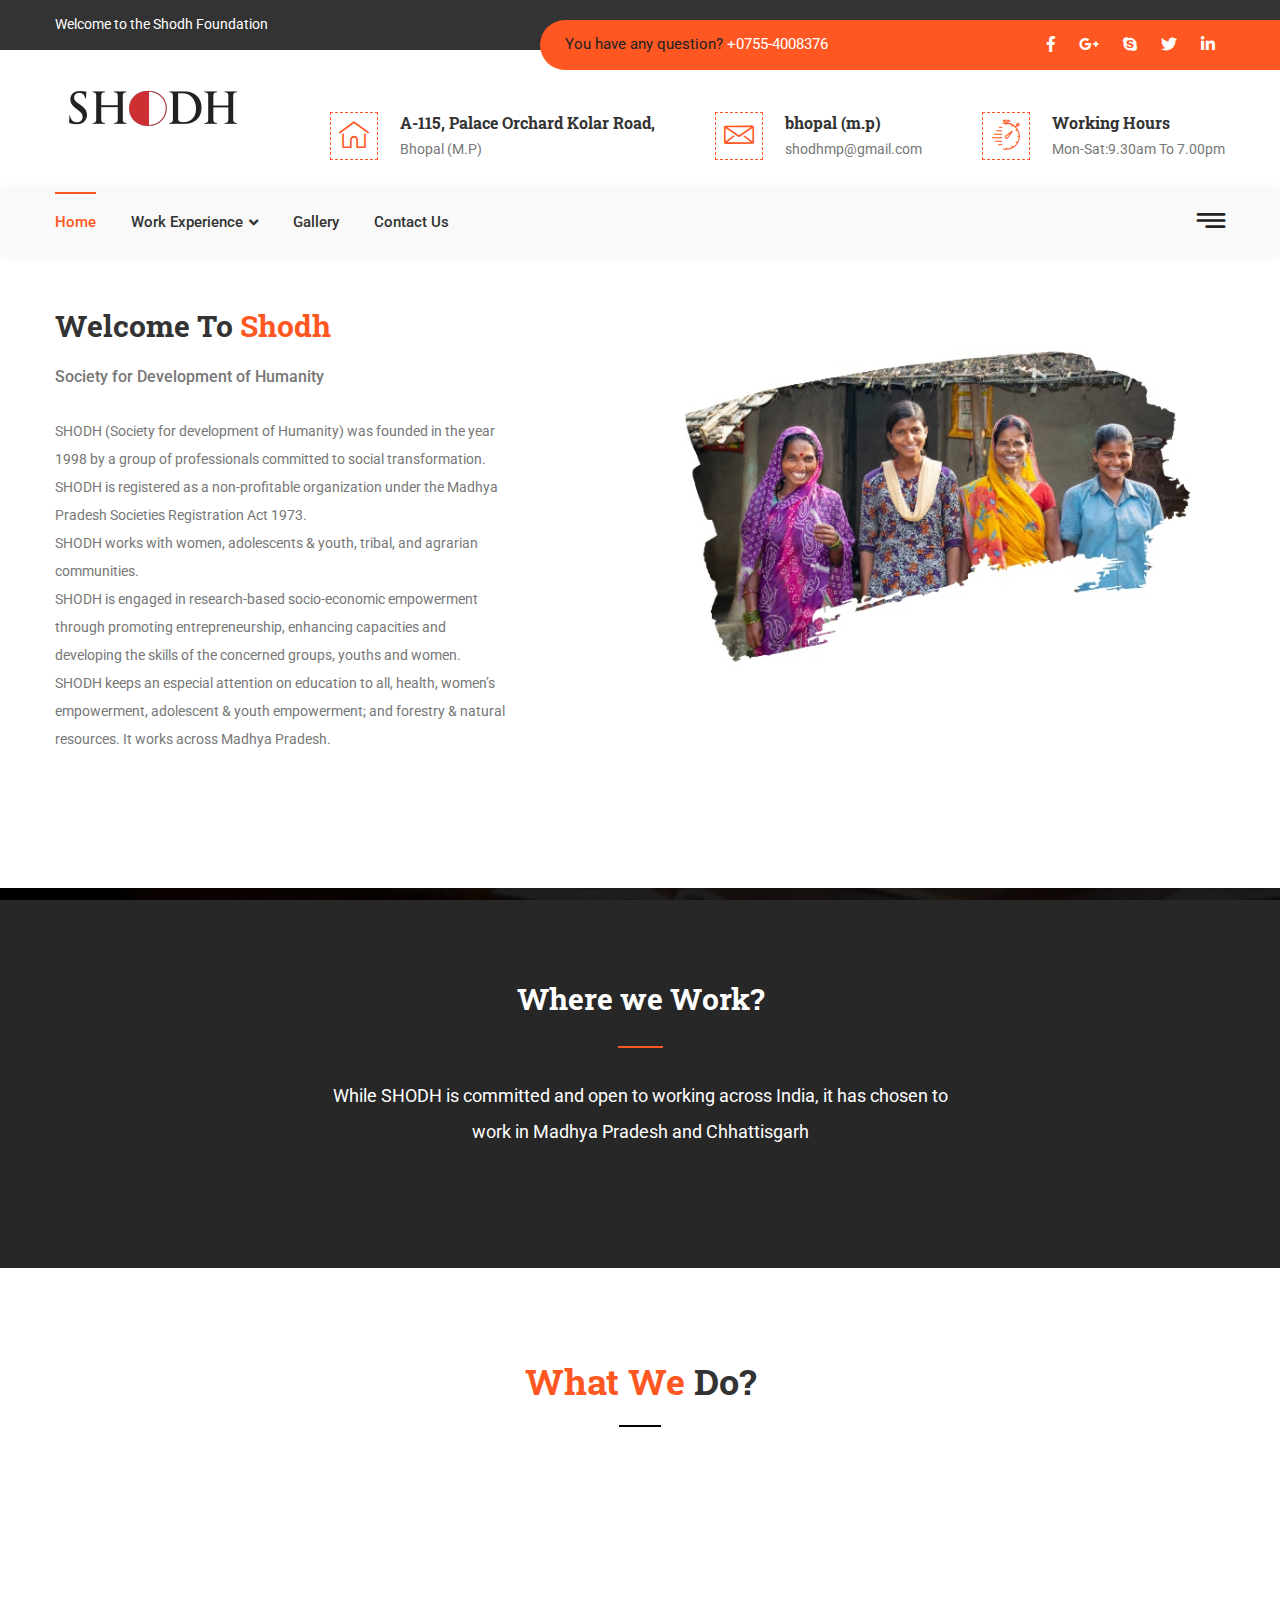
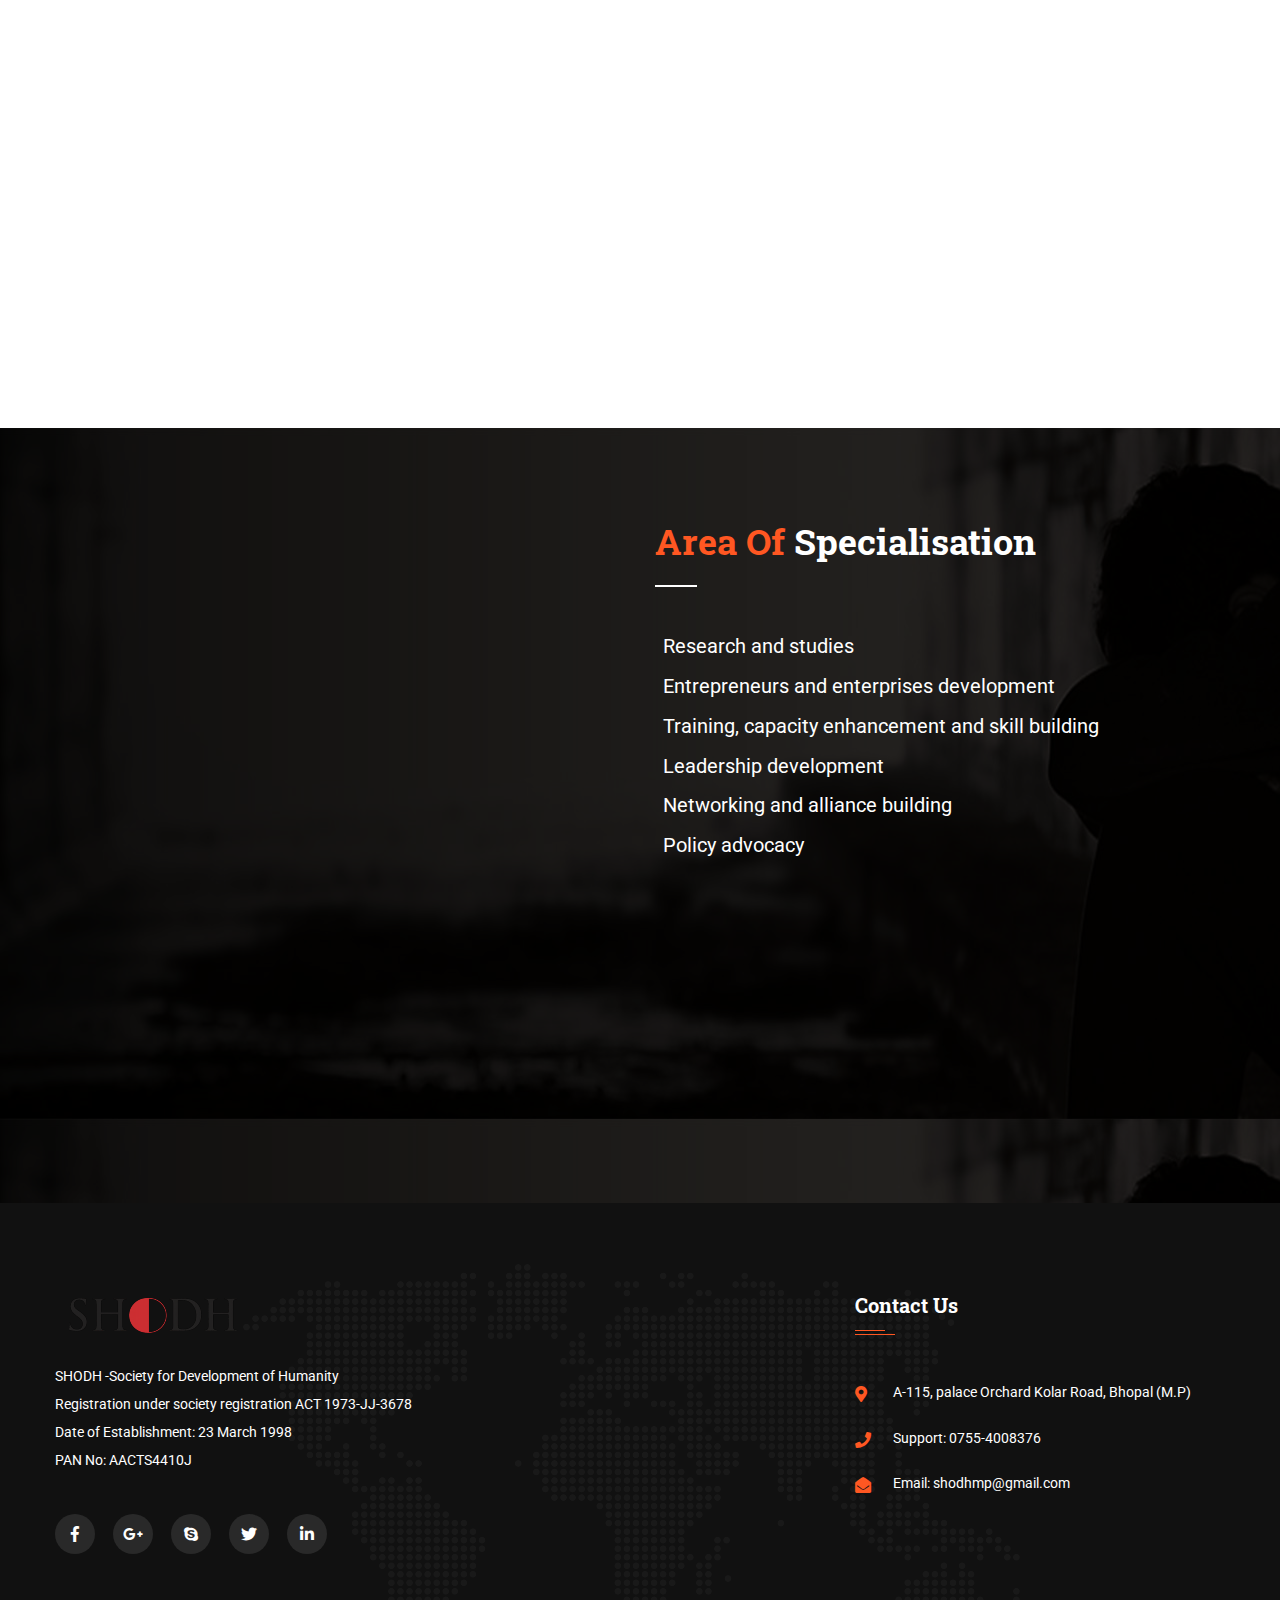
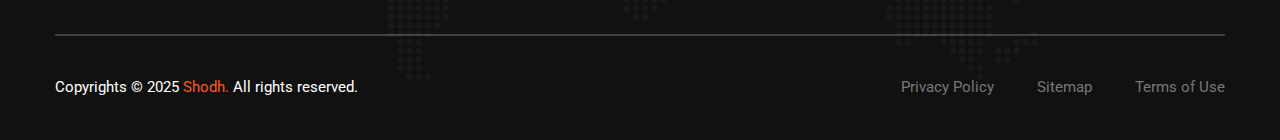
<file: index.html>
<!DOCTYPE html>
<html>

<head>
    <meta charset="utf-8">
    <title>Shodh</title>
    <!-- Stylesheets -->
    <link href="css/bootstrap.css" rel="stylesheet">
    <link href="css/style.css" rel="stylesheet">
    <link href="css/slick.css" rel="stylesheet">
    <link href="css/responsive.css" rel="stylesheet">
    <!--Color Switcher Mockup-->
    <link href="css/color-switcher-design.css" rel="stylesheet">
    <!--Color Themes-->
    <link id="theme-color-file" href="css/color-themes/default-theme.css" rel="stylesheet">

    <link rel="shortcut icon" href="images/favicon.png" type="image/x-icon">
    <link rel="icon" href="images/favicon.png" type="image/x-icon">

    <!-- Responsive -->
    <meta http-equiv="X-UA-Compatible" content="IE=edge">
    <meta name="viewport" content="width=device-width, initial-scale=1.0, maximum-scale=1.0, user-scalable=0">

</head>

<body class="hidden-bar-wrapper">

    <div class="page-wrapper">

        <!-- Preloader -->
        <div class="preloader"></div>

        <!-- Main Header-->
        <header class="main-header">

            <!--Header Top-->
            <div class="header-top">
                <div class="auto-container">
                    <div class="row clearfix">
                        <!--Top Left-->
                        <div class="top-left col-lg-5 col-md-12 col-sm-12">
                            <ul>
                                <li>Welcome to the Shodh Foundation</li>
                            </ul>
                        </div>

                        <!--Top Right-->
                        <div class="top-right col-lg-7 col-md-12 col-sm-12">
                            <div class="question">You have any question? <a href="tel:+0755-4008376">+0755-4008376</a>
                            </div>
                            Social Box
                            <ul class="social-box">
                                <li><a href="#"><span class="fab fa-facebook-f"></span></a></li>
                                <li><a href="#"><span class="fab fa-google-plus-g"></span></a></li>
                                <li><a href="#"><span class="fab fa-skype"></span></a></li>
                                <li><a href="#"><span class="fab fa-twitter"></span></a></li>
                                <li><a href="#"><span class="fab fa-linkedin-in"></span></a></li>
                            </ul>
                        </div>

                    </div>
                </div>
            </div>

            <!--Header-Upper-->
            <div class="header-upper d-none d-md-block">
                <div class="auto-container">
                    <div class="clearfix">

                        <div class="pull-left logo-box">
                            <div class="logo"><a href="index.html"><img src="images/logo-1.png" alt="" title=""></a>
                            </div>
                        </div>

                        <div class="pull-right upper-right">
                            <div class="info-outer clearfix">

                                <!--Info Box-->
                                <div class="upper-column info-box">
                                    <div class="icon-box"><span class="flaticon-home-1"></span></div>
                                    <ul>
                                        <li><span>A-115, palace Orchard Kolar Road,</span> <br>Bhopal (M.P)</li>
                                    </ul>
                                </div>

                                <!--Info Box-->
                                <div class="upper-column info-box">
                                    <div class="icon-box"><span class="flaticon-envelope"></span></div>
                                    <ul>
                                        <li class="text-lowercase"><span>Bhopal (M.P)</span> <br> shodhmp@gmail.com</li>
                                    </ul>
                                </div>

                                <!--Info Box-->
                                <div class="upper-column info-box">
                                    <div class="icon-box"><span class="flaticon-stopwatch"></span></div>
                                    <ul>
                                        <li><span>Working Hours</span> <br> Mon-Sat:9.30am to 7.00pm</li>
                                    </ul>
                                </div>

                            </div>

                        </div>

                    </div>

                </div>
            </div>
            <!--End Header Upper-->

            <!--Header Lower-->
            <div class="header-lower">
                <div class="auto-container">
                    <div class="nav-outer clearfix">
                        <!-- Main Menu -->
                        <nav class="main-menu navbar-expand-md">
                            <div class="navbar-header">
                                <!-- Toggle Button -->
                                <button class="navbar-toggler" type="button" data-toggle="collapse"
                                    data-target="#navbarSupportedContent" aria-controls="navbarSupportedContent"
                                    aria-expanded="false" aria-label="Toggle navigation">
                                    <span class="icon-bar"></span>
                                    <span class="icon-bar"></span>
                                    <span class="icon-bar"></span>
                                </button>
                            </div>

                            <div class="navbar-collapse collapse clearfix" id="navbarSupportedContent">
                                <ul class="navigation clearfix">
                                    <li class="current"><a href="index.html">Home</a></li>
                                    <li class="dropdown"><a href="#">Work Experience</a>
                                        <ul>
                                            <li><a href="ongoing-actions.html">Ongoing Actions</a></li>
                                            <li><a href="nabard.html">Association with NABARD</a></li>
                                            <li><a href="training.html">Training (Capacity enhancement)</a></li>
                                            <li><a href="planning-survey-study.html">Planning, Survey & Study</a></li>
                                            <li><a href="evaluation.html">Evaluation </a></li>
                                            <li><a href="project-execution.html">Project Execution</a></li>
                                            <li><a href="representation.html">Representation</a></li>
                                        </ul>
                                    </li>
									<li><a href="gallery.html">Gallery</a></li>
                                    <li><a href="contact.html">Contact us</a></li>
                                </ul>
                            </div>
                        </nav>

                        <!-- Main Menu End-->
                        <div class="outer-box clearfix">
                            <!--Search Btn-->
                            <!-- <div href="#modal-popup-2" class="navsearch-button xs-modal-popup"><i
                                    class="icon flaticon-magnifying-glass-1"></i></div> -->

                            <!-- Main Menu End-->
                            <div class="nav-box">
                                <div class="nav-btn nav-toggler navSidebar-button"><span
                                        class="icon flaticon-menu-1"></span></div>
                            </div>
                        </div>
                    </div>
                </div>
            </div>
            <!--End Header Lower-->

            <!--Sticky Header-->
            <div class="sticky-header">
                <div class="auto-container clearfix">
                    <!--Logo-->
                    <div class="logo pull-left">
                        <a href="index.html" class="img-responsive"><img src="images/logo-1.png" alt="" title=""></a>
                    </div>

                    <!--Right Col-->
                    <div class="right-col pull-right">
                        <!-- Main Menu -->
                        <nav class="main-menu navbar-expand-md">
                            <button class="navbar-toggler" type="button" data-toggle="collapse"
                                data-target="#navbarSupportedContent1" aria-controls="navbarSupportedContent1"
                                aria-expanded="false" aria-label="Toggle navigation">
                                <span class="icon-bar"></span>
                                <span class="icon-bar"></span>
                                <span class="icon-bar"></span>
                            </button>

                            <div class="navbar-collapse collapse clearfix" id="navbarSupportedContent1">
                                <ul class="navigation clearfix">
                                    <li class="current"><a href="index.html">Home</a></li>
                                    <li class="dropdown"><a href="#">Work Experience</a>
                                        <ul>
                                            <li><a href="ongoing-actions.html">Ongoing Actions</a></li>
                                            <li><a href="nabard.html">Association with NABARD</a></li>
                                            <li><a href="training.html">Training (Capacity enhancement)</a></li>
                                            <li><a href="planning-survey-study.html">Planning, Survey & Study</a></li>
                                            <li><a href="evaluation.html">Evaluation </a></li>
                                            <li><a href="project-execution.html">Project Execution</a></li>
                                            <li><a href="representation.html">Representation</a></li>
                                        </ul>
                                    </li>
									<li><a href="gallery.html">Gallery</a></li>
                                    <li><a href="contact.html">Contact us</a></li>
                                </ul>
                            </div>
                        </nav><!-- Main Menu End-->
                    </div>

                </div>
            </div>
            <!--End Sticky Header-->

        </header>
        <!--End Main Header -->

        <!-- Welcome Section -->
        <section class="welcome-section">
            <div class="auto-container">
                <div class="row clearfix">

                    <!-- Content Column -->
                    <div class="content-column col-lg-6 col-md-12 col-sm-12">
                        <div class="inner-columnss">
                            <h2>Welcome To <span class="theme_color">Shodh</span></h2>
                            <div class="bold-text">Society for Development of Humanity</div>
                            <div class="text">
                                SHODH (Society for development of Humanity) was founded in the year 1998 by a group of
                                professionals committed to social transformation.
                                <br />SHODH is registered as a non-profitable organization under the Madhya Pradesh
                                Societies Registration Act 1973.
                                <br />SHODH works with women, adolescents & youth, tribal, and agrarian communities.
                                <br />SHODH is engaged in research-based socio-economic empowerment through promoting
                                entrepreneurship, enhancing capacities and developing the skills of the concerned
                                groups, youths and women.
                                <br />SHODH keeps an especial attention on education to all, health, women’s
                                empowerment, adolescent & youth empowerment; and forestry & natural resources. It works
                                across Madhya Pradesh.
                            </div>
                            <!-- <a href="about.html" class="theme-btn btn-style-three">Join Us Now</a> -->
                        </div>
                    </div>

                    <!-- Video Column -->
                    <div class="video-column col-lg-6 col-md-12 col-sm-12">
                        <div class="inner-column">

                            <!--Video Box-->
                            <div class="video-box wow fadeInRight" data-wow-delay="0ms" data-wow-duration="1500ms">
                                <figure class="video-image">
                                    <img src="images/gallery/women3.jpg" alt="">
                                </figure>
                                <!-- <a href="https://www.youtube.com/watch?v=kxPCFljwJws" class="lightbox-image overlay-box"><span class="flaticon-play-button"><i class="ripple"></i></span></a> -->
                            </div>

                        </div>
                    </div>

                </div>
            </div>
        </section>
        <!-- End Welcome Section -->

        <!-- Call To Action Section -->
        <section class="call-to-action-section-two" style="background-image: url(images/background/3.jpg)">
            <div class="auto-container">
                <h2>Where we Work?</h2>
                <div class="text">
                    While SHODH is committed and open to working across India, it has chosen to work in
                    Madhya Pradesh and Chhattisgarh
                </div>
                <!-- <a href="donate.html" class="theme-btn btn-style-five">Donate Us Now</a> -->
            </div>
        </section>
        <!-- Call To Action Section -->

        <!-- Services Section -->
        <section class="services-section-two style-two">
            <div class="auto-container">
                <!-- Sec Title -->
                <div class="sec-title centered">
                    <h2><span class="theme_color">What we </span> do?</h2>
                    <!-- <div class="text">While SHODH is committed and open to working across India, <br>it has chosen to
                        work in Madhya Pradesh and Chhattisgarh: </div> -->
                </div>
                <div class="row clearfix">

                    <!-- Service Block Two -->
                    <div class="service-block-two col-lg-6 col-md-12 col-sm-12">
                        <div class="inner-box wow fadeInLeft" data-wow-delay="0ms" data-wow-duration="1500ms">
                            <div class="icon-box">
                                <span class="icon flaticon-money-bag"></span>
                            </div>
                            <h3><a href="causes-single.html">Promote</a></h3>
                            <div class="text">Promote the social entrepreneurship and establish the enterprises through
                                handholding support </div>
                        </div>
                    </div>

                    <!-- Service Block Two -->
                    <div class="service-block-two col-lg-6 col-md-12 col-sm-12">
                        <div class="inner-box wow fadeInRight" data-wow-delay="0ms" data-wow-duration="1500ms">
                            <div class="icon-box">
                                <span class="icon flaticon-donation-2"></span>
                            </div>
                            <h3><a href="causes-single.html">Service</a></h3>
                            <div class="text">Provide services and access to education, health, livelihood, agriculture
                            </div>
                        </div>
                    </div>

                    <!-- Service Block Two -->
                    <div class="service-block-two col-lg-6 col-md-12 col-sm-12">
                        <div class="inner-box wow fadeInLeft" data-wow-delay="300ms" data-wow-duration="1500ms">
                            <div class="icon-box">
                                <span class="icon flaticon-house-1"></span>
                            </div>
                            <h3><a href="causes-single.html">Training & Capacity</a></h3>
                            <div class="text">Training and capacity building of PRIs, SHGs, Farmers, Youth, Children and
                                Women</div>
                        </div>
                    </div>

                    <!-- Service Block Two -->
                    <div class="service-block-two col-lg-6 col-md-12 col-sm-12">
                        <div class="inner-box wow fadeInRight" data-wow-delay="300ms" data-wow-duration="1500ms">
                            <div class="icon-box">
                                <span class="icon flaticon-world"></span>
                            </div>
                            <h3><a href="causes-single.html">Collectivisation and Leadershipr</a></h3>
                            <div class="text">Collectivisation and Leadership development of women, adolescents, youth,
                                farmers and children </div>
                        </div>
                    </div>

                    <div class="service-block-two col-lg-6 col-md-12 col-sm-12">
                        <div class="inner-box wow fadeInRight" data-wow-delay="0ms" data-wow-duration="1500ms">
                            <div class="icon-box">
                                <span class="icon flaticon-donation-2"></span>
                            </div>
                            <h3><a href="causes-single.html">Leadership</a></h3>
                            <div class="text">Leadership building among adolescents, youths, women and PRI members
                            </div>
                        </div>
                    </div>

                    <div class="service-block-two col-lg-6 col-md-12 col-sm-12">
                        <div class="inner-box wow fadeInLeft" data-wow-delay="300ms" data-wow-duration="1500ms">
                            <div class="icon-box">
                                <span class="icon flaticon-house-1"></span>
                            </div>
                            <h3><a href="causes-single.html">Government Bodies</a></h3>
                            <div class="text">Advocacy with diverse stakeholders including strategic engagement with
                                government bodies</div>
                        </div>
                    </div>

                </div>
            </div>
        </section>

        <section class="popular-causes-section" style="background-image:url(images/background/5.jpg);">
            <div class="auto-container">
                <div class="row clearfix">
                    <!-- Image Column -->

                    <div class="image-column col-lg-6 col-md-12 col-sm-12">
                        <div class="inner-column wow fadeInLeft" data-wow-delay="0ms" data-wow-duration="1500ms">
                            <div class="image">
                                <img src="images/gallery/farmer2.jpg" alt="" />
                            </div>
                        </div>
                    </div>

                    <!-- Content Column -->

                    <div class="content-column col-lg-6 col-md-12 col-sm-12">
                        <div class="inner-column">

                            <!-- Sec Title -->
                            <div class="sec-title light">
                                <h2><span class="theme_color">Area of</span> specialisation </h2>
                            </div>

                            <div style="font-size: 20px; color: white;">
                                <ol>
                                    <li style="padding: 8px;">Research and studies</li>
                                    <li style="padding: 8px;">Entrepreneurs and enterprises development</li>
                                    <li style="padding: 8px;">Training, capacity enhancement and skill building</li>
                                    <li style="padding: 8px;">Leadership development</li>
                                    <li style="padding: 8px;">Networking and alliance building</li>
                                    <li style="padding: 8px;">Policy advocacy</li>
                                </ol>
                            </div>

                            <!-- <div class="btns-box">
                                <a href="donate.html" class="theme-btn btn-style-five">Donate Now</a>
                                <a href="about.html" class="theme-btn btn-style-two">More Detail</a>
                            </div> -->
                        </div>
                    </div>
                </div>
            </div>
        </section>

        <!--Main Footer-->
        <footer class="main-footer" style="background-image:url(images/background/map-pattern.png)">
            <div class="auto-container">
                <!--Widgets Section-->
                <div class="widgets-section">
                    <div class="row clearfix">

                        <!--Footer Column-->
                        <div class="footer-column col-lg-4 col-md-6 col-sm-12">
                            <div class="footer-widget logo-widget">
                                <div class="logo">
                                    <a href="index.html"><img src="images/logo-1.png" alt="" /></a>
                                </div>
                                <div class="text">SHODH -Society for Development of Humanity<br />
                                    Registration under society registration ACT 1973-JJ-3678<br />
                                    Date of Establishment: 23 March 1998<br />
                                    PAN No: AACTS4410J
                                </div>
                                <!--Social Box-->
                                <ul class="social-box">
                                    <li><a href="#"><span class="fab fa-facebook-f"></span></a></li>
                                    <li><a href="#"><span class="fab fa-google-plus-g"></span></a></li>
                                    <li><a href="#"><span class="fab fa-skype"></span></a></li>
                                    <li><a href="#"><span class="fab fa-twitter"></span></a></li>
                                    <li><a href="#"><span class="fab fa-linkedin-in"></span></a></li>
                                </ul>
                            </div>
                        </div>

                        <!--Footer Column-->
                        <div class="footer-column col-lg-4 col-md-6 col-sm-12">
                            <!-- <div class="footer-widget news-widget">
                                <h2>Recent Posts</h2>

                                <article class="post">
                                    <figure class="post-thumb"><a href="blog-single.html"><img
                                                src="images/resource/news-thumb-1.jpg" alt=""></a></figure>
                                    <div class="text"><a href="blog-single.html">Feeding for the poor people help these
                                            life.</a></div>
                                    <div class="post-info">12 Dec, 2023</div>
                                </article>

                                <article class="post">
                                    <figure class="post-thumb"><a href="blog-single.html"><img
                                                src="images/resource/news-thumb-2.jpg" alt=""></a></figure>
                                    <div class="text"><a href="blog-single.html">Take care of children for the greate
                                            serving</a></div>
                                    <div class="post-info">12 Dec, 2023</div>
                                </article>

                            </div> -->
                        </div>

                        <!--Footer Column-->
                        <div class="footer-column col-lg-4 col-md-6 col-sm-12">
                            <div class="footer-widget info-widget">
                                <h2>Contact Us</h2>
                                <ul class="list-style-one">
                                    <li><span class="icon fas fa-map-marker-alt"></span> A-115, palace Orchard Kolar
                                        Road, Bhopal (M.P)</li>
                                    <li><span class="icon fas fa-phone"></span>Support: <a href="tel:+0755-4008376">
                                            0755-4008376</a></li>
                                    <li><span class="icon fas fa-envelope-open"></span>Email: <a
                                            href="mailto:shodhmp@gmail.com">shodhmp@gmail.com</a></li>
                                </ul>
                                <!--Emailed Form-->
                                <!-- <div class="emailed-form">
                                    <form method="post" action="/index.html">
                                        <div class="form-group">
                                            <input type="email" name="email" value="" placeholder="Enter Email"
                                                required>
                                            <button type="submit" class="theme-btn">submit</button>
                                        </div>
                                    </form>
                                </div> -->
                            </div>
                        </div>

                    </div>
                </div>

                <!-- Footer Bottom -->
                <div class="footer-bottom">
                    <div class="clearfix">
                        <div class="pull-left">
                            <div class="copyright">Copyrights © 2025 <a href="index.html">Shodh.</a> All rights
                                reserved.</div>
                        </div>
                        <div class="pull-right">
                            <ul class="footer-nav">
                                <li><a href="#">Privacy Policy</a></li>
                                <li><a href="#">Sitemap</a></li>
                                <li><a href="#">Terms of Use</a></li>
                            </ul>
                        </div>
                    </div>
                </div>

            </div>
        </footer>

    </div>
    <!--End pagewrapper-->

    <!--Scroll to top-->
    <div class="scroll-to-top scroll-to-target" data-target="html"><span class="fa fa-arrow-up"></span></div>

    <!-- Color Palate / Color Switcher -->

    <!-- <div class="color-palate">
        <div class="color-trigger">
            <i class="fa fa-paint-brush"></i>
        </div>
        <div class="color-palate-head">
            <h6>Choose Your Color</h6>
        </div>
        <div class="various-color clearfix">
            <div class="colors-list">
                <span class="palate default-color active" data-theme-file="css/color-themes/default-theme.css"></span>
                <span class="palate green-color" data-theme-file="css/color-themes/green-theme.css"></span>
                <span class="palate blue-color" data-theme-file="css/color-themes/blue-theme.css"></span>
                <span class="palate orange-color" data-theme-file="css/color-themes/orange-theme.css"></span>
                <span class="palate purple-color" data-theme-file="css/color-themes/purple-theme.css"></span>
                <span class="palate teal-color" data-theme-file="css/color-themes/teal-theme.css"></span>
                <span class="palate brown-color" data-theme-file="css/color-themes/brown-theme.css"></span>
                <span class="palate yellow-color" data-theme-file="css/color-themes/yellow-color.css"></span>
            </div>
        </div>

        <ul class="box-version option-box">
            <li class="box">Boxed</li>
            <li>Full width</li>
        </ul>
        <ul class="rtl-version option-box">
            <li class="rtl">RTL Version</li>
            <li>LTR Version</li>
        </ul>

        <a href="#" class="purchase-btn">Purchase now $17</a>

        <div class="palate-foo">
            <span>You will find much more options for colors and styling in admin panel. This color picker is used only
                for demonstation purposes.</span>
        </div>

    </div> -->

    <!-- sidebar cart item -->
    <div class="xs-sidebar-group info-group">
        <div class="xs-overlay xs-bg-black"></div>
        <div class="xs-sidebar-widget">
            <div class="sidebar-widget-container">
                <div class="widget-heading">
                    <a href="#" class="close-side-widget">
                        X
                    </a>
                </div>
                <div class="sidebar-textwidget">

                    <!-- Sidebar Info Content -->
                    <div class="sidebar-info-contents">
                        <div class="content-inner">
                            <div class="logo">
                                <a href="index.html"><img src="images/logo-1.png" alt="" /></a>
                            </div>
                            <div class="content-box">
                                <h2>About Us</h2>
                                <p class="text">SHODH (Society for development of Humanity) was founded in the year 1998
                                    by a group of professionals committed to social transformation..</p>
                                <!-- <a href="#" class="theme-btn btn-style-three"><i>Consultation</i></a> -->
                            </div>
                            <div class="contact-info">
                                <h2>Contact Info</h2>
                                <ul class="list-style-one">
                                    <li><span class="icon flaticon-map-1"></span> A-115, palace Orchard Kolar Road,
                                        Bhopal (M.P)</li>
                                    <li><span class="icon flaticon-telephone"></span>0755-4008376</li>
                                    <li><span class="icon flaticon-message-1"></span>shodhmp@gmail.com</li>
                                    <li><span class="icon flaticon-timetable"></span>Week Days: 09.00 to 18.00 Sunday:
                                        Closed</li>
                                </ul>
                            </div>
                            <!-- Social Box -->
                            <ul class="social-box">
                                <li class="facebook"><a href="#" class="fab fa-facebook-f"></a></li>
                                <li class="twitter"><a href="#" class="fab fa-twitter"></a></li>
                                <li class="linkedin"><a href="#" class="fab fa-linkedin-in"></a></li>
                                <li class="instagram"><a href="#" class="fab fa-instagram"></a></li>
                                <li class="youtube"><a href="#" class="fab fa-youtube"></a></li>
                            </ul>
                        </div>
                    </div>

                </div>
            </div>
        </div>
    </div>
    <!-- END sidebar widget item -->

    <!-- xs modal -->
    <div class="zoom-anim-dialog mfp-hide modal-searchPanel" id="modal-popup-2">
        <div class="xs-search-panel">
            <form action="#" method="POST" class="xs-search-group">
                <input type="search" class="form-control" name="search" id="search" placeholder="Search">
                <button type="submit" class="search-button"><i class="icon icon-search"></i></button>
            </form>
        </div>
    </div><!-- End xs modal -->
    <!-- end language switcher strart -->
    <script src="js/jquery.js"></script>
    <script src="js/popper.min.js"></script>
    <script src="js/bootstrap.min.js"></script>
    <script src="js/jquery.mCustomScrollbar.concat.min.js"></script>
    <script src="js/jquery.fancybox.js"></script>
    <script src="js/appear.js"></script>
    <script src="js/owl.js"></script>
    <script src="js/wow.js"></script>
    <script src="js/nav-tool.js"></script>
    <script src="js/jquery.magnific-popup.min.js"></script>
    <script src="js/main.js"></script>
    <script src="js/slick.js"></script>
    <script src="js/jquery-ui.js"></script>
    <script src="js/script.js"></script>
    <script src="js/color-settings.js"></script>

</body>


</html>
</file>
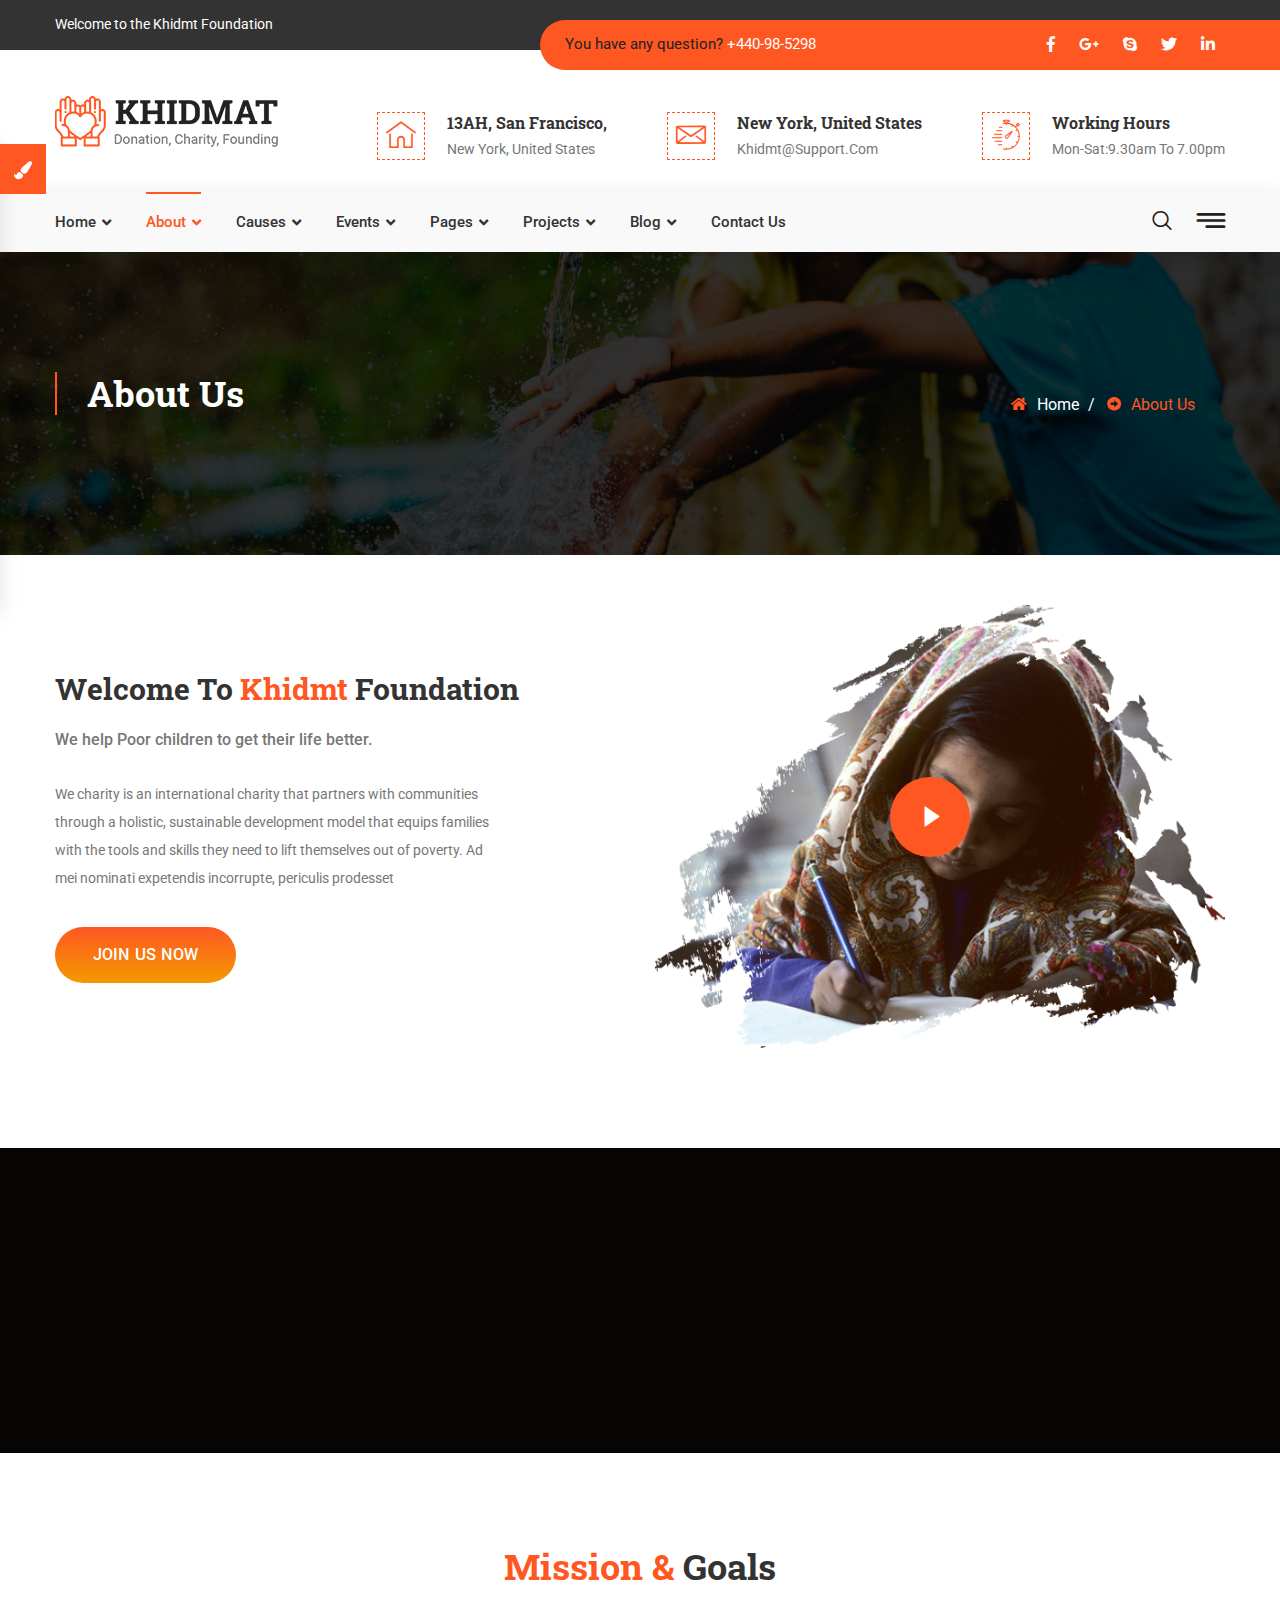
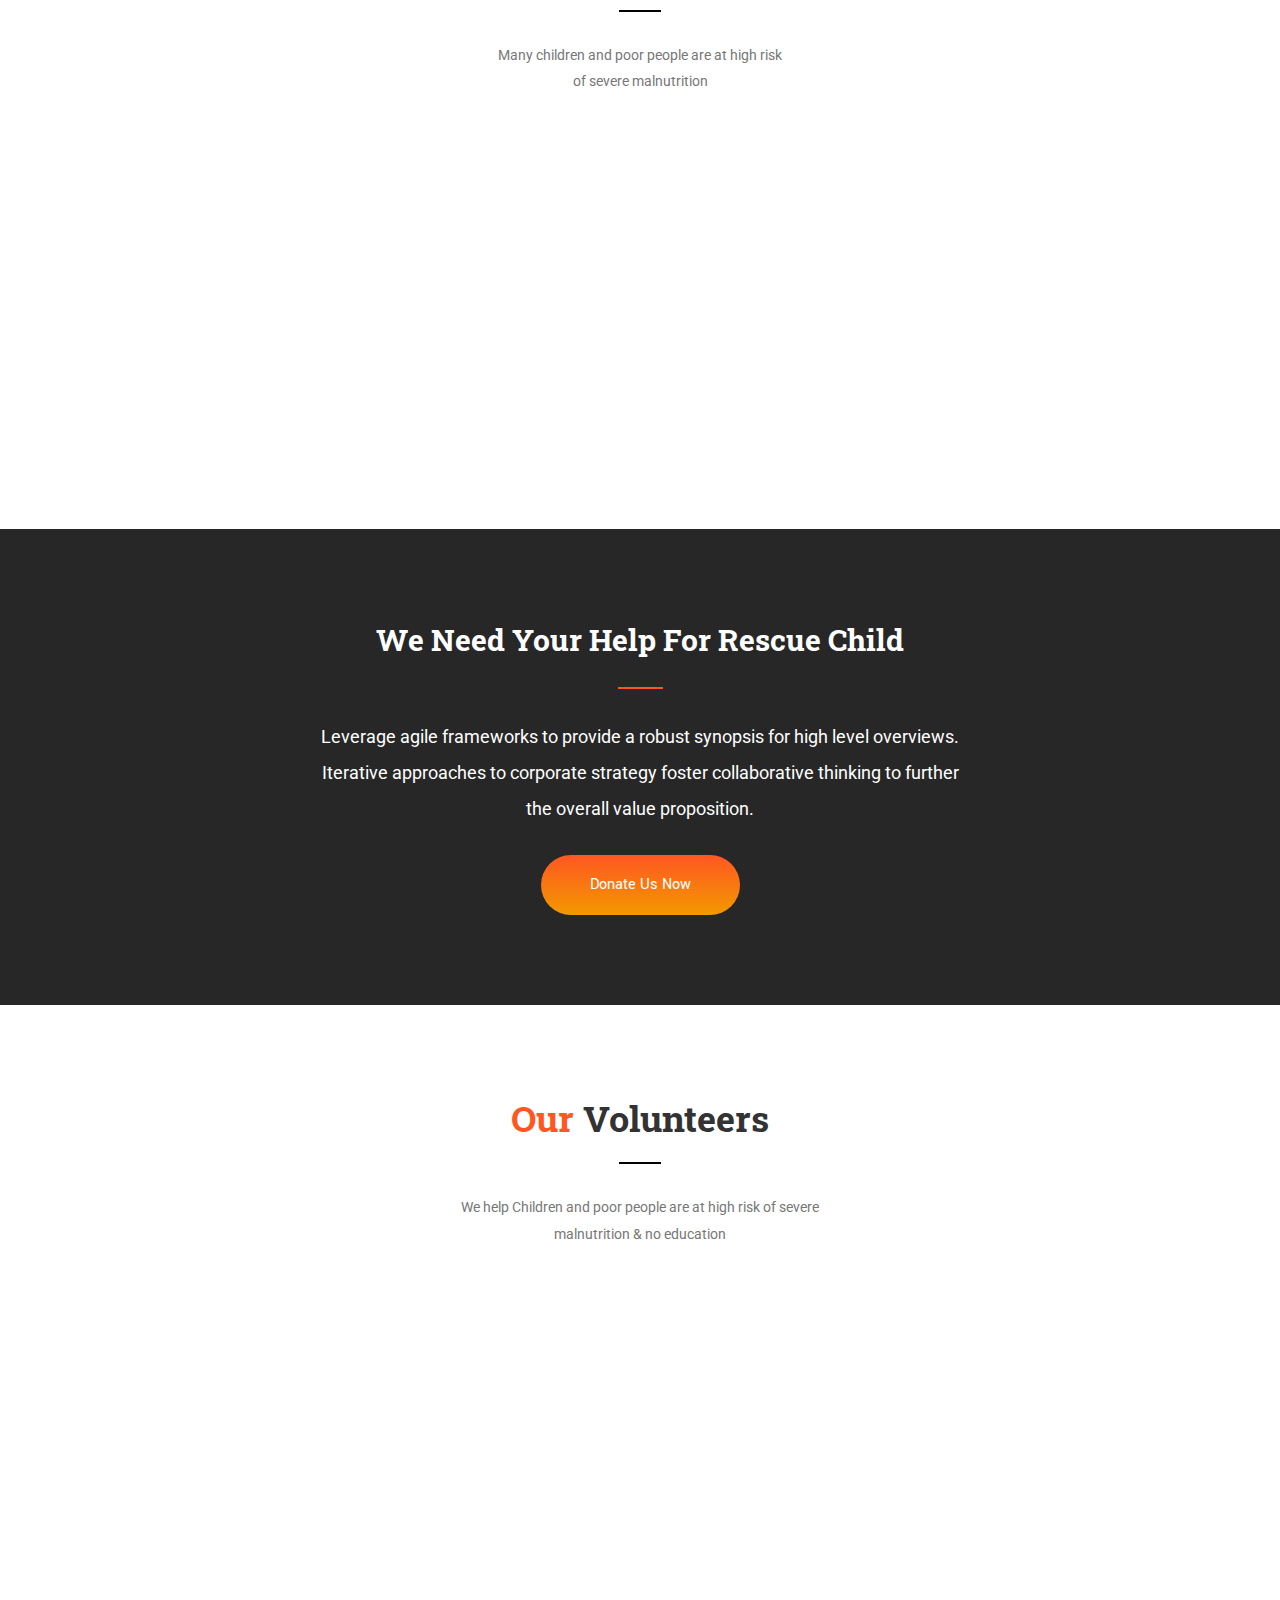
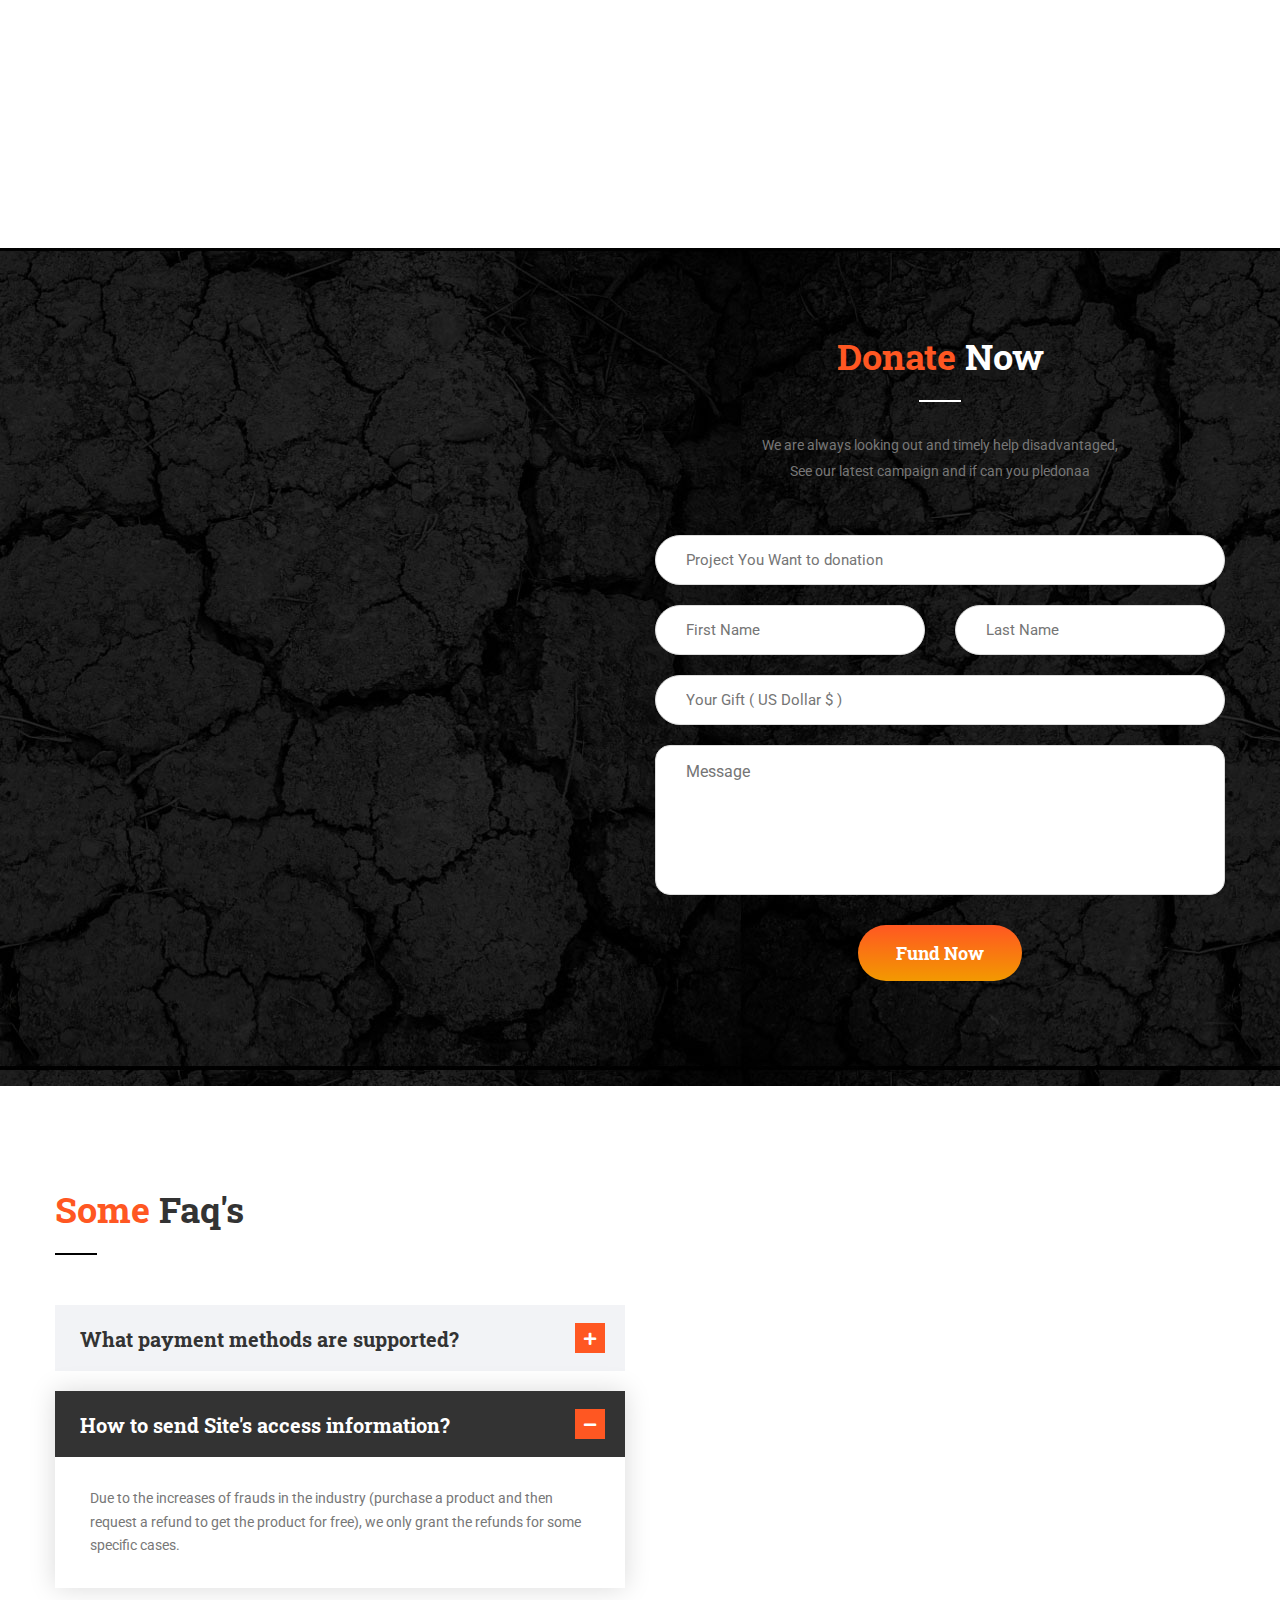
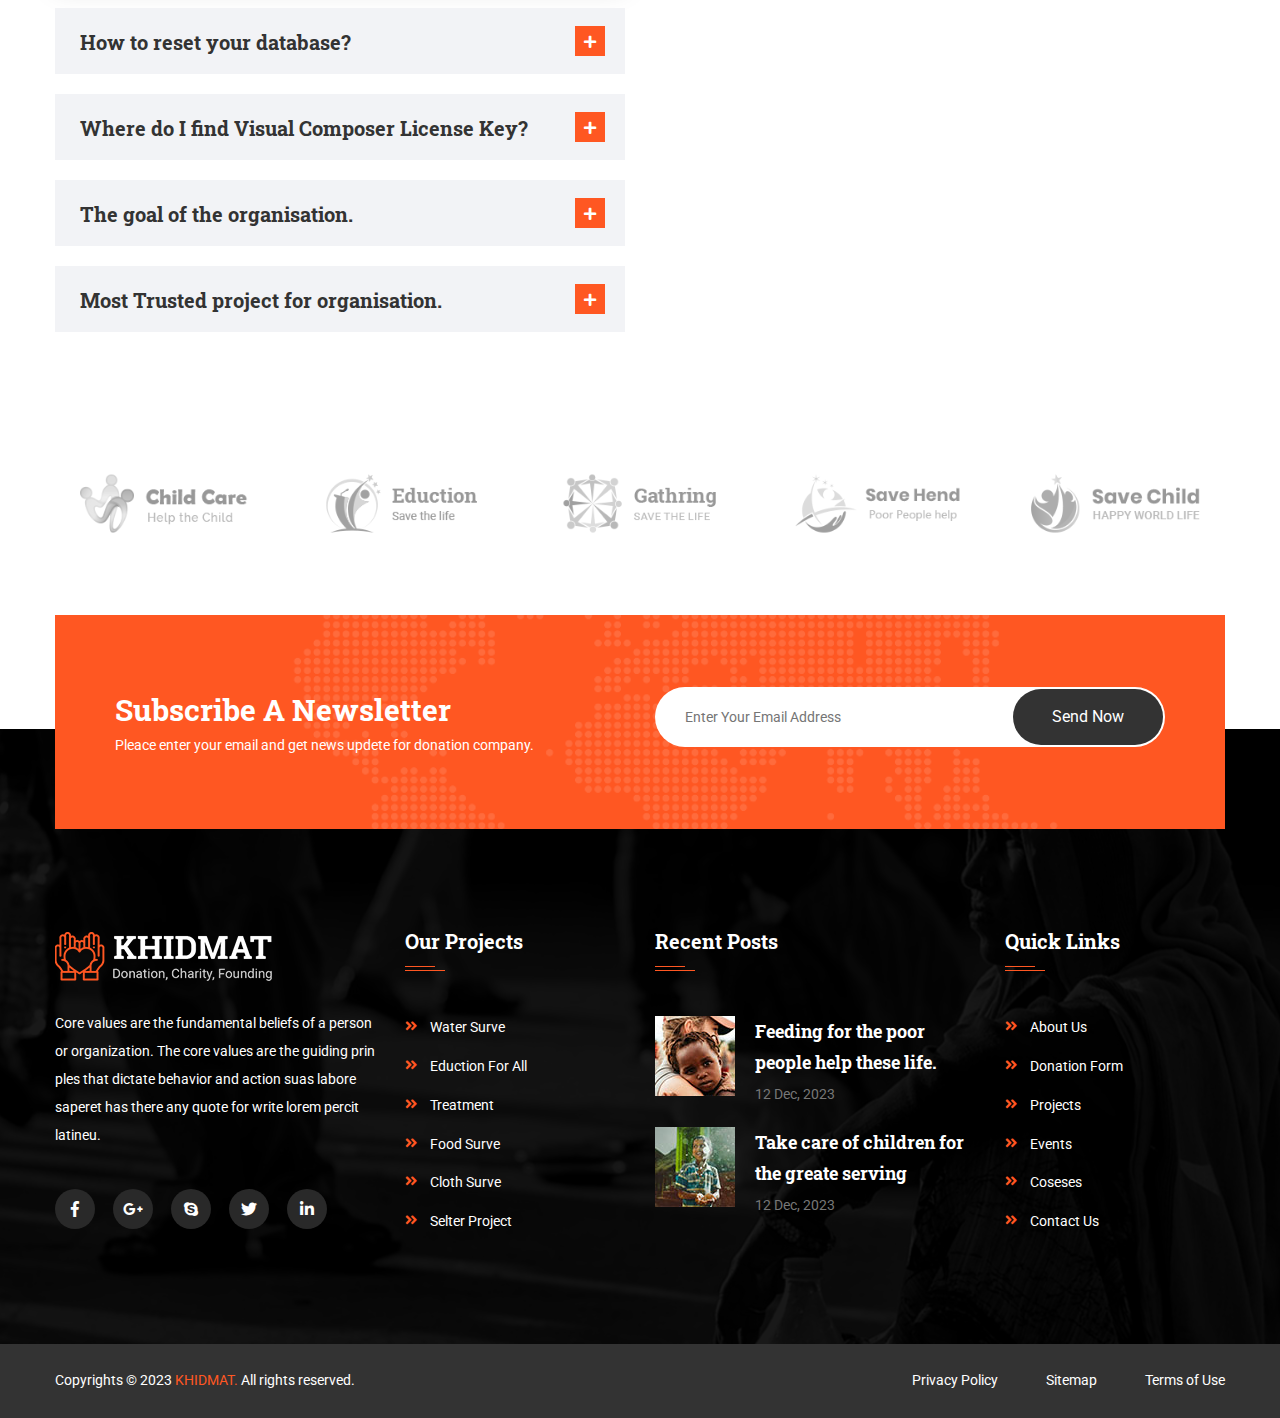
<file: about.html>
<!DOCTYPE html>
<html>

<!-- Mirrored from expert-themes.com/html/khidmat/about.html by HTTrack Website Copier/3.x [XR&CO'2014], Sat, 28 Jun 2025 11:03:39 GMT -->
<head>
<meta charset="utf-8">
<title>Khidmat Donation HTML-5 Template | About Us</title>
<!-- Stylesheets -->
<link href="css/bootstrap.css" rel="stylesheet">
<link href="css/style.css" rel="stylesheet">
<link href="css/slick.css" rel="stylesheet">
<link href="css/responsive.css" rel="stylesheet">
<!--Color Switcher Mockup-->
<link href="css/color-switcher-design.css" rel="stylesheet">
<!--Color Themes-->
<link id="theme-color-file" href="css/color-themes/default-theme.css" rel="stylesheet">

<link rel="shortcut icon" href="images/favicon.png" type="image/x-icon">
<link rel="icon" href="images/favicon.png" type="image/x-icon">

<!-- Responsive -->
<meta http-equiv="X-UA-Compatible" content="IE=edge">
<meta name="viewport" content="width=device-width, initial-scale=1.0, maximum-scale=1.0, user-scalable=0">

<!--[if lt IE 9]><script src="https://cdnjs.cloudflare.com/ajax/libs/html5shiv/3.7.3/html5shiv.js"></script><![endif]-->
<!--[if lt IE 9]><script src="js/respond.js"></script><![endif]-->
</head>

<body class="hidden-bar-wrapper">

<div class="page-wrapper">
 	
    <!-- Preloader -->
    <div class="preloader"></div>
 	
 	<!-- Main Header-->
    <header class="main-header">
    	
		<!--Header Top-->
    	<div class="header-top">
    		<div class="auto-container">
				<div class="row clearfix">
					<!--Top Left-->
					<div class="top-left col-lg-5 col-md-12 col-sm-12">
						<ul>
							<li>Welcome to the Khidmt Foundation</li>
						</ul>
					</div>
					
					<!--Top Right-->
					<div class="top-right col-lg-7 col-md-12 col-sm-12">
						<div class="question">You have any question? <a href="tel:+440-98-5298">+440-98-5298</a></div>
						<!--Social Box-->
						<ul class="social-box">
							<li><a href="#"><span class="fab fa-facebook-f"></span></a></li>
							<li><a href="#"><span class="fab fa-google-plus-g"></span></a></li>
							<li><a href="#"><span class="fab fa-skype"></span></a></li>
							<li><a href="#"><span class="fab fa-twitter"></span></a></li>
							<li><a href="#"><span class="fab fa-linkedin-in"></span></a></li>
						</ul>
					</div>
				
				</div>
			</div>
		</div>
    	
    	<!--Header-Upper-->
        <div class="header-upper">
        	<div class="auto-container">
            	<div class="clearfix">
                	
                	<div class="pull-left logo-box">
                    	<div class="logo"><a href="index-2.html"><img src="images/logo.png" alt="" title=""></a></div>
                    </div>
                    
                    <div class="pull-right upper-right">
                    	<div class="info-outer clearfix">
						
							<!--Info Box-->
							<div class="upper-column info-box">
								<div class="icon-box"><span class="flaticon-home-1"></span></div>
								<ul>
									<li><span>13AH, San Francisco,</span> <br> New york, United States</li>
								</ul>
							</div>
							
							<!--Info Box-->
							<div class="upper-column info-box">
								<div class="icon-box"><span class="flaticon-envelope"></span></div>
								<ul>
									<li><span>New york, United States</span> <br> Khidmt@support.com</li>
								</ul>
							</div>
							
							<!--Info Box-->
							<div class="upper-column info-box">
								<div class="icon-box"><span class="flaticon-stopwatch"></span></div>
								<ul>
									<li><span>Working Hours</span> <br> Mon-Sat:9.30am to 7.00pm</li>
								</ul>
							</div>
							
                        </div>
						
                    </div>
                    
                </div>
				
            </div>
        </div>
        <!--End Header Upper-->
        
		<!--Header Lower-->
		<div class="header-lower">
			<div class="auto-container">
				<div class="nav-outer clearfix">
					<!-- Main Menu -->
					<nav class="main-menu navbar-expand-md">
						<div class="navbar-header">
							<!-- Toggle Button -->    	
							<button class="navbar-toggler" type="button" data-toggle="collapse" data-target="#navbarSupportedContent" aria-controls="navbarSupportedContent" aria-expanded="false" aria-label="Toggle navigation">
								<span class="icon-bar"></span>
								<span class="icon-bar"></span>
								<span class="icon-bar"></span>
							</button>
						</div>
						
						<div class="navbar-collapse collapse clearfix" id="navbarSupportedContent">
							<ul class="navigation clearfix">
								<li class="dropdown"><a href="#">Home</a>
									<ul>
										<li><a href="index-2.html">Home Page 01</a></li>
										<li><a href="index-3.html">Home Page 02</a></li>
										<li><a href="index-4.html">Home Page 03</a></li>
										<li class="dropdown"><a href="#">Header Styles</a>
											<ul>
												<li><a href="index-2.html">Header Style 01</a></li>
												<li><a href="index-3.html">Header Style 02</a></li>
												<li><a href="index-4.html">Header Style 03</a></li>
											</ul>
										</li>
									</ul>
								</li>
								<li class="current dropdown"><a href="#">About</a>
									<ul>
										<li><a href="about.html">About Us</a></li>
										<li><a href="faq.html">Faq</a></li>
										<li><a href="team.html">Team</a></li>
										<li><a href="donation.html">Donation</a></li>
										<li><a href="comming-soon.html">Comming Soon</a></li>
										<li><a href="testimonial.html">Testimonial</a></li>
									</ul>
								</li>
								<li class="dropdown"><a href="#">Causes</a>
									<ul>
										<li><a href="causes.html">Causes</a></li>
										<li><a href="causes-single.html">Causes Detail</a></li>
									</ul>
								</li>
								<li class="dropdown"><a href="#">Events</a>
									<ul>
										<li><a href="events.html">Events</a></li>
										<li><a href="events-detail.html">Events Detail</a></li>
									</ul>
								</li>
								<li class="dropdown has-mega-menu"><a href="#">Pages</a>
                                    <div class="mega-menu">
                                        <div class="mega-menu-bar row clearfix">
                                            <div class="column col-md-3 col-xs-12">
                                                <h3>About Us</h3>
                                                <ul>
                                                    <li><a href="faq.html">Faq</a></li>
													<li><a href="team.html">Team</a></li>
													<li><a href="donation.html">Donation</a></li>
													<li><a href="comming-soon.html">Comming Soon</a></li>
													<li><a href="testimonial.html">Testimonial</a></li>
                                                </ul>
                                            </div>
                                            <div class="column col-md-3 col-xs-12">
                                                <h3>Solutions</h3>
                                                <ul>
                                                    <li><a href="projects.html">Projects</a></li>
													<li><a href="projects-detail.html">Projects Detail</a></li>
													<li><a href="causes.html">Causes</a></li>
													<li><a href="causes-single.html">Causes Detail</a></li>
													<li><a href="not-found.html">Not Found</a></li>
                                                </ul>
                                            </div>
                                            <div class="column col-md-3 col-xs-12">
                                                <h3>Blog</h3>
                                                <ul>
                                                    <li><a href="blog-classic.html">Our Blog</a></li>
                                                    <li><a href="blog-classic.html">Blog Classic</a></li>
													<li><a href="blog-single.html">Blog Single</a></li>
													<li><a href="about.html">About Us</a></li>
													<li><a href="not-found.html">Not Found</a></li>
                                                </ul>
                                            </div>
                                            <div class="column col-md-3 col-xs-12">
                                                <h3>Events & Causes</h3>
                                                <ul>
                                                    <li><a href="events.html">Events</a></li>
													<li><a href="events-detail.html">Events Detail</a></li>
													<li><a href="causes.html">Causes</a></li>
													<li><a href="causes-single.html">Causes Detail</a></li>
													<li><a href="not-found.html">Not Found</a></li>
                                                </ul>
                                            </div>
                                        </div>
                                    </div>
                                </li>
								<li class="dropdown"><a href="#">Projects</a>
									<ul>
										<li><a href="projects.html">Projects</a></li>
										<li><a href="projects-detail.html">Projects Detail</a></li>
									</ul>
								</li>
								<li class="dropdown"><a href="#">Blog</a>
									<ul>
										<li><a href="blog-classic.html">Blog Classic</a></li>
										<li><a href="blog-single.html">Blog Single</a></li>
										<li><a href="not-found.html">Not Found</a></li>
									</ul>
								</li>
								<li><a href="contact.html">Contact us</a></li>
							</ul>
						</div>
					</nav>
					
					<!-- Main Menu End-->
					<div class="outer-box clearfix">
						<!--Search Btn-->
						<div href="#modal-popup-2" class="navsearch-button xs-modal-popup"><i class="icon flaticon-magnifying-glass-1"></i></div>
						
						<!-- Main Menu End-->
						<div class="nav-box">
							<div class="nav-btn nav-toggler navSidebar-button"><span class="icon flaticon-menu-1"></span></div>
						</div>
					</div>
				</div>
			</div>
		</div>
		<!--End Header Lower-->
		
		<!--Sticky Header-->
        <div class="sticky-header">
        	<div class="auto-container clearfix">
            	<!--Logo-->
            	<div class="logo pull-left">
                	<a href="index-2.html" class="img-responsive"><img src="images/logo-small.png" alt="" title=""></a>
                </div>
                
                <!--Right Col-->
                <div class="right-col pull-right">
                	<!-- Main Menu -->
                    <nav class="main-menu navbar-expand-md">
                        <button class="navbar-toggler" type="button" data-toggle="collapse" data-target="#navbarSupportedContent1" aria-controls="navbarSupportedContent1" aria-expanded="false" aria-label="Toggle navigation">
                            <span class="icon-bar"></span>
                            <span class="icon-bar"></span>
                            <span class="icon-bar"></span>
                        </button>
                        
                        <div class="navbar-collapse collapse clearfix" id="navbarSupportedContent1">
                            <ul class="navigation clearfix">
                                <li class="dropdown"><a href="#">Home</a>
									<ul>
										<li><a href="index-2.html">Home Page 01</a></li>
										<li><a href="index-3.html">Home Page 02</a></li>
										<li><a href="index-4.html">Home Page 03</a></li>
										<li class="dropdown"><a href="#">Header Styles</a>
											<ul>
												<li><a href="index-2.html">Header Style 01</a></li>
												<li><a href="index-3.html">Header Style 02</a></li>
												<li><a href="index-4.html">Header Style 03</a></li>
											</ul>
										</li>
									</ul>
								</li>
								<li class="current dropdown"><a href="#">About</a>
									<ul>
										<li><a href="about.html">About Us</a></li>
										<li><a href="faq.html">Faq</a></li>
										<li><a href="team.html">Team</a></li>
										<li><a href="donation.html">Donation</a></li>
										<li><a href="comming-soon.html">Comming Soon</a></li>
										<li><a href="testimonial.html">Testimonial</a></li>
									</ul>
								</li>
								<li class="dropdown"><a href="#">Causes</a>
									<ul>
										<li><a href="causes.html">Causes</a></li>
										<li><a href="causes-single.html">Causes Detail</a></li>
									</ul>
								</li>
								<li class="dropdown"><a href="#">Events</a>
									<ul>
										<li><a href="events.html">Events</a></li>
										<li><a href="events-detail.html">Events Detail</a></li>
									</ul>
								</li>
								<li class="dropdown has-mega-menu"><a href="#">Pages</a>
                                    <div class="mega-menu">
                                        <div class="mega-menu-bar row clearfix">
                                            <div class="column col-md-3 col-xs-12">
                                                <h3>About Us</h3>
                                                <ul>
                                                    <li><a href="faq.html">Faq</a></li>
													<li><a href="team.html">Team</a></li>
													<li><a href="donation.html">Donation</a></li>
													<li><a href="comming-soon.html">Comming Soon</a></li>
													<li><a href="testimonial.html">Testimonial</a></li>
                                                </ul>
                                            </div>
                                            <div class="column col-md-3 col-xs-12">
                                                <h3>Solutions</h3>
                                                <ul>
                                                    <li><a href="projects.html">Projects</a></li>
													<li><a href="projects-detail.html">Projects Detail</a></li>
													<li><a href="causes.html">Causes</a></li>
													<li><a href="causes-single.html">Causes Detail</a></li>
													<li><a href="not-found.html">Not Found</a></li>
                                                </ul>
                                            </div>
                                            <div class="column col-md-3 col-xs-12">
                                                <h3>Blog</h3>
                                                <ul>
                                                    <li><a href="blog-classic.html">Our Blog</a></li>
                                                    <li><a href="blog-classic.html">Blog Classic</a></li>
													<li><a href="blog-single.html">Blog Single</a></li>
													<li><a href="about.html">About Us</a></li>
													<li><a href="not-found.html">Not Found</a></li>
                                                </ul>
                                            </div>
                                            <div class="column col-md-3 col-xs-12">
                                                <h3>Events & Causes</h3>
                                                <ul>
                                                    <li><a href="events.html">Events</a></li>
													<li><a href="events-detail.html">Events Detail</a></li>
													<li><a href="causes.html">Causes</a></li>
													<li><a href="causes-single.html">Causes Detail</a></li>
													<li><a href="not-found.html">Not Found</a></li>
                                                </ul>
                                            </div>
                                        </div>
                                    </div>
                                </li>
								<li class="dropdown"><a href="#">Projects</a>
									<ul>
										<li><a href="projects.html">Projects</a></li>
										<li><a href="projects-detail.html">Projects Detail</a></li>
									</ul>
								</li>
								<li class="dropdown"><a href="#">Blog</a>
									<ul>
										<li><a href="blog-classic.html">Blog Classic</a></li>
										<li><a href="blog-single.html">Blog Single</a></li>
										<li><a href="not-found.html">Not Found</a></li>
									</ul>
								</li>
								<li><a href="contact.html">Contact us</a></li>
                            </ul>
                        </div>
                    </nav><!-- Main Menu End-->
                </div>
                
            </div>
        </div>
        <!--End Sticky Header-->
    
    </header>
    <!--End Main Header -->
	
	<!--Page Title-->
    <section class="page-title" style="background-image:url(images/background/12.jpg);">
    	<div class="auto-container">
        	<div class="row clearfix">
            	<!--Title -->
            	<div class="title-column col-lg-6 col-md-12 col-sm-12">
                	<h1>About Us</h1>
                </div>
                <!--Bread Crumb -->
                <div class="breadcrumb-column col-lg-6 col-md-12 col-sm-12">
                    <ul class="bread-crumb clearfix">
                        <li><a href="index-2.html"><span class="icon fas fa-home"></span> Home</a></li>
                        <li class="active"><span class="icon fas fa-arrow-alt-circle-right"></span> About Us</li>
                    </ul>
                </div>
            </div>
        </div>
    </section>
    <!--End Page Title-->
	
	<!-- Welcome Section -->
	<section class="welcome-section">
		<div class="auto-container">
			<div class="row clearfix">
				
				<!-- Content Column -->
				<div class="content-column col-lg-6 col-md-12 col-sm-12">
					<div class="inner-column">
						<h2>Welcome To <span class="theme_color">Khidmt</span> Foundation</h2>
						<div class="bold-text">We help Poor children to get their life better.</div>
						<div class="text">We charity is an international charity that partners with communities through a holistic, sustainable development model that equips families with the tools and skills they need to lift themselves out of poverty. Ad mei nominati expetendis incorrupte, periculis prodesset</div>
						<a href="about.html" class="theme-btn btn-style-three">Join Us Now</a>
					</div>
				</div>
				
				<!-- Video Column -->
				<div class="video-column col-lg-6 col-md-12 col-sm-12">
					<div class="inner-column">
						
						<!--Video Box-->
                        <div class="video-box wow fadeInRight" data-wow-delay="0ms" data-wow-duration="1500ms">
                            <figure class="video-image">
                                <img src="images/resource/video-img.jpg" alt="">
                            </figure>
                            <a href="https://www.youtube.com/watch?v=kxPCFljwJws" class="lightbox-image overlay-box"><span class="flaticon-play-button"><i class="ripple"></i></span></a>
                        </div>
						
					</div>
				</div>
				
			</div>
		</div>
	</section>
	<!-- End Welcome Section -->
	
	<!-- Counter Section -->
	<section class="counter-section" style="background-image:url(images/background/1.jpg)">
		<div class="auto-container">
		
			<!-- Fact Counter -->
			<div class="fact-counter">
				<div class="row clearfix">

					<!--Column-->
					<div class="column counter-column col-lg-3 col-md-6 col-sm-12">
						<div class="inner wow fadeInLeft" data-wow-delay="0ms" data-wow-duration="1500ms">
							<div class="content">
								<div class="icon flaticon-lightbulb"></div>
								<div class="count-outer count-box">
									<span class="count-text" data-speed="2500" data-stop="3586">0</span>
								</div>
								<h4 class="counter-title">Donator</h4>
							</div>
						</div>
					</div>

					<!--Column-->
					<div class="column counter-column col-lg-3 col-md-6 col-sm-12">
						<div class="inner wow fadeInLeft" data-wow-delay="300ms" data-wow-duration="1500ms">
							<div class="content">
								<div class="icon flaticon-startup-1"></div>
								<div class="count-outer count-box alternate">
									<span class="count-text" data-speed="5000" data-stop="95580">0</span>+
								</div>
								<h4 class="counter-title">Fundrising</h4>
							</div>
						</div>
					</div>

					<!--Column-->
					<div class="column counter-column col-lg-3 col-md-6 col-sm-12">
						<div class="inner wow fadeInLeft" data-wow-delay="600ms" data-wow-duration="1500ms">
							<div class="content">
								<div class="icon flaticon-process"></div>
								<div class="count-outer count-box">
									<span class="count-text" data-speed="2000" data-stop="640">0</span>+
								</div>
								<h4 class="counter-title">Volunteer</h4>
							</div>
						</div>
					</div>
					
					<!--Column-->
					<div class="column counter-column col-lg-3 col-md-6 col-sm-12">
						<div class="inner wow fadeInLeft" data-wow-delay="900ms" data-wow-duration="1500ms">
							<div class="content">
								<div class="icon flaticon-sketch"></div>
								<div class="count-outer count-box">
									<span class="count-text" data-speed="2500" data-stop="1980">0</span>
								</div>
								<h4 class="counter-title">Complete Projects</h4>
							</div>
						</div>
					</div>

				</div>
			</div>
			
		</div>
	</section>
	<!-- End Counter Section -->
	
	<!-- Services Section -->
	<section class="services-section-two style-two">
		<div class="auto-container">
			<!-- Sec Title -->
			<div class="sec-title centered">
				<h2><span class="theme_color">Mission & </span> Goals</h2>
				<div class="text">Many children and poor people are at high risk <br> of severe malnutrition</div>
			</div>
			<div class="row clearfix">
				
				<!-- Service Block Two -->
				<div class="service-block-two col-lg-6 col-md-12 col-sm-12">
					<div class="inner-box wow fadeInLeft" data-wow-delay="0ms" data-wow-duration="1500ms">
						<div class="icon-box">
							<span class="icon flaticon-money-bag"></span>
						</div>
						<h3><a href="causes-single.html">Make a Donation</a></h3>
						<div class="text">Default text for Box Content. Lorem ipsum dolor sit amet, consectetur adipisicing elit.</div>
					</div>
				</div>
				
				<!-- Service Block Two -->
				<div class="service-block-two col-lg-6 col-md-12 col-sm-12">
					<div class="inner-box wow fadeInRight" data-wow-delay="0ms" data-wow-duration="1500ms">
						<div class="icon-box">
							<span class="icon flaticon-donation-2"></span>
						</div>
						<h3><a href="causes-single.html">Become A Volunteer</a></h3>
						<div class="text">Default text for Box Content. Lorem ipsum dolor sit amet, consectetur adipisicing elit.</div>
					</div>
				</div>
				
				<!-- Service Block Two -->
				<div class="service-block-two col-lg-6 col-md-12 col-sm-12">
					<div class="inner-box wow fadeInLeft" data-wow-delay="300ms" data-wow-duration="1500ms">
						<div class="icon-box">
							<span class="icon flaticon-house-1"></span>
						</div>
						<h3><a href="causes-single.html">Shelter for Homeless</a></h3>
						<div class="text">Default text for Box Content. Lorem ipsum dolor sit amet, consectetur adipisicing elit.</div>
					</div>
				</div>
				
				<!-- Service Block Two -->
				<div class="service-block-two col-lg-6 col-md-12 col-sm-12">
					<div class="inner-box wow fadeInRight" data-wow-delay="300ms" data-wow-duration="1500ms">
						<div class="icon-box">
							<span class="icon flaticon-world"></span>
						</div>
						<h3><a href="causes-single.html">Make World Happier</a></h3>
						<div class="text">Default text for Box Content. Lorem ipsum dolor sit amet, consectetur adipisicing elit.</div>
					</div>
				</div>
			
			</div>
		</div>
	</section>
	
	<!-- Call To Action Section -->
    <section class="call-to-action-section-two" style="background-image: url(images/background/3.jpg)">
    	<div class="auto-container">
			<h2>We Need Your Help For Rescue Child</h2>
			<div class="text">Leverage agile frameworks to provide a robust synopsis for high level overviews. Iterative approaches to corporate strategy foster collaborative thinking to further the overall value proposition.</div>
			<a href="donate.html" class="theme-btn btn-style-five">Donate Us Now</a>
        </div>
	</section>		
	<!-- Call To Action Section -->
	
	<!-- Volunter Section -->
	<section class="volunter-section">
		<div class="auto-container">
			<!-- Sec Title -->
			<div class="sec-title centered">
				<h2><span class="theme_color">Our </span> Volunteers</h2>
				<div class="text">We help Children and poor people are at high risk of severe <br> malnutrition & no education</div>
			</div>
			<div class="row clearfix">
				
				<!-- Volunter Block -->
				<div class="volunter-block col-xl-3 col-lg-4 col-md-6 col-sm-12">
					<div class="inner-box wow fadeInLeft" data-wow-delay="0ms" data-wow-duration="1500ms">
						<div class="image">
							<img src="images/resource/volunter-1.jpg" alt="" />
							<div class="overlay-box">
								<div class="overlay-inner">
									<div class="text">We want to bring the happiness for needy.</div>
									<a href="team.html" class="link-btn"><span class="icon flaticon-web-link"></span></a>
									<!--Social Box-->
									<ul class="social-box">
										<li><a href="#"><span class="fab fa-facebook-f"></span></a></li>
										<li><a href="#"><span class="fab fa-google-plus-g"></span></a></li>
										<li><a href="#"><span class="fab fa-skype"></span></a></li>
										<li><a href="#"><span class="fab fa-twitter"></span></a></li>
										<li><a href="#"><span class="fab fa-linkedin-in"></span></a></li>
									</ul>
								</div>
							</div>
						</div>
						<div class="lower-box">
							<h3><a href="team.html">Alax monara</a></h3>
							<div class="designation">Volunteer</div>
						</div>
					</div>
				</div>
				
				<!-- Volunter Block -->
				<div class="volunter-block col-xl-3 col-lg-4 col-md-6 col-sm-12">
					<div class="inner-box wow fadeInLeft" data-wow-delay="300ms" data-wow-duration="1500ms">
						<div class="image">
							<img src="images/resource/volunter-2.jpg" alt="" />
							<div class="overlay-box">
								<div class="overlay-inner">
									<div class="text">We want to bring the happiness for needy.</div>
									<a href="team.html" class="link-btn"><span class="icon flaticon-web-link"></span></a>
									<!--Social Box-->
									<ul class="social-box">
										<li><a href="#"><span class="fab fa-facebook-f"></span></a></li>
										<li><a href="#"><span class="fab fa-google-plus-g"></span></a></li>
										<li><a href="#"><span class="fab fa-skype"></span></a></li>
										<li><a href="#"><span class="fab fa-twitter"></span></a></li>
										<li><a href="#"><span class="fab fa-linkedin-in"></span></a></li>
									</ul>
								</div>
							</div>
						</div>
						<div class="lower-box">
							<h3><a href="team.html">Jone Carten</a></h3>
							<div class="designation">Volunteer</div>
						</div>
					</div>
				</div>
				
				<!-- Volunter Block -->
				<div class="volunter-block col-xl-3 col-lg-4 col-md-6 col-sm-12">
					<div class="inner-box wow fadeInLeft" data-wow-delay="600ms" data-wow-duration="1500ms">
						<div class="image">
							<img src="images/resource/volunter-3.jpg" alt="" />
							<div class="overlay-box">
								<div class="overlay-inner">
									<div class="text">We want to bring the happiness for needy.</div>
									<a href="team.html" class="link-btn"><span class="icon flaticon-web-link"></span></a>
									<!--Social Box-->
									<ul class="social-box">
										<li><a href="#"><span class="fab fa-facebook-f"></span></a></li>
										<li><a href="#"><span class="fab fa-google-plus-g"></span></a></li>
										<li><a href="#"><span class="fab fa-skype"></span></a></li>
										<li><a href="#"><span class="fab fa-twitter"></span></a></li>
										<li><a href="#"><span class="fab fa-linkedin-in"></span></a></li>
									</ul>
								</div>
							</div>
						</div>
						<div class="lower-box">
							<h3><a href="team.html">Monika Mona</a></h3>
							<div class="designation">Volunteer</div>
						</div>
					</div>
				</div>
				
				<!-- Volunter Block -->
				<div class="volunter-block col-xl-3 col-lg-4 col-md-6 col-sm-12">
					<div class="inner-box wow fadeInLeft" data-wow-delay="900ms" data-wow-duration="1500ms">
						<div class="image">
							<img src="images/resource/volunter-4.jpg" alt="" />
							<div class="overlay-box">
								<div class="overlay-inner">
									<div class="text">We want to bring the happiness for needy.</div>
									<a href="team.html" class="link-btn"><span class="icon flaticon-web-link"></span></a>
									<!--Social Box-->
									<ul class="social-box">
										<li><a href="#"><span class="fab fa-facebook-f"></span></a></li>
										<li><a href="#"><span class="fab fa-google-plus-g"></span></a></li>
										<li><a href="#"><span class="fab fa-skype"></span></a></li>
										<li><a href="#"><span class="fab fa-twitter"></span></a></li>
										<li><a href="#"><span class="fab fa-linkedin-in"></span></a></li>
									</ul>
								</div>
							</div>
						</div>
						<div class="lower-box">
							<h3><a href="team.html">Robit Bonita</a></h3>
							<div class="designation">Volunteer</div>
						</div>
					</div>
				</div>
				
			</div>
		</div>
	</section>
	<!-- End Volunter Section -->
	
	<!-- Donate Form Section -->
	<section class="donate-form-section" style="background-image:url(images/background/10.jpg)">
		<div class="auto-container">
			<div class="row clearfix">
				
				<!-- Image Column -->
				<div class="image-column col-lg-6 col-md-12 col-sm-12">
					<div class="inner-column wow slideInLeft" data-wow-delay="0ms" data-wow-duration="1500ms">
						<div class="image">
							<img src="images/resource/image-2.png" alt="" />
						</div>
					</div>
				</div>
				
				<!-- Form Column -->
				<div class="form-column col-lg-6 col-md-12 col-sm-12">
					<div class="inner-column">
						<!-- Sec Title -->
						<div class="sec-title light centered">
							<h2><span class="theme_color">Donate </span> Now</h2>
							<div class="text">We are always looking out and timely help disadvantaged, <br> See our latest campaign and if can you pledonaa</div>
						</div>
						
						<!-- Default Form -->
						<div class="default-form style-two">
							<form method="post" action="https://expert-themes.com/html/khidmat/contact.html">
							
								<div class="row clearfix">
								
									<!-- Form Group -->
									<div class="form-group col-lg-12 col-md-12 col-sm-12">
										<input type="text" name="project" value="" placeholder="Project You Want to donation" required>
									</div>
								
									<!-- Form Group -->
									<div class="form-group col-lg-6 col-md-6 col-sm-12">
										<input type="text" name="name" value="" placeholder="First Name" required>
									</div>
									
									<!-- Form Group -->
									<div class="form-group col-lg-6 col-md-6 col-sm-12">
										<input type="text" name="lastname" value="" placeholder="Last Name" required>
									</div>
									
									<!-- Form Group -->
									<div class="form-group col-lg-12 col-md-12 col-sm-12">
										<input type="text" name="amount" value="" placeholder="Your Gift ( US Dollar $ )" required>
									</div>
									
									<!-- Form Group -->
									<div class="form-group col-lg-12 col-md-12 col-sm-12">
										<textarea name="message" placeholder="Message"></textarea>
									</div>
									
									<div class="form-group text-center col-lg-12 col-md-12 col-sm-12">
										<button type="submit" class="theme-btn btn-style-three"><span class="txt">Fund now</span></button>
									</div>                                     
									
								</div>
								
							</form>
						</div>
						<!--End Default Form-->
						
					</div>
				</div>
				
			</div>
		</div>
	</section>
	<!-- End Donate Form Section -->
	
	<!-- Faq Section -->
	<section class="faq-section style-two">
		<div class="auto-container">
			<div class="row clearfix">
				
				<!-- Accordian Column -->
				<div class="accordian-column col-lg-6 col-md-12 col-sm-12">
					<div class="inner-column">
						<!-- Sec Title -->
						<div class="sec-title">
							<h2><span class="theme_color">some</span> faq's</h2>
						</div>
						
						<!--Accordian Box-->
						<ul class="accordion-box">

							<!--Block-->
							<li class="accordion block">
								<div class="acc-btn"><div class="icon-outer"><span class="icon icon-plus fa fa-plus"></span> <span class="icon icon-minus fa fa-minus"></span></div>What payment methods are supported?</div>
								<div class="acc-content">
									<div class="content">
										<div class="text">Due to the increases of frauds in the industry (purchase a product and then request a refund to get the product for free), we only grant the refunds for some specific cases.</div>
									</div>
								</div>
							</li>

							<!--Block-->
							<li class="accordion block active-block">
								<div class="acc-btn active"><div class="icon-outer"><span class="icon icon-plus fa fa-plus"></span> <span class="icon icon-minus fa fa-minus"></span></div>How to send Site's access information?</div>
								<div class="acc-content current">
									<div class="content">
										<div class="text">Due to the increases of frauds in the industry (purchase a product and then request a refund to get the product for free), we only grant the refunds for some specific cases.</div>
									</div>
								</div>
							</li>
							
							<!--Block-->
							<li class="accordion block">
								<div class="acc-btn"><div class="icon-outer"><span class="icon icon-plus fa fa-plus"></span> <span class="icon icon-minus fa fa-minus"></span></div>How to reset your database?</div>
								<div class="acc-content">
									<div class="content">
										<div class="text">Due to the increases of frauds in the industry (purchase a product and then request a refund to get the product for free), we only grant the refunds for some specific cases.</div>
									</div>
								</div>
							</li>
							
							<!--Block-->
							<li class="accordion block">
								<div class="acc-btn"><div class="icon-outer"><span class="icon icon-plus fa fa-plus"></span> <span class="icon icon-minus fa fa-minus"></span></div>Where do I find Visual Composer License Key?</div>
								<div class="acc-content">
									<div class="content">
										<div class="text">Due to the increases of frauds in the industry (purchase a product and then request a refund to get the product for free), we only grant the refunds for some specific cases.</div>
									</div>
								</div>
							</li>
							
							<!--Block-->
							<li class="accordion block">
								<div class="acc-btn"><div class="icon-outer"><span class="icon icon-plus fa fa-plus"></span> <span class="icon icon-minus fa fa-minus"></span></div>The goal of the organisation.</div>
								<div class="acc-content">
									<div class="content">
										<div class="text">Due to the increases of frauds in the industry (purchase a product and then request a refund to get the product for free), we only grant the refunds for some specific cases.</div>
									</div>
								</div>
							</li>
							
							<!--Block-->
							<li class="accordion block">
								<div class="acc-btn"><div class="icon-outer"><span class="icon icon-plus fa fa-plus"></span> <span class="icon icon-minus fa fa-minus"></span></div>Most Trusted project for organisation. </div>
								<div class="acc-content">
									<div class="content">
										<div class="text">Due to the increases of frauds in the industry (purchase a product and then request a refund to get the product for free), we only grant the refunds for some specific cases.</div>
									</div>
								</div>
							</li>
						
						</ul>
						
					</div>
				</div>
				
				<!-- Image Column -->
				<div class="image-column col-lg-6 col-md-12 col-sm-12">
					<div class="inner-column wow zoomIn" data-wow-delay="0ms" data-wow-duration="1500ms">
						<div class="image">
							<img src="images/resource/faq.png" alt="" />
						</div>
					</div>
				</div>
				
			</div>
		</div>
	</section>
	<!-- End Faq Section -->
	
	<!--Clients Section-->
    <section class="clients-section">
        <div class="outer-container">
            
            <div class="sponsors-outer">
                <!--Sponsors Carousel-->
                <ul class="sponsors-carousel owl-carousel owl-theme">
                    <li class="slide-item"><figure class="image-box"><a href="#"><img src="images/clients/1.png" alt=""></a></figure></li>
                    <li class="slide-item"><figure class="image-box"><a href="#"><img src="images/clients/2.png" alt=""></a></figure></li>
                    <li class="slide-item"><figure class="image-box"><a href="#"><img src="images/clients/3.png" alt=""></a></figure></li>
                    <li class="slide-item"><figure class="image-box"><a href="#"><img src="images/clients/4.png" alt=""></a></figure></li>
                    <li class="slide-item"><figure class="image-box"><a href="#"><img src="images/clients/5.png" alt=""></a></figure></li>
                    <li class="slide-item"><figure class="image-box"><a href="#"><img src="images/clients/1.png" alt=""></a></figure></li>
					<li class="slide-item"><figure class="image-box"><a href="#"><img src="images/clients/2.png" alt=""></a></figure></li>
                </ul>
            </div>
            
        </div>
    </section>
    <!--End Clients Section-->
	
	<!--Newsleter Section-->
    <section class="newsletter-section margin-bottom">
    	<div class="auto-container">
        	<div class="inner-container" style="background-image:url(images/background/map-pattern-2.png)">
            	<div class="row clearfix">
                	
                    <!--Title Column-->
                    <div class="title-column col-lg-6 col-md-12 col-sm-12">
                    	<div class="inner-column">
                        	<h4>Subscribe a Newsletter</h4>
                            <div class="title">Pleace enter your email and get news updete for donation company.</div>
                        </div>
                    </div>
                    
                    <!--Form Column-->
                    <div class="form-column col-lg-6 col-md-12 col-sm-12">
                    	<div class="inner-column">
                        	
                            <!--Subscribe Form-->
                            <div class="subscribe-form">
                                <form method="post" action="https://expert-themes.com/html/khidmat/contact.html">
                                    <div class="form-group">
                                        <input type="email" name="email" value="" placeholder="Enter Your Email Address" required>
                                        <button type="submit" class="theme-btn submit-btn">Send Now</button>
                                    </div>
                                </form>
                            </div>
                            
                        </div>
                    </div>
                    
                </div>
            </div>
        </div>
    </section>
    <!--End Newsleter Section-->
	
	<!--Main Footer-->
    <footer class="main-footer style-two alternate" style="background-image:url(images/background/8.jpg)">
		<div class="auto-container">
        	<!--Widgets Section-->
            <div class="widgets-section">
				<div class="row clearfix">
				
					<!-- Big Column -->
					<div class="big-column col-lg-6 col-md-12 col-sm-12">
						<div class="row clearfix">
							
							<!--Footer Column-->
							<div class="footer-column col-lg-7 col-md-6 col-sm-12">
								<div class="footer-widget logo-widget">
									<div class="logo">
										<a href="index-2.html"><img src="images/footer-logo.png" alt="" /></a>
									</div>
									<div class="text">Core values are the fundamental beliefs of a person or organization. The core values are the guiding prin ples that dictate behavior and action suas labore saperet has there any quote for write lorem percit latineu.</div>
									<!--Social Box-->
									<ul class="social-box">
										<li><a href="#"><span class="fab fa-facebook-f"></span></a></li>
										<li><a href="#"><span class="fab fa-google-plus-g"></span></a></li>
										<li><a href="#"><span class="fab fa-skype"></span></a></li>
										<li><a href="#"><span class="fab fa-twitter"></span></a></li>
										<li><a href="#"><span class="fab fa-linkedin-in"></span></a></li>
									</ul>
								</div>
							</div>
							
							<!--Footer Column-->
							<div class="footer-column col-lg-5 col-md-6 col-sm-12">
								<div class="footer-widget links-widget">
									<h2>Our Projects</h2>
									<ul class="footer-list">
										<li><a href="#">Water Surve</a></li>
										<li><a href="#">Eduction For All</a></li>
										<li><a href="#">Treatment</a></li>
										<li><a href="#">Food Surve</a></li>
										<li><a href="#">Cloth Surve</a></li>
										<li><a href="#">Selter Project</a></li>
									</ul>
								</div>
							</div>
							
						</div>
					</div>
				
					<!-- Big Column -->
					<div class="big-column col-lg-6 col-md-12 col-sm-12">
						<div class="row clearfix">
							
							<!--Footer Column-->
							<div class="footer-column col-lg-7 col-md-6 col-sm-12">
								<div class="footer-widget news-widget">
									<h2>Recent Posts</h2>
									
									<article class="post">
										<figure class="post-thumb"><a href="blog-single.html"><img src="images/resource/news-thumb-1.jpg" alt=""></a></figure>
										<div class="text"><a href="blog-single.html">Feeding for the poor people help these life.</a></div>
										<div class="post-info">12 Dec, 2023</div>
									</article>
									
									<article class="post">
										<figure class="post-thumb"><a href="blog-single.html"><img src="images/resource/news-thumb-2.jpg" alt=""></a></figure>
										<div class="text"><a href="blog-single.html">Take care of children for the greate serving</a></div>
										<div class="post-info">12 Dec, 2023</div>
									</article>
									
								</div>
							</div>
							
							<!--Footer Column-->
							<div class="footer-column col-lg-5 col-md-6 col-sm-12">
								<div class="footer-widget links-widget">
									<h2>Quick Links</h2>
									<ul class="footer-list">
										<li><a href="#">About Us</a></li>
										<li><a href="#">Donation Form</a></li>
										<li><a href="#">Projects</a></li>
										<li><a href="#">Events</a></li>
										<li><a href="#">Coseses</a></li>
										<li><a href="#">Contact Us</a></li>
									</ul>
								</div>
							</div>
							
						</div>
					</div>
					
				</div>
			</div>
			
		</div>
	
		<!-- Footer Bottom -->
		<div class="footer-bottom-two style-two">
			<div class="auto-container">
				<div class="clearfix">
					<div class="pull-left">
						<div class="copyright">Copyrights © 2023 <a href="index-2.html">Khidmat.</a> All rights reserved.</div>
					</div>
					<div class="pull-right">
						<ul class="footer-nav">
							<li><a href="#">Privacy Policy</a></li>
							<li><a href="#">Sitemap</a></li>
							<li><a href="#">Terms of Use</a></li>
						</ul>
					</div>
				</div>
			</div>
		</div>
	
	</footer>
	
</div>
<!--End pagewrapper-->

<!--Scroll to top-->
<div class="scroll-to-top scroll-to-target" data-target="html"><span class="fa fa-arrow-up"></span></div>

<!-- Color Palate / Color Switcher -->

<div class="color-palate">
    <div class="color-trigger">
        <i class="fa fa-paint-brush"></i>
    </div>
    <div class="color-palate-head">
        <h6>Choose Your Color</h6>
    </div>
    <div class="various-color clearfix">
        <div class="colors-list">
            <span class="palate default-color active" data-theme-file="css/color-themes/default-theme.css"></span>
            <span class="palate green-color" data-theme-file="css/color-themes/green-theme.css"></span>
            <span class="palate blue-color" data-theme-file="css/color-themes/blue-theme.css"></span>
            <span class="palate orange-color" data-theme-file="css/color-themes/orange-theme.css"></span>
            <span class="palate purple-color" data-theme-file="css/color-themes/purple-theme.css"></span>
            <span class="palate teal-color" data-theme-file="css/color-themes/teal-theme.css"></span>
            <span class="palate brown-color" data-theme-file="css/color-themes/brown-theme.css"></span>
            <span class="palate yellow-color" data-theme-file="css/color-themes/yellow-color.css"></span>
        </div>
    </div>
	
	<ul class="box-version option-box"> <li class="box">Boxed</li> <li>Full width</li></ul>
	<ul class="rtl-version option-box"> <li class="rtl">RTL Version</li> <li>LTR Version</li> </ul>
	
    <a href="#" class="purchase-btn">Purchase now $17</a>
    
    <div class="palate-foo">
        <span>You will find much more options for colors and styling in admin panel. This color picker is used only for demonstation purposes.</span>
    </div>

</div>
<!-- sidebar cart item -->
<div class="xs-sidebar-group info-group">
	<div class="xs-overlay xs-bg-black"></div>
	<div class="xs-sidebar-widget">
		<div class="sidebar-widget-container">
			<div class="widget-heading">
				<a href="#" class="close-side-widget">
					X
				</a>
			</div>
			<div class="sidebar-textwidget">
				
				<!-- Sidebar Info Content -->
            <div class="sidebar-info-contents">
				<div class="content-inner">
					<div class="logo">
						<a href="index-2.html"><img src="images/logo-2.png" alt="" /></a>
					</div>
					<div class="content-box">
						<h2>About Us</h2>
						<p class="text">Core values are the fundamental beliefs of a person or organization. The core values are the guiding prin ples that dictate behavior and action suas labore saperet has there any quote for write lorem percit latineu.</p>
						<a href="#" class="theme-btn btn-style-three"><i>Consultation</i></a>
					</div>
					<div class="contact-info">
						<h2>Contact Info</h2>
						<ul class="list-style-one">
							<li><span class="icon flaticon-map-1"></span>Chicago 12, Melborne City, USA</li>
							<li><span class="icon flaticon-telephone"></span>(111) 111-111-1111</li>
							<li><span class="icon flaticon-message-1"></span>khidmat@gmail.com</li>
							<li><span class="icon flaticon-timetable"></span>Week Days: 09.00 to 18.00 Sunday: Closed</li>
						</ul>
					</div>
					<!-- Social Box -->
					<ul class="social-box">
						<li class="facebook"><a href="#" class="fab fa-facebook-f"></a></li>
						<li class="twitter"><a href="#" class="fab fa-twitter"></a></li>
						<li class="linkedin"><a href="#" class="fab fa-linkedin-in"></a></li>
						<li class="instagram"><a href="#" class="fab fa-instagram"></a></li>
						<li class="youtube"><a href="#" class="fab fa-youtube"></a></li>
					</ul>
				</div>
			</div>
				
			</div>
		</div>
	</div>
</div>
<!-- END sidebar widget item -->

<!-- xs modal -->
<div class="zoom-anim-dialog mfp-hide modal-searchPanel" id="modal-popup-2">
    <div class="xs-search-panel">
        <form action="#" method="POST" class="xs-search-group">
            <input type="search" class="form-control" name="search" id="search" placeholder="Search">
            <button type="submit" class="search-button"><i class="icon icon-search"></i></button>
        </form>
    </div>
</div><!-- End xs modal -->
<!-- end language switcher strart -->
<script src="js/jquery.js"></script>
<script src="js/popper.min.js"></script>
<script src="js/bootstrap.min.js"></script>
<script src="js/jquery.mCustomScrollbar.concat.min.js"></script>
<script src="js/jquery.fancybox.js"></script>
<script src="js/appear.js"></script>
<script src="js/owl.js"></script>
<script src="js/wow.js"></script>
<script src="js/nav-tool.js"></script>
<script src="js/jquery.magnific-popup.min.js"></script>
<script src="js/main.js"></script>
<script src="js/slick.js"></script>
<script src="js/jquery-ui.js"></script>
<script src="js/script.js"></script>
<script src="js/color-settings.js"></script>

</body>

<!-- Mirrored from expert-themes.com/html/khidmat/about.html by HTTrack Website Copier/3.x [XR&CO'2014], Sat, 28 Jun 2025 11:03:40 GMT -->
</html>
</file>
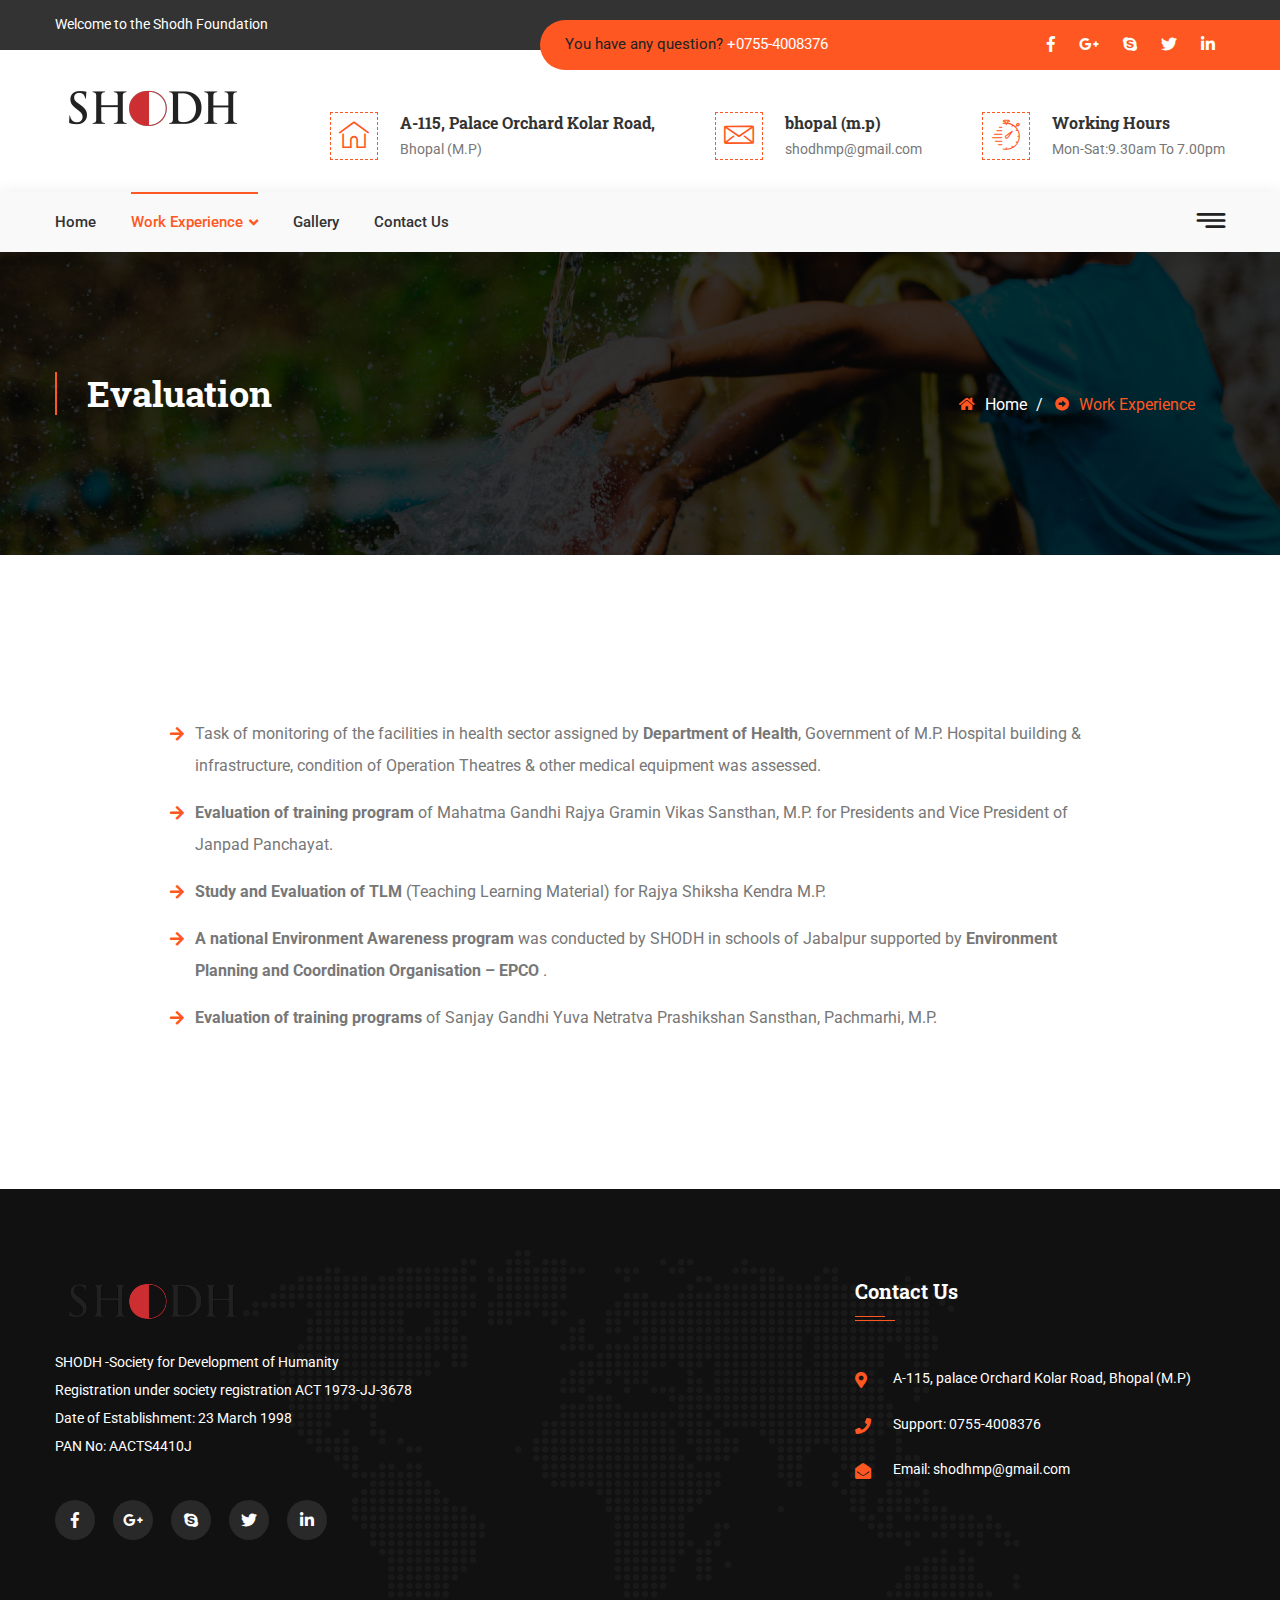
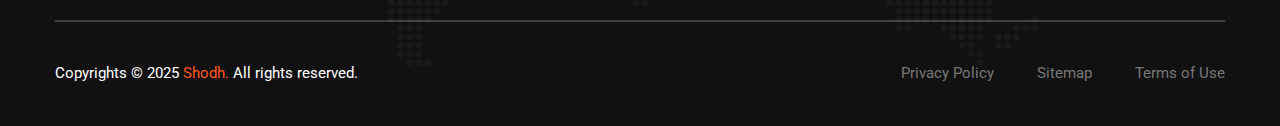
<file: evaluation.html>
<!DOCTYPE html>
<html>

<!-- Mirrored from expert-themes.com/html/khidmat/events-detail.html by HTTrack Website Copier/3.x [XR&CO'2014], Sat, 28 Jun 2025 11:04:03 GMT -->

<head>
	<meta charset="utf-8">
	<title>Work Experience | Evaluation</title>
	<!-- Stylesheets -->
	<link href="css/bootstrap.css" rel="stylesheet">
	<link href="css/style.css" rel="stylesheet">
	<link href="css/slick.css" rel="stylesheet">
	<link href="css/responsive.css" rel="stylesheet">
	<!--Color Switcher Mockup-->
	<link href="css/color-switcher-design.css" rel="stylesheet">
	<!--Color Themes-->
	<link id="theme-color-file" href="css/color-themes/default-theme.css" rel="stylesheet">

	<link rel="shortcut icon" href="images/favicon.png" type="image/x-icon">
	<link rel="icon" href="images/favicon.png" type="image/x-icon">

	<!-- Responsive -->
	<meta http-equiv="X-UA-Compatible" content="IE=edge">
	<meta name="viewport" content="width=device-width, initial-scale=1.0, maximum-scale=1.0, user-scalable=0">

	<!--[if lt IE 9]><script src="https://cdnjs.cloudflare.com/ajax/libs/html5shiv/3.7.3/html5shiv.js"></script><![endif]-->
	<!--[if lt IE 9]><script src="js/respond.js"></script><![endif]-->
</head>

<body class="hidden-bar-wrapper">

	<div class="page-wrapper">

		<!-- Preloader -->
		<div class="preloader"></div>

		<!-- Main Header-->
		<header class="main-header">

			<!--Header Top-->
			<div class="header-top">
				<div class="auto-container">
					<div class="row clearfix">
						<!--Top Left-->
						<div class="top-left col-lg-5 col-md-12 col-sm-12">
							<ul>
								<li>Welcome to the Shodh Foundation</li>
							</ul>
						</div>

						<!--Top Right-->
						<div class="top-right col-lg-7 col-md-12 col-sm-12">
							<div class="question">You have any question? <a href="tel:+0755-4008376">+0755-4008376</a>
							</div>
							Social Box
							<ul class="social-box">
								<li><a href="#"><span class="fab fa-facebook-f"></span></a></li>
								<li><a href="#"><span class="fab fa-google-plus-g"></span></a></li>
								<li><a href="#"><span class="fab fa-skype"></span></a></li>
								<li><a href="#"><span class="fab fa-twitter"></span></a></li>
								<li><a href="#"><span class="fab fa-linkedin-in"></span></a></li>
							</ul>
						</div>

					</div>
				</div>
			</div>

			<!--Header-Upper-->
			<div class="header-upper d-none d-md-block">
				<div class="auto-container">
					<div class="clearfix">

						<div class="pull-left logo-box">
							<div class="logo"><a href="index.html"><img src="images/logo-1.png" alt="" title=""></a>
							</div>
						</div>

						<div class="pull-right upper-right">
							<div class="info-outer clearfix">

								<!--Info Box-->
								<div class="upper-column info-box">
									<div class="icon-box"><span class="flaticon-home-1"></span></div>
									<ul>
										<li><span>A-115, palace Orchard Kolar Road,</span> <br>Bhopal (M.P)</li>
									</ul>
								</div>

								<!--Info Box-->
								<div class="upper-column info-box">
									<div class="icon-box"><span class="flaticon-envelope"></span></div>
									<ul>
										<li class="text-lowercase"><span>Bhopal (M.P)</span> <br> shodhmp@gmail.com</li>
									</ul>
								</div>

								<!--Info Box-->
								<div class="upper-column info-box">
									<div class="icon-box"><span class="flaticon-stopwatch"></span></div>
									<ul>
										<li><span>Working Hours</span> <br> Mon-Sat:9.30am to 7.00pm</li>
									</ul>
								</div>

							</div>

						</div>

					</div>

				</div>
			</div>
			<!--End Header Upper-->

			<!--Header Lower-->
			<div class="header-lower">
				<div class="auto-container">
					<div class="nav-outer clearfix">
						<!-- Main Menu -->
						<nav class="main-menu navbar-expand-md">
							<div class="navbar-header">
								<!-- Toggle Button -->
								<button class="navbar-toggler" type="button" data-toggle="collapse"
									data-target="#navbarSupportedContent" aria-controls="navbarSupportedContent"
									aria-expanded="false" aria-label="Toggle navigation">
									<span class="icon-bar"></span>
									<span class="icon-bar"></span>
									<span class="icon-bar"></span>
								</button>
							</div>

							<div class="navbar-collapse collapse clearfix" id="navbarSupportedContent">
								<ul class="navigation clearfix">
									<li><a href="index.html">Home</a></li>
									<li class="dropdown current"><a href="#">Work Experience</a>
										<ul>
											<li><a href="ongoing-actions.html">Ongoing Actions</a></li>
											<li><a href="nabard.html">Association with NABARD</a></li>
											<li><a href="training.html">Training (Capacity enhancement)</a></li>
											<li><a href="planning-survey-study.html">Planning, Survey & Study</a></li>
											<li><a href="evaluation.html">Evaluation </a></li>
											<li><a href="project-execution.html">Project Execution</a></li>
											<li><a href="representation.html">Representation</a></li>
										</ul>
									</li>
									<li><a href="gallery.html">Gallery</a></li>
									<li><a href="contact.html">Contact us</a></li>
								</ul>
							</div>
						</nav>

						<!-- Main Menu End-->
						<div class="outer-box clearfix">
							<!--Search Btn-->
							<!-- <div href="#modal-popup-2" class="navsearch-button xs-modal-popup"><i
                                    class="icon flaticon-magnifying-glass-1"></i></div> -->

							<!-- Main Menu End-->
							<div class="nav-box">
								<div class="nav-btn nav-toggler navSidebar-button"><span
										class="icon flaticon-menu-1"></span></div>
							</div>
						</div>
					</div>
				</div>
			</div>
			<!--End Header Lower-->

			<!--Sticky Header-->
			<div class="sticky-header">
				<div class="auto-container clearfix">
					<!--Logo-->
					<div class="logo pull-left">
						<a href="index.html" class="img-responsive"><img src="images/logo-1.png" alt="" title=""></a>
					</div>

					<!--Right Col-->
					<div class="right-col pull-right">
						<!-- Main Menu -->
						<nav class="main-menu navbar-expand-md">
							<button class="navbar-toggler" type="button" data-toggle="collapse"
								data-target="#navbarSupportedContent1" aria-controls="navbarSupportedContent1"
								aria-expanded="false" aria-label="Toggle navigation">
								<span class="icon-bar"></span>
								<span class="icon-bar"></span>
								<span class="icon-bar"></span>
							</button>

							<div class="navbar-collapse collapse clearfix" id="navbarSupportedContent1">
								<ul class="navigation clearfix">
									<li><a href="index.html">Home</a></li>
									<li class="dropdown current"><a href="#">Work Experience</a>
										<ul>
											<li><a href="ongoing-actions.html">Ongoing Actions</a></li>
											<li><a href="nabard.html">Association with NABARD</a></li>
											<li><a href="training.html">Training (Capacity enhancement)</a></li>
											<li><a href="planning-survey-study.html">Planning, Survey & Study</a></li>
											<li><a href="evaluation.html">Evaluation </a></li>
											<li><a href="project-execution.html">Project Execution</a></li>
											<li><a href="representation.html">Representation</a></li>
										</ul>
									</li>
									<li><a href="gallery.html">Gallery</a></li>
									<li><a href="contact.html">Contact us</a></li>
								</ul>
							</div>
						</nav><!-- Main Menu End-->
					</div>

				</div>
			</div>
			<!--End Sticky Header-->

		</header>
		<!--End Main Header -->

		<!--Page Title-->
		<section class="page-title" style="background-image:url(images/background/12.jpg);">
			<div class="auto-container">
				<div class="row clearfix">
					<!--Title -->
					<div class="title-column col-lg-6 col-md-12 col-sm-12">
						<h1>Evaluation</h1>
					</div>
					<!--Bread Crumb -->
					<div class="breadcrumb-column col-lg-6 col-md-12 col-sm-12">
						<ul class="bread-crumb clearfix">
							<li><a href="index.html"><span class="icon fas fa-home"></span> Home</a></li>
							<li class="active"><span class="icon fas fa-arrow-alt-circle-right"></span> Work Experience
							</li>
						</ul>
					</div>
				</div>
			</div>
		</section>
		<!--End Page Title-->

		<!-- Events Detail Section -->
		<div class="events-detail-section">
			<div class="auto-container">
				<div class="inner-container">
					<!-- <div class="upper-image">
						<img src="images/resource/event-7.jpg" alt="" />
					</div> -->
					<div class="lower-section">
						<!-- <h2>Ongoing actions </h2> -->
						<!-- <div class="text">
								<p>Sed ut perspiciatis unde omnis iste natus error sit volupt atem accusantium
									doloremque
									laudantium. Lorem ipsum dolor sit amet, consectetur adipiscing elit, sed do eiusmod
									tempor incididunt ut labore et dolore magna aliqua. Ut enim ad minim veniam, quis
									nostrud exercitation ullamco laboris.</p>
								<p>Ut aliquip ex ea commodo consequat. Duis aute irure dolor in reprehenderit in
									voluptate
									velit esse cillum dolore eu fugiat nulla pariatur.sed do eiusmod tempor incididunt
									ut
									labore et dolore magna aliqua. Ut enim ad minim veniam, quis nostrud exercitation
									ullamco laboris.</p>
								<p>Duis sed odio sit amet nibh vulputate cursus a sit amet mauris. Morbi accumsan ipsum
									velit. Nam nec tellus a odio tincidunt auctor a ornare odio. Sed non mauris vitae
									erat
									consequat auctor eu in elit. Class aptent taciti sociosqu ad litora torquent per
									conubia
									nostra, per inceptos himenaeos. Mauris in erat justo. Nullam ac urna eu felis
									dapibus
									condimentum sit amet a augue. Sed non neque elit. Sed ut imperdiet nisi. Proin
									condimentum fermentum nunc. Etiam pharetra, erat sed fermentum feugiat, velit mauris
									egestas quam, ut aliquam massa nisl quis neque. Suspendisse in orci enim.</p>
							</div> -->
						<!-- Two Column -->
						<div class="two-column">
							<div class="row clearfix">
								<div class="column col-lg-12 col-md-12 col-sm-12">
									<ul class="list-style-three">
										<li>Task of monitoring of the facilities in health sector assigned by
											<strong>Department of Health</strong>,
											Government of M.P. Hospital building & infrastructure, condition
											of Operation Theatres & other medical equipment was assessed.
										</li>
										<li>
											<strong>Evaluation of training program</strong>
											of Mahatma Gandhi Rajya Gramin Vikas Sansthan, M.P. for Presidents and Vice
											President of Janpad Panchayat.
										</li>
										<li>
											<strong>Study and Evaluation of TLM </strong>
											(Teaching Learning Material) for Rajya Shiksha Kendra M.P.
										</li>
										<li>
											<strong>A national Environment Awareness program</strong>
											was conducted by SHODH in schools of Jabalpur supported by
											<strong>Environment Planning and Coordination Organisation – EPCO </strong>.
										</li>
										<li>
											<strong>Evaluation of training programs</strong>
											of Sanjay Gandhi Yuva Netratva Prashikshan Sansthan, Pachmarhi, M.P.
										</li>
									</ul>
								</div>
								<!-- <div class="column col-lg-6 col-md-12 col-sm-12">
										<div class="image">
											<img src="images/resource/event-8.jpg" alt="" />
										</div>
									</div> -->
							</div>
						</div>
					</div>
				</div>
			</div>
		</div>
		<!-- End Events Detail Section -->

		<!--Main Footer-->
		<footer class="main-footer" style="background-image:url(images/background/map-pattern.png)">
			<div class="auto-container">
				<!--Widgets Section-->
				<div class="widgets-section">
					<div class="row clearfix">

						<!--Footer Column-->
						<div class="footer-column col-lg-4 col-md-6 col-sm-12">
							<div class="footer-widget logo-widget">
								<div class="logo">
									<a href="index.html"><img src="images/logo-1.png" alt="" /></a>
								</div>
								<div class="text">SHODH -Society for Development of Humanity<br />
									Registration under society registration ACT 1973-JJ-3678<br />
									Date of Establishment: 23 March 1998<br />
									PAN No: AACTS4410J
								</div>
								<!--Social Box-->
								<ul class="social-box">
									<li><a href="#"><span class="fab fa-facebook-f"></span></a></li>
									<li><a href="#"><span class="fab fa-google-plus-g"></span></a></li>
									<li><a href="#"><span class="fab fa-skype"></span></a></li>
									<li><a href="#"><span class="fab fa-twitter"></span></a></li>
									<li><a href="#"><span class="fab fa-linkedin-in"></span></a></li>
								</ul>
							</div>
						</div>

						<!--Footer Column-->
						<div class="footer-column col-lg-4 col-md-6 col-sm-12">
							<!-- <div class="footer-widget news-widget">
                                <h2>Recent Posts</h2>

                                <article class="post">
                                    <figure class="post-thumb"><a href="blog-single.html"><img
                                                src="images/resource/news-thumb-1.jpg" alt=""></a></figure>
                                    <div class="text"><a href="blog-single.html">Feeding for the poor people help these
                                            life.</a></div>
                                    <div class="post-info">12 Dec, 2023</div>
                                </article>

                                <article class="post">
                                    <figure class="post-thumb"><a href="blog-single.html"><img
                                                src="images/resource/news-thumb-2.jpg" alt=""></a></figure>
                                    <div class="text"><a href="blog-single.html">Take care of children for the greate
                                            serving</a></div>
                                    <div class="post-info">12 Dec, 2023</div>
                                </article>

                            </div> -->
						</div>

						<!--Footer Column-->
						<div class="footer-column col-lg-4 col-md-6 col-sm-12">
							<div class="footer-widget info-widget">
								<h2>Contact Us</h2>
								<ul class="list-style-one">
									<li><span class="icon fas fa-map-marker-alt"></span> A-115, palace Orchard Kolar
										Road, Bhopal (M.P)</li>
									<li><span class="icon fas fa-phone"></span>Support: <a href="tel:+0755-4008376">
											0755-4008376</a></li>
									<li><span class="icon fas fa-envelope-open"></span>Email: <a
											href="mailto:shodhmp@gmail.com">shodhmp@gmail.com</a></li>
								</ul>
								<!--Emailed Form-->
								<!-- <div class="emailed-form">
                                    <form method="post" action="/index.html">
                                        <div class="form-group">
                                            <input type="email" name="email" value="" placeholder="Enter Email"
                                                required>
                                            <button type="submit" class="theme-btn">submit</button>
                                        </div>
                                    </form>
                                </div> -->
							</div>
						</div>

					</div>
				</div>

				<!-- Footer Bottom -->
				<div class="footer-bottom">
					<div class="clearfix">
						<div class="pull-left">
							<div class="copyright">Copyrights © 2025 <a href="index.html">Shodh.</a> All rights
								reserved.</div>
						</div>
						<div class="pull-right">
							<ul class="footer-nav">
								<li><a href="#">Privacy Policy</a></li>
								<li><a href="#">Sitemap</a></li>
								<li><a href="#">Terms of Use</a></li>
							</ul>
						</div>
					</div>
				</div>

			</div>
		</footer>

	</div>
	<!--End pagewrapper-->

	<!--Scroll to top-->
	<div class="scroll-to-top scroll-to-target" data-target="html"><span class="fa fa-arrow-up"></span></div>

	<div class="xs-sidebar-group info-group">
		<div class="xs-overlay xs-bg-black"></div>
		<div class="xs-sidebar-widget">
			<div class="sidebar-widget-container">
				<div class="widget-heading">
					<a href="#" class="close-side-widget">
						X
					</a>
				</div>
				<div class="sidebar-textwidget">

					<!-- Sidebar Info Content -->
					<div class="sidebar-info-contents">
						<div class="content-inner">
							<div class="logo">
								<a href="index.html"><img src="images/logo-1.png" alt="" /></a>
							</div>
							<div class="content-box">
								<h2>About Us</h2>
								<p class="text">SHODH (Society for development of Humanity) was founded in the year 1998
									by a group of professionals committed to social transformation..</p>
								<!-- <a href="#" class="theme-btn btn-style-three"><i>Consultation</i></a> -->
							</div>
							<div class="contact-info">
								<h2>Contact Info</h2>
								<ul class="list-style-one">
									<li><span class="icon flaticon-map-1"></span> A-115, palace Orchard Kolar Road,
										Bhopal (M.P)</li>
									<li><span class="icon flaticon-telephone"></span>0755-4008376</li>
									<li><span class="icon flaticon-message-1"></span>shodhmp@gmail.com</li>
									<li><span class="icon flaticon-timetable"></span>Week Days: 09.00 to 18.00 Sunday:
										Closed</li>
								</ul>
							</div>
							<!-- Social Box -->
							<ul class="social-box">
								<li class="facebook"><a href="#" class="fab fa-facebook-f"></a></li>
								<li class="twitter"><a href="#" class="fab fa-twitter"></a></li>
								<li class="linkedin"><a href="#" class="fab fa-linkedin-in"></a></li>
								<li class="instagram"><a href="#" class="fab fa-instagram"></a></li>
								<li class="youtube"><a href="#" class="fab fa-youtube"></a></li>
							</ul>
						</div>
					</div>

				</div>
			</div>
		</div>
	</div>
	<!-- END sidebar widget item -->

	<!-- xs modal -->
	<div class="zoom-anim-dialog mfp-hide modal-searchPanel" id="modal-popup-2">
		<div class="xs-search-panel">
			<form action="#" method="POST" class="xs-search-group">
				<input type="search" class="form-control" name="search" id="search" placeholder="Search">
				<button type="submit" class="search-button"><i class="icon icon-search"></i></button>
			</form>
		</div>
	</div><!-- End xs modal -->
	<!-- end language switcher strart -->
	<script src="js/jquery.js"></script>
	<script src="js/popper.min.js"></script>
	<script src="js/bootstrap.min.js"></script>
	<script src="js/jquery.mCustomScrollbar.concat.min.js"></script>
	<script src="js/jquery.fancybox.js"></script>
	<script src="js/appear.js"></script>
	<script src="js/owl.js"></script>
	<script src="js/wow.js"></script>
	<script src="js/nav-tool.js"></script>
	<script src="js/jquery.magnific-popup.min.js"></script>
	<script src="js/main.js"></script>
	<script src="js/slick.js"></script>
	<script src="js/jquery.countdown.js"></script>
	<script src="js/jquery-ui.js"></script>
	<script src="js/script.js"></script>
	<script src="js/color-settings.js"></script>

</body>

<!-- Mirrored from expert-themes.com/html/khidmat/events-detail.html by HTTrack Website Copier/3.x [XR&CO'2014], Sat, 28 Jun 2025 11:04:05 GMT -->

</html>
</file>
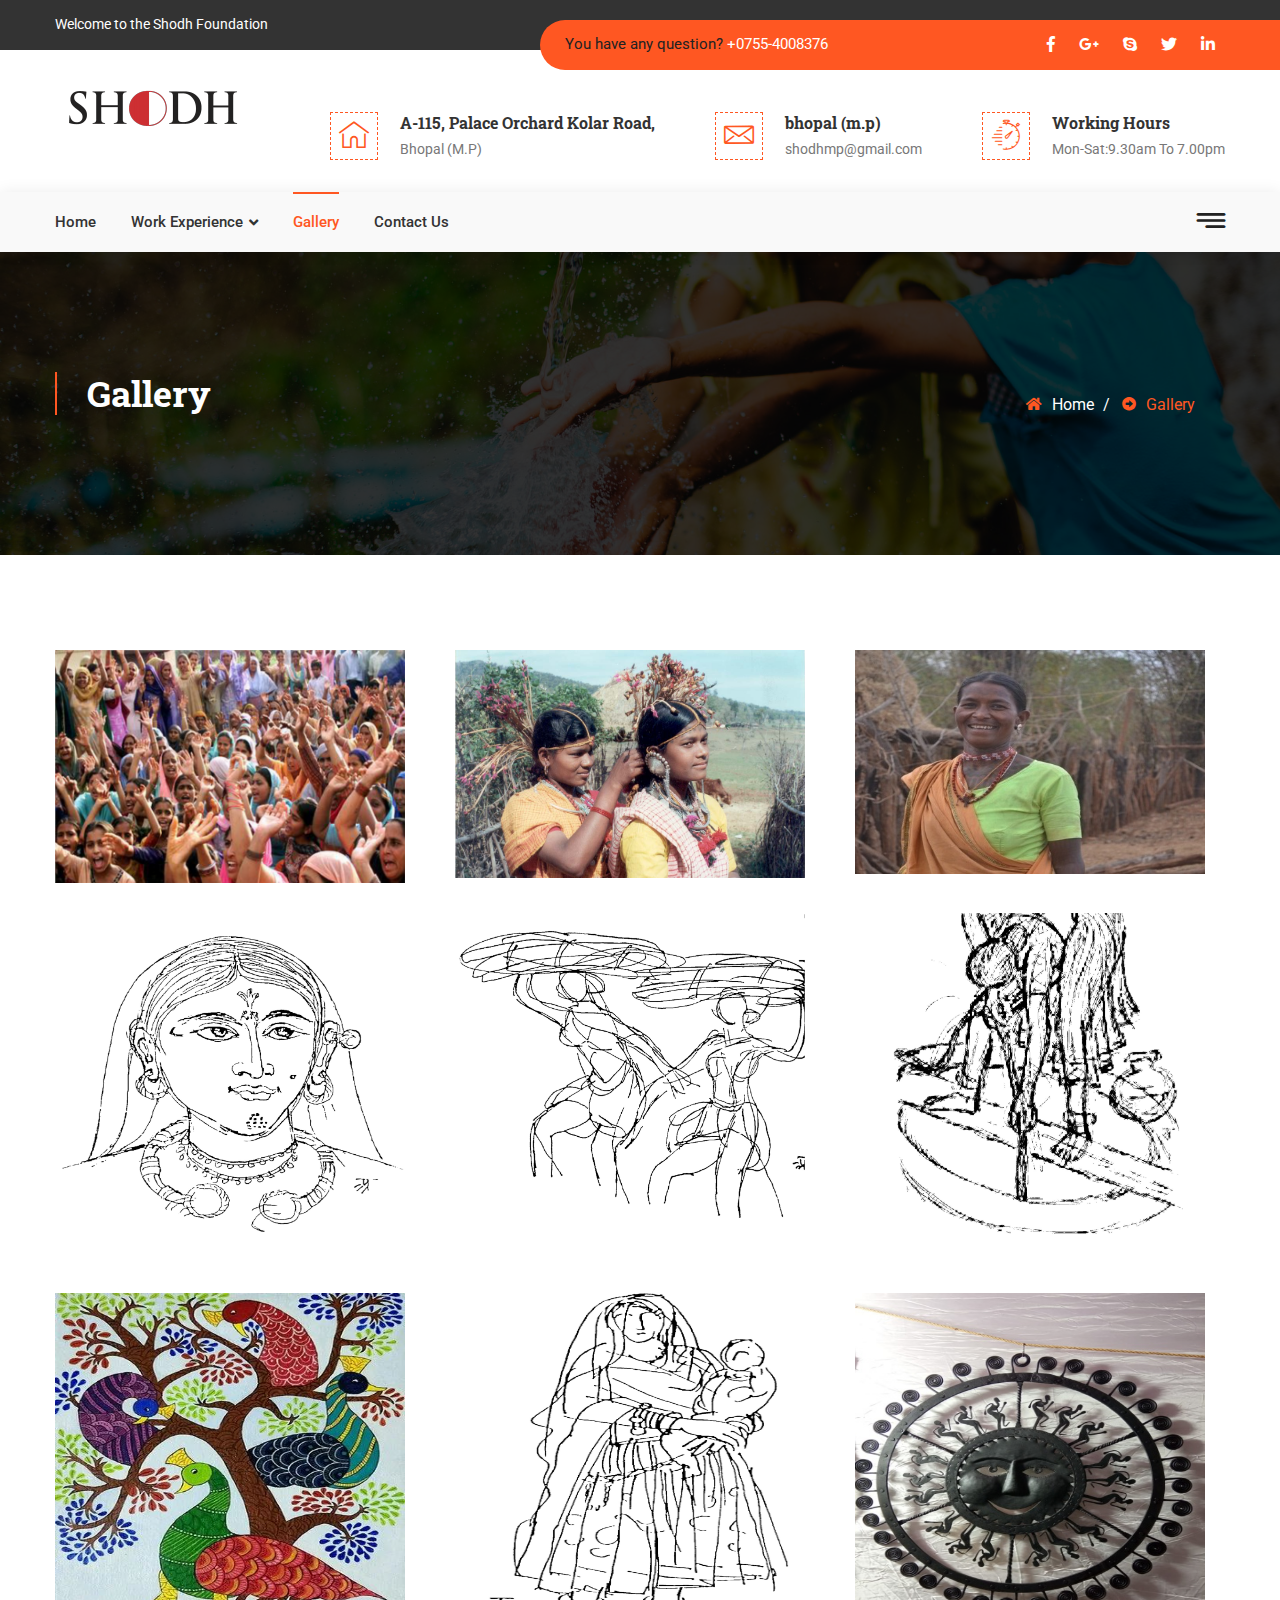
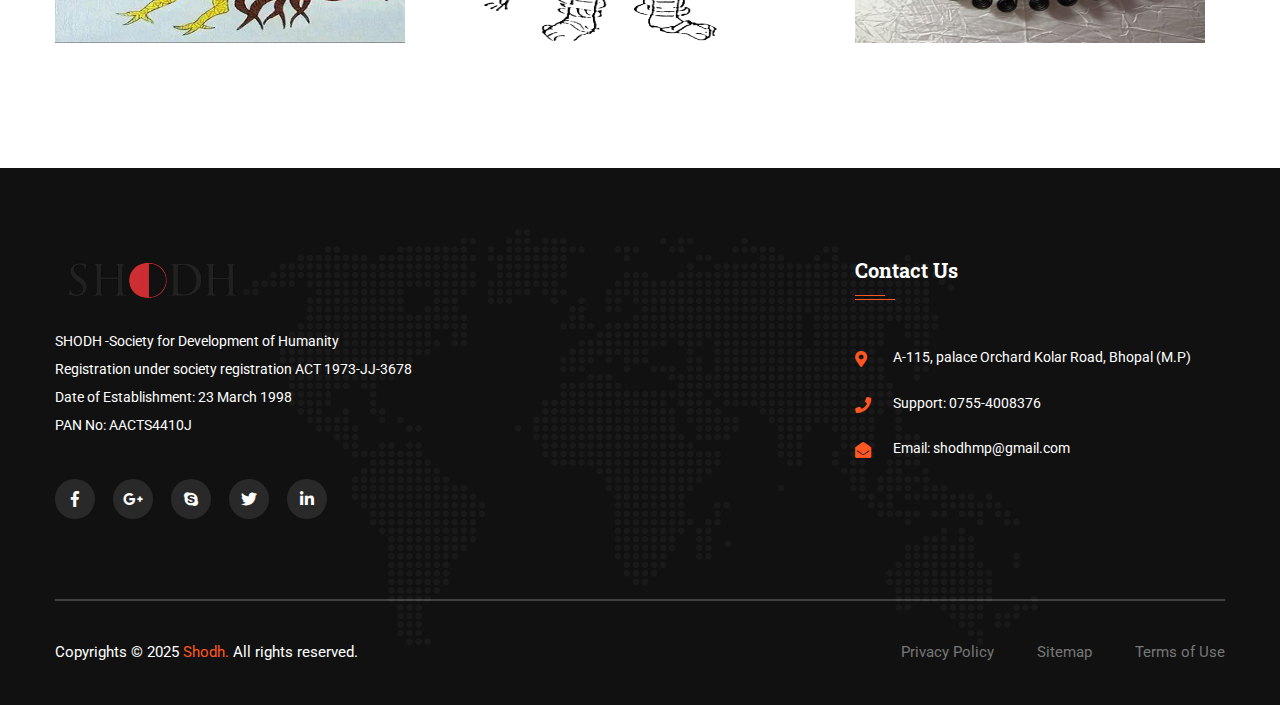
<file: gallery.html>
<!DOCTYPE html>
<html>

<!-- Mirrored from expert-themes.com/html/khidmat/projects.html by HTTrack Website Copier/3.x [XR&CO'2014], Sat, 28 Jun 2025 11:04:05 GMT -->

<head>
	<meta charset="utf-8">
	<title>Gallery</title>
	<!-- Stylesheets -->
	<link href="css/bootstrap.css" rel="stylesheet">
	<link href="css/style.css" rel="stylesheet">
	<link href="css/slick.css" rel="stylesheet">
	<link href="css/responsive.css" rel="stylesheet">
	<!--Color Switcher Mockup-->
	<link href="css/color-switcher-design.css" rel="stylesheet">
	<!--Color Themes-->
	<link id="theme-color-file" href="css/color-themes/default-theme.css" rel="stylesheet">

	<link rel="shortcut icon" href="images/favicon.png" type="image/x-icon">
	<link rel="icon" href="images/favicon.png" type="image/x-icon">

	<!-- Responsive -->
	<meta http-equiv="X-UA-Compatible" content="IE=edge">
	<meta name="viewport" content="width=device-width, initial-scale=1.0, maximum-scale=1.0, user-scalable=0">

	<!--[if lt IE 9]><script src="https://cdnjs.cloudflare.com/ajax/libs/html5shiv/3.7.3/html5shiv.js"></script><![endif]-->
	<!--[if lt IE 9]><script src="js/respond.js"></script><![endif]-->
</head>

<body class="hidden-bar-wrapper">

	<div class="page-wrapper">

		<!-- Preloader -->
		<div class="preloader"></div>

		<!-- Main Header-->
		<header class="main-header">

			<!--Header Top-->
			<div class="header-top">
				<div class="auto-container">
					<div class="row clearfix">
						<!--Top Left-->
						<div class="top-left col-lg-5 col-md-12 col-sm-12">
							<ul>
								<li>Welcome to the Shodh Foundation</li>
							</ul>
						</div>

						<!--Top Right-->
						<div class="top-right col-lg-7 col-md-12 col-sm-12">
							<div class="question">You have any question? <a href="tel:+0755-4008376">+0755-4008376</a>
							</div>
							Social Box
							<ul class="social-box">
								<li><a href="#"><span class="fab fa-facebook-f"></span></a></li>
								<li><a href="#"><span class="fab fa-google-plus-g"></span></a></li>
								<li><a href="#"><span class="fab fa-skype"></span></a></li>
								<li><a href="#"><span class="fab fa-twitter"></span></a></li>
								<li><a href="#"><span class="fab fa-linkedin-in"></span></a></li>
							</ul>
						</div>

					</div>
				</div>
			</div>

			<!--Header-Upper-->
			<div class="header-upper d-none d-md-block">
				<div class="auto-container">
					<div class="clearfix">

						<div class="pull-left logo-box">
							<div class="logo"><a href="index.html"><img src="images/logo-1.png" alt="" title=""></a>
							</div>
						</div>

						<div class="pull-right upper-right">
							<div class="info-outer clearfix">

								<!--Info Box-->
								<div class="upper-column info-box">
									<div class="icon-box"><span class="flaticon-home-1"></span></div>
									<ul>
										<li><span>A-115, palace Orchard Kolar Road,</span> <br>Bhopal (M.P)</li>
									</ul>
								</div>

								<!--Info Box-->
								<div class="upper-column info-box">
									<div class="icon-box"><span class="flaticon-envelope"></span></div>
									<ul>
										<li class="text-lowercase"><span>Bhopal (M.P)</span> <br> shodhmp@gmail.com</li>
									</ul>
								</div>

								<!--Info Box-->
								<div class="upper-column info-box">
									<div class="icon-box"><span class="flaticon-stopwatch"></span></div>
									<ul>
										<li><span>Working Hours</span> <br> Mon-Sat:9.30am to 7.00pm</li>
									</ul>
								</div>

							</div>

						</div>

					</div>

				</div>
			</div>
			<!--End Header Upper-->

			<!--Header Lower-->
			<div class="header-lower">
				<div class="auto-container">
					<div class="nav-outer clearfix">
						<!-- Main Menu -->
						<nav class="main-menu navbar-expand-md">
							<div class="navbar-header">
								<!-- Toggle Button -->
								<button class="navbar-toggler" type="button" data-toggle="collapse"
									data-target="#navbarSupportedContent" aria-controls="navbarSupportedContent"
									aria-expanded="false" aria-label="Toggle navigation">
									<span class="icon-bar"></span>
									<span class="icon-bar"></span>
									<span class="icon-bar"></span>
								</button>
							</div>

							<div class="navbar-collapse collapse clearfix" id="navbarSupportedContent">
								<ul class="navigation clearfix">
									<li><a href="index.html">Home</a></li>
									<li class="dropdown"><a href="#">Work Experience</a>
										<ul>
											<li><a href="ongoing-actions.html">Ongoing Actions</a></li>
											<li><a href="nabard.html">Association with NABARD</a></li>
											<li><a href="training.html">Training (Capacity enhancement)</a></li>
											<li><a href="planning-survey-study.html">Planning, Survey & Study</a></li>
											<li><a href="evaluation.html">Evaluation </a></li>
											<li><a href="project-execution.html">Project Execution</a></li>
											<li><a href="representation.html">Representation</a></li>
										</ul>
									</li>
									<li class="current"><a href="gallery.html">Gallery</a></li>
									<li><a href="contact.html">Contact us</a></li>
								</ul>
							</div>
						</nav>

						<!-- Main Menu End-->
						<div class="outer-box clearfix">
							<!--Search Btn-->
							<!-- <div href="#modal-popup-2" class="navsearch-button xs-modal-popup"><i
                                    class="icon flaticon-magnifying-glass-1"></i></div> -->

							<!-- Main Menu End-->
							<div class="nav-box">
								<div class="nav-btn nav-toggler navSidebar-button"><span
										class="icon flaticon-menu-1"></span></div>
							</div>
						</div>
					</div>
				</div>
			</div>
			<!--End Header Lower-->

			<!--Sticky Header-->
			<div class="sticky-header">
				<div class="auto-container clearfix">
					<!--Logo-->
					<div class="logo pull-left">
						<a href="index.html" class="img-responsive"><img src="images/logo-1.png" alt="" title=""></a>
					</div>

					<!--Right Col-->
					<div class="right-col pull-right">
						<!-- Main Menu -->
						<nav class="main-menu navbar-expand-md">
							<button class="navbar-toggler" type="button" data-toggle="collapse"
								data-target="#navbarSupportedContent1" aria-controls="navbarSupportedContent1"
								aria-expanded="false" aria-label="Toggle navigation">
								<span class="icon-bar"></span>
								<span class="icon-bar"></span>
								<span class="icon-bar"></span>
							</button>

							<div class="navbar-collapse collapse clearfix" id="navbarSupportedContent1">
								<ul class="navigation clearfix">
									<li><a href="index.html">Home</a></li>
									<li class="dropdown"><a href="#">Work Experience</a>
										<ul>
											<li><a href="ongoing-actions.html">Ongoing Actions</a></li>
											<li><a href="nabard.html">Association with NABARD</a></li>
											<li><a href="training.html">Training (Capacity enhancement)</a></li>
											<li><a href="planning-survey-study.html">Planning, Survey & Study</a></li>
											<li><a href="evaluation.html">Evaluation </a></li>
											<li><a href="project-execution.html">Project Execution</a></li>
											<li><a href="representation.html">Representation</a></li>
										</ul>
									</li>
									<li class="current"><a href="gallery.html">Gallery</a></li>
									<li><a href="contact.html">Contact us</a></li>
								</ul>
							</div>
						</nav><!-- Main Menu End-->
					</div>

				</div>
			</div>
			<!--End Sticky Header-->

		</header>
		<!--End Main Header -->

		<!--Page Title-->
		<section class="page-title" style="background-image:url(images/background/12.jpg);">
			<div class="auto-container">
				<div class="row clearfix">
					<!--Title -->
					<div class="title-column col-lg-6 col-md-12 col-sm-12">
						<h1>Gallery</h1>
					</div>
					<!--Bread Crumb -->
					<div class="breadcrumb-column col-lg-6 col-md-12 col-sm-12">
						<ul class="bread-crumb clearfix">
							<li><a href="index.html"><span class="icon fas fa-home"></span> Home</a></li>
							<li class="active"><span class="icon fas fa-arrow-alt-circle-right"></span> Gallery</li>
						</ul>
					</div>
				</div>
			</div>
		</section>
		<!--End Page Title-->

		<!-- Gallery Section -->
		<section class="gallery-section gallery-page-section">
			<div class="auto-container">

				<!--MixitUp Galery-->
				<div class="mixitup-gallery">

					<!--Filter-->
					<!-- <div class="filters clearfix">

						<ul class="filter-tabs filter-btns text-center clearfix">
							<li class="active filter" data-role="button" data-filter="all">All</li>
							<li class="filter" data-role="button" data-filter=".homeless">HOMELESS</li>
							<li class="filter" data-role="button" data-filter=".charity">CHARITY</li>
							<li class="filter" data-role="button" data-filter=".food">FOOD HELP</li>
							<li class="filter" data-role="button" data-filter=".water">CLEAN WATER</li>
						</ul>

					</div> -->

					<div class="filter-list row clearfix">

						<!-- Gallery Block -->
						<div class="gallery-block mix water charity col-lg-4 col-md-6 col-sm-12">
							<div class="inner-box">
								<div class="image">
									<img src="images/gallery/img1.jpg" alt="" />
									<!-- <div class="overlay-box">
										<div class="overlay-inner">
											<h3><a href="projects-detail.html">Charity Poor Peoples</a></h3>
											<div class="text">Lorem ipsum dolor sit amet, vix an natum labuti eleifd,
												mel am laoreetmenandri. Ei justo complectitur duo. Ei solet tos soletu
												possit quo. Sea cu justo laudem.</div>
											<ul class="links">
												<li><a href="projects-detail.html" class="icon flaticon-web-link"></a>
												</li>
												<li><a href="images/gallery/1.jpg" data-fancybox="gallery"
														data-caption="" class="icon flaticon-full-screen"></a></li>
											</ul>
										</div>
									</div> -->
								</div>
							</div>
						</div>

						<div class="gallery-block mix water charity col-lg-4 col-md-6 col-sm-12">
							<div class="inner-box">
								<div class="image">
									<img src="images/gallery/img2.jpg" alt="" />
								</div>
							</div>
						</div>

						<div class="gallery-block mix water charity col-lg-4 col-md-6 col-sm-12">
							<div class="inner-box">
								<div class="image">
									<img src="images/gallery/img33.jpg" alt="" />
								</div>
							</div>
						</div>

						<div class="gallery-block mix water charity col-lg-4 col-md-6 col-sm-12">
							<div class="inner-box">
								<div class="image">
									<img src="images/gallery/img4.jpg" alt="" />
								</div>
							</div>
						</div>

						<div class="gallery-block mix water charity col-lg-4 col-md-6 col-sm-12">
							<div class="inner-box">
								<div class="image">
									<img src="images/gallery/img5.jpg" alt="" />
								</div>
							</div>
						</div>

						<div class="gallery-block mix water charity col-lg-4 col-md-6 col-sm-12">
							<div class="inner-box">
								<div class="image">
									<img src="images/gallery/img6.jpg" alt="" />
								</div>
							</div>
						</div>

						<div class="gallery-block mix water charity col-lg-4 col-md-6 col-sm-12">
							<div class="inner-box">
								<div class="image">
									<img src="images/gallery/img7.jpg" alt="" />
								</div>
							</div>
						</div>

						<div class="gallery-block mix water charity col-lg-4 col-md-6 col-sm-12">
							<div class="inner-box">
								<div class="image">
									<img src="images/gallery/img8.jpg" alt="" />
								</div>
							</div>
						</div>

						<div class="gallery-block mix water charity col-lg-4 col-md-6 col-sm-12">
							<div class="inner-box">
								<div class="image">
									<img src="images/gallery/img9.jpg" alt="" />
								</div>
							</div>
						</div>

					</div>

					<!--Post Share Options-->
					<!-- <div class="styled-pagination text-center">
						<ul class="clearfix">
							<li class="prev"><a href="#"><span class="flaticon-back"></span> </a></li>
							<li><a href="#">1</a></li>
							<li class="active"><a href="#">2</a></li>
							<li><a href="#">3</a></li>
							<li><a href="#">4</a></li>
							<li><a href="#">5</a></li>
							<li class="next"><a href="#"><span class="flaticon-right-arrow"></span> </a></li>
						</ul>
					</div> -->

				</div>

			</div>
		</section>
		<!-- End Gallery Section -->

		<!--Main Footer-->
		<footer class="main-footer" style="background-image:url(images/background/map-pattern.png)">
			<div class="auto-container">
				<!--Widgets Section-->
				<div class="widgets-section">
					<div class="row clearfix">

						<!--Footer Column-->
						<div class="footer-column col-lg-4 col-md-6 col-sm-12">
							<div class="footer-widget logo-widget">
								<div class="logo">
									<a href="index.html"><img src="images/logo-1.png" alt="" /></a>
								</div>
								<div class="text">SHODH -Society for Development of Humanity<br />
									Registration under society registration ACT 1973-JJ-3678<br />
									Date of Establishment: 23 March 1998<br />
									PAN No: AACTS4410J
								</div>
								<!--Social Box-->
								<ul class="social-box">
									<li><a href="#"><span class="fab fa-facebook-f"></span></a></li>
									<li><a href="#"><span class="fab fa-google-plus-g"></span></a></li>
									<li><a href="#"><span class="fab fa-skype"></span></a></li>
									<li><a href="#"><span class="fab fa-twitter"></span></a></li>
									<li><a href="#"><span class="fab fa-linkedin-in"></span></a></li>
								</ul>
							</div>
						</div>

						<!--Footer Column-->
						<div class="footer-column col-lg-4 col-md-6 col-sm-12">
							<!-- <div class="footer-widget news-widget">
                                <h2>Recent Posts</h2>

                                <article class="post">
                                    <figure class="post-thumb"><a href="blog-single.html"><img
                                                src="images/resource/news-thumb-1.jpg" alt=""></a></figure>
                                    <div class="text"><a href="blog-single.html">Feeding for the poor people help these
                                            life.</a></div>
                                    <div class="post-info">12 Dec, 2023</div>
                                </article>

                                <article class="post">
                                    <figure class="post-thumb"><a href="blog-single.html"><img
                                                src="images/resource/news-thumb-2.jpg" alt=""></a></figure>
                                    <div class="text"><a href="blog-single.html">Take care of children for the greate
                                            serving</a></div>
                                    <div class="post-info">12 Dec, 2023</div>
                                </article>

                            </div> -->
						</div>

						<!--Footer Column-->
						<div class="footer-column col-lg-4 col-md-6 col-sm-12">
							<div class="footer-widget info-widget">
								<h2>Contact Us</h2>
								<ul class="list-style-one">
									<li><span class="icon fas fa-map-marker-alt"></span> A-115, palace Orchard Kolar
										Road, Bhopal (M.P)</li>
									<li><span class="icon fas fa-phone"></span>Support: <a href="tel:+0755-4008376">
											0755-4008376</a></li>
									<li><span class="icon fas fa-envelope-open"></span>Email: <a
											href="mailto:shodhmp@gmail.com">shodhmp@gmail.com</a></li>
								</ul>
								<!--Emailed Form-->
								<!-- <div class="emailed-form">
                                    <form method="post" action="/index.html">
                                        <div class="form-group">
                                            <input type="email" name="email" value="" placeholder="Enter Email"
                                                required>
                                            <button type="submit" class="theme-btn">submit</button>
                                        </div>
                                    </form>
                                </div> -->
							</div>
						</div>

					</div>
				</div>

				<!-- Footer Bottom -->
				<div class="footer-bottom">
					<div class="clearfix">
						<div class="pull-left">
							<div class="copyright">Copyrights © 2025 <a href="index.html">Shodh.</a> All rights
								reserved.</div>
						</div>
						<div class="pull-right">
							<ul class="footer-nav">
								<li><a href="#">Privacy Policy</a></li>
								<li><a href="#">Sitemap</a></li>
								<li><a href="#">Terms of Use</a></li>
							</ul>
						</div>
					</div>
				</div>

			</div>
		</footer>

	</div>
	<!--End pagewrapper-->

	<!--Scroll to top-->
	<div class="scroll-to-top scroll-to-target" data-target="html"><span class="fa fa-arrow-up"></span></div>

	<!-- sidebar cart item -->
	<div class="xs-sidebar-group info-group">
		<div class="xs-overlay xs-bg-black"></div>
		<div class="xs-sidebar-widget">
			<div class="sidebar-widget-container">
				<div class="widget-heading">
					<a href="#" class="close-side-widget">
						X
					</a>
				</div>
				<div class="sidebar-textwidget">

					<!-- Sidebar Info Content -->
					<div class="sidebar-info-contents">
						<div class="content-inner">
							<div class="logo">
								<a href="index.html"><img src="images/logo-1.png" alt="" /></a>
							</div>
							<div class="content-box">
								<h2>About Us</h2>
								<p class="text">SHODH (Society for development of Humanity) was founded in the year 1998
									by a group of professionals committed to social transformation..</p>
								<!-- <a href="#" class="theme-btn btn-style-three"><i>Consultation</i></a> -->
							</div>
							<div class="contact-info">
								<h2>Contact Info</h2>
								<ul class="list-style-one">
									<li><span class="icon flaticon-map-1"></span> A-115, palace Orchard Kolar Road,
										Bhopal (M.P)</li>
									<li><span class="icon flaticon-telephone"></span>0755-4008376</li>
									<li><span class="icon flaticon-message-1"></span>shodhmp@gmail.com</li>
									<li><span class="icon flaticon-timetable"></span>Week Days: 09.00 to 18.00 Sunday:
										Closed</li>
								</ul>
							</div>
							<!-- Social Box -->
							<ul class="social-box">
								<li class="facebook"><a href="#" class="fab fa-facebook-f"></a></li>
								<li class="twitter"><a href="#" class="fab fa-twitter"></a></li>
								<li class="linkedin"><a href="#" class="fab fa-linkedin-in"></a></li>
								<li class="instagram"><a href="#" class="fab fa-instagram"></a></li>
								<li class="youtube"><a href="#" class="fab fa-youtube"></a></li>
							</ul>
						</div>
					</div>

				</div>
			</div>
		</div>
	</div>
	<!-- END sidebar widget item -->

	<!-- xs modal -->
	<div class="zoom-anim-dialog mfp-hide modal-searchPanel" id="modal-popup-2">
		<div class="xs-search-panel">
			<form action="#" method="POST" class="xs-search-group">
				<input type="search" class="form-control" name="search" id="search" placeholder="Search">
				<button type="submit" class="search-button"><i class="icon icon-search"></i></button>
			</form>
		</div>
	</div><!-- End xs modal -->
	<!-- end language switcher strart -->
	<script src="js/jquery.js"></script>
	<script src="js/popper.min.js"></script>
	<script src="js/bootstrap.min.js"></script>
	<script src="js/jquery.mCustomScrollbar.concat.min.js"></script>
	<script src="js/jquery.fancybox.js"></script>
	<script src="js/appear.js"></script>
	<script src="js/owl.js"></script>
	<script src="js/wow.js"></script>
	<script src="js/slick.js"></script>
	<script src="js/nav-tool.js"></script>
	<script src="js/jquery.magnific-popup.min.js"></script>
	<script src="js/main.js"></script>
	<script src="js/mixitup.js"></script>
	<script src="js/jquery-ui.js"></script>
	<script src="js/script.js"></script>
	<script src="js/color-settings.js"></script>

</body>

<!-- Mirrored from expert-themes.com/html/khidmat/projects.html by HTTrack Website Copier/3.x [XR&CO'2014], Sat, 28 Jun 2025 11:04:17 GMT -->

</html>
</file>
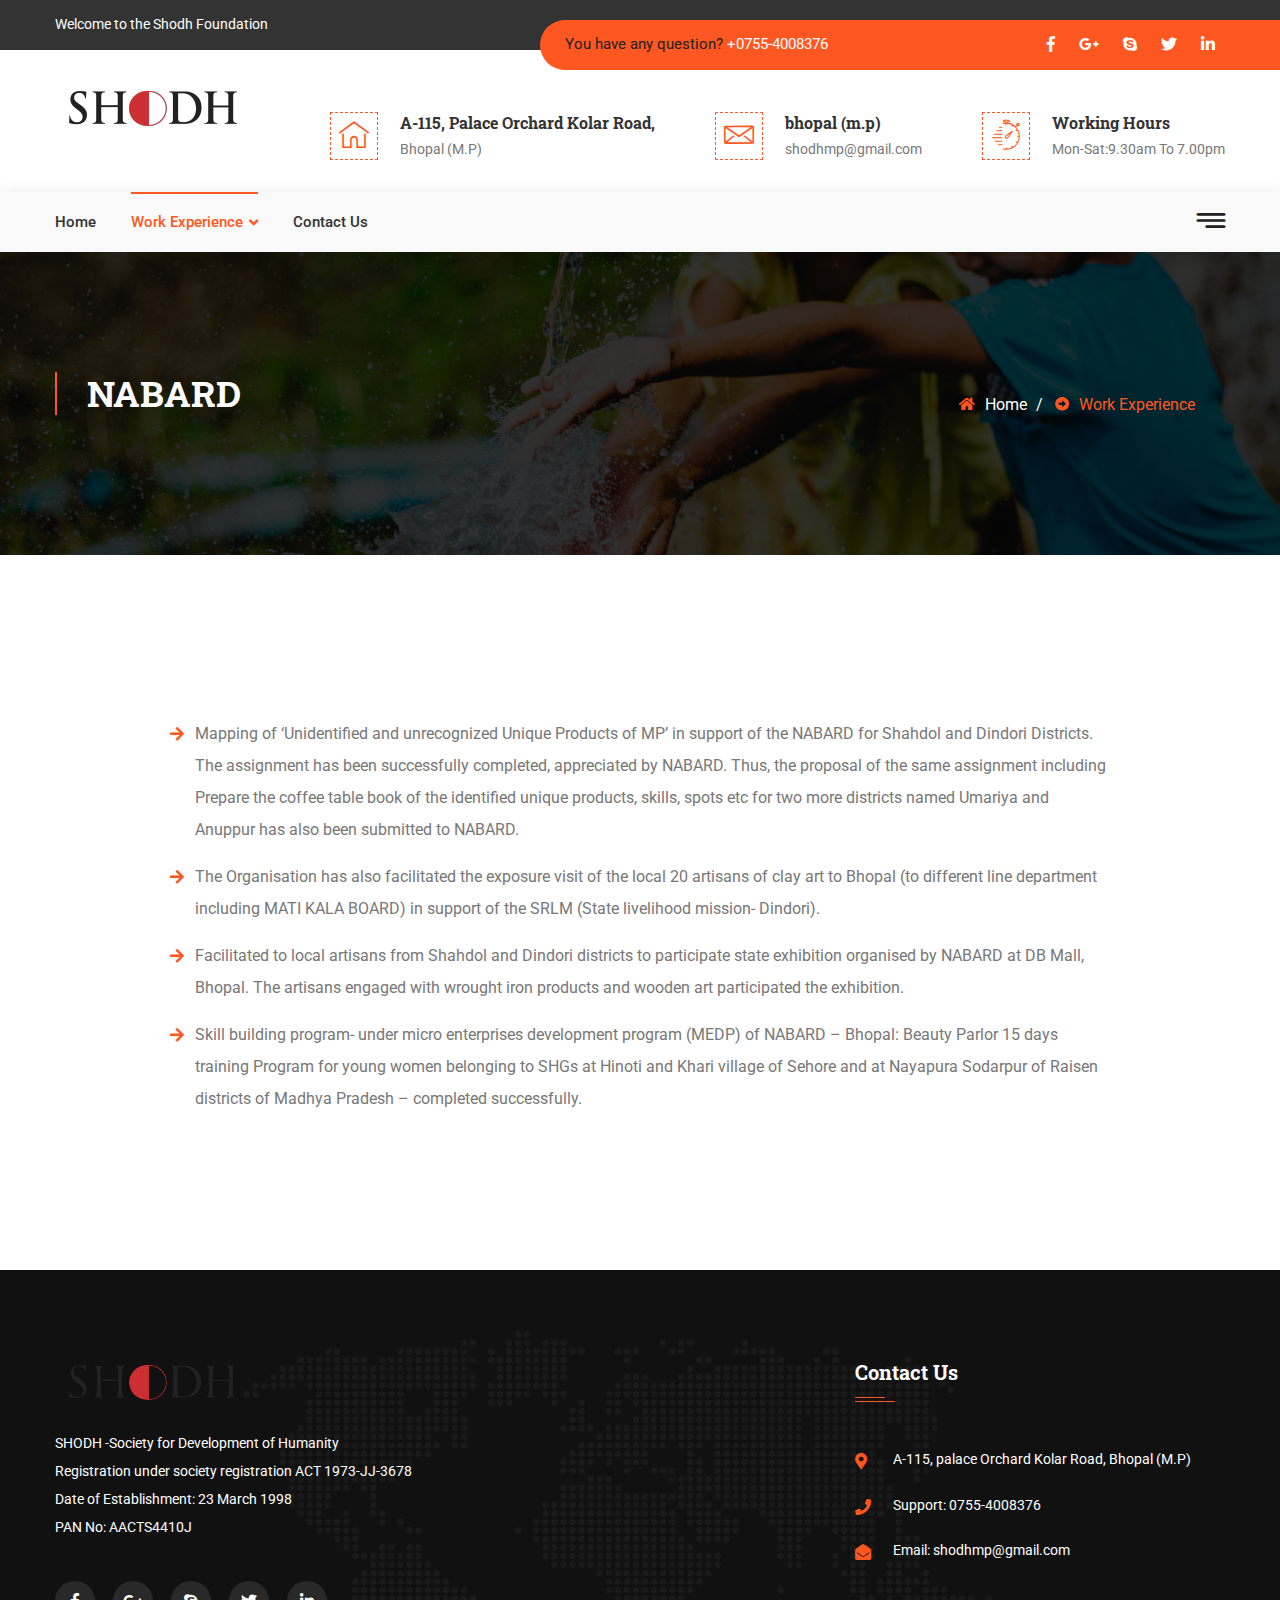
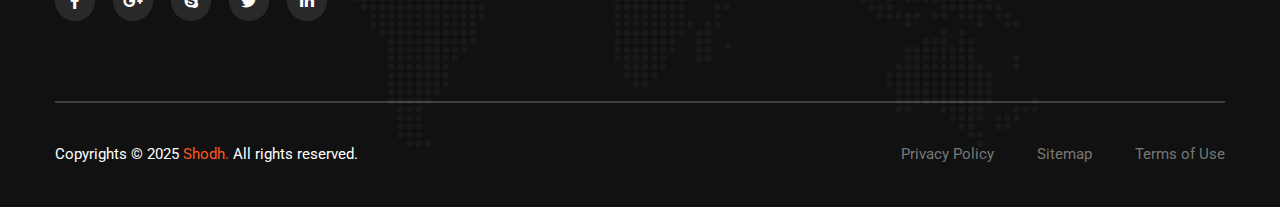
<file: nabard.html>
<!DOCTYPE html>
<html>

<!-- Mirrored from expert-themes.com/html/khidmat/events-detail.html by HTTrack Website Copier/3.x [XR&CO'2014], Sat, 28 Jun 2025 11:04:03 GMT -->

<head>
	<meta charset="utf-8">
	<title>Work Experience | NABARD</title>
	<!-- Stylesheets -->
	<link href="css/bootstrap.css" rel="stylesheet">
	<link href="css/style.css" rel="stylesheet">
	<link href="css/slick.css" rel="stylesheet">
	<link href="css/responsive.css" rel="stylesheet">
	<!--Color Switcher Mockup-->
	<link href="css/color-switcher-design.css" rel="stylesheet">
	<!--Color Themes-->
	<link id="theme-color-file" href="css/color-themes/default-theme.css" rel="stylesheet">

	<link rel="shortcut icon" href="images/favicon.png" type="image/x-icon">
	<link rel="icon" href="images/favicon.png" type="image/x-icon">

	<!-- Responsive -->
	<meta http-equiv="X-UA-Compatible" content="IE=edge">
	<meta name="viewport" content="width=device-width, initial-scale=1.0, maximum-scale=1.0, user-scalable=0">

	<!--[if lt IE 9]><script src="https://cdnjs.cloudflare.com/ajax/libs/html5shiv/3.7.3/html5shiv.js"></script><![endif]-->
	<!--[if lt IE 9]><script src="js/respond.js"></script><![endif]-->
</head>

<body class="hidden-bar-wrapper">

	<div class="page-wrapper">

		<!-- Preloader -->
		<div class="preloader"></div>

		<!-- Main Header-->
		<header class="main-header">

			<!--Header Top-->
			<div class="header-top">
				<div class="auto-container">
					<div class="row clearfix">
						<!--Top Left-->
						<div class="top-left col-lg-5 col-md-12 col-sm-12">
							<ul>
								<li>Welcome to the Shodh Foundation</li>
							</ul>
						</div>

						<!--Top Right-->
						<div class="top-right col-lg-7 col-md-12 col-sm-12">
							<div class="question">You have any question? <a href="tel:+0755-4008376">+0755-4008376</a>
							</div>
							Social Box
							<ul class="social-box">
								<li><a href="#"><span class="fab fa-facebook-f"></span></a></li>
								<li><a href="#"><span class="fab fa-google-plus-g"></span></a></li>
								<li><a href="#"><span class="fab fa-skype"></span></a></li>
								<li><a href="#"><span class="fab fa-twitter"></span></a></li>
								<li><a href="#"><span class="fab fa-linkedin-in"></span></a></li>
							</ul>
						</div>

					</div>
				</div>
			</div>

			<!--Header-Upper-->
			<div class="header-upper d-none d-md-block">
				<div class="auto-container">
					<div class="clearfix">

						<div class="pull-left logo-box">
							<div class="logo"><a href="index.html"><img src="images/logo-1.png" alt="" title=""></a>
							</div>
						</div>

						<div class="pull-right upper-right">
							<div class="info-outer clearfix">

								<!--Info Box-->
								<div class="upper-column info-box">
									<div class="icon-box"><span class="flaticon-home-1"></span></div>
									<ul>
										<li><span>A-115, palace Orchard Kolar Road,</span> <br>Bhopal (M.P)</li>
									</ul>
								</div>

								<!--Info Box-->
								<div class="upper-column info-box">
									<div class="icon-box"><span class="flaticon-envelope"></span></div>
									<ul>
										<li class="text-lowercase"><span>Bhopal (M.P)</span> <br> shodhmp@gmail.com</li>
									</ul>
								</div>

								<!--Info Box-->
								<div class="upper-column info-box">
									<div class="icon-box"><span class="flaticon-stopwatch"></span></div>
									<ul>
										<li><span>Working Hours</span> <br> Mon-Sat:9.30am to 7.00pm</li>
									</ul>
								</div>

							</div>

						</div>

					</div>

				</div>
			</div>
			<!--End Header Upper-->

			<!--Header Lower-->
			<div class="header-lower">
				<div class="auto-container">
					<div class="nav-outer clearfix">
						<!-- Main Menu -->
						<nav class="main-menu navbar-expand-md">
							<div class="navbar-header">
								<!-- Toggle Button -->
								<button class="navbar-toggler" type="button" data-toggle="collapse"
									data-target="#navbarSupportedContent" aria-controls="navbarSupportedContent"
									aria-expanded="false" aria-label="Toggle navigation">
									<span class="icon-bar"></span>
									<span class="icon-bar"></span>
									<span class="icon-bar"></span>
								</button>
							</div>

							<div class="navbar-collapse collapse clearfix" id="navbarSupportedContent">
								<ul class="navigation clearfix">
									<li><a href="index.html">Home</a></li>
									<li class="dropdown current"><a href="#">Work Experience</a>
										<ul>
											<li><a href="ongoing-actions.html">Ongoing Actions</a></li>
											<li><a href="nabard.html">Association with NABARD</a></li>
											<li><a href="training.html">Training (Capacity enhancement)</a></li>
											<li><a href="planning-survey-study.html">Planning, Survey & Study</a></li>
											<li><a href="evaluation.html">Evaluation </a></li>
											<li><a href="project-execution.html">Project Execution</a></li>
											<li><a href="representation.html">Representation</a></li>
										</ul>
									</li>
									<li><a href="contact.html">Contact us</a></li>
								</ul>
							</div>
						</nav>

						<!-- Main Menu End-->
						<div class="outer-box clearfix">
							<!--Search Btn-->
							<!-- <div href="#modal-popup-2" class="navsearch-button xs-modal-popup"><i
                                    class="icon flaticon-magnifying-glass-1"></i></div> -->

							<!-- Main Menu End-->
							<div class="nav-box">
								<div class="nav-btn nav-toggler navSidebar-button"><span
										class="icon flaticon-menu-1"></span></div>
							</div>
						</div>
					</div>
				</div>
			</div>
			<!--End Header Lower-->

			<!--Sticky Header-->
			<div class="sticky-header">
				<div class="auto-container clearfix">
					<!--Logo-->
					<div class="logo pull-left">
						<a href="index.html" class="img-responsive"><img src="images/logo-1.png" alt="" title=""></a>
					</div>

					<!--Right Col-->
					<div class="right-col pull-right">
						<!-- Main Menu -->
						<nav class="main-menu navbar-expand-md">
							<button class="navbar-toggler" type="button" data-toggle="collapse"
								data-target="#navbarSupportedContent1" aria-controls="navbarSupportedContent1"
								aria-expanded="false" aria-label="Toggle navigation">
								<span class="icon-bar"></span>
								<span class="icon-bar"></span>
								<span class="icon-bar"></span>
							</button>

							<div class="navbar-collapse collapse clearfix" id="navbarSupportedContent1">
								<ul class="navigation clearfix">
									<li><a href="index.html">Home</a></li>
									<li class="dropdown current"><a href="#">Work Experience</a>
										<ul>
											<li><a href="ongoing-actions.html">Ongoing Actions</a></li>
											<li><a href="nabard.html">Association with NABARD</a></li>
											<li><a href="training.html">Training (Capacity enhancement)</a></li>
											<li><a href="planning-survey-study.html">Planning, Survey & Study</a></li>
											<li><a href="evaluation.html">Evaluation </a></li>
											<li><a href="project-execution.html">Project Execution</a></li>
											<li><a href="representation.html">Representation</a></li>
										</ul>
									</li>
									<li><a href="contact.html">Contact us</a></li>
								</ul>
							</div>
						</nav><!-- Main Menu End-->
					</div>

				</div>
			</div>
			<!--End Sticky Header-->

		</header>
		<!--End Main Header -->

		<!--Page Title-->
		<section class="page-title" style="background-image:url(images/background/12.jpg);">
			<div class="auto-container">
				<div class="row clearfix">
					<!--Title -->
					<div class="title-column col-lg-6 col-md-12 col-sm-12">
						<h1>NABARD</h1>
					</div>
					<!--Bread Crumb -->
					<div class="breadcrumb-column col-lg-6 col-md-12 col-sm-12">
						<ul class="bread-crumb clearfix">
							<li><a href="index.html"><span class="icon fas fa-home"></span> Home</a></li>
							<li class="active"><span class="icon fas fa-arrow-alt-circle-right"></span> Work Experience
							</li>
						</ul>
					</div>
				</div>
			</div>
		</section>
		<!--End Page Title-->

		<!-- Events Detail Section -->
		<div class="events-detail-section">
			<div class="auto-container">
				<div class="inner-container">
					<!-- <div class="upper-image">
						<img src="images/resource/event-7.jpg" alt="" />
					</div> -->
					<div class="lower-section">
						<!-- <h2>Ongoing actions </h2> -->
						<!-- <div class="text">
								<p>Sed ut perspiciatis unde omnis iste natus error sit volupt atem accusantium
									doloremque
									laudantium. Lorem ipsum dolor sit amet, consectetur adipiscing elit, sed do eiusmod
									tempor incididunt ut labore et dolore magna aliqua. Ut enim ad minim veniam, quis
									nostrud exercitation ullamco laboris.</p>
								<p>Ut aliquip ex ea commodo consequat. Duis aute irure dolor in reprehenderit in
									voluptate
									velit esse cillum dolore eu fugiat nulla pariatur.sed do eiusmod tempor incididunt
									ut
									labore et dolore magna aliqua. Ut enim ad minim veniam, quis nostrud exercitation
									ullamco laboris.</p>
								<p>Duis sed odio sit amet nibh vulputate cursus a sit amet mauris. Morbi accumsan ipsum
									velit. Nam nec tellus a odio tincidunt auctor a ornare odio. Sed non mauris vitae
									erat
									consequat auctor eu in elit. Class aptent taciti sociosqu ad litora torquent per
									conubia
									nostra, per inceptos himenaeos. Mauris in erat justo. Nullam ac urna eu felis
									dapibus
									condimentum sit amet a augue. Sed non neque elit. Sed ut imperdiet nisi. Proin
									condimentum fermentum nunc. Etiam pharetra, erat sed fermentum feugiat, velit mauris
									egestas quam, ut aliquam massa nisl quis neque. Suspendisse in orci enim.</p>
							</div> -->
						<!-- Two Column -->
						<div class="two-column">
							<div class="row clearfix">
								<div class="column col-lg-12 col-md-12 col-sm-12">
									<ul class="list-style-three">
										<li>Mapping of ‘Unidentified and unrecognized Unique Products of MP’ in support
											of the NABARD for Shahdol and Dindori Districts. The assignment has been
											successfully completed, appreciated by NABARD. Thus, the proposal of the
											same assignment including Prepare the coffee table book of the identified
											unique products, skills, spots etc for two more districts named Umariya and
											Anuppur has also been submitted to NABARD.
										</li>
										<li>The Organisation has also facilitated the exposure visit of the local 20
											artisans of clay art to Bhopal (to different line department including MATI
											KALA BOARD) in support of the SRLM (State livelihood mission- Dindori).</li>
										<li>Facilitated to local artisans from Shahdol and Dindori districts to
											participate state exhibition organised by NABARD at DB Mall, Bhopal. The
											artisans engaged with wrought iron products and wooden art participated the
											exhibition. </li>
										<li>Skill building program- under micro enterprises development program (MEDP)
											of NABARD – Bhopal: Beauty Parlor 15 days training Program for young women
											belonging to SHGs at Hinoti and Khari village of Sehore and at Nayapura
											Sodarpur of Raisen districts of Madhya Pradesh – completed successfully.
										</li>
									</ul>
								</div>
								<!-- <div class="column col-lg-6 col-md-12 col-sm-12">
										<div class="image">
											<img src="images/resource/event-8.jpg" alt="" />
										</div>
									</div> -->
							</div>
						</div>
					</div>
				</div>
			</div>
		</div>
		<!-- End Events Detail Section -->

		<!--Main Footer-->
		<footer class="main-footer" style="background-image:url(images/background/map-pattern.png)">
			<div class="auto-container">
				<!--Widgets Section-->
				<div class="widgets-section">
					<div class="row clearfix">

						<!--Footer Column-->
						<div class="footer-column col-lg-4 col-md-6 col-sm-12">
							<div class="footer-widget logo-widget">
								<div class="logo">
									<a href="index.html"><img src="images/logo-1.png" alt="" /></a>
								</div>
								<div class="text">SHODH -Society for Development of Humanity<br />
									Registration under society registration ACT 1973-JJ-3678<br />
									Date of Establishment: 23 March 1998<br />
									PAN No: AACTS4410J
								</div>
								<!--Social Box-->
								<ul class="social-box">
									<li><a href="#"><span class="fab fa-facebook-f"></span></a></li>
									<li><a href="#"><span class="fab fa-google-plus-g"></span></a></li>
									<li><a href="#"><span class="fab fa-skype"></span></a></li>
									<li><a href="#"><span class="fab fa-twitter"></span></a></li>
									<li><a href="#"><span class="fab fa-linkedin-in"></span></a></li>
								</ul>
							</div>
						</div>

						<!--Footer Column-->
						<div class="footer-column col-lg-4 col-md-6 col-sm-12">
							<!-- <div class="footer-widget news-widget">
                                <h2>Recent Posts</h2>

                                <article class="post">
                                    <figure class="post-thumb"><a href="blog-single.html"><img
                                                src="images/resource/news-thumb-1.jpg" alt=""></a></figure>
                                    <div class="text"><a href="blog-single.html">Feeding for the poor people help these
                                            life.</a></div>
                                    <div class="post-info">12 Dec, 2023</div>
                                </article>

                                <article class="post">
                                    <figure class="post-thumb"><a href="blog-single.html"><img
                                                src="images/resource/news-thumb-2.jpg" alt=""></a></figure>
                                    <div class="text"><a href="blog-single.html">Take care of children for the greate
                                            serving</a></div>
                                    <div class="post-info">12 Dec, 2023</div>
                                </article>

                            </div> -->
						</div>

						<!--Footer Column-->
						<div class="footer-column col-lg-4 col-md-6 col-sm-12">
							<div class="footer-widget info-widget">
								<h2>Contact Us</h2>
								<ul class="list-style-one">
									<li><span class="icon fas fa-map-marker-alt"></span> A-115, palace Orchard Kolar
										Road, Bhopal (M.P)</li>
									<li><span class="icon fas fa-phone"></span>Support: <a href="tel:+0755-4008376">
											0755-4008376</a></li>
									<li><span class="icon fas fa-envelope-open"></span>Email: <a
											href="mailto:shodhmp@gmail.com">shodhmp@gmail.com</a></li>
								</ul>
								<!--Emailed Form-->
								<!-- <div class="emailed-form">
                                    <form method="post" action="/index.html">
                                        <div class="form-group">
                                            <input type="email" name="email" value="" placeholder="Enter Email"
                                                required>
                                            <button type="submit" class="theme-btn">submit</button>
                                        </div>
                                    </form>
                                </div> -->
							</div>
						</div>

					</div>
				</div>

				<!-- Footer Bottom -->
				<div class="footer-bottom">
					<div class="clearfix">
						<div class="pull-left">
							<div class="copyright">Copyrights © 2025 <a href="index.html">Shodh.</a> All rights
								reserved.</div>
						</div>
						<div class="pull-right">
							<ul class="footer-nav">
								<li><a href="#">Privacy Policy</a></li>
								<li><a href="#">Sitemap</a></li>
								<li><a href="#">Terms of Use</a></li>
							</ul>
						</div>
					</div>
				</div>

			</div>
		</footer>

	</div>
	<!--End pagewrapper-->

	<!--Scroll to top-->
	<div class="scroll-to-top scroll-to-target" data-target="html"><span class="fa fa-arrow-up"></span></div>

	<div class="xs-sidebar-group info-group">
		<div class="xs-overlay xs-bg-black"></div>
		<div class="xs-sidebar-widget">
			<div class="sidebar-widget-container">
				<div class="widget-heading">
					<a href="#" class="close-side-widget">
						X
					</a>
				</div>
				<div class="sidebar-textwidget">

					<!-- Sidebar Info Content -->
					<div class="sidebar-info-contents">
						<div class="content-inner">
							<div class="logo">
								<a href="index.html"><img src="images/logo-1.png" alt="" /></a>
							</div>
							<div class="content-box">
								<h2>About Us</h2>
								<p class="text">SHODH (Society for development of Humanity) was founded in the year 1998
									by a group of professionals committed to social transformation..</p>
								<!-- <a href="#" class="theme-btn btn-style-three"><i>Consultation</i></a> -->
							</div>
							<div class="contact-info">
								<h2>Contact Info</h2>
								<ul class="list-style-one">
									<li><span class="icon flaticon-map-1"></span> A-115, palace Orchard Kolar Road,
										Bhopal (M.P)</li>
									<li><span class="icon flaticon-telephone"></span>0755-4008376</li>
									<li><span class="icon flaticon-message-1"></span>shodhmp@gmail.com</li>
									<li><span class="icon flaticon-timetable"></span>Week Days: 09.00 to 18.00 Sunday:
										Closed</li>
								</ul>
							</div>
							<!-- Social Box -->
							<ul class="social-box">
								<li class="facebook"><a href="#" class="fab fa-facebook-f"></a></li>
								<li class="twitter"><a href="#" class="fab fa-twitter"></a></li>
								<li class="linkedin"><a href="#" class="fab fa-linkedin-in"></a></li>
								<li class="instagram"><a href="#" class="fab fa-instagram"></a></li>
								<li class="youtube"><a href="#" class="fab fa-youtube"></a></li>
							</ul>
						</div>
					</div>

				</div>
			</div>
		</div>
	</div>
	<!-- END sidebar widget item -->

	<!-- xs modal -->
	<div class="zoom-anim-dialog mfp-hide modal-searchPanel" id="modal-popup-2">
		<div class="xs-search-panel">
			<form action="#" method="POST" class="xs-search-group">
				<input type="search" class="form-control" name="search" id="search" placeholder="Search">
				<button type="submit" class="search-button"><i class="icon icon-search"></i></button>
			</form>
		</div>
	</div><!-- End xs modal -->
	<!-- end language switcher strart -->
	<script src="js/jquery.js"></script>
	<script src="js/popper.min.js"></script>
	<script src="js/bootstrap.min.js"></script>
	<script src="js/jquery.mCustomScrollbar.concat.min.js"></script>
	<script src="js/jquery.fancybox.js"></script>
	<script src="js/appear.js"></script>
	<script src="js/owl.js"></script>
	<script src="js/wow.js"></script>
	<script src="js/nav-tool.js"></script>
	<script src="js/jquery.magnific-popup.min.js"></script>
	<script src="js/main.js"></script>
	<script src="js/slick.js"></script>
	<script src="js/jquery.countdown.js"></script>
	<script src="js/jquery-ui.js"></script>
	<script src="js/script.js"></script>
	<script src="js/color-settings.js"></script>

</body>

<!-- Mirrored from expert-themes.com/html/khidmat/events-detail.html by HTTrack Website Copier/3.x [XR&CO'2014], Sat, 28 Jun 2025 11:04:05 GMT -->

</html>
</file>
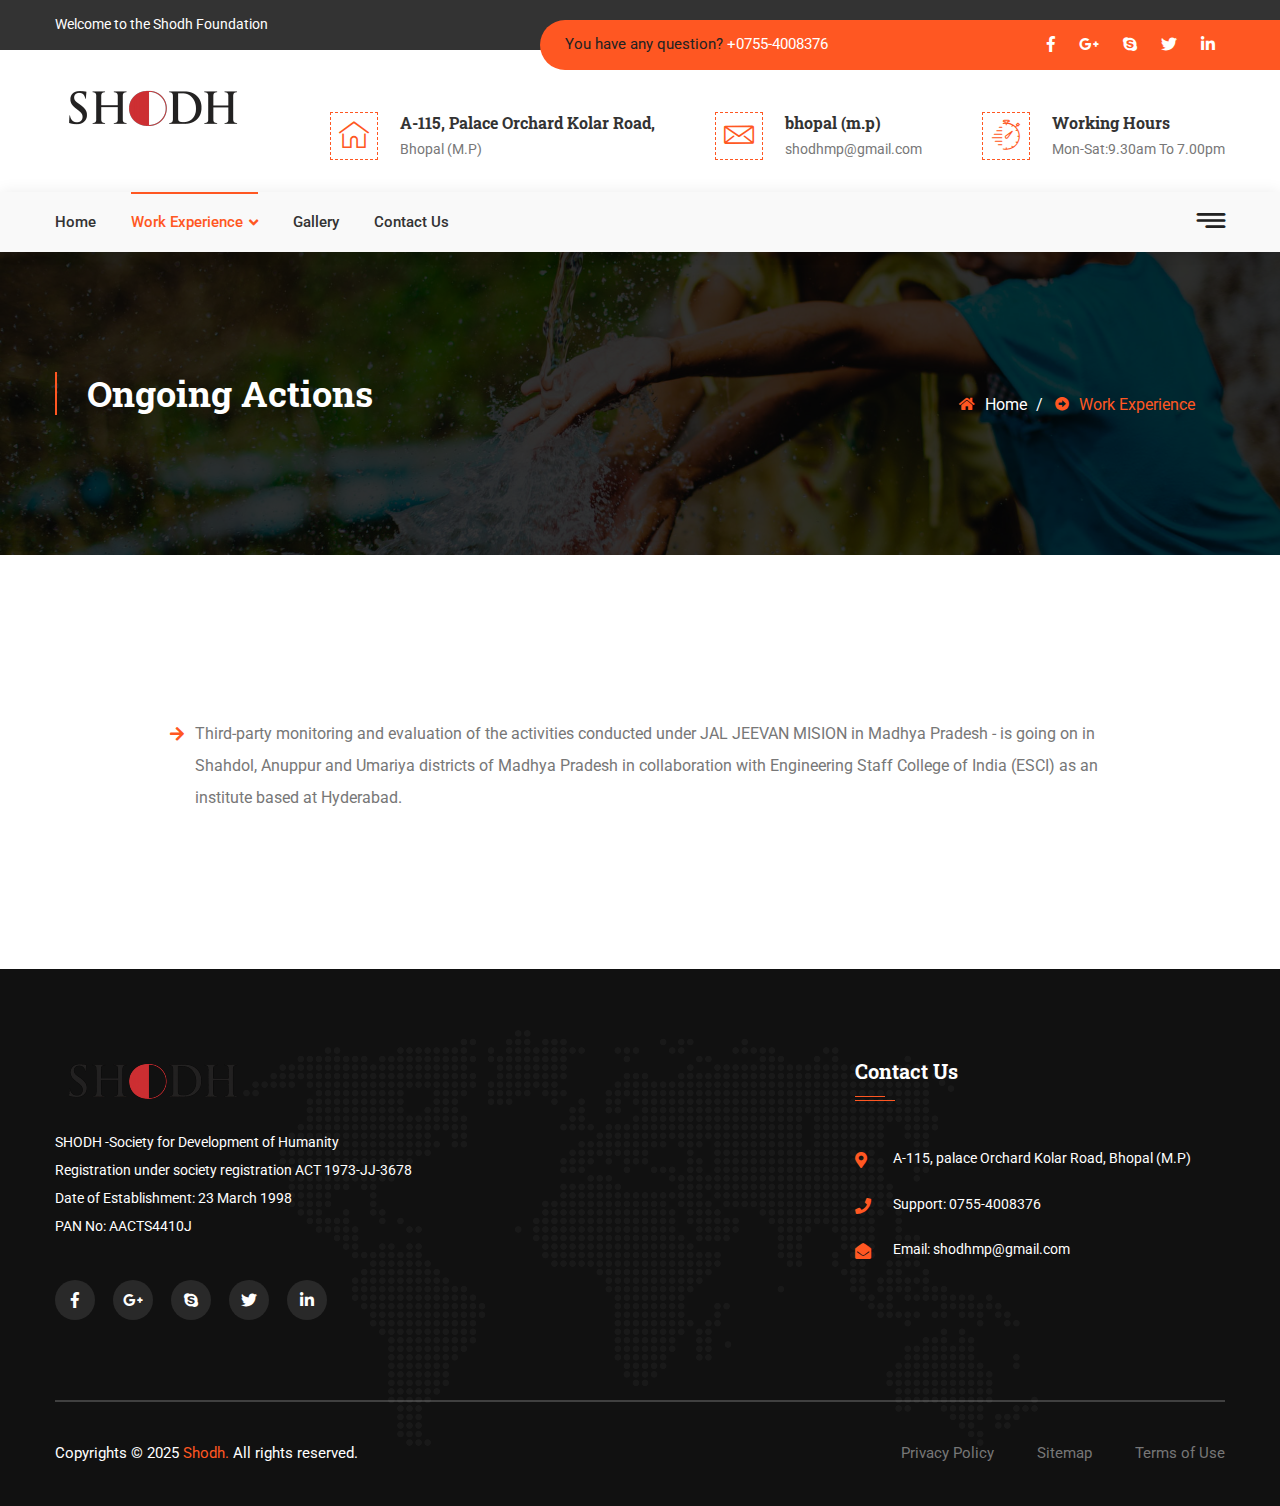
<file: ongoing-actions.html>
<!DOCTYPE html>
<html>

<!-- Mirrored from expert-themes.com/html/khidmat/events-detail.html by HTTrack Website Copier/3.x [XR&CO'2014], Sat, 28 Jun 2025 11:04:03 GMT -->

<head>
	<meta charset="utf-8">
	<title>Work Experience | Ongoing Actions</title>
	<!-- Stylesheets -->
	<link href="css/bootstrap.css" rel="stylesheet">
	<link href="css/style.css" rel="stylesheet">
	<link href="css/slick.css" rel="stylesheet">
	<link href="css/responsive.css" rel="stylesheet">
	<!--Color Switcher Mockup-->
	<link href="css/color-switcher-design.css" rel="stylesheet">
	<!--Color Themes-->
	<link id="theme-color-file" href="css/color-themes/default-theme.css" rel="stylesheet">

	<link rel="shortcut icon" href="images/favicon.png" type="image/x-icon">
	<link rel="icon" href="images/favicon.png" type="image/x-icon">

	<!-- Responsive -->
	<meta http-equiv="X-UA-Compatible" content="IE=edge">
	<meta name="viewport" content="width=device-width, initial-scale=1.0, maximum-scale=1.0, user-scalable=0">

	<!--[if lt IE 9]><script src="https://cdnjs.cloudflare.com/ajax/libs/html5shiv/3.7.3/html5shiv.js"></script><![endif]-->
	<!--[if lt IE 9]><script src="js/respond.js"></script><![endif]-->
</head>

<body class="hidden-bar-wrapper">

	<div class="page-wrapper">

		<!-- Preloader -->
		<div class="preloader"></div>

		<!-- Main Header-->
		<header class="main-header">

			<!--Header Top-->
			<div class="header-top">
				<div class="auto-container">
					<div class="row clearfix">
						<!--Top Left-->
						<div class="top-left col-lg-5 col-md-12 col-sm-12">
							<ul>
								<li>Welcome to the Shodh Foundation</li>
							</ul>
						</div>

						<!--Top Right-->
						<div class="top-right col-lg-7 col-md-12 col-sm-12">
							<div class="question">You have any question? <a href="tel:+0755-4008376">+0755-4008376</a>
							</div>
							Social Box
							<ul class="social-box">
								<li><a href="#"><span class="fab fa-facebook-f"></span></a></li>
								<li><a href="#"><span class="fab fa-google-plus-g"></span></a></li>
								<li><a href="#"><span class="fab fa-skype"></span></a></li>
								<li><a href="#"><span class="fab fa-twitter"></span></a></li>
								<li><a href="#"><span class="fab fa-linkedin-in"></span></a></li>
							</ul>
						</div>

					</div>
				</div>
			</div>

			<!--Header-Upper-->
			<div class="header-upper d-none d-md-block">
				<div class="auto-container">
					<div class="clearfix">

						<div class="pull-left logo-box">
							<div class="logo"><a href="index.html"><img src="images/logo-1.png" alt="" title=""></a>
							</div>
						</div>

						<div class="pull-right upper-right">
							<div class="info-outer clearfix">

								<!--Info Box-->
								<div class="upper-column info-box">
									<div class="icon-box"><span class="flaticon-home-1"></span></div>
									<ul>
										<li><span>A-115, palace Orchard Kolar Road,</span> <br>Bhopal (M.P)</li>
									</ul>
								</div>

								<!--Info Box-->
								<div class="upper-column info-box">
									<div class="icon-box"><span class="flaticon-envelope"></span></div>
									<ul>
										<li class="text-lowercase"><span>Bhopal (M.P)</span> <br> shodhmp@gmail.com</li>
									</ul>
								</div>

								<!--Info Box-->
								<div class="upper-column info-box">
									<div class="icon-box"><span class="flaticon-stopwatch"></span></div>
									<ul>
										<li><span>Working Hours</span> <br> Mon-Sat:9.30am to 7.00pm</li>
									</ul>
								</div>

							</div>

						</div>

					</div>

				</div>
			</div>
			<!--End Header Upper-->

			<!--Header Lower-->
			<div class="header-lower">
				<div class="auto-container">
					<div class="nav-outer clearfix">
						<!-- Main Menu -->
						<nav class="main-menu navbar-expand-md">
							<div class="navbar-header">
								<!-- Toggle Button -->
								<button class="navbar-toggler" type="button" data-toggle="collapse"
									data-target="#navbarSupportedContent" aria-controls="navbarSupportedContent"
									aria-expanded="false" aria-label="Toggle navigation">
									<span class="icon-bar"></span>
									<span class="icon-bar"></span>
									<span class="icon-bar"></span>
								</button>
							</div>

							<div class="navbar-collapse collapse clearfix" id="navbarSupportedContent">
								<ul class="navigation clearfix">
									<li><a href="index.html">Home</a></li>
									<li class="dropdown current"><a href="#">Work Experience</a>
										<ul>
											<li><a href="ongoing-actions.html">Ongoing Actions</a></li>
											<li><a href="nabard.html">Association with NABARD</a></li>
											<li><a href="training.html">Training (Capacity enhancement)</a></li>
											<li><a href="planning-survey-study.html">Planning, Survey & Study</a></li>
											<li><a href="evaluation.html">Evaluation </a></li>
											<li><a href="project-execution.html">Project Execution</a></li>
											<li><a href="representation.html">Representation</a></li>
										</ul>
									</li>
									<li><a href="gallery.html">Gallery</a></li>
									<li><a href="contact.html">Contact us</a></li>
								</ul>
							</div>
						</nav>

						<!-- Main Menu End-->
						<div class="outer-box clearfix">
							<!--Search Btn-->
							<!-- <div href="#modal-popup-2" class="navsearch-button xs-modal-popup"><i
                                    class="icon flaticon-magnifying-glass-1"></i></div> -->

							<!-- Main Menu End-->
							<div class="nav-box">
								<div class="nav-btn nav-toggler navSidebar-button"><span
										class="icon flaticon-menu-1"></span></div>
							</div>
						</div>
					</div>
				</div>
			</div>
			<!--End Header Lower-->

			<!--Sticky Header-->
			<div class="sticky-header">
				<div class="auto-container clearfix">
					<!--Logo-->
					<div class="logo pull-left">
						<a href="index.html" class="img-responsive"><img src="images/logo-1.png" alt="" title=""></a>
					</div>

					<!--Right Col-->
					<div class="right-col pull-right">
						<!-- Main Menu -->
						<nav class="main-menu navbar-expand-md">
							<button class="navbar-toggler" type="button" data-toggle="collapse"
								data-target="#navbarSupportedContent1" aria-controls="navbarSupportedContent1"
								aria-expanded="false" aria-label="Toggle navigation">
								<span class="icon-bar"></span>
								<span class="icon-bar"></span>
								<span class="icon-bar"></span>
							</button>

							<div class="navbar-collapse collapse clearfix" id="navbarSupportedContent1">
								<ul class="navigation clearfix">
									<li><a href="index.html">Home</a></li>
									<li class="dropdown current"><a href="#">Work Experience</a>
										<ul>
											<li><a href="ongoing-actions.html">Ongoing Actions</a></li>
											<li><a href="nabard.html">Association with NABARD</a></li>
											<li><a href="training.html">Training (Capacity enhancement)</a></li>
											<li><a href="planning-survey-study.html">Planning, Survey & Study</a></li>
											<li><a href="evaluation.html">Evaluation </a></li>
											<li><a href="project-execution.html">Project Execution</a></li>
											<li><a href="representation.html">Representation</a></li>
										</ul>
									</li>
									<li><a href="gallery.html">Gallery</a></li>
									<li><a href="contact.html">Contact us</a></li>
								</ul>
							</div>
						</nav><!-- Main Menu End-->
					</div>

				</div>
			</div>
			<!--End Sticky Header-->

		</header>
		<!--End Main Header -->

		<!--Page Title-->
		<section class="page-title" style="background-image:url(images/background/12.jpg);">
			<div class="auto-container">
				<div class="row clearfix">
					<!--Title -->
					<div class="title-column col-lg-6 col-md-12 col-sm-12">
						<h1>Ongoing Actions</h1>
					</div>
					<!--Bread Crumb -->
					<div class="breadcrumb-column col-lg-6 col-md-12 col-sm-12">
						<ul class="bread-crumb clearfix">
							<li><a href="index.html"><span class="icon fas fa-home"></span> Home</a></li>
							<li class="active"><span class="icon fas fa-arrow-alt-circle-right"></span> Work Experience
							</li>
						</ul>
					</div>
				</div>
			</div>
		</section>
		<!--End Page Title-->

		<!-- Events Detail Section -->
		<div class="events-detail-section">
			<div class="auto-container">
				<div class="inner-container">
					<!-- <div class="upper-image">
						<img src="images/resource/event-7.jpg" alt="" />
					</div> -->
					<div class="lower-section">
						<!-- <h2>Ongoing actions </h2> -->
						<!-- <div class="text">
								<p>Sed ut perspiciatis unde omnis iste natus error sit volupt atem accusantium
									doloremque
									laudantium. Lorem ipsum dolor sit amet, consectetur adipiscing elit, sed do eiusmod
									tempor incididunt ut labore et dolore magna aliqua. Ut enim ad minim veniam, quis
									nostrud exercitation ullamco laboris.</p>
								<p>Ut aliquip ex ea commodo consequat. Duis aute irure dolor in reprehenderit in
									voluptate
									velit esse cillum dolore eu fugiat nulla pariatur.sed do eiusmod tempor incididunt
									ut
									labore et dolore magna aliqua. Ut enim ad minim veniam, quis nostrud exercitation
									ullamco laboris.</p>
								<p>Duis sed odio sit amet nibh vulputate cursus a sit amet mauris. Morbi accumsan ipsum
									velit. Nam nec tellus a odio tincidunt auctor a ornare odio. Sed non mauris vitae
									erat
									consequat auctor eu in elit. Class aptent taciti sociosqu ad litora torquent per
									conubia
									nostra, per inceptos himenaeos. Mauris in erat justo. Nullam ac urna eu felis
									dapibus
									condimentum sit amet a augue. Sed non neque elit. Sed ut imperdiet nisi. Proin
									condimentum fermentum nunc. Etiam pharetra, erat sed fermentum feugiat, velit mauris
									egestas quam, ut aliquam massa nisl quis neque. Suspendisse in orci enim.</p>
							</div> -->
						<!-- Two Column -->
						<div class="two-column">
							<div class="row clearfix">
								<div class="column col-lg-12 col-md-12 col-sm-12">
									<ul class="list-style-three">
										<li>Third-party monitoring and evaluation of the activities conducted under JAL
											JEEVAN MISION in Madhya Pradesh - is going on in Shahdol, Anuppur and
											Umariya districts of Madhya Pradesh in collaboration with Engineering Staff
											College of India (ESCI) as an institute based at Hyderabad. </li>
									</ul>
								</div>
								<!-- <div class="column col-lg-6 col-md-12 col-sm-12">
										<div class="image">
											<img src="images/resource/event-8.jpg" alt="" />
										</div>
									</div> -->
							</div>
						</div>
					</div>
				</div>
			</div>
		</div>
		<!-- End Events Detail Section -->

		<!--Main Footer-->
		<footer class="main-footer" style="background-image:url(images/background/map-pattern.png)">
			<div class="auto-container">
				<!--Widgets Section-->
				<div class="widgets-section">
					<div class="row clearfix">

						<!--Footer Column-->
						<div class="footer-column col-lg-4 col-md-6 col-sm-12">
							<div class="footer-widget logo-widget">
								<div class="logo">
									<a href="index.html"><img src="images/logo-1.png" alt="" /></a>
								</div>
								<div class="text">SHODH -Society for Development of Humanity<br />
									Registration under society registration ACT 1973-JJ-3678<br />
									Date of Establishment: 23 March 1998<br />
									PAN No: AACTS4410J
								</div>
								<!--Social Box-->
								<ul class="social-box">
									<li><a href="#"><span class="fab fa-facebook-f"></span></a></li>
									<li><a href="#"><span class="fab fa-google-plus-g"></span></a></li>
									<li><a href="#"><span class="fab fa-skype"></span></a></li>
									<li><a href="#"><span class="fab fa-twitter"></span></a></li>
									<li><a href="#"><span class="fab fa-linkedin-in"></span></a></li>
								</ul>
							</div>
						</div>

						<!--Footer Column-->
						<div class="footer-column col-lg-4 col-md-6 col-sm-12">
							<!-- <div class="footer-widget news-widget">
                                <h2>Recent Posts</h2>

                                <article class="post">
                                    <figure class="post-thumb"><a href="blog-single.html"><img
                                                src="images/resource/news-thumb-1.jpg" alt=""></a></figure>
                                    <div class="text"><a href="blog-single.html">Feeding for the poor people help these
                                            life.</a></div>
                                    <div class="post-info">12 Dec, 2023</div>
                                </article>

                                <article class="post">
                                    <figure class="post-thumb"><a href="blog-single.html"><img
                                                src="images/resource/news-thumb-2.jpg" alt=""></a></figure>
                                    <div class="text"><a href="blog-single.html">Take care of children for the greate
                                            serving</a></div>
                                    <div class="post-info">12 Dec, 2023</div>
                                </article>

                            </div> -->
						</div>

						<!--Footer Column-->
						<div class="footer-column col-lg-4 col-md-6 col-sm-12">
							<div class="footer-widget info-widget">
								<h2>Contact Us</h2>
								<ul class="list-style-one">
									<li><span class="icon fas fa-map-marker-alt"></span> A-115, palace Orchard Kolar
										Road, Bhopal (M.P)</li>
									<li><span class="icon fas fa-phone"></span>Support: <a href="tel:+0755-4008376">
											0755-4008376</a></li>
									<li><span class="icon fas fa-envelope-open"></span>Email: <a
											href="mailto:shodhmp@gmail.com">shodhmp@gmail.com</a></li>
								</ul>
								<!--Emailed Form-->
								<!-- <div class="emailed-form">
                                    <form method="post" action="/index.html">
                                        <div class="form-group">
                                            <input type="email" name="email" value="" placeholder="Enter Email"
                                                required>
                                            <button type="submit" class="theme-btn">submit</button>
                                        </div>
                                    </form>
                                </div> -->
							</div>
						</div>

					</div>
				</div>

				<!-- Footer Bottom -->
				<div class="footer-bottom">
					<div class="clearfix">
						<div class="pull-left">
							<div class="copyright">Copyrights © 2025 <a href="index.html">Shodh.</a> All rights
								reserved.</div>
						</div>
						<div class="pull-right">
							<ul class="footer-nav">
								<li><a href="#">Privacy Policy</a></li>
								<li><a href="#">Sitemap</a></li>
								<li><a href="#">Terms of Use</a></li>
							</ul>
						</div>
					</div>
				</div>

			</div>
		</footer>

	</div>
	<!--End pagewrapper-->

	<!--Scroll to top-->
	<div class="scroll-to-top scroll-to-target" data-target="html"><span class="fa fa-arrow-up"></span></div>

	<div class="xs-sidebar-group info-group">
		<div class="xs-overlay xs-bg-black"></div>
		<div class="xs-sidebar-widget">
			<div class="sidebar-widget-container">
				<div class="widget-heading">
					<a href="#" class="close-side-widget">
						X
					</a>
				</div>
				<div class="sidebar-textwidget">

					<!-- Sidebar Info Content -->
					<div class="sidebar-info-contents">
						<div class="content-inner">
							<div class="logo">
								<a href="index.html"><img src="images/logo-1.png" alt="" /></a>
							</div>
							<div class="content-box">
								<h2>About Us</h2>
								<p class="text">SHODH (Society for development of Humanity) was founded in the year 1998
									by a group of professionals committed to social transformation..</p>
								<!-- <a href="#" class="theme-btn btn-style-three"><i>Consultation</i></a> -->
							</div>
							<div class="contact-info">
								<h2>Contact Info</h2>
								<ul class="list-style-one">
									<li><span class="icon flaticon-map-1"></span> A-115, palace Orchard Kolar Road,
										Bhopal (M.P)</li>
									<li><span class="icon flaticon-telephone"></span>0755-4008376</li>
									<li><span class="icon flaticon-message-1"></span>shodhmp@gmail.com</li>
									<li><span class="icon flaticon-timetable"></span>Week Days: 09.00 to 18.00 Sunday:
										Closed</li>
								</ul>
							</div>
							<!-- Social Box -->
							<ul class="social-box">
								<li class="facebook"><a href="#" class="fab fa-facebook-f"></a></li>
								<li class="twitter"><a href="#" class="fab fa-twitter"></a></li>
								<li class="linkedin"><a href="#" class="fab fa-linkedin-in"></a></li>
								<li class="instagram"><a href="#" class="fab fa-instagram"></a></li>
								<li class="youtube"><a href="#" class="fab fa-youtube"></a></li>
							</ul>
						</div>
					</div>

				</div>
			</div>
		</div>
	</div>
	<!-- END sidebar widget item -->

	<!-- xs modal -->
	<div class="zoom-anim-dialog mfp-hide modal-searchPanel" id="modal-popup-2">
		<div class="xs-search-panel">
			<form action="#" method="POST" class="xs-search-group">
				<input type="search" class="form-control" name="search" id="search" placeholder="Search">
				<button type="submit" class="search-button"><i class="icon icon-search"></i></button>
			</form>
		</div>
	</div><!-- End xs modal -->
	<!-- end language switcher strart -->
	<script src="js/jquery.js"></script>
	<script src="js/popper.min.js"></script>
	<script src="js/bootstrap.min.js"></script>
	<script src="js/jquery.mCustomScrollbar.concat.min.js"></script>
	<script src="js/jquery.fancybox.js"></script>
	<script src="js/appear.js"></script>
	<script src="js/owl.js"></script>
	<script src="js/wow.js"></script>
	<script src="js/nav-tool.js"></script>
	<script src="js/jquery.magnific-popup.min.js"></script>
	<script src="js/main.js"></script>
	<script src="js/slick.js"></script>
	<script src="js/jquery.countdown.js"></script>
	<script src="js/jquery-ui.js"></script>
	<script src="js/script.js"></script>
	<script src="js/color-settings.js"></script>

</body>

<!-- Mirrored from expert-themes.com/html/khidmat/events-detail.html by HTTrack Website Copier/3.x [XR&CO'2014], Sat, 28 Jun 2025 11:04:05 GMT -->

</html>
</file>
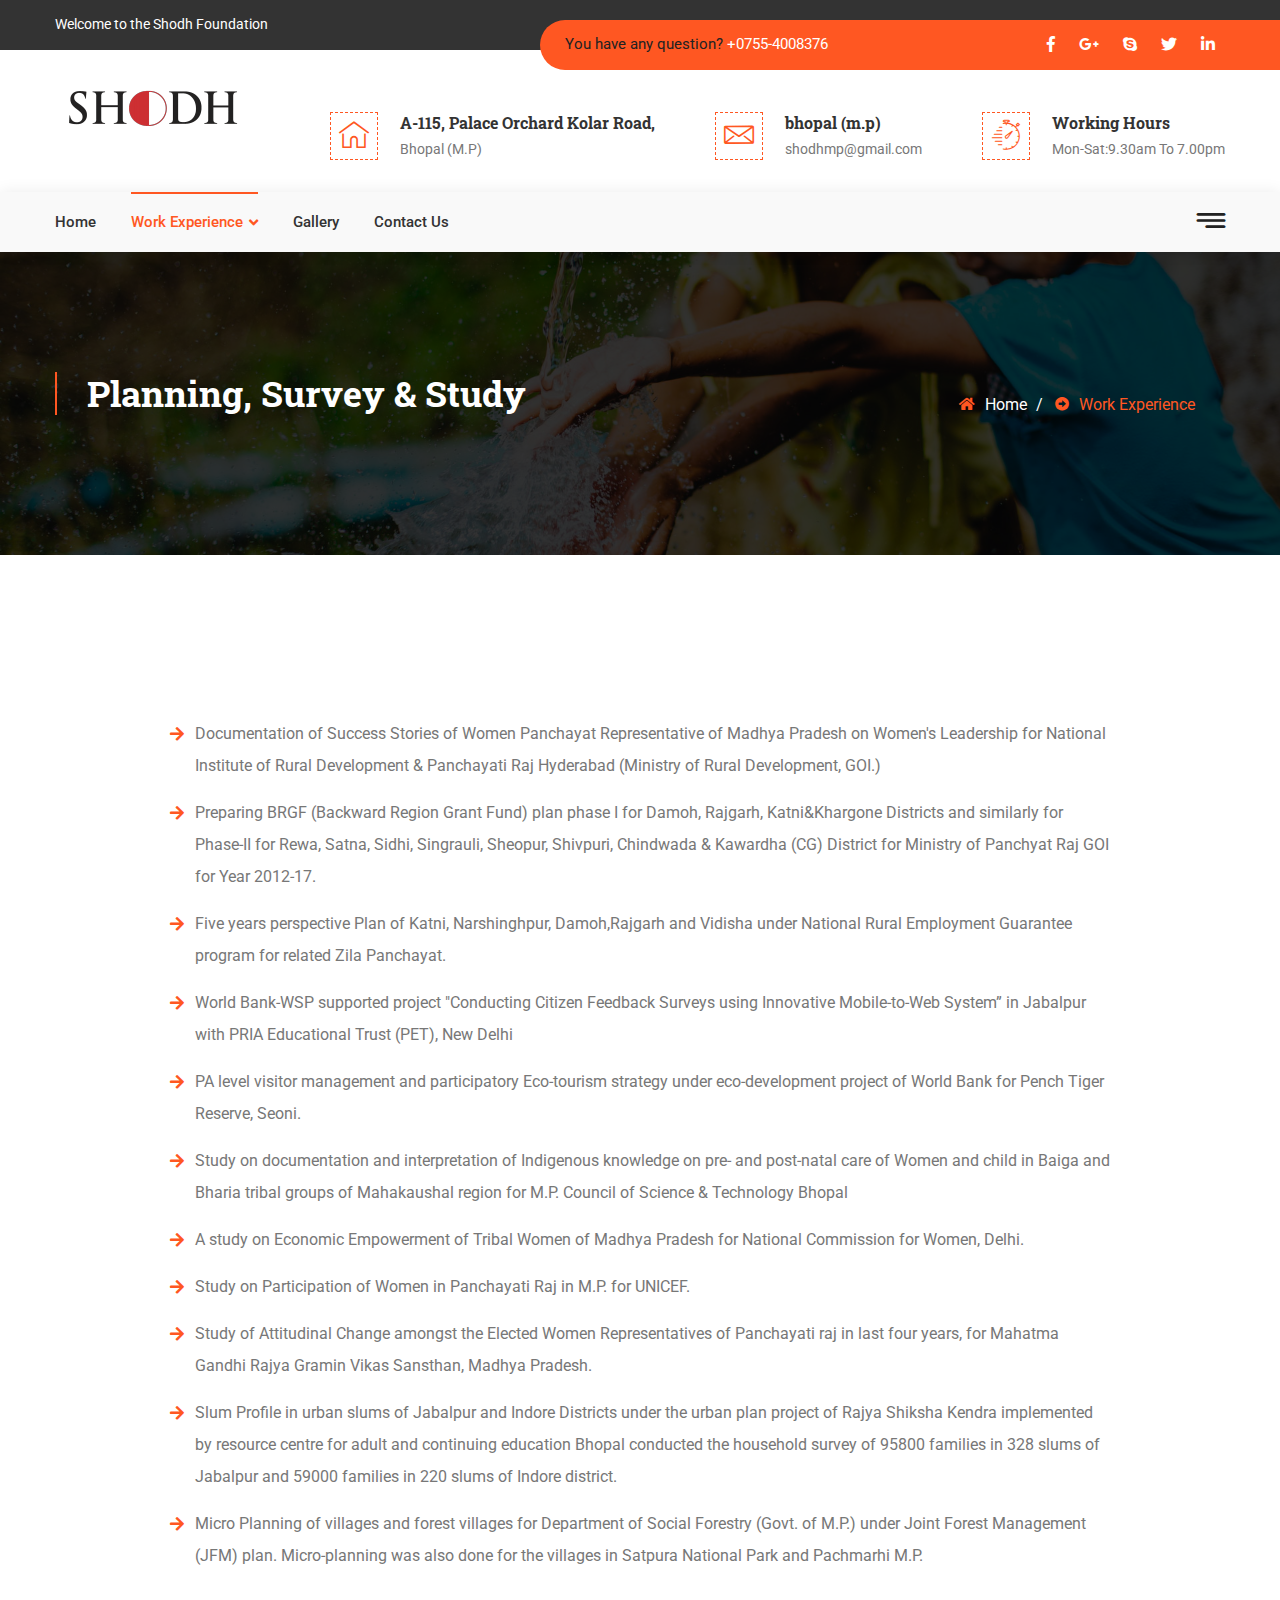
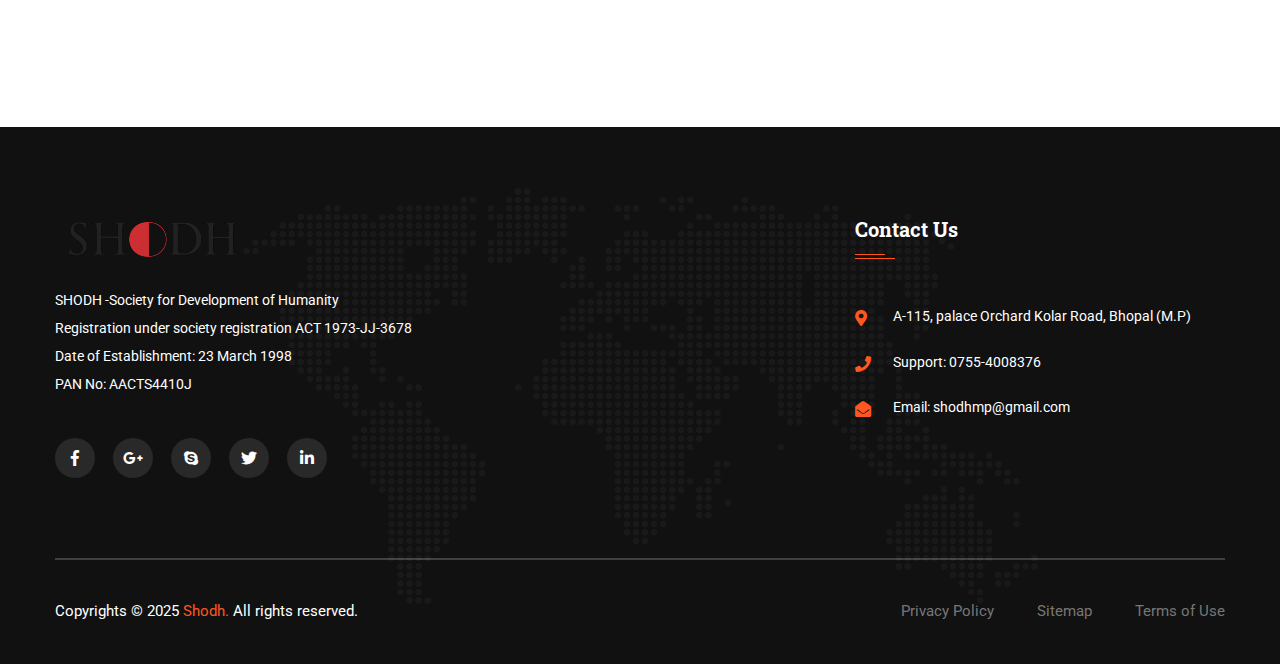
<file: planning-survey-study.html>
<!DOCTYPE html>
<html>

<!-- Mirrored from expert-themes.com/html/khidmat/events-detail.html by HTTrack Website Copier/3.x [XR&CO'2014], Sat, 28 Jun 2025 11:04:03 GMT -->

<head>
	<meta charset="utf-8">
	<title>Work Experience | Planning, Survey & Study</title>
	<!-- Stylesheets -->
	<link href="css/bootstrap.css" rel="stylesheet">
	<link href="css/style.css" rel="stylesheet">
	<link href="css/slick.css" rel="stylesheet">
	<link href="css/responsive.css" rel="stylesheet">
	<!--Color Switcher Mockup-->
	<link href="css/color-switcher-design.css" rel="stylesheet">
	<!--Color Themes-->
	<link id="theme-color-file" href="css/color-themes/default-theme.css" rel="stylesheet">

	<link rel="shortcut icon" href="images/favicon.png" type="image/x-icon">
	<link rel="icon" href="images/favicon.png" type="image/x-icon">

	<!-- Responsive -->
	<meta http-equiv="X-UA-Compatible" content="IE=edge">
	<meta name="viewport" content="width=device-width, initial-scale=1.0, maximum-scale=1.0, user-scalable=0">

	<!--[if lt IE 9]><script src="https://cdnjs.cloudflare.com/ajax/libs/html5shiv/3.7.3/html5shiv.js"></script><![endif]-->
	<!--[if lt IE 9]><script src="js/respond.js"></script><![endif]-->
</head>

<body class="hidden-bar-wrapper">

	<div class="page-wrapper">

		<!-- Preloader -->
		<div class="preloader"></div>

		<!-- Main Header-->
		<header class="main-header">

			<!--Header Top-->
			<div class="header-top">
				<div class="auto-container">
					<div class="row clearfix">
						<!--Top Left-->
						<div class="top-left col-lg-5 col-md-12 col-sm-12">
							<ul>
								<li>Welcome to the Shodh Foundation</li>
							</ul>
						</div>

						<!--Top Right-->
						<div class="top-right col-lg-7 col-md-12 col-sm-12">
							<div class="question">You have any question? <a href="tel:+0755-4008376">+0755-4008376</a>
							</div>
							Social Box
							<ul class="social-box">
								<li><a href="#"><span class="fab fa-facebook-f"></span></a></li>
								<li><a href="#"><span class="fab fa-google-plus-g"></span></a></li>
								<li><a href="#"><span class="fab fa-skype"></span></a></li>
								<li><a href="#"><span class="fab fa-twitter"></span></a></li>
								<li><a href="#"><span class="fab fa-linkedin-in"></span></a></li>
							</ul>
						</div>

					</div>
				</div>
			</div>

			<!--Header-Upper-->
			<div class="header-upper d-none d-md-block">
				<div class="auto-container">
					<div class="clearfix">

						<div class="pull-left logo-box">
							<div class="logo"><a href="index.html"><img src="images/logo-1.png" alt="" title=""></a>
							</div>
						</div>

						<div class="pull-right upper-right">
							<div class="info-outer clearfix">

								<!--Info Box-->
								<div class="upper-column info-box">
									<div class="icon-box"><span class="flaticon-home-1"></span></div>
									<ul>
										<li><span>A-115, palace Orchard Kolar Road,</span> <br>Bhopal (M.P)</li>
									</ul>
								</div>

								<!--Info Box-->
								<div class="upper-column info-box">
									<div class="icon-box"><span class="flaticon-envelope"></span></div>
									<ul>
										<li class="text-lowercase"><span>Bhopal (M.P)</span> <br> shodhmp@gmail.com</li>
									</ul>
								</div>

								<!--Info Box-->
								<div class="upper-column info-box">
									<div class="icon-box"><span class="flaticon-stopwatch"></span></div>
									<ul>
										<li><span>Working Hours</span> <br> Mon-Sat:9.30am to 7.00pm</li>
									</ul>
								</div>

							</div>

						</div>

					</div>

				</div>
			</div>
			<!--End Header Upper-->

			<!--Header Lower-->
			<div class="header-lower">
				<div class="auto-container">
					<div class="nav-outer clearfix">
						<!-- Main Menu -->
						<nav class="main-menu navbar-expand-md">
							<div class="navbar-header">
								<!-- Toggle Button -->
								<button class="navbar-toggler" type="button" data-toggle="collapse"
									data-target="#navbarSupportedContent" aria-controls="navbarSupportedContent"
									aria-expanded="false" aria-label="Toggle navigation">
									<span class="icon-bar"></span>
									<span class="icon-bar"></span>
									<span class="icon-bar"></span>
								</button>
							</div>

							<div class="navbar-collapse collapse clearfix" id="navbarSupportedContent">
								<ul class="navigation clearfix">
									<li><a href="index.html">Home</a></li>
									<li class="dropdown current"><a href="#">Work Experience</a>
										<ul>
											<li><a href="ongoing-actions.html">Ongoing Actions</a></li>
											<li><a href="nabard.html">Association with NABARD</a></li>
											<li><a href="training.html">Training (Capacity enhancement)</a></li>
											<li><a href="planning-survey-study.html">Planning, Survey & Study</a></li>
											<li><a href="evaluation.html">Evaluation </a></li>
											<li><a href="project-execution.html">Project Execution</a></li>
											<li><a href="representation.html">Representation</a></li>
										</ul>
									</li>
									<li><a href="gallery.html">Gallery</a></li>
									<li><a href="contact.html">Contact us</a></li>
								</ul>
							</div>
						</nav>

						<!-- Main Menu End-->
						<div class="outer-box clearfix">
							<!--Search Btn-->
							<!-- <div href="#modal-popup-2" class="navsearch-button xs-modal-popup"><i
                                    class="icon flaticon-magnifying-glass-1"></i></div> -->

							<!-- Main Menu End-->
							<div class="nav-box">
								<div class="nav-btn nav-toggler navSidebar-button"><span
										class="icon flaticon-menu-1"></span></div>
							</div>
						</div>
					</div>
				</div>
			</div>
			<!--End Header Lower-->

			<!--Sticky Header-->
			<div class="sticky-header">
				<div class="auto-container clearfix">
					<!--Logo-->
					<div class="logo pull-left">
						<a href="index.html" class="img-responsive"><img src="images/logo-1.png" alt="" title=""></a>
					</div>

					<!--Right Col-->
					<div class="right-col pull-right">
						<!-- Main Menu -->
						<nav class="main-menu navbar-expand-md">
							<button class="navbar-toggler" type="button" data-toggle="collapse"
								data-target="#navbarSupportedContent1" aria-controls="navbarSupportedContent1"
								aria-expanded="false" aria-label="Toggle navigation">
								<span class="icon-bar"></span>
								<span class="icon-bar"></span>
								<span class="icon-bar"></span>
							</button>

							<div class="navbar-collapse collapse clearfix" id="navbarSupportedContent1">
								<ul class="navigation clearfix">
									<li><a href="index.html">Home</a></li>
									<li class="dropdown current"><a href="#">Work Experience</a>
										<ul>
											<li><a href="ongoing-actions.html">Ongoing Actions</a></li>
											<li><a href="nabard.html">Association with NABARD</a></li>
											<li><a href="training.html">Training (Capacity enhancement)</a></li>
											<li><a href="planning-survey-study.html">Planning, Survey & Study</a></li>
											<li><a href="evaluation.html">Evaluation </a></li>
											<li><a href="project-execution.html">Project Execution</a></li>
											<li><a href="representation.html">Representation</a></li>
										</ul>
									</li>
									<li><a href="gallery.html">Gallery</a></li>
									<li><a href="contact.html">Contact us</a></li>
								</ul>
							</div>
						</nav><!-- Main Menu End-->
					</div>

				</div>
			</div>
			<!--End Sticky Header-->

		</header>
		<!--End Main Header -->

		<!--Page Title-->
		<section class="page-title" style="background-image:url(images/background/12.jpg);">
			<div class="auto-container">
				<div class="row clearfix">
					<!--Title -->
					<div class="title-column col-lg-6 col-md-12 col-sm-12">
						<h1>Planning, Survey & Study</h1>
					</div>
					<!--Bread Crumb -->
					<div class="breadcrumb-column col-lg-6 col-md-12 col-sm-12">
						<ul class="bread-crumb clearfix">
							<li><a href="index.html"><span class="icon fas fa-home"></span> Home</a></li>
							<li class="active"><span class="icon fas fa-arrow-alt-circle-right"></span> Work Experience
							</li>
						</ul>
					</div>
				</div>
			</div>
		</section>
		<!--End Page Title-->

		<!-- Events Detail Section -->
		<div class="events-detail-section">
			<div class="auto-container">
				<div class="inner-container">
					<!-- <div class="upper-image">
						<img src="images/resource/event-7.jpg" alt="" />
					</div> -->
					<div class="lower-section">
						<!-- <h2>Ongoing actions </h2> -->
						<!-- <div class="text">
								<p>Sed ut perspiciatis unde omnis iste natus error sit volupt atem accusantium
									doloremque
									laudantium. Lorem ipsum dolor sit amet, consectetur adipiscing elit, sed do eiusmod
									tempor incididunt ut labore et dolore magna aliqua. Ut enim ad minim veniam, quis
									nostrud exercitation ullamco laboris.</p>
								<p>Ut aliquip ex ea commodo consequat. Duis aute irure dolor in reprehenderit in
									voluptate
									velit esse cillum dolore eu fugiat nulla pariatur.sed do eiusmod tempor incididunt
									ut
									labore et dolore magna aliqua. Ut enim ad minim veniam, quis nostrud exercitation
									ullamco laboris.</p>
								<p>Duis sed odio sit amet nibh vulputate cursus a sit amet mauris. Morbi accumsan ipsum
									velit. Nam nec tellus a odio tincidunt auctor a ornare odio. Sed non mauris vitae
									erat
									consequat auctor eu in elit. Class aptent taciti sociosqu ad litora torquent per
									conubia
									nostra, per inceptos himenaeos. Mauris in erat justo. Nullam ac urna eu felis
									dapibus
									condimentum sit amet a augue. Sed non neque elit. Sed ut imperdiet nisi. Proin
									condimentum fermentum nunc. Etiam pharetra, erat sed fermentum feugiat, velit mauris
									egestas quam, ut aliquam massa nisl quis neque. Suspendisse in orci enim.</p>
							</div> -->
						<!-- Two Column -->
						<div class="two-column">
							<div class="row clearfix">
								<div class="column col-lg-12 col-md-12 col-sm-12">
									<ul class="list-style-three">
										<li> Documentation of Success Stories of Women Panchayat Representative of
											Madhya Pradesh on Women's Leadership for National Institute of Rural
											Development & Panchayati Raj Hyderabad (Ministry of Rural Development, GOI.)
										</li>
										<li>Preparing BRGF (Backward Region Grant Fund) plan phase I for Damoh, Rajgarh,
											Katni&Khargone Districts and similarly for Phase-II for Rewa, Satna, Sidhi,
											Singrauli, Sheopur, Shivpuri, Chindwada & Kawardha (CG) District for
											Ministry of Panchyat Raj GOI for Year 2012-17. </li>
										<li>Five years perspective Plan of Katni, Narshinghpur, Damoh,Rajgarh and
											Vidisha under National Rural Employment Guarantee program for related Zila
											Panchayat.</li>
										<li>World Bank-WSP supported project "Conducting Citizen Feedback Surveys using
											Innovative Mobile-to-Web System” in Jabalpur with PRIA Educational Trust
											(PET), New Delhi </li>
										<li>PA level visitor management and participatory Eco-tourism strategy under
											eco-development project of World Bank for Pench Tiger Reserve, Seoni.</li>
										<li>Study on documentation and interpretation of Indigenous knowledge on pre-
											and post-natal care of Women and child in Baiga and Bharia tribal groups of
											Mahakaushal region for M.P. Council of Science & Technology Bhopal </li>
										<li>A study on Economic Empowerment of Tribal Women of Madhya Pradesh for
											National Commission for Women, Delhi.</li>
										<li>Study on Participation of Women in Panchayati Raj in M.P. for UNICEF.</li>
										<li>Study of Attitudinal Change amongst the Elected Women Representatives of
											Panchayati raj in last four years, for Mahatma Gandhi Rajya Gramin Vikas
											Sansthan, Madhya Pradesh.</li>
										<li>Slum Profile in urban slums of Jabalpur and Indore Districts under the urban
											plan project of Rajya Shiksha Kendra implemented by resource centre for
											adult and continuing education Bhopal conducted the household survey of
											95800 families in 328 slums of Jabalpur and 59000 families in 220 slums of
											Indore district. </li>
										<li>Micro Planning of villages and forest villages for Department of Social
											Forestry (Govt. of M.P.) under Joint Forest Management (JFM) plan.
											Micro-planning was also done for the villages in Satpura National Park and
											Pachmarhi M.P.</li>

									</ul>
								</div>
								<!-- <div class="column col-lg-6 col-md-12 col-sm-12">
										<div class="image">
											<img src="images/resource/event-8.jpg" alt="" />
										</div>
									</div> -->
							</div>
						</div>
					</div>
				</div>
			</div>
		</div>
		<!-- End Events Detail Section -->

		<!--Main Footer-->
		<footer class="main-footer" style="background-image:url(images/background/map-pattern.png)">
			<div class="auto-container">
				<!--Widgets Section-->
				<div class="widgets-section">
					<div class="row clearfix">

						<!--Footer Column-->
						<div class="footer-column col-lg-4 col-md-6 col-sm-12">
							<div class="footer-widget logo-widget">
								<div class="logo">
									<a href="index.html"><img src="images/logo-1.png" alt="" /></a>
								</div>
								<div class="text">SHODH -Society for Development of Humanity<br />
									Registration under society registration ACT 1973-JJ-3678<br />
									Date of Establishment: 23 March 1998<br />
									PAN No: AACTS4410J
								</div>
								<!--Social Box-->
								<ul class="social-box">
									<li><a href="#"><span class="fab fa-facebook-f"></span></a></li>
									<li><a href="#"><span class="fab fa-google-plus-g"></span></a></li>
									<li><a href="#"><span class="fab fa-skype"></span></a></li>
									<li><a href="#"><span class="fab fa-twitter"></span></a></li>
									<li><a href="#"><span class="fab fa-linkedin-in"></span></a></li>
								</ul>
							</div>
						</div>

						<!--Footer Column-->
						<div class="footer-column col-lg-4 col-md-6 col-sm-12">
							<!-- <div class="footer-widget news-widget">
                                <h2>Recent Posts</h2>

                                <article class="post">
                                    <figure class="post-thumb"><a href="blog-single.html"><img
                                                src="images/resource/news-thumb-1.jpg" alt=""></a></figure>
                                    <div class="text"><a href="blog-single.html">Feeding for the poor people help these
                                            life.</a></div>
                                    <div class="post-info">12 Dec, 2023</div>
                                </article>

                                <article class="post">
                                    <figure class="post-thumb"><a href="blog-single.html"><img
                                                src="images/resource/news-thumb-2.jpg" alt=""></a></figure>
                                    <div class="text"><a href="blog-single.html">Take care of children for the greate
                                            serving</a></div>
                                    <div class="post-info">12 Dec, 2023</div>
                                </article>

                            </div> -->
						</div>

						<!--Footer Column-->
						<div class="footer-column col-lg-4 col-md-6 col-sm-12">
							<div class="footer-widget info-widget">
								<h2>Contact Us</h2>
								<ul class="list-style-one">
									<li><span class="icon fas fa-map-marker-alt"></span> A-115, palace Orchard Kolar
										Road, Bhopal (M.P)</li>
									<li><span class="icon fas fa-phone"></span>Support: <a href="tel:+0755-4008376">
											0755-4008376</a></li>
									<li><span class="icon fas fa-envelope-open"></span>Email: <a
											href="mailto:shodhmp@gmail.com">shodhmp@gmail.com</a></li>
								</ul>
								<!--Emailed Form-->
								<!-- <div class="emailed-form">
                                    <form method="post" action="/index.html">
                                        <div class="form-group">
                                            <input type="email" name="email" value="" placeholder="Enter Email"
                                                required>
                                            <button type="submit" class="theme-btn">submit</button>
                                        </div>
                                    </form>
                                </div> -->
							</div>
						</div>

					</div>
				</div>

				<!-- Footer Bottom -->
				<div class="footer-bottom">
					<div class="clearfix">
						<div class="pull-left">
							<div class="copyright">Copyrights © 2025 <a href="index.html">Shodh.</a> All rights
								reserved.</div>
						</div>
						<div class="pull-right">
							<ul class="footer-nav">
								<li><a href="#">Privacy Policy</a></li>
								<li><a href="#">Sitemap</a></li>
								<li><a href="#">Terms of Use</a></li>
							</ul>
						</div>
					</div>
				</div>

			</div>
		</footer>

	</div>
	<!--End pagewrapper-->

	<!--Scroll to top-->
	<div class="scroll-to-top scroll-to-target" data-target="html"><span class="fa fa-arrow-up"></span></div>

	<div class="xs-sidebar-group info-group">
		<div class="xs-overlay xs-bg-black"></div>
		<div class="xs-sidebar-widget">
			<div class="sidebar-widget-container">
				<div class="widget-heading">
					<a href="#" class="close-side-widget">
						X
					</a>
				</div>
				<div class="sidebar-textwidget">

					<!-- Sidebar Info Content -->
					<div class="sidebar-info-contents">
						<div class="content-inner">
							<div class="logo">
								<a href="index.html"><img src="images/logo-1.png" alt="" /></a>
							</div>
							<div class="content-box">
								<h2>About Us</h2>
								<p class="text">SHODH (Society for development of Humanity) was founded in the year 1998
									by a group of professionals committed to social transformation..</p>
								<!-- <a href="#" class="theme-btn btn-style-three"><i>Consultation</i></a> -->
							</div>
							<div class="contact-info">
								<h2>Contact Info</h2>
								<ul class="list-style-one">
									<li><span class="icon flaticon-map-1"></span> A-115, palace Orchard Kolar Road,
										Bhopal (M.P)</li>
									<li><span class="icon flaticon-telephone"></span>0755-4008376</li>
									<li><span class="icon flaticon-message-1"></span>shodhmp@gmail.com</li>
									<li><span class="icon flaticon-timetable"></span>Week Days: 09.00 to 18.00 Sunday:
										Closed</li>
								</ul>
							</div>
							<!-- Social Box -->
							<ul class="social-box">
								<li class="facebook"><a href="#" class="fab fa-facebook-f"></a></li>
								<li class="twitter"><a href="#" class="fab fa-twitter"></a></li>
								<li class="linkedin"><a href="#" class="fab fa-linkedin-in"></a></li>
								<li class="instagram"><a href="#" class="fab fa-instagram"></a></li>
								<li class="youtube"><a href="#" class="fab fa-youtube"></a></li>
							</ul>
						</div>
					</div>

				</div>
			</div>
		</div>
	</div>
	<!-- END sidebar widget item -->

	<!-- xs modal -->
	<div class="zoom-anim-dialog mfp-hide modal-searchPanel" id="modal-popup-2">
		<div class="xs-search-panel">
			<form action="#" method="POST" class="xs-search-group">
				<input type="search" class="form-control" name="search" id="search" placeholder="Search">
				<button type="submit" class="search-button"><i class="icon icon-search"></i></button>
			</form>
		</div>
	</div><!-- End xs modal -->
	<!-- end language switcher strart -->
	<script src="js/jquery.js"></script>
	<script src="js/popper.min.js"></script>
	<script src="js/bootstrap.min.js"></script>
	<script src="js/jquery.mCustomScrollbar.concat.min.js"></script>
	<script src="js/jquery.fancybox.js"></script>
	<script src="js/appear.js"></script>
	<script src="js/owl.js"></script>
	<script src="js/wow.js"></script>
	<script src="js/nav-tool.js"></script>
	<script src="js/jquery.magnific-popup.min.js"></script>
	<script src="js/main.js"></script>
	<script src="js/slick.js"></script>
	<script src="js/jquery.countdown.js"></script>
	<script src="js/jquery-ui.js"></script>
	<script src="js/script.js"></script>
	<script src="js/color-settings.js"></script>

</body>

<!-- Mirrored from expert-themes.com/html/khidmat/events-detail.html by HTTrack Website Copier/3.x [XR&CO'2014], Sat, 28 Jun 2025 11:04:05 GMT -->

</html>
</file>
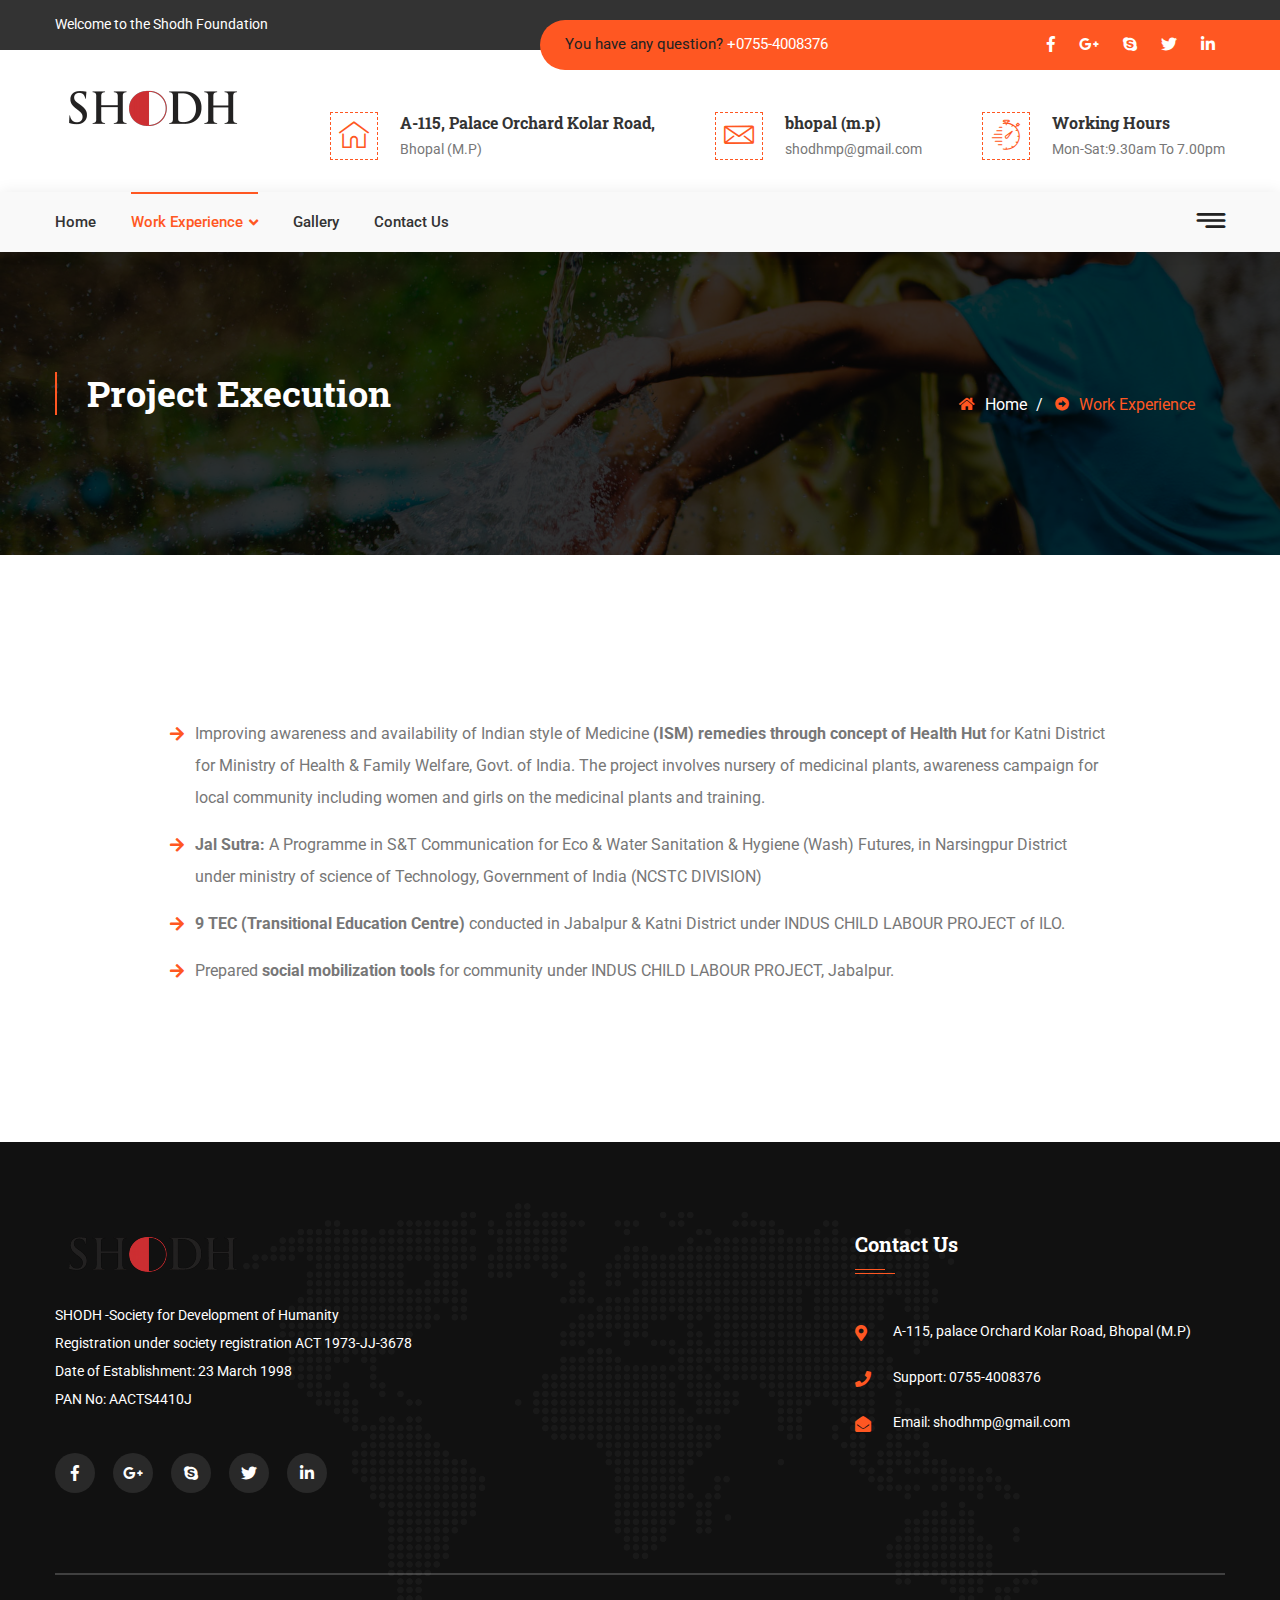
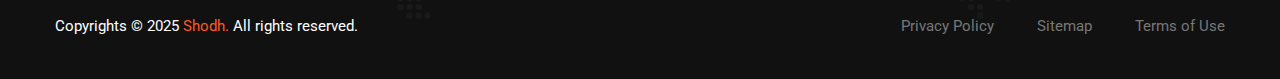
<file: project-execution.html>
<!DOCTYPE html>
<html>

<!-- Mirrored from expert-themes.com/html/khidmat/events-detail.html by HTTrack Website Copier/3.x [XR&CO'2014], Sat, 28 Jun 2025 11:04:03 GMT -->

<head>
	<meta charset="utf-8">
	<title>Work Experience | Project Execution</title>
	<!-- Stylesheets -->
	<link href="css/bootstrap.css" rel="stylesheet">
	<link href="css/style.css" rel="stylesheet">
	<link href="css/slick.css" rel="stylesheet">
	<link href="css/responsive.css" rel="stylesheet">
	<!--Color Switcher Mockup-->
	<link href="css/color-switcher-design.css" rel="stylesheet">
	<!--Color Themes-->
	<link id="theme-color-file" href="css/color-themes/default-theme.css" rel="stylesheet">

	<link rel="shortcut icon" href="images/favicon.png" type="image/x-icon">
	<link rel="icon" href="images/favicon.png" type="image/x-icon">

	<!-- Responsive -->
	<meta http-equiv="X-UA-Compatible" content="IE=edge">
	<meta name="viewport" content="width=device-width, initial-scale=1.0, maximum-scale=1.0, user-scalable=0">

	<!--[if lt IE 9]><script src="https://cdnjs.cloudflare.com/ajax/libs/html5shiv/3.7.3/html5shiv.js"></script><![endif]-->
	<!--[if lt IE 9]><script src="js/respond.js"></script><![endif]-->
</head>

<body class="hidden-bar-wrapper">

	<div class="page-wrapper">

		<!-- Preloader -->
		<div class="preloader"></div>

		<!-- Main Header-->
		<header class="main-header">

			<!--Header Top-->
			<div class="header-top">
				<div class="auto-container">
					<div class="row clearfix">
						<!--Top Left-->
						<div class="top-left col-lg-5 col-md-12 col-sm-12">
							<ul>
								<li>Welcome to the Shodh Foundation</li>
							</ul>
						</div>

						<!--Top Right-->
						<div class="top-right col-lg-7 col-md-12 col-sm-12">
							<div class="question">You have any question? <a href="tel:+0755-4008376">+0755-4008376</a>
							</div>
							Social Box
							<ul class="social-box">
								<li><a href="#"><span class="fab fa-facebook-f"></span></a></li>
								<li><a href="#"><span class="fab fa-google-plus-g"></span></a></li>
								<li><a href="#"><span class="fab fa-skype"></span></a></li>
								<li><a href="#"><span class="fab fa-twitter"></span></a></li>
								<li><a href="#"><span class="fab fa-linkedin-in"></span></a></li>
							</ul>
						</div>

					</div>
				</div>
			</div>

			<!--Header-Upper-->
			<div class="header-upper d-none d-md-block">
				<div class="auto-container">
					<div class="clearfix">

						<div class="pull-left logo-box">
							<div class="logo"><a href="index.html"><img src="images/logo-1.png" alt="" title=""></a>
							</div>
						</div>

						<div class="pull-right upper-right">
							<div class="info-outer clearfix">

								<!--Info Box-->
								<div class="upper-column info-box">
									<div class="icon-box"><span class="flaticon-home-1"></span></div>
									<ul>
										<li><span>A-115, palace Orchard Kolar Road,</span> <br>Bhopal (M.P)</li>
									</ul>
								</div>

								<!--Info Box-->
								<div class="upper-column info-box">
									<div class="icon-box"><span class="flaticon-envelope"></span></div>
									<ul>
										<li class="text-lowercase"><span>Bhopal (M.P)</span> <br> shodhmp@gmail.com</li>
									</ul>
								</div>

								<!--Info Box-->
								<div class="upper-column info-box">
									<div class="icon-box"><span class="flaticon-stopwatch"></span></div>
									<ul>
										<li><span>Working Hours</span> <br> Mon-Sat:9.30am to 7.00pm</li>
									</ul>
								</div>

							</div>

						</div>

					</div>

				</div>
			</div>
			<!--End Header Upper-->

			<!--Header Lower-->
			<div class="header-lower">
				<div class="auto-container">
					<div class="nav-outer clearfix">
						<!-- Main Menu -->
						<nav class="main-menu navbar-expand-md">
							<div class="navbar-header">
								<!-- Toggle Button -->
								<button class="navbar-toggler" type="button" data-toggle="collapse"
									data-target="#navbarSupportedContent" aria-controls="navbarSupportedContent"
									aria-expanded="false" aria-label="Toggle navigation">
									<span class="icon-bar"></span>
									<span class="icon-bar"></span>
									<span class="icon-bar"></span>
								</button>
							</div>

							<div class="navbar-collapse collapse clearfix" id="navbarSupportedContent">
								<ul class="navigation clearfix">
									<li><a href="index.html">Home</a></li>
									<li class="dropdown current"><a href="#">Work Experience</a>
										<ul>
											<li><a href="ongoing-actions.html">Ongoing Actions</a></li>
											<li><a href="nabard.html">Association with NABARD</a></li>
											<li><a href="training.html">Training (Capacity enhancement)</a></li>
											<li><a href="planning-survey-study.html">Planning, Survey & Study</a></li>
											<li><a href="evaluation.html">Evaluation </a></li>
											<li><a href="project-execution.html">Project Execution</a></li>
											<li><a href="representation.html">Representation</a></li>
										</ul>
									</li>
									<li><a href="gallery.html">Gallery</a></li>
									<li><a href="contact.html">Contact us</a></li>
								</ul>
							</div>
						</nav>

						<!-- Main Menu End-->
						<div class="outer-box clearfix">
							<!--Search Btn-->
							<!-- <div href="#modal-popup-2" class="navsearch-button xs-modal-popup"><i
                                    class="icon flaticon-magnifying-glass-1"></i></div> -->

							<!-- Main Menu End-->
							<div class="nav-box">
								<div class="nav-btn nav-toggler navSidebar-button"><span
										class="icon flaticon-menu-1"></span></div>
							</div>
						</div>
					</div>
				</div>
			</div>
			<!--End Header Lower-->

			<!--Sticky Header-->
			<div class="sticky-header">
				<div class="auto-container clearfix">
					<!--Logo-->
					<div class="logo pull-left">
						<a href="index.html" class="img-responsive"><img src="images/logo-1.png" alt="" title=""></a>
					</div>

					<!--Right Col-->
					<div class="right-col pull-right">
						<!-- Main Menu -->
						<nav class="main-menu navbar-expand-md">
							<button class="navbar-toggler" type="button" data-toggle="collapse"
								data-target="#navbarSupportedContent1" aria-controls="navbarSupportedContent1"
								aria-expanded="false" aria-label="Toggle navigation">
								<span class="icon-bar"></span>
								<span class="icon-bar"></span>
								<span class="icon-bar"></span>
							</button>

							<div class="navbar-collapse collapse clearfix" id="navbarSupportedContent1">
								<ul class="navigation clearfix">
									<li><a href="index.html">Home</a></li>
									<li class="dropdown current"><a href="#">Work Experience</a>
										<ul>
											<li><a href="ongoing-actions.html">Ongoing Actions</a></li>
											<li><a href="nabard.html">Association with NABARD</a></li>
											<li><a href="training.html">Training (Capacity enhancement)</a></li>
											<li><a href="planning-survey-study.html">Planning, Survey & Study</a></li>
											<li><a href="evaluation.html">Evaluation </a></li>
											<li><a href="project-execution.html">Project Execution</a></li>
											<li><a href="representation.html">Representation</a></li>
										</ul>
									</li>
									<li><a href="gallery.html">Gallery</a></li>
									<li><a href="contact.html">Contact us</a></li>
								</ul>
							</div>
						</nav><!-- Main Menu End-->
					</div>

				</div>
			</div>
			<!--End Sticky Header-->

		</header>
		<!--End Main Header -->

		<!--Page Title-->
		<section class="page-title" style="background-image:url(images/background/12.jpg);">
			<div class="auto-container">
				<div class="row clearfix">
					<!--Title -->
					<div class="title-column col-lg-6 col-md-12 col-sm-12">
						<h1>Project Execution</h1>
					</div>
					<!--Bread Crumb -->
					<div class="breadcrumb-column col-lg-6 col-md-12 col-sm-12">
						<ul class="bread-crumb clearfix">
							<li><a href="index.html"><span class="icon fas fa-home"></span> Home</a></li>
							<li class="active"><span class="icon fas fa-arrow-alt-circle-right"></span> Work Experience
							</li>
						</ul>
					</div>
				</div>
			</div>
		</section>
		<!--End Page Title-->

		<!-- Events Detail Section -->
		<div class="events-detail-section">
			<div class="auto-container">
				<div class="inner-container">
					<!-- <div class="upper-image">
						<img src="images/resource/event-7.jpg" alt="" />
					</div> -->
					<div class="lower-section">
						<!-- <h2>Ongoing actions </h2> -->
						<!-- <div class="text">
								<p>Sed ut perspiciatis unde omnis iste natus error sit volupt atem accusantium
									doloremque
									laudantium. Lorem ipsum dolor sit amet, consectetur adipiscing elit, sed do eiusmod
									tempor incididunt ut labore et dolore magna aliqua. Ut enim ad minim veniam, quis
									nostrud exercitation ullamco laboris.</p>
								<p>Ut aliquip ex ea commodo consequat. Duis aute irure dolor in reprehenderit in
									voluptate
									velit esse cillum dolore eu fugiat nulla pariatur.sed do eiusmod tempor incididunt
									ut
									labore et dolore magna aliqua. Ut enim ad minim veniam, quis nostrud exercitation
									ullamco laboris.</p>
								<p>Duis sed odio sit amet nibh vulputate cursus a sit amet mauris. Morbi accumsan ipsum
									velit. Nam nec tellus a odio tincidunt auctor a ornare odio. Sed non mauris vitae
									erat
									consequat auctor eu in elit. Class aptent taciti sociosqu ad litora torquent per
									conubia
									nostra, per inceptos himenaeos. Mauris in erat justo. Nullam ac urna eu felis
									dapibus
									condimentum sit amet a augue. Sed non neque elit. Sed ut imperdiet nisi. Proin
									condimentum fermentum nunc. Etiam pharetra, erat sed fermentum feugiat, velit mauris
									egestas quam, ut aliquam massa nisl quis neque. Suspendisse in orci enim.</p>
							</div> -->
						<!-- Two Column -->
						<div class="two-column">
							<div class="row clearfix">
								<div class="column col-lg-12 col-md-12 col-sm-12">
									<ul class="list-style-three">
										<li>Improving awareness and availability of Indian style of Medicine
											<strong>(ISM) remedies through concept of Health Hut </strong>
											for Katni District for Ministry of Health & Family Welfare, Govt. of India.
											The project involves nursery of medicinal plants, awareness campaign for
											local community including women and girls on the medicinal plants and
											training.
										</li>
										<li><strong>Jal Sutra:</strong>
											A Programme in S&T Communication for Eco & Water Sanitation &
											Hygiene (Wash) Futures, in Narsingpur District under ministry of science of
											Technology, Government of India (NCSTC DIVISION)
										</li>
										<li>
											<strong>9 TEC (Transitional Education Centre)</strong>
											conducted in Jabalpur & Katni District under INDUS CHILD LABOUR PROJECT of
											ILO.
										</li>
										<li>
											Prepared <strong>social mobilization tools</strong> for community under
											INDUS CHILD LABOUR
											PROJECT, Jabalpur.
										</li>
									</ul>
								</div>
								<!-- <div class="column col-lg-6 col-md-12 col-sm-12">
										<div class="image">
											<img src="images/resource/event-8.jpg" alt="" />
										</div>
									</div> -->
							</div>
						</div>
					</div>
				</div>
			</div>
		</div>
		<!-- End Events Detail Section -->

		<!--Main Footer-->
		<footer class="main-footer" style="background-image:url(images/background/map-pattern.png)">
			<div class="auto-container">
				<!--Widgets Section-->
				<div class="widgets-section">
					<div class="row clearfix">

						<!--Footer Column-->
						<div class="footer-column col-lg-4 col-md-6 col-sm-12">
							<div class="footer-widget logo-widget">
								<div class="logo">
									<a href="index.html"><img src="images/logo-1.png" alt="" /></a>
								</div>
								<div class="text">SHODH -Society for Development of Humanity<br />
									Registration under society registration ACT 1973-JJ-3678<br />
									Date of Establishment: 23 March 1998<br />
									PAN No: AACTS4410J
								</div>
								<!--Social Box-->
								<ul class="social-box">
									<li><a href="#"><span class="fab fa-facebook-f"></span></a></li>
									<li><a href="#"><span class="fab fa-google-plus-g"></span></a></li>
									<li><a href="#"><span class="fab fa-skype"></span></a></li>
									<li><a href="#"><span class="fab fa-twitter"></span></a></li>
									<li><a href="#"><span class="fab fa-linkedin-in"></span></a></li>
								</ul>
							</div>
						</div>

						<!--Footer Column-->
						<div class="footer-column col-lg-4 col-md-6 col-sm-12">
							<!-- <div class="footer-widget news-widget">
                                <h2>Recent Posts</h2>

                                <article class="post">
                                    <figure class="post-thumb"><a href="blog-single.html"><img
                                                src="images/resource/news-thumb-1.jpg" alt=""></a></figure>
                                    <div class="text"><a href="blog-single.html">Feeding for the poor people help these
                                            life.</a></div>
                                    <div class="post-info">12 Dec, 2023</div>
                                </article>

                                <article class="post">
                                    <figure class="post-thumb"><a href="blog-single.html"><img
                                                src="images/resource/news-thumb-2.jpg" alt=""></a></figure>
                                    <div class="text"><a href="blog-single.html">Take care of children for the greate
                                            serving</a></div>
                                    <div class="post-info">12 Dec, 2023</div>
                                </article>

                            </div> -->
						</div>

						<!--Footer Column-->
						<div class="footer-column col-lg-4 col-md-6 col-sm-12">
							<div class="footer-widget info-widget">
								<h2>Contact Us</h2>
								<ul class="list-style-one">
									<li><span class="icon fas fa-map-marker-alt"></span> A-115, palace Orchard Kolar
										Road, Bhopal (M.P)</li>
									<li><span class="icon fas fa-phone"></span>Support: <a href="tel:+0755-4008376">
											0755-4008376</a></li>
									<li><span class="icon fas fa-envelope-open"></span>Email: <a
											href="mailto:shodhmp@gmail.com">shodhmp@gmail.com</a></li>
								</ul>
								<!--Emailed Form-->
								<!-- <div class="emailed-form">
                                    <form method="post" action="/index.html">
                                        <div class="form-group">
                                            <input type="email" name="email" value="" placeholder="Enter Email"
                                                required>
                                            <button type="submit" class="theme-btn">submit</button>
                                        </div>
                                    </form>
                                </div> -->
							</div>
						</div>

					</div>
				</div>

				<!-- Footer Bottom -->
				<div class="footer-bottom">
					<div class="clearfix">
						<div class="pull-left">
							<div class="copyright">Copyrights © 2025 <a href="index.html">Shodh.</a> All rights
								reserved.</div>
						</div>
						<div class="pull-right">
							<ul class="footer-nav">
								<li><a href="#">Privacy Policy</a></li>
								<li><a href="#">Sitemap</a></li>
								<li><a href="#">Terms of Use</a></li>
							</ul>
						</div>
					</div>
				</div>

			</div>
		</footer>

	</div>
	<!--End pagewrapper-->

	<!--Scroll to top-->
	<div class="scroll-to-top scroll-to-target" data-target="html"><span class="fa fa-arrow-up"></span></div>

	<div class="xs-sidebar-group info-group">
		<div class="xs-overlay xs-bg-black"></div>
		<div class="xs-sidebar-widget">
			<div class="sidebar-widget-container">
				<div class="widget-heading">
					<a href="#" class="close-side-widget">
						X
					</a>
				</div>
				<div class="sidebar-textwidget">

					<!-- Sidebar Info Content -->
					<div class="sidebar-info-contents">
						<div class="content-inner">
							<div class="logo">
								<a href="index.html"><img src="images/logo-1.png" alt="" /></a>
							</div>
							<div class="content-box">
								<h2>About Us</h2>
								<p class="text">SHODH (Society for development of Humanity) was founded in the year 1998
									by a group of professionals committed to social transformation..</p>
								<!-- <a href="#" class="theme-btn btn-style-three"><i>Consultation</i></a> -->
							</div>
							<div class="contact-info">
								<h2>Contact Info</h2>
								<ul class="list-style-one">
									<li><span class="icon flaticon-map-1"></span> A-115, palace Orchard Kolar Road,
										Bhopal (M.P)</li>
									<li><span class="icon flaticon-telephone"></span>0755-4008376</li>
									<li><span class="icon flaticon-message-1"></span>shodhmp@gmail.com</li>
									<li><span class="icon flaticon-timetable"></span>Week Days: 09.00 to 18.00 Sunday:
										Closed</li>
								</ul>
							</div>
							<!-- Social Box -->
							<ul class="social-box">
								<li class="facebook"><a href="#" class="fab fa-facebook-f"></a></li>
								<li class="twitter"><a href="#" class="fab fa-twitter"></a></li>
								<li class="linkedin"><a href="#" class="fab fa-linkedin-in"></a></li>
								<li class="instagram"><a href="#" class="fab fa-instagram"></a></li>
								<li class="youtube"><a href="#" class="fab fa-youtube"></a></li>
							</ul>
						</div>
					</div>

				</div>
			</div>
		</div>
	</div>
	<!-- END sidebar widget item -->

	<!-- xs modal -->
	<div class="zoom-anim-dialog mfp-hide modal-searchPanel" id="modal-popup-2">
		<div class="xs-search-panel">
			<form action="#" method="POST" class="xs-search-group">
				<input type="search" class="form-control" name="search" id="search" placeholder="Search">
				<button type="submit" class="search-button"><i class="icon icon-search"></i></button>
			</form>
		</div>
	</div><!-- End xs modal -->
	<!-- end language switcher strart -->
	<script src="js/jquery.js"></script>
	<script src="js/popper.min.js"></script>
	<script src="js/bootstrap.min.js"></script>
	<script src="js/jquery.mCustomScrollbar.concat.min.js"></script>
	<script src="js/jquery.fancybox.js"></script>
	<script src="js/appear.js"></script>
	<script src="js/owl.js"></script>
	<script src="js/wow.js"></script>
	<script src="js/nav-tool.js"></script>
	<script src="js/jquery.magnific-popup.min.js"></script>
	<script src="js/main.js"></script>
	<script src="js/slick.js"></script>
	<script src="js/jquery.countdown.js"></script>
	<script src="js/jquery-ui.js"></script>
	<script src="js/script.js"></script>
	<script src="js/color-settings.js"></script>

</body>

<!-- Mirrored from expert-themes.com/html/khidmat/events-detail.html by HTTrack Website Copier/3.x [XR&CO'2014], Sat, 28 Jun 2025 11:04:05 GMT -->

</html>
</file>
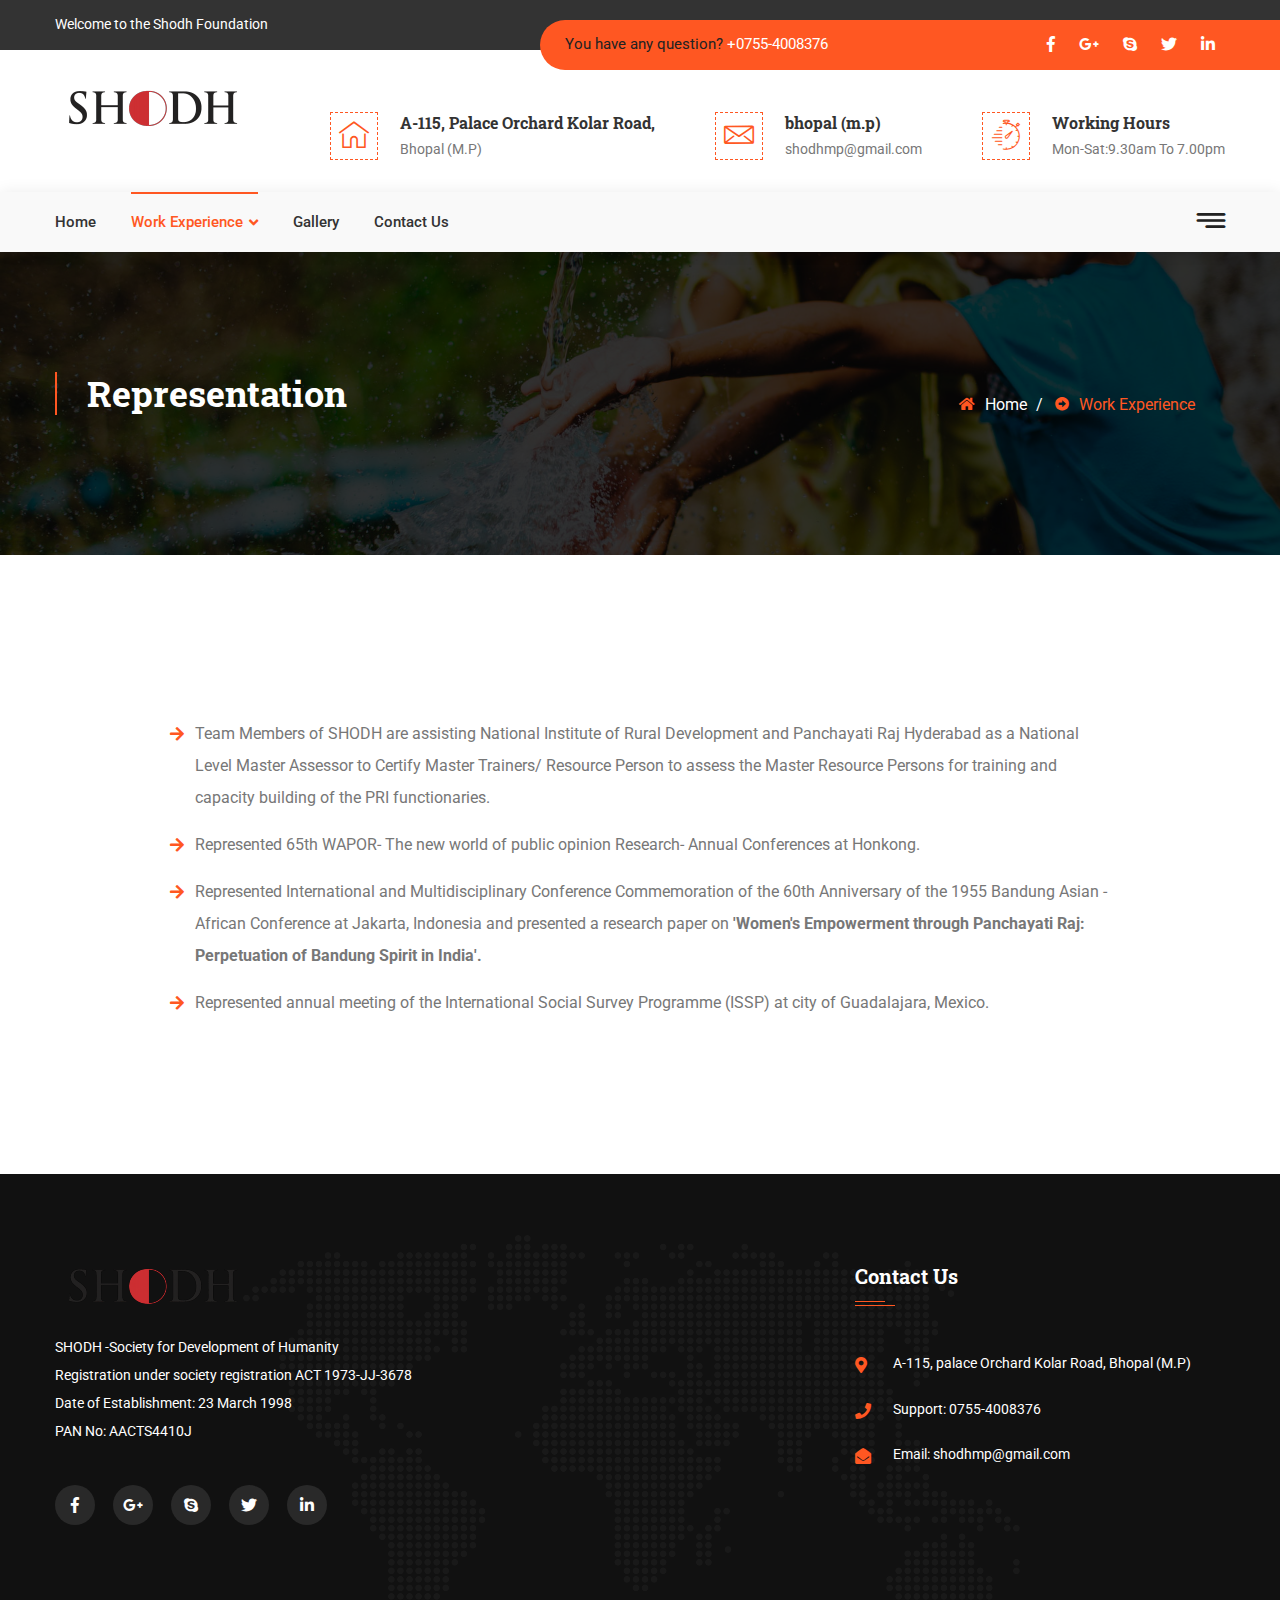
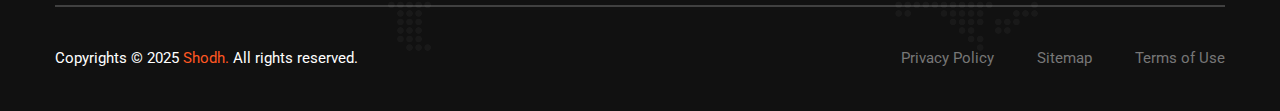
<file: representation.html>
<!DOCTYPE html>
<html>

<!-- Mirrored from expert-themes.com/html/khidmat/events-detail.html by HTTrack Website Copier/3.x [XR&CO'2014], Sat, 28 Jun 2025 11:04:03 GMT -->

<head>
	<meta charset="utf-8">
	<title>Work Experience | Representation</title>
	<!-- Stylesheets -->
	<link href="css/bootstrap.css" rel="stylesheet">
	<link href="css/style.css" rel="stylesheet">
	<link href="css/slick.css" rel="stylesheet">
	<link href="css/responsive.css" rel="stylesheet">
	<!--Color Switcher Mockup-->
	<link href="css/color-switcher-design.css" rel="stylesheet">
	<!--Color Themes-->
	<link id="theme-color-file" href="css/color-themes/default-theme.css" rel="stylesheet">

	<link rel="shortcut icon" href="images/favicon.png" type="image/x-icon">
	<link rel="icon" href="images/favicon.png" type="image/x-icon">

	<!-- Responsive -->
	<meta http-equiv="X-UA-Compatible" content="IE=edge">
	<meta name="viewport" content="width=device-width, initial-scale=1.0, maximum-scale=1.0, user-scalable=0">

	<!--[if lt IE 9]><script src="https://cdnjs.cloudflare.com/ajax/libs/html5shiv/3.7.3/html5shiv.js"></script><![endif]-->
	<!--[if lt IE 9]><script src="js/respond.js"></script><![endif]-->
</head>

<body class="hidden-bar-wrapper">

	<div class="page-wrapper">

		<!-- Preloader -->
		<div class="preloader"></div>

		<!-- Main Header-->
		<header class="main-header">

			<!--Header Top-->
			<div class="header-top">
				<div class="auto-container">
					<div class="row clearfix">
						<!--Top Left-->
						<div class="top-left col-lg-5 col-md-12 col-sm-12">
							<ul>
								<li>Welcome to the Shodh Foundation</li>
							</ul>
						</div>

						<!--Top Right-->
						<div class="top-right col-lg-7 col-md-12 col-sm-12">
							<div class="question">You have any question? <a href="tel:+0755-4008376">+0755-4008376</a>
							</div>
							Social Box
							<ul class="social-box">
								<li><a href="#"><span class="fab fa-facebook-f"></span></a></li>
								<li><a href="#"><span class="fab fa-google-plus-g"></span></a></li>
								<li><a href="#"><span class="fab fa-skype"></span></a></li>
								<li><a href="#"><span class="fab fa-twitter"></span></a></li>
								<li><a href="#"><span class="fab fa-linkedin-in"></span></a></li>
							</ul>
						</div>

					</div>
				</div>
			</div>

			<!--Header-Upper-->
			<div class="header-upper d-none d-md-block">
				<div class="auto-container">
					<div class="clearfix">

						<div class="pull-left logo-box">
							<div class="logo"><a href="index.html"><img src="images/logo-1.png" alt="" title=""></a>
							</div>
						</div>

						<div class="pull-right upper-right">
							<div class="info-outer clearfix">

								<!--Info Box-->
								<div class="upper-column info-box">
									<div class="icon-box"><span class="flaticon-home-1"></span></div>
									<ul>
										<li><span>A-115, palace Orchard Kolar Road,</span> <br>Bhopal (M.P)</li>
									</ul>
								</div>

								<!--Info Box-->
								<div class="upper-column info-box">
									<div class="icon-box"><span class="flaticon-envelope"></span></div>
									<ul>
										<li class="text-lowercase"><span>Bhopal (M.P)</span> <br> shodhmp@gmail.com</li>
									</ul>
								</div>

								<!--Info Box-->
								<div class="upper-column info-box">
									<div class="icon-box"><span class="flaticon-stopwatch"></span></div>
									<ul>
										<li><span>Working Hours</span> <br> Mon-Sat:9.30am to 7.00pm</li>
									</ul>
								</div>

							</div>

						</div>

					</div>

				</div>
			</div>
			<!--End Header Upper-->

			<!--Header Lower-->
			<div class="header-lower">
				<div class="auto-container">
					<div class="nav-outer clearfix">
						<!-- Main Menu -->
						<nav class="main-menu navbar-expand-md">
							<div class="navbar-header">
								<!-- Toggle Button -->
								<button class="navbar-toggler" type="button" data-toggle="collapse"
									data-target="#navbarSupportedContent" aria-controls="navbarSupportedContent"
									aria-expanded="false" aria-label="Toggle navigation">
									<span class="icon-bar"></span>
									<span class="icon-bar"></span>
									<span class="icon-bar"></span>
								</button>
							</div>

							<div class="navbar-collapse collapse clearfix" id="navbarSupportedContent">
								<ul class="navigation clearfix">
									<li><a href="index.html">Home</a></li>
									<li class="dropdown current"><a href="#">Work Experience</a>
										<ul>
											<li><a href="ongoing-actions.html">Ongoing Actions</a></li>
											<li><a href="nabard.html">Association with NABARD</a></li>
											<li><a href="training.html">Training (Capacity enhancement)</a></li>
											<li><a href="planning-survey-study.html">Planning, Survey & Study</a></li>
											<li><a href="evaluation.html">Evaluation </a></li>
											<li><a href="project-execution.html">Project Execution</a></li>
											<li><a href="representation.html">Representation</a></li>
										</ul>
									</li>
									<li><a href="gallery.html">Gallery</a></li>
									<li><a href="contact.html">Contact us</a></li>
								</ul>
							</div>
						</nav>

						<!-- Main Menu End-->
						<div class="outer-box clearfix">
							<!--Search Btn-->
							<!-- <div href="#modal-popup-2" class="navsearch-button xs-modal-popup"><i
                                    class="icon flaticon-magnifying-glass-1"></i></div> -->

							<!-- Main Menu End-->
							<div class="nav-box">
								<div class="nav-btn nav-toggler navSidebar-button"><span
										class="icon flaticon-menu-1"></span></div>
							</div>
						</div>
					</div>
				</div>
			</div>
			<!--End Header Lower-->

			<!--Sticky Header-->
			<div class="sticky-header">
				<div class="auto-container clearfix">
					<!--Logo-->
					<div class="logo pull-left">
						<a href="index.html" class="img-responsive"><img src="images/logo-1.png" alt="" title=""></a>
					</div>

					<!--Right Col-->
					<div class="right-col pull-right">
						<!-- Main Menu -->
						<nav class="main-menu navbar-expand-md">
							<button class="navbar-toggler" type="button" data-toggle="collapse"
								data-target="#navbarSupportedContent1" aria-controls="navbarSupportedContent1"
								aria-expanded="false" aria-label="Toggle navigation">
								<span class="icon-bar"></span>
								<span class="icon-bar"></span>
								<span class="icon-bar"></span>
							</button>

							<div class="navbar-collapse collapse clearfix" id="navbarSupportedContent1">
								<ul class="navigation clearfix">
									<li><a href="index.html">Home</a></li>
									<li class="dropdown current"><a href="#">Work Experience</a>
										<ul>
											<li><a href="ongoing-actions.html">Ongoing Actions</a></li>
											<li><a href="nabard.html">Association with NABARD</a></li>
											<li><a href="training.html">Training (Capacity enhancement)</a></li>
											<li><a href="planning-survey-study.html">Planning, Survey & Study</a></li>
											<li><a href="evaluation.html">Evaluation </a></li>
											<li><a href="project-execution.html">Project Execution</a></li>
											<li><a href="representation.html">Representation</a></li>
										</ul>
									</li>
									<li><a href="gallery.html">Gallery</a></li>
									<li><a href="contact.html">Contact us</a></li>
								</ul>
							</div>
						</nav><!-- Main Menu End-->
					</div>

				</div>
			</div>
			<!--End Sticky Header-->

		</header>
		<!--End Main Header -->

		<!--Page Title-->
		<section class="page-title" style="background-image:url(images/background/12.jpg);">
			<div class="auto-container">
				<div class="row clearfix">
					<!--Title -->
					<div class="title-column col-lg-6 col-md-12 col-sm-12">
						<h1>Representation</h1>
					</div>
					<!--Bread Crumb -->
					<div class="breadcrumb-column col-lg-6 col-md-12 col-sm-12">
						<ul class="bread-crumb clearfix">
							<li><a href="index.html"><span class="icon fas fa-home"></span> Home</a></li>
							<li class="active"><span class="icon fas fa-arrow-alt-circle-right"></span> Work Experience
							</li>
						</ul>
					</div>
				</div>
			</div>
		</section>
		<!--End Page Title-->

		<!-- Events Detail Section -->
		<div class="events-detail-section">
			<div class="auto-container">
				<div class="inner-container">
					<!-- <div class="upper-image">
						<img src="images/resource/event-7.jpg" alt="" />
					</div> -->
					<div class="lower-section">
						<!-- <h2>Ongoing actions </h2> -->
						<!-- <div class="text">
								<p>Sed ut perspiciatis unde omnis iste natus error sit volupt atem accusantium
									doloremque
									laudantium. Lorem ipsum dolor sit amet, consectetur adipiscing elit, sed do eiusmod
									tempor incididunt ut labore et dolore magna aliqua. Ut enim ad minim veniam, quis
									nostrud exercitation ullamco laboris.</p>
								<p>Ut aliquip ex ea commodo consequat. Duis aute irure dolor in reprehenderit in
									voluptate
									velit esse cillum dolore eu fugiat nulla pariatur.sed do eiusmod tempor incididunt
									ut
									labore et dolore magna aliqua. Ut enim ad minim veniam, quis nostrud exercitation
									ullamco laboris.</p>
								<p>Duis sed odio sit amet nibh vulputate cursus a sit amet mauris. Morbi accumsan ipsum
									velit. Nam nec tellus a odio tincidunt auctor a ornare odio. Sed non mauris vitae
									erat
									consequat auctor eu in elit. Class aptent taciti sociosqu ad litora torquent per
									conubia
									nostra, per inceptos himenaeos. Mauris in erat justo. Nullam ac urna eu felis
									dapibus
									condimentum sit amet a augue. Sed non neque elit. Sed ut imperdiet nisi. Proin
									condimentum fermentum nunc. Etiam pharetra, erat sed fermentum feugiat, velit mauris
									egestas quam, ut aliquam massa nisl quis neque. Suspendisse in orci enim.</p>
							</div> -->
						<!-- Two Column -->
						<div class="two-column">
							<div class="row clearfix">
								<div class="column col-lg-12 col-md-12 col-sm-12">
									<ul class="list-style-three">
										<li>Team Members of SHODH are assisting National Institute of Rural Development
											and Panchayati Raj Hyderabad as a National Level Master Assessor to Certify
											Master Trainers/ Resource Person to assess the Master Resource Persons for
											training and capacity building of the PRI functionaries. </li>
										<li>Represented 65th WAPOR- The new world of public opinion Research- Annual
											Conferences at Honkong.</li>
										<li>Represented International and Multidisciplinary Conference Commemoration of
											the 60th Anniversary of the 1955 Bandung Asian - African Conference at
											Jakarta, Indonesia and presented a research paper on
											<strong>
												'Women's Empowerment through Panchayati Raj: Perpetuation of
												Bandung Spirit in India'.
											</strong>
										</li>
										<li>Represented annual meeting of the International Social Survey Programme
											(ISSP) at city of Guadalajara, Mexico.
										</li>
									</ul>
								</div>
								<!-- <div class="column col-lg-6 col-md-12 col-sm-12">
										<div class="image">
											<img src="images/resource/event-8.jpg" alt="" />
										</div>
									</div> -->
							</div>
						</div>
					</div>
				</div>
			</div>
		</div>
		<!-- End Events Detail Section -->

		<!--Main Footer-->
		<footer class="main-footer" style="background-image:url(images/background/map-pattern.png)">
			<div class="auto-container">
				<!--Widgets Section-->
				<div class="widgets-section">
					<div class="row clearfix">

						<!--Footer Column-->
						<div class="footer-column col-lg-4 col-md-6 col-sm-12">
							<div class="footer-widget logo-widget">
								<div class="logo">
									<a href="index.html"><img src="images/logo-1.png" alt="" /></a>
								</div>
								<div class="text">SHODH -Society for Development of Humanity<br />
									Registration under society registration ACT 1973-JJ-3678<br />
									Date of Establishment: 23 March 1998<br />
									PAN No: AACTS4410J
								</div>
								<!--Social Box-->
								<ul class="social-box">
									<li><a href="#"><span class="fab fa-facebook-f"></span></a></li>
									<li><a href="#"><span class="fab fa-google-plus-g"></span></a></li>
									<li><a href="#"><span class="fab fa-skype"></span></a></li>
									<li><a href="#"><span class="fab fa-twitter"></span></a></li>
									<li><a href="#"><span class="fab fa-linkedin-in"></span></a></li>
								</ul>
							</div>
						</div>

						<!--Footer Column-->
						<div class="footer-column col-lg-4 col-md-6 col-sm-12">
							<!-- <div class="footer-widget news-widget">
                                <h2>Recent Posts</h2>

                                <article class="post">
                                    <figure class="post-thumb"><a href="blog-single.html"><img
                                                src="images/resource/news-thumb-1.jpg" alt=""></a></figure>
                                    <div class="text"><a href="blog-single.html">Feeding for the poor people help these
                                            life.</a></div>
                                    <div class="post-info">12 Dec, 2023</div>
                                </article>

                                <article class="post">
                                    <figure class="post-thumb"><a href="blog-single.html"><img
                                                src="images/resource/news-thumb-2.jpg" alt=""></a></figure>
                                    <div class="text"><a href="blog-single.html">Take care of children for the greate
                                            serving</a></div>
                                    <div class="post-info">12 Dec, 2023</div>
                                </article>

                            </div> -->
						</div>

						<!--Footer Column-->
						<div class="footer-column col-lg-4 col-md-6 col-sm-12">
							<div class="footer-widget info-widget">
								<h2>Contact Us</h2>
								<ul class="list-style-one">
									<li><span class="icon fas fa-map-marker-alt"></span> A-115, palace Orchard Kolar
										Road, Bhopal (M.P)</li>
									<li><span class="icon fas fa-phone"></span>Support: <a href="tel:+0755-4008376">
											0755-4008376</a></li>
									<li><span class="icon fas fa-envelope-open"></span>Email: <a
											href="mailto:shodhmp@gmail.com">shodhmp@gmail.com</a></li>
								</ul>
								<!--Emailed Form-->
								<!-- <div class="emailed-form">
                                    <form method="post" action="/index.html">
                                        <div class="form-group">
                                            <input type="email" name="email" value="" placeholder="Enter Email"
                                                required>
                                            <button type="submit" class="theme-btn">submit</button>
                                        </div>
                                    </form>
                                </div> -->
							</div>
						</div>

					</div>
				</div>

				<!-- Footer Bottom -->
				<div class="footer-bottom">
					<div class="clearfix">
						<div class="pull-left">
							<div class="copyright">Copyrights © 2025 <a href="index.html">Shodh.</a> All rights
								reserved.</div>
						</div>
						<div class="pull-right">
							<ul class="footer-nav">
								<li><a href="#">Privacy Policy</a></li>
								<li><a href="#">Sitemap</a></li>
								<li><a href="#">Terms of Use</a></li>
							</ul>
						</div>
					</div>
				</div>

			</div>
		</footer>

	</div>
	<!--End pagewrapper-->

	<!--Scroll to top-->
	<div class="scroll-to-top scroll-to-target" data-target="html"><span class="fa fa-arrow-up"></span></div>

	<div class="xs-sidebar-group info-group">
		<div class="xs-overlay xs-bg-black"></div>
		<div class="xs-sidebar-widget">
			<div class="sidebar-widget-container">
				<div class="widget-heading">
					<a href="#" class="close-side-widget">
						X
					</a>
				</div>
				<div class="sidebar-textwidget">

					<!-- Sidebar Info Content -->
					<div class="sidebar-info-contents">
						<div class="content-inner">
							<div class="logo">
								<a href="index.html"><img src="images/logo-1.png" alt="" /></a>
							</div>
							<div class="content-box">
								<h2>About Us</h2>
								<p class="text">SHODH (Society for development of Humanity) was founded in the year 1998
									by a group of professionals committed to social transformation..</p>
								<!-- <a href="#" class="theme-btn btn-style-three"><i>Consultation</i></a> -->
							</div>
							<div class="contact-info">
								<h2>Contact Info</h2>
								<ul class="list-style-one">
									<li><span class="icon flaticon-map-1"></span> A-115, palace Orchard Kolar Road,
										Bhopal (M.P)</li>
									<li><span class="icon flaticon-telephone"></span>0755-4008376</li>
									<li><span class="icon flaticon-message-1"></span>shodhmp@gmail.com</li>
									<li><span class="icon flaticon-timetable"></span>Week Days: 09.00 to 18.00 Sunday:
										Closed</li>
								</ul>
							</div>
							<!-- Social Box -->
							<ul class="social-box">
								<li class="facebook"><a href="#" class="fab fa-facebook-f"></a></li>
								<li class="twitter"><a href="#" class="fab fa-twitter"></a></li>
								<li class="linkedin"><a href="#" class="fab fa-linkedin-in"></a></li>
								<li class="instagram"><a href="#" class="fab fa-instagram"></a></li>
								<li class="youtube"><a href="#" class="fab fa-youtube"></a></li>
							</ul>
						</div>
					</div>

				</div>
			</div>
		</div>
	</div>
	<!-- END sidebar widget item -->

	<!-- xs modal -->
	<div class="zoom-anim-dialog mfp-hide modal-searchPanel" id="modal-popup-2">
		<div class="xs-search-panel">
			<form action="#" method="POST" class="xs-search-group">
				<input type="search" class="form-control" name="search" id="search" placeholder="Search">
				<button type="submit" class="search-button"><i class="icon icon-search"></i></button>
			</form>
		</div>
	</div><!-- End xs modal -->
	<!-- end language switcher strart -->
	<script src="js/jquery.js"></script>
	<script src="js/popper.min.js"></script>
	<script src="js/bootstrap.min.js"></script>
	<script src="js/jquery.mCustomScrollbar.concat.min.js"></script>
	<script src="js/jquery.fancybox.js"></script>
	<script src="js/appear.js"></script>
	<script src="js/owl.js"></script>
	<script src="js/wow.js"></script>
	<script src="js/nav-tool.js"></script>
	<script src="js/jquery.magnific-popup.min.js"></script>
	<script src="js/main.js"></script>
	<script src="js/slick.js"></script>
	<script src="js/jquery.countdown.js"></script>
	<script src="js/jquery-ui.js"></script>
	<script src="js/script.js"></script>
	<script src="js/color-settings.js"></script>

</body>

<!-- Mirrored from expert-themes.com/html/khidmat/events-detail.html by HTTrack Website Copier/3.x [XR&CO'2014], Sat, 28 Jun 2025 11:04:05 GMT -->

</html>
</file>
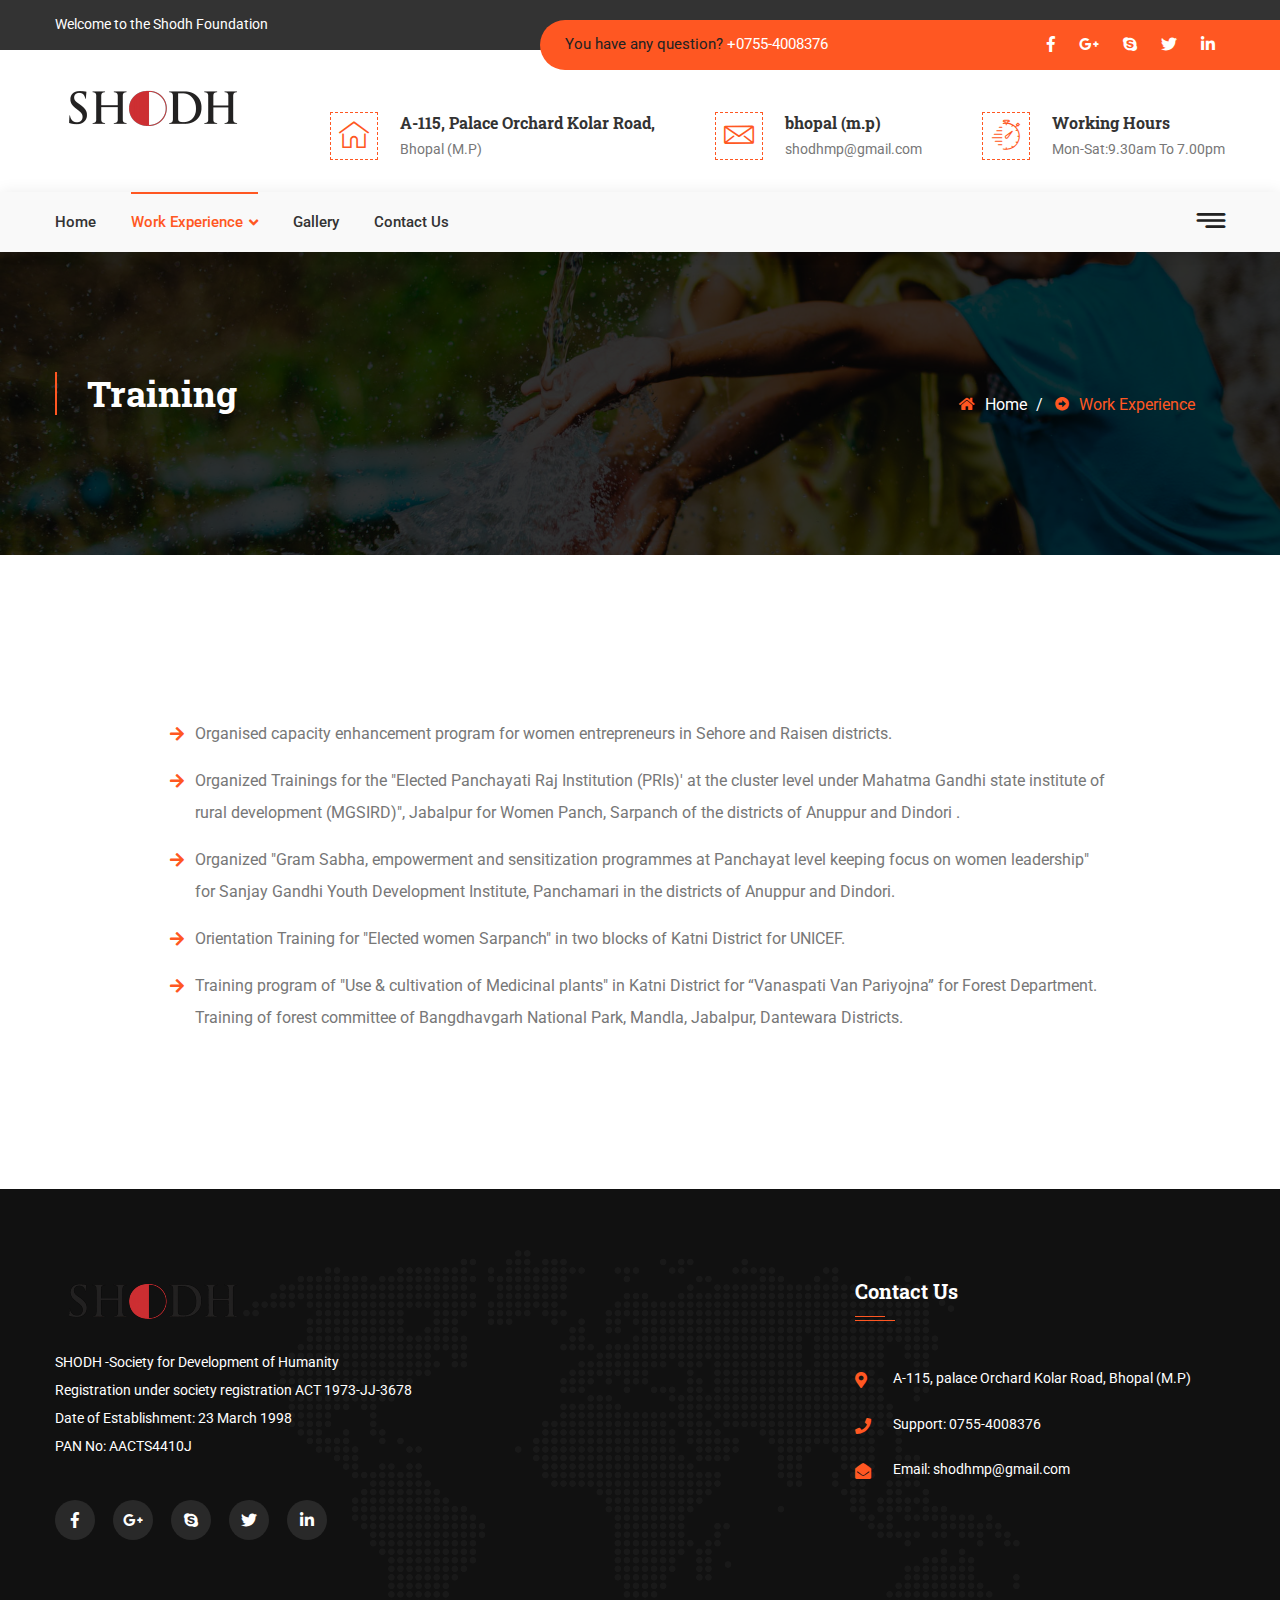
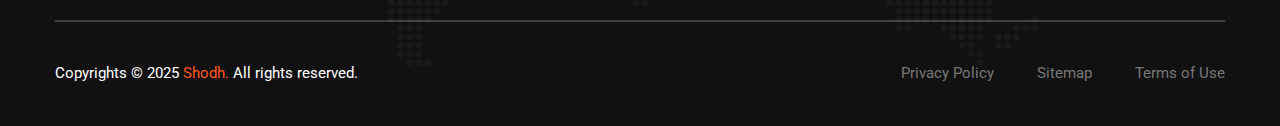
<file: training.html>
<!DOCTYPE html>
<html>

<!-- Mirrored from expert-themes.com/html/khidmat/events-detail.html by HTTrack Website Copier/3.x [XR&CO'2014], Sat, 28 Jun 2025 11:04:03 GMT -->

<head>
	<meta charset="utf-8">
	<title>Work Experience | Training</title>
	<!-- Stylesheets -->
	<link href="css/bootstrap.css" rel="stylesheet">
	<link href="css/style.css" rel="stylesheet">
	<link href="css/slick.css" rel="stylesheet">
	<link href="css/responsive.css" rel="stylesheet">
	<!--Color Switcher Mockup-->
	<link href="css/color-switcher-design.css" rel="stylesheet">
	<!--Color Themes-->
	<link id="theme-color-file" href="css/color-themes/default-theme.css" rel="stylesheet">

	<link rel="shortcut icon" href="images/favicon.png" type="image/x-icon">
	<link rel="icon" href="images/favicon.png" type="image/x-icon">

	<!-- Responsive -->
	<meta http-equiv="X-UA-Compatible" content="IE=edge">
	<meta name="viewport" content="width=device-width, initial-scale=1.0, maximum-scale=1.0, user-scalable=0">

	<!--[if lt IE 9]><script src="https://cdnjs.cloudflare.com/ajax/libs/html5shiv/3.7.3/html5shiv.js"></script><![endif]-->
	<!--[if lt IE 9]><script src="js/respond.js"></script><![endif]-->
</head>

<body class="hidden-bar-wrapper">

	<div class="page-wrapper">

		<!-- Preloader -->
		<div class="preloader"></div>

		<!-- Main Header-->
		<header class="main-header">

			<!--Header Top-->
			<div class="header-top">
				<div class="auto-container">
					<div class="row clearfix">
						<!--Top Left-->
						<div class="top-left col-lg-5 col-md-12 col-sm-12">
							<ul>
								<li>Welcome to the Shodh Foundation</li>
							</ul>
						</div>

						<!--Top Right-->
						<div class="top-right col-lg-7 col-md-12 col-sm-12">
							<div class="question">You have any question? <a href="tel:+0755-4008376">+0755-4008376</a>
							</div>
							Social Box
							<ul class="social-box">
								<li><a href="#"><span class="fab fa-facebook-f"></span></a></li>
								<li><a href="#"><span class="fab fa-google-plus-g"></span></a></li>
								<li><a href="#"><span class="fab fa-skype"></span></a></li>
								<li><a href="#"><span class="fab fa-twitter"></span></a></li>
								<li><a href="#"><span class="fab fa-linkedin-in"></span></a></li>
							</ul>
						</div>

					</div>
				</div>
			</div>

			<!--Header-Upper-->
			<div class="header-upper d-none d-md-block">
				<div class="auto-container">
					<div class="clearfix">

						<div class="pull-left logo-box">
							<div class="logo"><a href="index.html"><img src="images/logo-1.png" alt="" title=""></a>
							</div>
						</div>

						<div class="pull-right upper-right">
							<div class="info-outer clearfix">

								<!--Info Box-->
								<div class="upper-column info-box">
									<div class="icon-box"><span class="flaticon-home-1"></span></div>
									<ul>
										<li><span>A-115, palace Orchard Kolar Road,</span> <br>Bhopal (M.P)</li>
									</ul>
								</div>

								<!--Info Box-->
								<div class="upper-column info-box">
									<div class="icon-box"><span class="flaticon-envelope"></span></div>
									<ul>
										<li class="text-lowercase"><span>Bhopal (M.P)</span> <br> shodhmp@gmail.com</li>
									</ul>
								</div>

								<!--Info Box-->
								<div class="upper-column info-box">
									<div class="icon-box"><span class="flaticon-stopwatch"></span></div>
									<ul>
										<li><span>Working Hours</span> <br> Mon-Sat:9.30am to 7.00pm</li>
									</ul>
								</div>

							</div>

						</div>

					</div>

				</div>
			</div>
			<!--End Header Upper-->

			<!--Header Lower-->
			<div class="header-lower">
				<div class="auto-container">
					<div class="nav-outer clearfix">
						<!-- Main Menu -->
						<nav class="main-menu navbar-expand-md">
							<div class="navbar-header">
								<!-- Toggle Button -->
								<button class="navbar-toggler" type="button" data-toggle="collapse"
									data-target="#navbarSupportedContent" aria-controls="navbarSupportedContent"
									aria-expanded="false" aria-label="Toggle navigation">
									<span class="icon-bar"></span>
									<span class="icon-bar"></span>
									<span class="icon-bar"></span>
								</button>
							</div>

							<div class="navbar-collapse collapse clearfix" id="navbarSupportedContent">
								<ul class="navigation clearfix">
									<li><a href="index.html">Home</a></li>
									<li class="dropdown current"><a href="#">Work Experience</a>
										<ul>
											<li><a href="ongoing-actions.html">Ongoing Actions</a></li>
											<li><a href="nabard.html">Association with NABARD</a></li>
											<li><a href="training.html">Training (Capacity enhancement)</a></li>
											<li><a href="planning-survey-study.html">Planning, Survey & Study</a></li>
											<li><a href="evaluation.html">Evaluation </a></li>
											<li><a href="project-execution.html">Project Execution</a></li>
											<li><a href="representation.html">Representation</a></li>
										</ul>
									</li>
									<li><a href="gallery.html">Gallery</a></li>
									<li><a href="contact.html">Contact us</a></li>
								</ul>
							</div>
						</nav>

						<!-- Main Menu End-->
						<div class="outer-box clearfix">
							<!--Search Btn-->
							<!-- <div href="#modal-popup-2" class="navsearch-button xs-modal-popup"><i
                                    class="icon flaticon-magnifying-glass-1"></i></div> -->

							<!-- Main Menu End-->
							<div class="nav-box">
								<div class="nav-btn nav-toggler navSidebar-button"><span
										class="icon flaticon-menu-1"></span></div>
							</div>
						</div>
					</div>
				</div>
			</div>
			<!--End Header Lower-->

			<!--Sticky Header-->
			<div class="sticky-header">
				<div class="auto-container clearfix">
					<!--Logo-->
					<div class="logo pull-left">
						<a href="index.html" class="img-responsive"><img src="images/logo-1.png" alt="" title=""></a>
					</div>

					<!--Right Col-->
					<div class="right-col pull-right">
						<!-- Main Menu -->
						<nav class="main-menu navbar-expand-md">
							<button class="navbar-toggler" type="button" data-toggle="collapse"
								data-target="#navbarSupportedContent1" aria-controls="navbarSupportedContent1"
								aria-expanded="false" aria-label="Toggle navigation">
								<span class="icon-bar"></span>
								<span class="icon-bar"></span>
								<span class="icon-bar"></span>
							</button>

							<div class="navbar-collapse collapse clearfix" id="navbarSupportedContent1">
								<ul class="navigation clearfix">
									<li><a href="index.html">Home</a></li>
									<li class="dropdown current"><a href="#">Work Experience</a>
										<ul>
											<li><a href="ongoing-actions.html">Ongoing Actions</a></li>
											<li><a href="nabard.html">Association with NABARD</a></li>
											<li><a href="training.html">Training (Capacity enhancement)</a></li>
											<li><a href="planning-survey-study.html">Planning, Survey & Study</a></li>
											<li><a href="evaluation.html">Evaluation </a></li>
											<li><a href="project-execution.html">Project Execution</a></li>
											<li><a href="representation.html">Representation</a></li>
										</ul>
									</li>
									<li><a href="gallery.html">Gallery</a></li>
									<li><a href="contact.html">Contact us</a></li>
								</ul>
							</div>
						</nav><!-- Main Menu End-->
					</div>

				</div>
			</div>
			<!--End Sticky Header-->

		</header>
		<!--End Main Header -->

		<!--Page Title-->
		<section class="page-title" style="background-image:url(images/background/12.jpg);">
			<div class="auto-container">
				<div class="row clearfix">
					<!--Title -->
					<div class="title-column col-lg-6 col-md-12 col-sm-12">
						<h1>Training</h1>
					</div>
					<!--Bread Crumb -->
					<div class="breadcrumb-column col-lg-6 col-md-12 col-sm-12">
						<ul class="bread-crumb clearfix">
							<li><a href="index.html"><span class="icon fas fa-home"></span> Home</a></li>
							<li class="active"><span class="icon fas fa-arrow-alt-circle-right"></span> Work Experience
							</li>
						</ul>
					</div>
				</div>
			</div>
		</section>
		<!--End Page Title-->

		<!-- Events Detail Section -->
		<div class="events-detail-section">
			<div class="auto-container">
				<div class="inner-container">
					<!-- <div class="upper-image">
						<img src="images/resource/event-7.jpg" alt="" />
					</div> -->
					<div class="lower-section">
						<!-- <h2>Ongoing actions </h2> -->
						<!-- <div class="text">
								<p>Sed ut perspiciatis unde omnis iste natus error sit volupt atem accusantium
									doloremque
									laudantium. Lorem ipsum dolor sit amet, consectetur adipiscing elit, sed do eiusmod
									tempor incididunt ut labore et dolore magna aliqua. Ut enim ad minim veniam, quis
									nostrud exercitation ullamco laboris.</p>
								<p>Ut aliquip ex ea commodo consequat. Duis aute irure dolor in reprehenderit in
									voluptate
									velit esse cillum dolore eu fugiat nulla pariatur.sed do eiusmod tempor incididunt
									ut
									labore et dolore magna aliqua. Ut enim ad minim veniam, quis nostrud exercitation
									ullamco laboris.</p>
								<p>Duis sed odio sit amet nibh vulputate cursus a sit amet mauris. Morbi accumsan ipsum
									velit. Nam nec tellus a odio tincidunt auctor a ornare odio. Sed non mauris vitae
									erat
									consequat auctor eu in elit. Class aptent taciti sociosqu ad litora torquent per
									conubia
									nostra, per inceptos himenaeos. Mauris in erat justo. Nullam ac urna eu felis
									dapibus
									condimentum sit amet a augue. Sed non neque elit. Sed ut imperdiet nisi. Proin
									condimentum fermentum nunc. Etiam pharetra, erat sed fermentum feugiat, velit mauris
									egestas quam, ut aliquam massa nisl quis neque. Suspendisse in orci enim.</p>
							</div> -->
						<!-- Two Column -->
						<div class="two-column">
							<div class="row clearfix">
								<div class="column col-lg-12 col-md-12 col-sm-12">
									<ul class="list-style-three">
										<li>Organised capacity enhancement program for women entrepreneurs in Sehore and
											Raisen districts. </li>
										<li>Organized Trainings for the "Elected Panchayati Raj Institution (PRIs)' at
											the cluster level under Mahatma Gandhi state institute of rural development
											(MGSIRD)", Jabalpur for Women Panch, Sarpanch of the districts of Anuppur
											and Dindori .</li>
										<li>Organized "Gram Sabha, empowerment and sensitization programmes at Panchayat
											level keeping focus on women leadership" for Sanjay Gandhi Youth Development
											Institute, Panchamari in the districts of Anuppur and Dindori. </li>
										<li>Orientation Training for "Elected women Sarpanch" in two blocks of Katni
											District for UNICEF.
										</li>
										<li>Training program of "Use & cultivation of Medicinal plants" in Katni
											District for “Vanaspati Van Pariyojna” for Forest Department. Training of
											forest committee of Bangdhavgarh National Park, Mandla, Jabalpur, Dantewara
											Districts.
										</li>
									</ul>
								</div>
								<!-- <div class="column col-lg-6 col-md-12 col-sm-12">
										<div class="image">
											<img src="images/resource/event-8.jpg" alt="" />
										</div>
									</div> -->
							</div>
						</div>
					</div>
				</div>
			</div>
		</div>
		<!-- End Events Detail Section -->

		<!--Main Footer-->
		<footer class="main-footer" style="background-image:url(images/background/map-pattern.png)">
			<div class="auto-container">
				<!--Widgets Section-->
				<div class="widgets-section">
					<div class="row clearfix">

						<!--Footer Column-->
						<div class="footer-column col-lg-4 col-md-6 col-sm-12">
							<div class="footer-widget logo-widget">
								<div class="logo">
									<a href="index.html"><img src="images/logo-1.png" alt="" /></a>
								</div>
								<div class="text">SHODH -Society for Development of Humanity<br />
									Registration under society registration ACT 1973-JJ-3678<br />
									Date of Establishment: 23 March 1998<br />
									PAN No: AACTS4410J
								</div>
								<!--Social Box-->
								<ul class="social-box">
									<li><a href="#"><span class="fab fa-facebook-f"></span></a></li>
									<li><a href="#"><span class="fab fa-google-plus-g"></span></a></li>
									<li><a href="#"><span class="fab fa-skype"></span></a></li>
									<li><a href="#"><span class="fab fa-twitter"></span></a></li>
									<li><a href="#"><span class="fab fa-linkedin-in"></span></a></li>
								</ul>
							</div>
						</div>

						<!--Footer Column-->
						<div class="footer-column col-lg-4 col-md-6 col-sm-12">
							<!-- <div class="footer-widget news-widget">
                                <h2>Recent Posts</h2>

                                <article class="post">
                                    <figure class="post-thumb"><a href="blog-single.html"><img
                                                src="images/resource/news-thumb-1.jpg" alt=""></a></figure>
                                    <div class="text"><a href="blog-single.html">Feeding for the poor people help these
                                            life.</a></div>
                                    <div class="post-info">12 Dec, 2023</div>
                                </article>

                                <article class="post">
                                    <figure class="post-thumb"><a href="blog-single.html"><img
                                                src="images/resource/news-thumb-2.jpg" alt=""></a></figure>
                                    <div class="text"><a href="blog-single.html">Take care of children for the greate
                                            serving</a></div>
                                    <div class="post-info">12 Dec, 2023</div>
                                </article>

                            </div> -->
						</div>

						<!--Footer Column-->
						<div class="footer-column col-lg-4 col-md-6 col-sm-12">
							<div class="footer-widget info-widget">
								<h2>Contact Us</h2>
								<ul class="list-style-one">
									<li><span class="icon fas fa-map-marker-alt"></span> A-115, palace Orchard Kolar
										Road, Bhopal (M.P)</li>
									<li><span class="icon fas fa-phone"></span>Support: <a href="tel:+0755-4008376">
											0755-4008376</a></li>
									<li><span class="icon fas fa-envelope-open"></span>Email: <a
											href="mailto:shodhmp@gmail.com">shodhmp@gmail.com</a></li>
								</ul>
								<!--Emailed Form-->
								<!-- <div class="emailed-form">
                                    <form method="post" action="/index.html">
                                        <div class="form-group">
                                            <input type="email" name="email" value="" placeholder="Enter Email"
                                                required>
                                            <button type="submit" class="theme-btn">submit</button>
                                        </div>
                                    </form>
                                </div> -->
							</div>
						</div>

					</div>
				</div>

				<!-- Footer Bottom -->
				<div class="footer-bottom">
					<div class="clearfix">
						<div class="pull-left">
							<div class="copyright">Copyrights © 2025 <a href="index.html">Shodh.</a> All rights
								reserved.</div>
						</div>
						<div class="pull-right">
							<ul class="footer-nav">
								<li><a href="#">Privacy Policy</a></li>
								<li><a href="#">Sitemap</a></li>
								<li><a href="#">Terms of Use</a></li>
							</ul>
						</div>
					</div>
				</div>

			</div>
		</footer>

	</div>
	<!--End pagewrapper-->

	<!--Scroll to top-->
	<div class="scroll-to-top scroll-to-target" data-target="html"><span class="fa fa-arrow-up"></span></div>

	<div class="xs-sidebar-group info-group">
		<div class="xs-overlay xs-bg-black"></div>
		<div class="xs-sidebar-widget">
			<div class="sidebar-widget-container">
				<div class="widget-heading">
					<a href="#" class="close-side-widget">
						X
					</a>
				</div>
				<div class="sidebar-textwidget">

					<!-- Sidebar Info Content -->
					<div class="sidebar-info-contents">
						<div class="content-inner">
							<div class="logo">
								<a href="index.html"><img src="images/logo-1.png" alt="" /></a>
							</div>
							<div class="content-box">
								<h2>About Us</h2>
								<p class="text">SHODH (Society for development of Humanity) was founded in the year 1998
									by a group of professionals committed to social transformation..</p>
								<!-- <a href="#" class="theme-btn btn-style-three"><i>Consultation</i></a> -->
							</div>
							<div class="contact-info">
								<h2>Contact Info</h2>
								<ul class="list-style-one">
									<li><span class="icon flaticon-map-1"></span> A-115, palace Orchard Kolar Road,
										Bhopal (M.P)</li>
									<li><span class="icon flaticon-telephone"></span>0755-4008376</li>
									<li><span class="icon flaticon-message-1"></span>shodhmp@gmail.com</li>
									<li><span class="icon flaticon-timetable"></span>Week Days: 09.00 to 18.00 Sunday:
										Closed</li>
								</ul>
							</div>
							<!-- Social Box -->
							<ul class="social-box">
								<li class="facebook"><a href="#" class="fab fa-facebook-f"></a></li>
								<li class="twitter"><a href="#" class="fab fa-twitter"></a></li>
								<li class="linkedin"><a href="#" class="fab fa-linkedin-in"></a></li>
								<li class="instagram"><a href="#" class="fab fa-instagram"></a></li>
								<li class="youtube"><a href="#" class="fab fa-youtube"></a></li>
							</ul>
						</div>
					</div>

				</div>
			</div>
		</div>
	</div>
	<!-- END sidebar widget item -->

	<!-- xs modal -->
	<div class="zoom-anim-dialog mfp-hide modal-searchPanel" id="modal-popup-2">
		<div class="xs-search-panel">
			<form action="#" method="POST" class="xs-search-group">
				<input type="search" class="form-control" name="search" id="search" placeholder="Search">
				<button type="submit" class="search-button"><i class="icon icon-search"></i></button>
			</form>
		</div>
	</div><!-- End xs modal -->
	<!-- end language switcher strart -->
	<script src="js/jquery.js"></script>
	<script src="js/popper.min.js"></script>
	<script src="js/bootstrap.min.js"></script>
	<script src="js/jquery.mCustomScrollbar.concat.min.js"></script>
	<script src="js/jquery.fancybox.js"></script>
	<script src="js/appear.js"></script>
	<script src="js/owl.js"></script>
	<script src="js/wow.js"></script>
	<script src="js/nav-tool.js"></script>
	<script src="js/jquery.magnific-popup.min.js"></script>
	<script src="js/main.js"></script>
	<script src="js/slick.js"></script>
	<script src="js/jquery.countdown.js"></script>
	<script src="js/jquery-ui.js"></script>
	<script src="js/script.js"></script>
	<script src="js/color-settings.js"></script>

</body>

<!-- Mirrored from expert-themes.com/html/khidmat/events-detail.html by HTTrack Website Copier/3.x [XR&CO'2014], Sat, 28 Jun 2025 11:04:05 GMT -->

</html>
</file>
<file: css/responsive.css>
/* Buliten HTML Template*/



@media only screen and (max-width: 5000px){

	.page-wrapper{

		overflow:hidden;	

	}

}



@media only screen and (max-width: 1600px){

	

}





@media only screen and (max-width: 1340px){



	.page-wrapper{

		overflow:hidden;	

	}

	

}



@media only screen and (max-width: 1140px){

	

	.main-header{

		margin:0px !important;

	}

	

	.gallery-block .inner-box .overlay-box h3,

	.call-to-action h3{

		font-size:20px;

	}

	

	.team-block .inner-box .content-column .inner-column{

		padding:15px 30px 15px 15px;

	}

	

	.news-block-three .inner-box .lower-content h3{

		font-size:19px;

	}

	

	.team-block .inner-box .content-column .text{

		line-height:1.7em;

	}

	

	.main-header .info-box{

		margin-right:25px;

		padding-left:60px;

	}

	

	.header-top-two .top-left ul li{

		margin-right:15px;

	}

	

	.main-footer .footer-info-section .info-block .inner .text{

		font-size:13px;

	}

	

	.commingsoon-section .left-column .inner-column{

		padding:100px 120px 100px 0px;

	}

	

	.main-header.header-style-three .header-upper .upper-right{

		padding-top:0px;

		padding-bottom:15px;

	}

	

	.commingsoon-section .right-column .inner-column{

		padding-left:60px;

	}

	

	.main-slider .slide.style-two{

		padding-top:150px;

	}

	

	.pricing-section .title-column .inner-column{

		padding-right:15px;

	}

	

	.welcome-section .content-column .inner-column .counter-box{

		margin-top:25px;

	}

	

	.project-block .inner-box .content-column .inner-column h3{

		font-size:20px;

	}

	

	.page-wrapper{

		overflow:hidden;	

	}

	

	.service-single .inner-box .lower-content .two-column .list-style-two{

		margin-top:25px;

	}

	

	.main-menu .navigation > li{

		margin-right:25px;

	}

	

	.main-header .info-box strong{

		font-size:13px;

	}

	

	.main-header .header-upper .upper-right .header-lower::after{

		left:0px;

	}

	

	.main-slider .owl-dots,

	.main-slider .mouse-btn-down,

	.main-slider .left-title,

	.main-header .header-upper .upper-right::before,

	.header-style-two .nav-outer::before,

	.choice-section .image-column .inner-column .image::before,

	.header-style-two .nav-outer .side-curve{

		display:none;

	}

	

	.main-header.header-style-two .outer-box{

		display:block;

		margin-left:30px;

	}

	

	.main-header .outer-box .buttons-box .theme-btn{

		font-size:16px;

	}

	

	.main-header .outer-box .option-box > li{

		margin-left:15px;

	}

	

	.main-header.header-style-two .outer-box .option-box{

		margin-right:0px;

	}

	

	.choice-section .content-column .inner-column{

		padding-left:0px;

		padding-top:0px;

	}

	

	.main-header .header-upper .upper-right{

		padding-left:0px;

		padding-top:50px;

	}

	

	.default-section .form-column .inner-column{

		padding-left:15px;

	}

	

	.shop-form .billing-inner{

		padding-right:0px;

	}

	

	.news-block .inner-box .content-column .post-info li{

		margin-right:10px;

	}

	

	.news-block .inner-box .content-column .column-inner h3{

		font-size:19px;

	}

	

	.main-slider .slide{

		padding:150px 0px;

	}

	

	.causes-block .inner-box .lower-content .btns-box .theme-btn{

		padding:13px 26px;

		font-size:16px;

		border:none;

	}

	

	.urgent-causes-section .donate-column .inner-column{

		padding-left:0px;

	}

	

	.fluid-section-one .content-column .content-box{

		padding-left:30px;

	}

	

	.clients-section .outer-container{

		padding:0px 15px;

	}

	

	.popular-causes-section{

		padding-bottom:80px;

	}

	

	.goal-section .row{

		margin:0px -15px;

	}

	

	.goal-section .goal-block{

		padding:0px 15px;

	}

	

	.article-section .owl-nav .owl-next{

		right:15px;

		color:#ffffff;

	}

	

	.article-section .owl-nav .owl-prev{

		left:15px;

		color:#ffffff;

	}

	.main-menu .navigation > li > .mega-menu{

		-webkit-transform: scaleY(1);

		-moz-transform: scaleY(1);

		-ms-transform: scaleY(1);

		-o-transform: scaleY(1);

		transform: scaleY(1);

	}

	

	.main-menu .navigation > li .mega-menu-bar h3{

		font-size:16px;	

	}

	

	.main-menu .navigation > li .mega-menu-bar .column > ul > li > a{

		font-size:15px;	

	}

	

	

}



@media only screen and (min-width: 768px){

	.main-menu .navigation > li > ul,

	.main-menu .navigation > li > ul > li > ul,

	.main-menu .navigation > li > .mega-menu{

		display:block !important;

		visibility:hidden;

		opacity:0;

	}

}



@media only screen and (max-width: 1023px){

	

	.main-header .main-box .logo-box {

		position:relative;

		left:0px;

		top:0px;

		right:0px;

		bottom:0px;

		margin:0px;

		text-align:left;

	}
	.main-header.header-style-three .header-upper .upper-right .info-outer{
		margin-top: 25px;
	}
	.main-header.header-style-three.fixed-header .main-menu .navigation > li.dropdown > a:after{
		top: 10px !important
	}
	.header-style-three.fixed-header .main-menu .navigation > li > a{
		padding: 10px 25px 10px 15px !important;
	}
	.header-style-two .main-menu .navigation > li.dropdown > a:after{
		top: 25px;
	}
	.fixed-header.header-style-two .main-menu .navigation > li{
		margin-right: 5px;
	}
	.header-top-two .top-right .donate-btn{
		float: none;
		margin-top:20px; 
	}
	.page-title .bread-crumb{

		margin-right:0px;

		text-align:left;

	}

	

	.page-title .bread-crumb{

		padding-top:0px;

	}

	

	.team-block .inner-box .image-column .inner-column .image::before{

		left:-180px;

	}

	

	.header-top-two .top-left ul{

		padding-bottom:0px;

	}

	

	.header-top .top-right{

		top:0px;

	}

	

	.time-counter .time-countdown .counter-column{

		border:none;

	}

	

	.popular-causes-section-two .content-column .inner-column{

		padding-top:0px;

	}

	

	.popular-causes-section-two .owl-nav{

		position:relative;

		top:0px;

	}

	

	.events-section .owl-nav{

		margin-top:30px;

	}

	

	.popular-causes-section-two .inner-container{

		padding:0px 20px 30px;

	}

	

	.header-style-two .nav-outer{

		width:100%;

	}

	

	.header-style-two .header-upper .outer-box{

		padding-top:5px;

	}

	

	.header-style-two .main-menu .navigation > li > a{

		padding:20px 0px;

	}

	

	.header-top-two .top-right .social-box,

	.header-top-two .top-right,

	.header-top-two .top-left{

		width:100%;

		text-align:center;

	}

	

	.commingsoon-section .left-column .inner-column{

		padding-right:15px;

	}

	

	.commingsoon-section .left-column .inner-column .logo{

		margin-bottom:100px;

	}

	

	.commingsoon-section .right-column .inner-column{

		padding-top:80px;

		padding-bottom:60px;

	}

	

	.project-block .inner-box .content-column .inner-column{

		margin-left:0px;

		margin-top:-40px;

		margin-left:30px;

		margin-right:30px;

	}

	

	.main-slider .slide{

		padding:150px 0px 200px;

	}

	

	.commingsoon-section .left-column{

		max-width:100%;

		width:100%;

	}

	

	.commingsoon-section .right-column{

		position:relative;

		width:100%;

	}

	

	.main-slider .slide.style-three{

		padding-top:150px;

	}

	

	.main-header.header-style-two .outer-box .option-box{

		margin-left:15px;

	}

	

	.pricing-section .title-column{

		width:100%;

	}

	

	.pricing-section .price-column{

		width:100%;

	}

	

	.main-header.header-style-two .header-upper .upper-right{

		padding-top:0px;

	}

	

	.main-header.header-style-two .info-box{

		margin-right:20px;

	}

	

	.main-header .info-box{

		margin-right:20px

	}

	

	.main-header .outer-box{

		display:block;

	}

	

	.welcome-section .content-column .inner-column,

	.partner-block .inner-box{

		padding-top:0px;

	}

	

	.main-header .nav-toggler{

		display:block;

	}

	

	.main-slider-three .content-column .play-btn{

		position:relative;

		right:0px;

		bottom:0px;

		margin-left:40px;

	}

	

	.main-slider-three .content-column .inner-column{

		padding:150px 0px 100px;

	}

	

	.faq-page-section .title-box .text br,

	.main-slider-three .image-column .image,

	.choice-section:before,

	.main-slider .tparrows,

	/*.fixed-header .sticky-header*/{

		display:none;

	}

	

	.header-style-two{

		background:none !important;

	}

	

	.main-header .header-lower .search-box,

	.main-header.header-style-two .outer-box .buttons-box{

		display:none;

	}

	

	.main-header.header-style-three .nav-outer{

		padding-left:15px;

	}

	

	.main-menu .navigation > li > a{

		font-size:14px;

	}

	

	.main-header .options-box{

		margin-top:0px;

		position:absolute;

		left:0px;

		top:25px;

		z-index:12;

		display:none;

		right:auto;

	}

	

	.main-header .header-upper .upper-right{

		padding-top:0px;

		width:100%;

	}

	

	.main-menu .navigation > li{

		margin-right:25px;

	}

	

	.header-style-two .main-menu .navigation > li{

		margin-right:20px;

	}

	

	.main-header .header-upper .logo-box{

		margin-right: 0px;

		width:100%;

		text-align:center;

		padding:20px 0px;

	}

	

	.main-header .header-upper .outer-container{

		padding:0px 15px;

	}

	

	.main-slider h3 span{

		font-size:50px;

	}

	

	.header-top .top-left,

	.header-top .top-right{

		width:100%;

		text-align:center;

	}

	

	.main-header{

		position:relative;

	}

	

	.main-header.header-style-three .nav-outer{

		margin-top:0px;

		padding-left:0px;

		border-radius:0px;

	}

	

	.main-header.header-style-three .header-upper{

		padding-bottom:0px;

	}

	

	.header-style-three .header-lower{

		background-color:#ffffff;

	}

	

	.main-header.header-style-three .header-upper .logo-box{

		margin-bottom:0px;

	}

	

	.welcome-section .image-column .inner-column{

		margin-bottom:50px;

	}

	

	.welcome-section .content-column .inner-column .counter-box{

		margin-left:0px;

	}

	

	.call-to-action-section-two .pull-left,

	.call-to-action-section-two .pull-right{

		width:100%;

		text-align:center;

	}

	

	.call-to-action-section-two h2{

		margin-top:0px;

		margin-bottom:20px;

	}

	

	.default-section .form-column,

	.default-section .news-column{

		width:100%;

		position:relative;

	}

	

	.welcome-section .content-column .text,

	.default-section .news-column .inner-column,

	.default-section .form-column .inner-column{

		max-width:100%;

	}

	

	.footer-style-two .footer-bottom .copyright,

	.main-footer .footer-bottom .copyright{

		text-align:center;

		margin-bottom:8px;

	}

	

	.footer-style-two .footer-bottom .footer-nav,

	.main-footer .footer-bottom .footer-nav{

		text-align:center;

	}

	

	.team-section .carousel-column .owl-nav{

		position:relative;

		bottom:0px;

		left:auto;

	}

	

	.choice-section .image-column{

		margin-bottom:35px;

	}

	

	.choice-section{

		padding-bottom:0px;

	}

	

	.project-tab .sec-title{

		margin-bottom:40px;

	}

	

	.project-tab .sec-title .pull-right{

		width:100%;

		display:block;

	}

	

	.project-tab .product-tab-btns .p-tab-btn{

		margin-left:0px;

		margin-right:20px;

	}

	

	.newsletter-section .title-column{

		margin-bottom:30px;

	}

	

	.call-to-action-section{

		text-align:center;

	}

	

	.call-to-action-section .pull-left,

	.call-to-action-section .pull-right{

		width:100%;

	}

	

	.call-to-action-section .theme-btn{

		margin-top:25px;

	}

	

	.fluid-section-one .image-column{

		position:relative;

		width:100%;

		display:block;

	}

	

	.fluid-section-one .image-column .image{

		display:block;

	}

	

	.fluid-section-one .content-column{

		width:100%;

	}

	

	.fluid-section-one .content-column .content-box{

		padding-left:15px;

		max-width:100%;

	}

	

	.team-block .inner-box .content-column .inner-column{

		padding-top:40px;

	}

	

	.team-block .inner-box .content-column .text{

		line-height:1.9em;

		font-size:16px;

	}

	

	.donate-form-section .image-column{

		margin-bottom:40px;

	}

	

	.faq-section .image-column .inner-column{

		padding-top:0px;

		text-align:center;

	}

	

	.testimonial-section .content-box{

		max-width:100%;

	}

	.main-menu .navigation > li > .mega-menu{

		padding:20px 20px;	

	}

	

}



@media only screen and (max-width: 767px){

	

	.header-upper .logo-outer {

		position:relative;

		left:0px;

		top:0px;

		right:0px;

		bottom:0px;

		width:100%;

		margin:0px;

	}

	

	.commingsoon-section .left-column .inner-column h2{

		font-size:60px;

	}

	

	.main-header .header-top .top-right{

		display:none;

	}

	

	.main-header .header-lower .btn-box{

		display:block;

	}

	

	/* .main-header.header-style-three .nav-outer,

	.header-style-three .header-lower{

		background-color:#000000;

	} */

	

	.main-header .header-top .top-left{

		width:100%;	

	}

	

	.sec-title h2{

		font-size:32px;

	}

	

	.main-menu{

		width:100%;

		display:block;

	}

	

	.main-menu .navbar-collapse {

	   max-height:300px;

	   max-width:none;

		overflow:auto;

		float:none !important;

		width:100% !important;

		padding:0px 0px 0px;

		border:none;

		margin:0px 0px 15px;

		-ms-border-radius:0px;

		-moz-border-radius:0px;

		-webkit-border-radius:0px;

		-o-border-radius:0px;

		border-radius:0px;

		box-shadow:none;

   }

   

   .commingsoon-section .left-column .text{

	   font-size:18px;

   }

   

	.main-menu .navbar-collapse.in,

	.main-menu .collapsing{

		padding:0px 0px 0px;

		border:none;

		margin:0px 0px 15px;

		-ms-border-radius:0px;

		-moz-border-radius:0px;

		-webkit-border-radius:0px;

		-o-border-radius:0px;

		border-radius:0px;

		box-shadow:none;	

	}

	

	.main-menu .navbar-header{

		position:relative;

		float:none;

		display:block;

		text-align:right;

		width:100%;

		padding:10px 0px;

		right:0px;

		z-index:12;

	}

	

	.main-menu .navbar-header .navbar-toggle{

		display:inline-block;

		z-index:12;

		border:1px solid #cc8809;

		float:none;

		margin:0px 0px 0px 0px;

		border-radius:0px;

		background:#cc8809;

	}

	

	.main-menu .navbar-header .navbar-toggle .icon-bar{

		background:#ffffff;	

	}

	

	.main-menu .navbar-collapse > .navigation{

		float:none !important;

		margin:0px !important;

		width:100% !important;

		background:#2c2c2c;

		border:1px solid #ffffff;

		border-top:none;

	}

	

	.welcome-section .content-column .inner-column .counter-box{

		padding-left:30px;

	}

	

	.main-menu .navbar-collapse > .navigation > li{

		margin:0px !important;

		float:none !important;

		padding:0px !important;

		width:100%;

	}

	

	.main-menu .navigation > li > a,

	.main-menu .navigation > li > ul:before{

		border:none;	

	}

	

	.main-menu .navbar-collapse > .navigation > li > a{

		padding:10px 10px !important;

		border:none !important;

	}

	

	.main-menu .navigation li.dropdown > a:after,

	.main-menu .navigation > li.dropdown > a:before,

	.main-menu .navigation > li > ul > li > a::before,

	.main-menu .navigation > li > ul > li > ul > li > a::before{

		color:#ffffff !important;

		right:15px;

		font-size:16px;

		display:none !important;

	}

	

	.main-menu .navbar-collapse > .navigation > li > ul,

	.main-menu .navbar-collapse > .navigation > li > ul > li > ul{

		position:relative;

		border:none;

		float:none;

		visibility:visible;

		opacity:1;

		display:none;

		margin:0px;

		left:auto !important;

		right:auto !important;

		top:auto !important;

		padding:0px;

		outline:none;

		width:100%;

		background:#2c2c2c;

		-webkit-border-radius:0px;

		-ms-border-radius:0px;

		-o-border-radius:0px;

		-moz-border-radius:0px;

		border-radius:0px;

		transition:none !important;

		-webkit-transition:none !important;

		-ms-transition:none !important;

		-o-transition:none !important;

		-moz-transition:none !important;

	}

		

	.main-menu .navbar-collapse > .navigation > li > ul,

	.main-menu .navbar-collapse > .navigation > li > ul > li > ul{

		border-top:1px solid rgba(255,255,255,1) !important;	

	}

	

	.main-menu .navbar-collapse > .navigation > li,

	.main-menu .navbar-collapse > .navigation > li > ul > li,

	.main-menu .navbar-collapse > .navigation > li > ul > li > ul > li{

		border-top:1px solid rgba(255,255,255,1) !important;

		border-bottom:none;

		opacity:1 !important;

		top:0px !important;

		left:0px !important;

		visibility:visible !important;

	}

	

	.main-menu .navbar-collapse > .navigation > li:first-child{

		border:none;	

	}

	

	.main-menu .navbar-collapse > .navigation > li > a,

	.main-menu .navbar-collapse > .navigation > li > ul > li > a,

	.main-menu .navbar-collapse > .navigation > li > ul > li > ul > li > a{

		padding:10px 10px !important;

		line-height:22px;

		color:#ffffff;

		background:#2c2c2c;

		text-align:left;

	}

	

	.main-menu .navbar-collapse > .navigation > li > a:hover,

	.main-menu .navbar-collapse > .navigation > li > a:active,

	.main-menu .navbar-collapse > .navigation > li > a:focus,

	.main-menu .navigation > li .mega-menu-bar .column > ul > li > a{

		background:#cc8809;

	}

	

	.main-menu .navbar-collapse > .navigation > li:hover > a,

	.main-menu .navbar-collapse > .navigation > li > ul > li:hover > a,

	.main-menu .navbar-collapse > .navigation > li > ul > li > ul > li:hover > a,

	.main-menu .navbar-collapse > .navigation > li.current > a,

	.main-menu .navbar-collapse > .navigation > li.current-menu-item > a,

	.main-menu .navigation > li .mega-menu-bar .column > ul > li > a{

		background:#2c2c2c;

		color:#ffffff !important;

	}

	

	.main-menu .navbar-collapse > .navigation li.dropdown .dropdown-btn,

	.header-style-two .nav-outer .btn-outer{

		display:block;

	}

	

	.sec-title .text br,

	.main-slider .owl-nav,

	.main-slider .schedule-box,

	.main-menu .navbar-collapse > .navigation li.dropdown:after,

	.main-menu .navigation > li > ul:before{

		display:none !important;	

	}

	

	.main-header .btn-outer{

		left:0px;

		top:0px;

		right:auto;

		margin-top:15px;

		text-align:left;

		z-index:12;

	}

	

	.main-header .main-box .logo-box{

		float:none;

		text-align:center;

		padding-bottom:10px;

	}

	

	.main-header .options-box{

		display:block;

	}

	

	.main-header .btn-outer{

		display:block;

	}

	

	.main-header.light-version .main-box .logo-box{

		padding-bottom:0px;

	}

	

	.main-header .options-box .options-nav > li{

		margin-left:0px;

		margin-right:20px;

	}

	

	.main-header .search-box-outer .dropdown-menu{

		left:0px;

		top:47px;

	}

	

	.sidebar-page-container .comments-area .comment-box.reply-comment{

		margin-left:0px;

	}

	

	.main-header .info-box{

		padding-left:0px;

		text-align:center;

		width:100%;

		margin-left:0px;

		margin-bottom: 20px;

	}

	

	.main-header .info-box:last-child{

		margin-bottom:0px;

	}

	

	.main-header .info-box .icon-box{

		position:relative;

		margin:0 auto;

		margin-bottom:15px;

	}

	

	.main-header .main-box .outer-container{

		padding:0px;

	}

	

	.main-header .header-lower .outer-box{

		position:absolute;

		z-index:12;

		display:block;

	}

	

	.main-menu .navbar-header .navbar-toggler,
	.fixed-header .sticky-header .main-menu .navbar-toggler{

		display: inline-block;

		z-index: 12;

		width: 50px;

		height: 40px;

		float: none;

		padding: 0px;

		text-align: center;

		border-radius: 0px;

		background: none;

		border: 1px solid #ff5722;

	}

	

	.main-menu .navbar-header .navbar-toggler .icon-bar,
	.fixed-header .sticky-header .main-menu .navbar-toggler .icon-bar{

		position: relative;

		background: #ff5722;

		height: 2px;

		width: 26px;

		display: block;

		margin:0 auto;

		margin:5px 11px;

	}
	.fixed-header .sticky-header .right-col.pull-right{
		float: none;
	}
	.fixed-header .sticky-header .right-col .main-menu .navbar-toggler{
		position: absolute; 
	    right: 15px; 
	    top: 14px;
	}
	.fixed-header .sticky-header .main-menu .navbar-header{
		padding: 0px;
	}

	.main-header .header-lower .outer-box .appointment-box .appointment-btn{

		padding:23px 25px 22px 25px;

	}

	

	.main-header .nav-outer{

		width:100%;

	}

	

	.main-menu .cart-box{

		position:absolute;

		left: 0px;

		top:0px;

		padding-left: 0px;

		margin: 26px 0px;

		border-left: none;

		z-index:30;

	}

	

	.main-slider h3{

		font-size:20px;

	}

	

	.main-slider h3 span{

		font-size:30px;

	}

	

	.main-slider .text{

		font-size:16px;

	}

	

	.main-slider-two .owl-dots,

	.header-top .top-righ,

	.main-header .outer-box .buttons-box,

	.main-slider .text br{

		display:none;

	}

	

	.main-slider .slide{

		padding:120px 0px;

	}

	

	.main-header .outer-box .option-box > li{

		margin-left:0px;

		margin-right: 20px;

	}

	

	.main-header.header-style-two .header-upper .logo-box{

		width:100%;

		text-align: center;

	}

	

	.main-header.header-style-two .header-upper .upper-right{

		width:100%;

		padding-top: 0px;

	}

	

	.header-style-two .nav-outer{

		padding-right:15px;

	}

	

	.header-top .top-left .text{

		text-align:center;

		padding: 10px 0px;

	}

	

	.main-header .header-lower .search-box-outer .dropdown-menu{

		left:0px !important;

		top:45px !important;

	}

	

	.main-header .outer-box .option-box .cart-box .cart-panel{

		left:0px !important;

		right:auto;

	}

	

	.blog-single .inner-box .lower-content h2{

		font-size:22px;

	}

	

	.blog-single .inner-box .lower-content .post-meta li{

		font-size:14px;

	}

	

	.main-footer .footer-info-section .info-block{

		margin-bottom:0px;

	}

	

	.main-footer .footer-info-section .info-block:last-child{

		margin-bottom:10px;

	}

	

	.main-footer .footer-bottom .copyright,

	.main-footer .footer-bottom .nav-column{

		text-align:center;

	}

	

	.main-slider .text{

		font-size:15px;

	}

	

	.author-box .author-comment .inner-box,

	.sidebar-page-container .comments-area .comment,

	.shop-page .prod-tabs .reviews-container .review-box{

		padding-left:0px;

	}



	.sidebar-page-container .comments-area .comment-box .author-thumb,

	.author-box .author-comment .inner-box .image{

		position:relative;

		margin-bottom:20px;

	}

	

	.blog-single .inner-box .lower-content .text blockquote{

		margin-left:0px;

	}

	

	.cart-section .coupon-outer .pull-right{

		width:100%;

	}

	

	.news-block-two .inner-box .content-column .inner-column{

		padding-left:15px;

		padding-right:15px;

	}

	

	.page-title h1{

		font-size:30px;

	}

	

	.nav-toggler{

		top:12px;

	}

	

	.info-section .info-column .inner-box .info-box .inner{

		padding-left:0px;

		text-align:center;

	}

	

	.main-header.header-style-two .outer-box .option-box,

	.main-header .outer-box .option-box{

		margin-left:0px;

	}

	

	.news-detail .inner-box .two-column .image{

		margin-bottom:30px;

	}

	

	.call-to-action-section-three .text br,

	.news-detail .inner-box .lower-content .content .social-box,

	.news-detail .inner-box .lower-content .text blockquote br,

	.news-detail .inner-box .lower-content .date-outer,

	.team-block .inner-box .image-column .inner-column .image::before,

	.header-top-two .top-right{

		display:none;

	}

	

	.header-top-two .top-left{

		width:100%;

		text-align:center;

	}

	

	.call-to-action-section h2{

		font-size:30px;

	}

	

	.shop-page .prod-tabs .reviews-container .rev-thumb{

		position:relative;

	}

	

	.news-block .inner-box .content-column .column-inner{

		padding-top:25px;

	}

	

	.news-detail .inner-box .lower-content h3,

	.news-block-four .inner-box .lower-content h3,

	.blog-single .inner-box h3{

		font-size:24px;

	}

	

	.blog-single .inner-box .news-posts .prev-post .image,

	.blog-single .inner-box .news-posts .next-post .image{

		position:relative;

		margin:0 auto;

		margin-bottom:25px;

	}

	

	.blog-single .inner-box .news-posts .prev-post,

	.blog-single .inner-box .news-posts .next-post{

		width:100%;

		padding:0px;

		text-align:center;

	}

	

	.header-style-two .header-upper .outer-box{

		padding-top:7px;

		position:absolute;

		left:0px;

		top:0px;

		z-index:12;

		margin-left:0px;

	}

	

	.header-top-two .top-left ul{

		padding-bottom:15px;

	}

	

	.header-style-two .main-menu .navbar-header{

		padding:15px 0px;

	}

	

	.team-block .inner-box .image-column .inner-column,

	.header-style-two .nav-outer{

		padding-right:0px;

	}

	

	.main-slider h2{

		font-size:46px;

	}

	

	.main-slider-two h2{

		font-size:35px;

	}

	

	.causes-section .sec-title .pull-left,

	.causes-section .sec-title .pull-right{

		width:100%;

		display:block;

	}

	

	.causes-section .sec-title .theme-btn{

		margin-top:30px;

	}

	

	.emailed-form .form-group{

		max-width:100%;

	}

	

	.footer-bottom-two .pull-left,

	.footer-bottom-two .pull-right,

	.main-footer .footer-bottom .pull-left,

	.main-footer .footer-bottom .pull-right{

		width:100%;

		text-align:center;

	}

	

	.footer-bottom-two .footer-nav li,

	.main-footer .footer-bottom .footer-nav li{

		margin:0px 10px;

	}

	

	.event-block{

		margin-bottom:40px;

	}

	

	.event-block:last-child{

		margin-bottom:0px;

	}

	

	.urgent-causes-section .donate-column .inner-column .column{

		margin-bottom:25px;

	}

	

	.team-block .inner-box .content-column .inner-column{

		padding:35px 15px;

	}

	

	.error-section .text,

	.article-block .inner-box .overlay-box h3{

		font-size:22px;

	}

	

	.newsletter-section .inner-container{

		padding-left:30px;

		padding-right:30px;

	}

	

	.event-block-three .inner-box .image-column{

		margin-bottom:30px;

	}

	

	.event-block-three:nth-child(2) .inner-box .image-column,

	.event-block-three:nth-child(4) .inner-box .image-column,

	.event-block-three:nth-child(6) .inner-box .image-column{

		order:1;

	}

	

	.event-block-three:nth-child(2) .inner-box .content-column,

	.event-block-three:nth-child(4) .inner-box .content-column,

	.event-block-three:nth-child(6) .inner-box .content-column{

		order:2;

	}

	

	.events-detail-section .lower-section .events-info-box .button-box{

		margin-left:0px;

	}

	

	.events-detail-section .lower-section .events-info-box .time-box,

	.events-detail-section .lower-section .events-info-box .social-icon-one{

		width:100%;

		margin-bottom:20px;

	}

	

	.news-detail .inner-box .lower-content .content{

		padding-left:0px;

	}

	

	.error-section h2{

		font-size:50px;

	}

	

	.rtl .sidebar-page-container .comments-area .comment-box.reply-comment{

		margin-right:0px;

	}

	

	.rtl .sidebar-page-container .comments-area .comment,

	.rtl .news-detail .inner-box .lower-content .content{

		padding-right:0px;

	}

	

	.main-menu .navigation > li.has-mega-menu{

		position:relative !important;	

	}

	

	.main-menu .navigation > li .mega-menu-bar .column{

		padding:0px;

		margin:0px;	

	}

	

	.main-menu .navigation > li > .mega-menu{

		position:relative;

		width:100%;

		padding:0px !important;

		background:none !important;

		margin:0px !important;

		left:0px !important;

		top:0px !important;	

	}

	

	.main-menu .navigation > li > .mega-menu .row{

		margin:0px;

		width:100%;	

	}

	.main-menu .navigation > li > .mega-menu:before,

	.main-menu .navigation > li .mega-menu-bar h3{

		color:#ffffff !important;

		right:15px;

		font-size:16px;

		display:none !important;

	}

	.main-menu .navigation > li > .mega-menu,

	.main-menu .navigation > li .mega-menu-bar > ul{

		position:relative;

		border:none;

		float:none;

		visibility:visible;

		opacity:1;

		display:none;

		margin:0px;

		left:auto !important;

		right:auto !important;

		top:auto !important;

		padding:0px;

		outline:none;

		width:100%;

		background:#2c2c2c;

		-webkit-border-radius:0px;

		-ms-border-radius:0px;

		-o-border-radius:0px;

		-moz-border-radius:0px;

		border-radius:0px;

		transition:none !important;

		-webkit-transition:none !important;

		-ms-transition:none !important;

		-o-transition:none !important;

		-moz-transition:none !important;

		-webkit-box-shadow:none;

		-ms-box-shadow:none;

		-o-box-shadow:none;

		-moz-box-shadow:none;

		box-shadow:none;

	}

	.main-menu .navigation > li .mega-menu-bar .column > ul > li{

		border-top:1px solid rgba(255,255,255,1) !important;

		border-bottom:none;

		opacity:1 !important;

		top:0px !important;

		left:0px !important;

		visibility:visible !important;

	}

	

	.main-menu .navigation > li .mega-menu-bar .column > ul > li > a{

		padding: 10px 10px !important;

		line-height:22px;

		color:#ffffff !important;

		background:#ff5722;

		text-align:left;

		font-size:14px;

		text-transform:capitalize;

	}

	.main-menu .navigation > li .mega-menu-bar .column > ul > li > a:hover{

		background:#ff5722;

	}

}



@media only screen and (max-width: 599px){

	

	.call-to-action-section .text br,

	.welcome-section .image-column .inner-column::before,

	.header-top .top-left{

		display:none;

	}

	

	.news-section-two .owl-nav{

		position:relative;

		top:0px;

	}

	

	.causes-block .inner-box .lower-content .btns-box .theme-btn{

		text-transform:capitalize;

		font-size:14px;

		padding:9px 26px;

	}

	

	.main-footer .logo-widget .social-box li{

		margin-right:10px;

	}

	

	.popular-causes-section-two .content-column .bold-text,

	.urgent-causes-section .donate-column .amounts .number span,

	.news-block .inner-box .lower-content h3,

	.news-block-two .inner-box .content h3{

		font-size:20px;

	}

	

	.shop-page .prod-tabs .tab-btns .tab-btn{

		width:100%;

		margin-right:0px;

	}

	

	.events-detail-section .lower-section h2,

	.urgent-causes-section .donate-column .amounts .number{

		font-size:24px;

	}

	

	.main-slider-two h2{

		font-size:28px;

	}

	

	.main-slider-two h2 br{

		display:none;

	}

	

	.main-slider h2{

		font-size:34px;

	}

	

	.main-slider .theme-btn{

		margin-right:10px;

	}

	

	.testimonial-section-two .owl-nav{

		position:relative;

		top:0px;

		margin-top:30px;

	}

	

	.testimonial-section-two .owl-prev, .testimonial-section-two .owl-next{

		margin-left:0px;

		margin-right:10px;

	}

	

	.testimonial-block .inner-box .image{

		position:relative;

		margin-bottom:25px;

	}

	

	.testimonial-block .inner-box,

	.welcome-section .image-column .inner-column{

		padding-left:0px;

	}

	

	.accordion-box .block .acc-btn{

		font-size:16px;

	}

	

	.time-counter .time-countdown .counter-column{

		width:100%;

		margin-left:0px;

	}

	

	.commingsoon-section .right-column .inner-column{

		padding-left:15px;

	}

	

	.time-counter .time-countdown{

		margin-left:0px;

	}

	

	.commingsoon-section .left-column .inner-column h2{

		font-size:40px;

	}

	

	.styled-form .pull-right{

		width:100%;

		margin-top:0px;

	}

	

	.cart-section .coupon-outer .theme-btn,

	.cart-section .apply-coupon .form-group input[type="text"],

	.cart-section .coupon-outer .pull-left{

		width:100%;

	}

	

	.cart-section .apply-coupon .form-group{

		margin-right:0px;

		width:100%;

	}

	

	.main-slider-three .content-column h2,

	.page-title h2{

		font-size:30px;

	}

	

	.blog-single .post-share-options .tags{

		width:100%;

	}

	

	.blog-single .post-share-options .social-box{

		width:100%;

		margin-top:12px;

	}

	

	.blog-single .post-share-options .social-box li{

		margin-left:0px;

		margin-right:12px;

	}

	

	.blog-single .inner-box blockquote{

		padding-left:0px;

		padding-top:50px;

	}

	

	.causes-single .inner-box h2,

	.popular-causes-section .content-column .bold-text,

	.call-to-action-section-three h2,

	.call-to-action-section-two h2,

	.service-block .inner-box h3,

	.welcome-section .content-column h2,

	.call-to-action-section h2{

		font-size:26px;

	}

	

	.news-block-two .inner-box .content,

	.news-block .inner-box .lower-content .content{

		padding-left:0px;

	}

	

	.news-block-two .inner-box .content .date-outer,

	.news-block .inner-box .lower-content .date-outer{

		position:relative;

		margin-bottom:18px;

	}

	

	.news-block-two .inner-box .content .date-outer .month,

	.news-block .inner-box .lower-content .date-outer .month{

		text-align:left;

		margin-left:15px;

	}

	

	.news-block-two .inner-box{

		padding:32px 30px 15px;

	}

	

	.service-block-two .inner-box{

		padding-left:0px;

	}

	

	.service-block-two .inner-box .icon-box{

		position:relative;

		margin-bottom:20px;

	}

	

	.gallery-section .filters li{

		font-size:14px;

	}

	

	.faq-page-section .title-box .text{

		font-size:16px;

	}

	

	.popular-causes-section-two .image-column{

		margin-bottom:0px;

	}

	

	.causes-single .inner-box .donates{

		padding-right:0px;

	}

	

	.causes-single .inner-box .donates .theme-btn{

		position:relative;

		margin-top:15px;

	}

	

	.causes-single .inner-box .pull-left,

	.causes-single .inner-box .pull-right{

		width:100%;

	}

	

	.rtl .service-block-two .inner-box,

	.rtl .news-block-two .inner-box .content,

	.rtl .news-block-four .inner-box .lower-content .content,

	.rtl .news-block .inner-box .lower-content .content{

		padding-right:0px;

	}

	

}



@media only screen and (max-width: 479px) {

	

	.main-header .search-box-outer .dropdown-menu{

		top:44px;	

	}

	

	.totals-table li .col-title{

		padding:0px;

	}

	

	.cart-total-box{

		padding-left:15px;

		padding-right:15px;

	}

	

	.main-slider-three .content-column .theme-btn{

		display:block;

		text-align:center;

	}

	

	.news-block-four .inner-box .lower-content .content{

		padding-left:0px;

	}

	

	.news-block-four .inner-box .lower-content .date-outer{

		position:relative;

		margin-bottom:20px;

	}

	

	.newsletter-section .title-column h4{

		font-size:22px;

		margin-bottom:20px;

	}

	

	.main-slider-three .content-column .play-btn{

		margin-left:0px;

		margin-top:40px;

	}

	

	.main-slider .theme-btn{

		margin-bottom:10px !important;

	}

	

	.notify-form .form-group input[type="submit"], .notify-form button{

		position:relative;

		width:100%;

		margin-top:15px;

		border-radius:50px;

	}

	

	.shop-page .prod-tabs .reviews-container .rev-header .time{

		position:relative;

		width:100%;

		margin-top:0px;

	}

	

	.testimonial-block-two .inner-box .author-info .info-inner{

		padding-top:15px;

		padding-left:115px;

	}

	

	.main-header .outer-box .option-box .cart-box .cart-panel{

		min-width:275px;

	}

	

	.services-block-two .inner-box{

		padding-right:25px;

	}

	

	.newsletter-section .title-column .inner-column .icon-box{

		position:relative;

		margin-bottom:20px;

	}

	

	.newsletter-section .title-column .inner-column,

	.subscribe-form .form-group{

		padding:0px;

	}

	

	.project-info-block .block-info{

		padding-left:20px;

	}

	

	.subscribe-form .form-group input[type="submit"], .subscribe-form button{

		position:relative;

		margin-top:15px;

		width:100%;

		padding:15px 10px;

	}

	

	.services-block-two .inner-box .image{

		margin-bottom:25px;

	}

	

	.project-section .owl-nav{

		position:relative;

		top:0px;

	}

	

	.project-section .owl-prev, .project-section .owl-next{

		margin-left:0px;

		margin-right:12px;

	}

	

	.services-block-two .inner-box .image,

	.services-block-two .inner-box .image img{

		position:relative;

		width:100%;

	}

	

	.error-section h2{

		font-size:35px;

	}

	

	.urgent-causes-section .donate-column .amounts .pull-left,

	.urgent-causes-section .donate-column .amounts .pull-right,

	.cart-section .coupon-outer .pull-left,

	.cart-section .apply-coupon .form-group,

	.cart-section .apply-coupon .form-group input[type="text"],

	.cart-section .apply-coupon .form-group .coupon-btn,

	.cart-section .coupon-outer .cart-btn,

	.cart-section .apply-coupon .form-group{

		width:100%;

	}

	

	.urgent-causes-section .donate-column .amounts .number{

		margin-bottom:25px;

	}

	

	.main-header .header-lower .search-box-outer .dropdown-menu{

		width:240px;

	}

	

	.article-section .owl-nav,

	.testimonial-block .inner-box .upper-box .quote-icon,

	.article-block .inner-box .overlay-box .post-meta,

	.new-posts .grid-view,

	.main-header.header-style-two .header-lower .btn-box,

	.main-slider .text br{

		display:none;

	}

	

	.project-block .inner-box .content-column .inner-column{

		margin:0px;

	}

	

	.main-slider-two .link-box .theme-btn{

		width:100%;

		margin-left:0px;

		margin-right:0px;

		margin-bottom:15px;

	}

	

	.news-block-four .inner-box .lower-content .date-outer .month{

		text-align:left;

		margin-left:15px;

	}

	

	.sidebar-page-container .comments-area .comment-info .comment-time{

		margin-left:0px;

		width:100%;

	}

	

	.business-widget .widget-content .pull-right{

		width:100%;

	}

	

	.events-detail-section .events-new-posts .grid{

		padding-top:80px;

	}

	

	.error-section h1{

		font-size:150px;

	}

	

}
</file>
<file: css/color-switcher-design.css>
/*** 

====================================================================
	Color Palate Style / Color Switcher Style
====================================================================

***/

.color-palate {
    background: #fff none repeat scroll 0 0;
	-webkit-box-shadow: 0 0 20px 1px rgba(0, 0, 0, 0.1);
	-ms-box-shadow: 0 0 20px 1px rgba(0, 0, 0, 0.1);
	-o-box-shadow: 0 0 20px 1px rgba(0, 0, 0, 0.1);
	-moz-box-shadow: 0 0 20px 1px rgba(0, 0, 0, 0.1);
    box-shadow: 0 0 20px 1px rgba(0, 0, 0, 0.1);
    position: fixed;
    left: -285px;
    text-align: center;
    top: 16%;
    transition: all 0.5s ease 0s;
    width: 285px;
    z-index: 999;
}

.color-palate-head {
    background: #ff5722 none repeat scroll 0 0;
    padding: 12px 0;
}

.color-palate-head h6,
.secondary-head h6 {
    color: #ffffff;
    font-size: 14px;
    font-weight: 400;
    margin: 0px;
    margin-top: 4px;
	text-transform:uppercase;
}

.palate {
    background: red none repeat scroll 0 0;
    display: block;
    float: left;
    height: 45px;
    margin: 0 2.5% 12px;
    width: 20%;
    cursor: pointer;
    position: relative;
}

.colors-list .active::after{
    background: url(../images/icons/tick.png) center center no-repeat !important;
    background-repeat: no-repeat;
    content: '';
    position: absolute;
    top: 0px;
    left: 0px;
    width: 100%;
    height: 100%;
}

.various-color {
    overflow: hidden;
    padding: 25px 0 15px;
}

.colors-list {
    margin: 0 20px;
}

.secondary-head {
    background: #222222 none repeat scroll 0 0;
    padding: 14px 0;
}

.secondary-color {
    padding: 23px 0;
}

.secondary-colors-list {
    margin: 0 80px;
}

.palate-foo {
    color: #777777;
    font-size: 13px;
    font-weight: 400;
    padding: 0px 30px 20px;
	line-height:1.8em;
	margin-top:16px;
}

.palate-foo span{
	display:block;
	padding-top:20px;
	margin-top:5px;
	border-top:1px dotted #b2b2b2;
}

.palate.default-color {
    background: #ff5722 none repeat scroll 0 0;
}

.palate.green-color {
    background: #2ECC40 none repeat scroll 0 0;
}

.palate.blue-color {
    background: #0074D9 none repeat scroll 0 0;
}

.palate.brown-color {
    background: #ab8b40 none repeat scroll 0 0;
}

.palate.purple-color {
    background: #bb54e1 none repeat scroll 0 0;
}

.palate.teal-color {
    background: #14c599 none repeat scroll 0 0;
}

.palate.orange-color {
    background: #ff7e00 none repeat scroll 0 0;
}

.palate.yellow-color {
    background: #fab82c none repeat scroll 0 0;
}

.palate.olive-color {
    background: #3D9970 none repeat scroll 0 0;
}

.palate.lightblue-color {
    background: #13b5ea none repeat scroll 0 0;
}

.palate.pink-color{
    background: #ff017e none repeat scroll 0 0;
}

.palate.hotpink-color{
    background: #96053e none repeat scroll 0 0;
}

.color-trigger {
    background: #ff5722 none repeat scroll 0 0;
    cursor: pointer;
    height: 50px;
    right: -46px;
    position: absolute;
    top: 0;
    width: 46px;
    padding-top: 6px;
}
.color-trigger .fa{
	/*-webkit-animation: rotating 2s linear infinite;
   	animation: rotating 2s linear infinite;*/
}
.color-trigger:before{
	content:'';
	position:absolute;
	left:0px;
	top:0px;
	width:100%;
	height:100%;
}

.color-trigger i {
    color: #ffffff;
    font-size: 18px;
    line-height: 40px;
}

.color-palate.visible-palate {
    left: 0px;
}

/* .color-trigger .fa {
	-webkit-animation: rotation 2s infinite linear;
}

@-webkit-keyframes rotation {
	from {
			-webkit-transform: rotate(0deg);
	}
	to {
			-webkit-transform: rotate(359deg);
	}
} */
</file>
<file: css/color-themes/default-theme.css>
@charset "utf-8";
/* CSS Document */

a,
.theme_color,
.service-block .inner-box h3 a,
.main-header .info-box .icon-box,
.event-block .inner-box h3 a:hover,
.main-menu .navigation > li:hover > a,
.main-menu .navigation > li.current > a,
.service-block .inner-box:hover .icon-box,
.fact-counter .column .inner .counter-title,
.event-block .inner-box .post-meta li a .icon,
.event-block .inner-box .upper-box .date-outer .month,
.causes-block .inner-box .lower-content h3 a:hover,
.volunter-block .inner-box .lower-box h3 a:hover,
.news-block .inner-box .lower-content h3 a:hover,
.news-block-two .inner-box .content .post-meta li a .icon,
.news-block .inner-box .lower-content .post-meta li a .icon,
.news-block-two .inner-box .content .date-outer .date,
.main-header .outer-box .search-box .form-group button,
.news-block .inner-box .lower-content .date-outer .date,
.main-footer .news-widget .post .text a:hover,
.list-style-one li .icon,
.footer-list li a:before,
.footer-list li a:hover,
.page-title .bread-crumb li,
.page-title .bread-crumb li .icon,
.page-title .bread-crumb li a:hover,
.faq-page-section .title-box .text a,
.testimonial-block .inner-box .upper-box h3,
.list-style-one li a:hover,
.service-block-two .inner-box .icon-box,
.service-block-two .inner-box:hover h3 a,
.urgent-causes-section .donate-column .amounts .number span,
.main-footer .footer-bottom .footer-nav li a:hover,
.call-to-action-section-three .title,
.team-block .inner-box .content-column h3 a,
.news-block-three .inner-box .lower-content .date-outer .date,
.news-block-three .inner-box .lower-content h3 a:hover,
.news-block-three .inner-box .lower-content .post-meta li a .icon,
.contact-section .info-column .inner-column .icon-box,
.main-slider-three .content-column .title,
.main-slider-three .content-column .play-btn,
.goal-block .inner-box .icon-box,
.popular-causes-section-two .owl-nav .owl-prev:hover,
.popular-causes-section-two .owl-nav .owl-next:hover,
.event-block-two .inner-box .lower-content .post-meta li .icon,
.event-block-two .inner-box .lower-content h3 a:hover,
.time-counter .time-countdown .counter-column,
.testimonial-section .owl-nav .owl-prev:hover,
.testimonial-section .owl-nav .owl-next:hover,
.footer-bottom-two.style-two .copyright a,
.article-block .inner-box .overlay-box .post-meta li .icon,
.article-block .inner-box .overlay-box h3 a:hover,
.sidebar .popular-posts .post-info:before,
.help-widget .list li .icon,
.list-style-two li:before,
.error-section h2 span,
.event-block-three .inner-box .content-column .date-outer .month,
.form-group .ui-button .ui-icon:before,
.default-form .form-group .select-box .check-icon,
.event-block-three .inner-box .content-column .post-meta li a .icon,
.event-block-three .inner-box .content-column h3 a:hover,
.categories-blog ul li.active a, .categories-blog ul li a:hover,
.sidebar .popular-posts .post a, .sidebar .popular-posts .post a:hover,
.news-block-four .inner-box .lower-content h3 a:hover,
.news-block-four .inner-box .lower-content .date-outer .date,
.news-block-four .inner-box .lower-content .post-meta li a .icon,
.news-detail .inner-box .lower-content .date-outer .date,
.news-detail .inner-box .lower-content .post-meta li .icon,
.news-detail .inner-box .lower-content .content .social-box li a:hover,
.sidebar-page-container .comments-area .comment .comment-reply,
.article-section .owl-nav .owl-prev:hover, .article-section .owl-nav .owl-next:hover,
.events-section .owl-nav .owl-prev:hover, .events-section .owl-nav .owl-next:hover,
.gallery-section .filters .filter.active, .gallery-section .filters .filter:hover{
	color:#ff5722;
}

/*Background Color*/
.footer-bottom-two,
.btn-style-one:hover,
.scroll-to-top:hover,
.btn-style-two:hover,
.btn-style-four:hover,
.header-top-two,
.btn-style-six:before,
.header-top .top-right:before,
.video-box .overlay-box span,
.main-menu .navigation > li > a:before,
.main-slider .owl-dots .owl-dot.active,
.main-slider .owl-dots .owl-dot:hover,
.causes-block .inner-box .image,
.event-block .inner-box .post-meta:before,
.causes-block .inner-box .image .ribbon:before,
.call-to-action-section-two h2:before,
.main-footer .logo-widget .social-box li a:hover,
.main-footer .footer-widget h2:before,
.newsletter-section .inner-container,
.subscribe-form button:hover,
.main-footer .footer-widget h2:after,
.accordion-box .block .icon-outer .icon,
.sidebar .search-box .form-group button,
.main-menu .navigation > li > ul > li:hover > a,
.event-block-three .inner-box .content-column .post-meta:before,
.default-form .select-amount .select-box input[type="radio"]:checked+label,
.main-slider-two .donate-percentage .donate-bar .bar-inner .bar,
.main-menu .navigation > li > ul > li > ul > li:hover > a,
.ui-state-active, .ui-widget-content .ui-state-active,
.popular-causes-section-two .content-column .donate-percentage .donate-bar .bar-inner .bar,
.urgent-causes-section .donate-column .donate-bar .bar-inner .bar,
.emailed-form .form-group input[type="submit"], .emailed-form button,
.styled-pagination li.active a, .styled-pagination li:hover a,
.causes-single .inner-box .donates .donate-percentage .donate-bar .bar-inner .bar,
.team-section .owl-dots .owl-dot.active, .team-section .owl-dots .owl-dot:hover,
.news-section-two .owl-nav .owl-prev:hover, .news-section-two .owl-nav .owl-next:hover,
.popular-causes-section .content-column .donate-percentage .donate-bar .bar-inner .bar,
.main-slider-two .owl-dots .owl-dot.active, .main-slider-two .owl-dots .owl-dot:hover,
.causes-block .inner-box .lower-content .donate-percentage .donate-bar .bar-inner .bar{
	background-color:#ff5722;
}

.news-block-four .inner-box .image .read-more:before,
.news-block-three .inner-box .image .read-more:before,
.news-block-two .inner-box .image-layer:before{
	background-color:rgba(255, 87, 34, 0.90);
}

.call-to-action-section{
	background-image: -ms-linear-gradient(left, #ff5722 0%, #f39900 100%);
	background-image: -moz-linear-gradient(left, #ff5722 0%, #f39900 100%);
	background-image: -o-linear-gradient(left, #ff5722 0%, #f39900 100%);
	background-image: -webkit-gradient(linear, left top, right top, color-stop(0, #ff5722), color-stop(100, #f39900));
	background-image: -webkit-linear-gradient(left, #ff5722 0%, #f39900 100%);
	background-image: linear-gradient(to right, #ff5722 0%, #f39900 100%);
}

.btn-style-three,
.btn-style-five,
.gallery-block .inner-box .overlay-box:before,
.volunter-block .inner-box .image .overlay-box:before{
	background-image: -ms-linear-gradient(top, #ff5722 0%, #f39900 100%);
	background-image: -moz-linear-gradient(top, #ff5722 0%, #f39900 100%);
	background-image: -o-linear-gradient(top, #ff5722 0%, #f39900 100%);
	background-image: -webkit-gradient(linear, left top, left bottom, color-stop(0, #ff5722), color-stop(100, #f39900));
	background-image: -webkit-linear-gradient(top, #ff5722 0%, #f39900 100%);
	background-image: linear-gradient(to bottom, #ff5722 0%, #f39900 100%);
}

.btn-style-five:hover,
.btn-style-three:hover{
	background-image: -ms-linear-gradient(bottom, #ff5722 0%, #f39900 100%);
	background-image: -moz-linear-gradient(bottom, #ff5722 0%, #f39900 100%);
	background-image: -o-linear-gradient(bottom, #ff5722 0%, #f39900 100%);
	background-image: -webkit-gradient(linear, left bottom, left top, color-stop(0, #ff5722), color-stop(100, #f39900));
	background-image: -webkit-linear-gradient(bottom, #ff5722 0%, #f39900 100%);
	background-image: linear-gradient(to top, #ff5722 0%, #f39900 100%);
}

.main-slider-three .content-column .play-btn.ripple,
.main-slider-three .content-column .play-btn .ripple:before,
.main-slider-three .content-column .play-btn .ripple:after,
.video-box .ripple, .video-box .ripple:before, .video-box .ripple:after{
	-webkit-box-shadow: 0 0 0 0 rgba(255, 87, 34, .6);
    -moz-box-shadow: 0 0 0 0 rgba(255, 87, 34, .6);
    -ms-box-shadow: 0 0 0 0 rgba(255, 87, 34, .6);
    -o-box-shadow: 0 0 0 0 rgba(255, 87, 34, .6);
    box-shadow: 0 0 0 0 rgba(255, 87, 34, .6);
}

/*Border Color*/
.btn-style-two:hover,
.btn-style-one:hover,
.btn-style-four:hover,
.btn-style-six:hover,
.page-title h1,
.main-menu .navigation > li > ul,
.main-header .info-box .icon-box,
.emailed-form .form-group input[type="text"]:focus,
.emailed-form .form-group input[type="tel"]:focus,
.emailed-form .form-group input[type="email"]:focus,
.emailed-form .form-group textarea:focus,
.main-menu .navigation > li > ul > li > ul,
.default-form input[type="text"]:focus,
.default-form input[type="email"]:focus,
.default-form input[type="password"]:focus,
.ui-state-active, .ui-widget-content .ui-state-active,
.news-detail .inner-box .lower-content .text blockquote,
.styled-pagination li.active a, .styled-pagination li:hover a,
.default-form select:focus, .default-form textarea:focus,
.default-form .select-amount .select-box input[type="radio"]:checked+label,
.popular-causes-section-two .content-column .donate-percentage .donate-bar .bar-inner .bar:before,
.gallery-section .filters .filter.active, .gallery-section .filters .filter:hover,
.causes-single .inner-box .donates .donate-percentage .donate-bar .bar-inner .bar:before,
.popular-causes-section .content-column .donate-percentage .donate-bar .bar-inner .bar:before,
.main-slider-two .donate-percentage .donate-bar .bar-inner .bar:before,
.causes-block .inner-box .lower-content .donate-percentage .donate-bar .bar-inner .bar:before{
	border-color:#ff5722;
}

/*RGBA Color Dark*/

@media only screen and (max-width: 767px){
	
	.main-menu .navbar-header .navbar-toggle{
		border-color:#ff5722;
	}
	
	.main-menu .navbar-header .navbar-toggle,
	.main-menu .navbar-collapse > .navigation,
	.main-menu .navbar-collapse > .navigation > li > ul,
	.main-menu .navbar-collapse > .navigation > li > ul > li > ul,
	.main-menu .navbar-collapse > .navigation > li > a,
	.main-menu .navbar-collapse > .navigation > li > ul > li > a,
	.main-menu .navbar-collapse > .navigation > li > ul > li > ul > li > a,
	.main-menu .navbar-collapse > .navigation > li > a:hover,
	.main-menu .navbar-collapse > .navigation > li > a:active,
	.main-menu .navbar-collapse > .navigation > li > a:focus,
	.main-menu .navbar-collapse > .navigation > li:hover > a,
	.main-menu .navbar-collapse > .navigation > li > ul > li:hover > a,
	.main-menu .navbar-collapse > .navigation > li > ul > li > ul > li:hover > a,
	.main-menu .navbar-collapse > .navigation > li.current > a,
	.main-menu .navbar-collapse > .navigation > li.current-menu-item > a,
	.header-style-two.inner-header .main-menu .navigation > li > a{
		background-color:#ff5722;
	}
	
}
</file>
<file: css/style.css>
/* Khidmat Donation HTML-5 & Industry HTML Template */

/************ TABLE OF CONTENTS ***************
1. Fonts
2. Reset
3. Global
4. Main Header / Style Two / Style Three
5. Main Slider
6. Call To Action Section / Two / Three
7. Welcome Section
8. Counter Section
9. Causes Section
10. Services Section / Two
11. Fluid Section
12. Volunter Section
13. News Section
14. Clients Section
15. Main Footer
16. Urgent Causes Section
17. Gallery Section
18. Team Section
19. News Section Two
20. Contact Section
21. Clients Section
22. Goal Section
23. Events Section
24. Donate Section
25. Faq Section
26. Testimonial Section
27. Article Section
28. Newsletter Section
29. Page Title
30. Causes Detail Section
31. Project Detail Section
32. Our Blogs
33. Sidebar Widgets
34. Error Section
35. Contact Form
36. Map Section

**********************************************/

@import url('https://fonts.googleapis.com/css?family=Roboto+Slab:300,400,700|Roboto:300,300i,400,400i,500,500i,700,700i,900,900i|Yantramanav:300,400,500,700,900');

/* font-family: 'Roboto', sans-serif;
font-family: 'Roboto Slab', serif;
font-family: 'Yantramanav', sans-serif; */

@import url('font-awesome.css');
@import url('flaticon.css');
@import url('animate.css');
@import url('owl.css');
@import url('animation.css');
@import url('jquery-ui.css');
@import url('magnific-popup.css');
@import url('jquery.fancybox.min.css');
@import url('jquery.bootstrap-touchspin.css');
@import url('jquery.mCustomScrollbar.min.css');

/*** 

====================================================================
	Reset
====================================================================

 ***/
 
* {
	margin:0px;
	padding:0px;
	border:none;
	outline:none;
}

/*** 

====================================================================
	Global Settings
====================================================================

 ***/

body {
	font-family: 'Roboto', sans-serif;
	font-size:14px;
	color:#777777;
	line-height:1.7em;
	font-weight:400;
	background:#ffffff;
	-webkit-font-smoothing: antialiased;
	-moz-font-smoothing: antialiased;
}

.bordered-layout .page-wrapper{
	padding:0px 50px 0px;
}

a{
	text-decoration:none;
	cursor:pointer;
	color:#fa7712;
}

button,
a:hover,a:focus,a:visited{
	text-decoration:none;
	outline:none !important;
}

h1,h2,h3,h4,h5,h6 {
	position:relative;
	font-weight:normal;
	margin:0px;
	background:none;
	line-height:1.6em;
	font-family: 'Roboto Slab', serif;
}

input,button,select,textarea{
	
}

.pull-left{
	float:left;
}

.pull-right{
	float:right;
}

textarea{
	overflow:hidden;
}

p{
	position:relative;
	line-height:1.8em;	
}

.auto-container{
	position:static;
	max-width:1200px;
	padding:0px 15px;
	margin:0 auto;
}

.medium-container{
	max-width:850px;
}

.page-wrapper{
	position:relative;
	margin:0 auto;
	width:100%;
	min-width:300px;
}

ul,li{
	list-style:none;
	padding:0px;
	margin:0px;	
}

img{
	display:inline-block;
	max-width:100%;
}

.theme-btn{
	cursor:pointer;
	display:inline-block;
	transition:all 0.3s ease;
	-moz-transition:all 0.3s ease;
	-webkit-transition:all 0.3s ease;
	-ms-transition:all 0.3s ease;
	-o-transition:all 0.3s ease;
}

.centered{
	text-align:center;	
}

/*List Style One*/

.list-style-one{
	position:relative;
}

.list-style-one li{
	position:relative;
	color:#ffffff;
	font-size:14px;
	padding-left:38px;
	font-weight:400;
	margin-bottom:20px;
	line-height:1.8em;
	transition:all 0.3s ease;
	-moz-transition:all 0.3s ease;
	-webkit-transition:all 0.3s ease;
	-ms-transition:all 0.3s ease;
	-o-transition:all 0.3s ease;
}

.list-style-one li a{
	position:relative;
	color:#ffffff;
	-webkit-transition:all 300ms ease;
	-ms-transition:all 300ms ease;
	-o-transition:all 300ms ease;
	-moz-transition:all 300ms ease;
	transition:all 300ms ease;
}

.list-style-one li a:hover{
	color:#ff5722;
}

.list-style-one li .icon{
	position:absolute;
	left:0px;
	top:6px;
	font-size:16px;
	color:#ff5722;
	line-height:1em;
}

.list-style-one li:last-child{
	margin-bottom:0px;
}

/* List Style Two */

.list-style-two{
	position:relative;
}

.list-style-two li{
	position:relative;
	margin-bottom:15px;
	color:#777777;
	font-size:14px;
	padding-left:25px;
	line-height:1.8em;
}

.list-style-two li:before{
	position:absolute;
	content:"\f30b";
	left:0px;
	top:0px;
	color:#ff5722;
	font-weight:800;
	font-size:16px;
	font-family: 'Font Awesome 5 Free';
}

/* List Style Three */

.list-style-three{
	position:relative;
}

.list-style-three li{
	position:relative;
	margin-bottom:15px;
	color:#777777;
	font-size:16px;
	padding-left:25px;
	line-height:2em;
}

.list-style-three li:before{
	position:absolute;
	content:"\f061";
	left:0px;
	top:0px;
	color:#ff5722;
	font-weight:800;
	font-size:16px;
	font-family: 'Font Awesome 5 Free';
}

/*Btn Style One*/

.btn-style-one{
	position:relative;
	padding:15px 32px 15px;
	line-height:26px;
	background:#333333;
	color:#ffffff;
	font-size:15px;
	font-weight:500;
	border:2px solid #333333;
	text-transform:uppercase;
}

.btn-style-one:hover{
	background:#ff5722;
	border-color:#ff5722;
	color:#ffffff;
}

/*Btn Style Two*/

.btn-style-two{
	position:relative;
	padding:15px 38px 15px;
	line-height:26px;
	background:#333333;
	color:#ffffff;
	font-size:18px;
	font-weight:400;
	border-radius:50px;
	border:2px solid #333333;
	text-transform:capitalize;
}

.btn-style-two:hover{
	background:#ff5722;
	border-color:#ff5722;
	color:#ffffff;
}

/* Btn Style Three */

.btn-style-three{
	position:relative;
	padding:15px 38px 15px;
	line-height:26px;
	background:#333333;
	color:#ffffff;
	font-size:18px;
	font-weight:500;
	border-radius:50px;
	text-transform:uppercase;
	font-family: 'Yantramanav', sans-serif;
	background-image: -ms-linear-gradient(bottom, #FF5722 0%, #F39900 100%);
	background-image: -moz-linear-gradient(bottom, #FF5722 0%, #F39900 100%);
	background-image: -o-linear-gradient(bottom, #FF5722 0%, #F39900 100%);
	background-image: -webkit-gradient(linear, left bottom, left top, color-stop(0, #FF5722), color-stop(100, #F39900));
	background-image: -webkit-linear-gradient(bottom, #FF5722 0%, #F39900 100%);
	background-image: linear-gradient(to top, #FF5722 0%, #F39900 100%);
}

.btn-style-three:hover{
	background-image: -ms-linear-gradient(top, #FF5722 0%, #F39900 100%);
	background-image: -moz-linear-gradient(top, #FF5722 0%, #F39900 100%);
	background-image: -o-linear-gradient(top, #FF5722 0%, #F39900 100%);
	background-image: -webkit-gradient(linear, left top, left bottom, color-stop(0, #FF5722), color-stop(100, #F39900));
	background-image: -webkit-linear-gradient(top, #FF5722 0%, #F39900 100%);
	background-image: linear-gradient(to bottom, #FF5722 0%, #F39900 100%);
	color:#ffffff;
}

/* Btn Style Four */

.btn-style-four{
	position:relative;
	padding:13px 38px 13px;
	line-height:26px;
	background:#333333;
	color:#ffffff;
	font-size:14px;
	font-weight:400;
	border-radius:50px;
	border:2px solid #333333;
	text-transform:capitalize;
	font-family: 'Roboto Slab', serif;
}

.btn-style-four:hover{
	background:#ff5722;
	border-color:#ff5722;
	color:#ffffff;
}

/* Btn Style Five */

.btn-style-five{
	position:relative;
	padding:17px 49px 17px;
	line-height:26px;
	background:#333333;
	color:#ffffff;
	font-size:16px;
	font-weight:400;
	border-radius:50px;
	text-transform:capitalize;
	font-family: 'Yantramanav', sans-serif;
	background-image: -ms-linear-gradient(bottom, #FF5722 0%, #F39900 100%);
	background-image: -moz-linear-gradient(bottom, #FF5722 0%, #F39900 100%);
	background-image: -o-linear-gradient(bottom, #FF5722 0%, #F39900 100%);
	background-image: -webkit-gradient(linear, left bottom, left top, color-stop(0, #FF5722), color-stop(100, #F39900));
	background-image: -webkit-linear-gradient(bottom, #FF5722 0%, #F39900 100%);
	background-image: linear-gradient(to top, #FF5722 0%, #F39900 100%);
}

.btn-style-five:hover{
	background-image: -ms-linear-gradient(top, #FF5722 0%, #F39900 100%);
	background-image: -moz-linear-gradient(top, #FF5722 0%, #F39900 100%);
	background-image: -o-linear-gradient(top, #FF5722 0%, #F39900 100%);
	background-image: -webkit-gradient(linear, left top, left bottom, color-stop(0, #FF5722), color-stop(100, #F39900));
	background-image: -webkit-linear-gradient(top, #FF5722 0%, #F39900 100%);
	background-image: linear-gradient(to bottom, #FF5722 0%, #F39900 100%);
	color:#ffffff;
}

/* Btn Style Six */

.btn-style-six{
	position: relative;
	display: inline-block;
	font-size: 13px;
	line-height: 30px;
	color: #ffffff;
	padding: 8px 42px;
	font-weight: 500;
	overflow: hidden;
	background: none;
	border-radius:50px;
	text-transform: uppercase;
	border:2px solid #ffffff;
}

.btn-style-six .txt{
	position:relative;
	z-index:1;
}

.btn-style-six:before{
	position: absolute;
    content: '';
    top: 0;
    left: 0;
    width: 100%;
    height: 100%;
    z-index: 1;
    opacity: 0;
    background-color: #ff5722;
    -webkit-transition: all 0.4s;
    -moz-transition: all 0.4s;
    -o-transition: all 0.4s;
    transition: all 0.4s;
    -webkit-transform: scale(0.5, 1);
    transform: scale(0.5, 1);
}

.btn-style-six:hover::before{
    opacity: 1;
    -webkit-transform: scale(1, 1);
    transform: scale(1, 1);
}

.btn-style-six:hover{
	color: #ffffff;
	border-color:#ff5722;
}

/* Social Icon One */

.social-icon-one{
	position:relative;
}

.social-icon-one li{
	position:relative;
	margin-right:20px;
	display:inline-block;
}

.social-icon-one li.share{
	position:relative;
	color:#333333;
	font-size:18px;
	font-weight:700;
	font-family: 'Roboto Slab', serif;
}

.social-icon-one li a{
	position:relative;
	color:#777777;
	font-size:16px;
	-webkit-transition:all 300ms ease;
	-ms-transition:all 300ms ease;
	-o-transition:all 300ms ease;
	-moz-transition:all 300ms ease;
	transition:all 300ms ease;	
}

.social-icon-one li a:hover{
	color:#ff5722;
}

.theme_color{
	color:#ff5722;
}

.preloader{ position:fixed; left:0px; top:0px; width:100%; height:100%; z-index:999999; background-color:#ffffff; background-position:center center; background-repeat:no-repeat; background-image:url(../images/icons/preloader.svg); background-size:120px;}

img{
	display:inline-block;
	max-width:100%;
	height:auto;	
}

/*** 

====================================================================
	Scroll To Top style
====================================================================

***/

.scroll-to-top{
	position:fixed;
	bottom:15px;
	right:15px;
	width:50px;
	height:50px;
	color:#ffffff;
	font-size:24px;
	text-transform:uppercase;
	line-height:50px;
	text-align:center;
	z-index:100;
	cursor:pointer;
	background:#0a0a0a;
	display:none;
	-webkit-transition:all 300ms ease;
	-ms-transition:all 300ms ease;
	-o-transition:all 300ms ease;
	-moz-transition:all 300ms ease;
	transition:all 300ms ease;		
}

.scroll-to-top:hover{
	color:#ffffff;
	background:#ff5722;
}

/*** 

====================================================================
	Section Title
====================================================================

***/

.sec-title{
	position:relative;
	margin-bottom:50px;
}

.sec-title h2{
	position: relative;
    font-size: 36px;
    color:#333333;
    font-weight: 700;
    line-height: 1.3em;
	padding-bottom:22px;
	text-transform:capitalize;
	/* -webkit-mask-image: linear-gradient(-75deg, rgba(255,255,255,0.6) 50%, #fa7712 50%, rgba(0,0,0,1) 70%);
    -webkit-mask-size: 200%;
    animation: shine 2s infinite; */
}

.sec-title h2:before{
	position:absolute;
	content:'';
	left:0px;
	bottom:0px;
	height:2px;
	width:42px;
	background-color:#010101;
}

.sec-title .text{
	position: relative;
    font-size: 14px;
    color:#777777;
    font-weight: 400;
    line-height: 1.9em;
	margin-top:30px;
	/* -webkit-mask-image: linear-gradient(-75deg, rgba(255,255,255,0.6) 50%, #fa7712 50%, rgba(0,0,0,1) 70%);
    -webkit-mask-size: 200%;
    animation: shine 2s infinite; */
}

/* @-webkit-keyframes shine {
  from {
    -webkit-mask-position: 150%;
  }
  
  to {
    -webkit-mask-position: -50%;
  }
} */

.sec-title.light h2{
	color:#ffffff;
}

.sec-title.light h2:before{
	background-color:#ffffff;
}

.sec-title.light .title-inner:before{
	background-color:#777777;
}

.sec-title.centered{
	text-align: center;
}

.sec-title.centered h2:before{
	left:50%;
	margin-left:-21px;
}

/*** 

====================================================================
	Main Header style
====================================================================

***/

.main-header{
	position:relative;
	z-index:9;
	width:100%;
}

/* Header Top */

.header-top{
	position: relative;
	z-index:10;
	background-color: #333333;
}

.header-top .top-left{
	position:relative;
	float: left;
	padding: 13px 15px;
}

.header-top .top-left ul{
	position:relative;
}

.header-top .top-left ul li{
	position:relative;
	color: #ffffff;
	font-size: 14px;
	font-weight: 400;
}

.header-top .top-right{
	position:relative;
	float: right;
	top:20px;
}

.header-top .top-right:before{
	position:absolute;
	content:'';
	left:0px;
	top:0px;
	height:100%;
	width:200000px;
	background-color:#ff5722;
	border-radius:50px;
}

.header-top .top-right .question{
	position:relative;
	float:left;
	color:#222222;
	font-size:15px;
	padding:13px 0px;
	margin-left:10px;
}

.header-top .top-right .question a{
	color:#ffffff;
}

.header-top .top-right .social-box{
	position: relative;
	float:right;
}

.header-top .top-right .social-box li{
	position: relative;
	margin-left: 1px;
	display: inline-block;
}

.header-top .top-right .social-box li a{
	position: relative;
	color: #ffffff;
	font-size: 16px;
	padding: 13px 10px;
	display:inline-block;
	-webkit-transition:all 300ms ease;
	-ms-transition:all 300ms ease;
	-o-transition:all 300ms ease;
	-moz-transition:all 300ms ease;
	transition:all 300ms ease;	
}

.header-top .top-right .social-box li a:hover{
	color:#ffffff;
	background-color:#333333;
}

/* Header Top Two */

.header-top-two{
	position: relative;
	background-color: #ff5722;
}

.header-top-two .top-left{
	position:relative;
	float: left;
}

.header-top-two .top-left ul{
	position:relative;
	padding:13px 0px;
}

.header-top-two .top-left ul li{
	position:relative;
	color: #ffffff;
	font-size: 14px;
	font-weight: 400;
	margin-right:80px;
	display:inline-block;
}

.header-top-two .top-left ul li span{
	color:#222222;
}

.header-top-two .top-left ul li a{
	position:relative;
	font-size: 14px;
	color: #ffffff;
}

.header-top-two .top-left ul li:last-child{
	margin-right:0px;
}

.header-top-two .top-right{
	position:relative;
	float: right;
}

.header-top-two .top-right .social-box{
	position: relative;
	float:right;
}

.header-top-two .top-right .social-box li{
	position: relative;
	margin-left: 1px;
	display: inline-block;
}

.header-top-two .top-right .social-box li a{
	position: relative;
	color: #ffffff;
	font-size: 16px;
	padding: 13px 10px;
	display:inline-block;
	-webkit-transition:all 300ms ease;
	-ms-transition:all 300ms ease;
	-o-transition:all 300ms ease;
	-moz-transition:all 300ms ease;
	transition:all 300ms ease;	
}

.header-top-two .top-right .social-box li a:hover{
	color:#ffffff;
	background-color:#333333;
}

.header-top-two .top-right .donate-btn{
	position:relative;
	float:right;
	color:#ffffff;
	padding:13px 30px;
	margin-left:20px;
	background-color:#222222;
}

/* Main Box */

.main-header .main-box{
	position:relative;
	padding:0px 0px;
	left:0px;
	top:0px;
	width:100%;
	background:none;
	-webkit-transition:all 300ms ease;
	-ms-transition:all 300ms ease;
	-o-transition:all 300ms ease;
	-moz-transition:all 300ms ease;
	transition:all 300ms ease;
}

.main-header .main-box .outer-container{
	position:relative;
	padding:0px 40px;
}

.main-header .main-box .logo-box{
	position:relative;
	float:left;
	left:0px;
	z-index:10;
	padding:30px 0px;
}

.main-header .main-box .logo-box .logo img{
	display:inline-block;
	max-width:100%;
	-webkit-transition:all 300ms ease;
	-ms-transition:all 300ms ease;
	-o-transition:all 300ms ease;
	-moz-transition:all 300ms ease;
	transition:all 300ms ease;	
}

.main-header .header-upper{
	position:relative;
}

.main-header .header-upper .outer-container{
	position:relative;
	padding: 0px 60px;
}

.main-header .header-lower{
	position:relative;
	background-color:#f9f9f9;
	box-shadow:0px 0px 15px rgba(0,0,0,0.08);
}

.main-header .nav-outer{
	position:relative;
}

.main-header .header-upper .logo-box{
	position: relative;
	padding:36px 0px 36px;
}

.main-header .header-upper .logo-box .logo{
	position:relative;
}

.main-header .outer-box{
	position: relative;
	float:right;
}

.main-header .outer-box .navsearch-button{
	position:relative;
	margin-top:17px;
	font-size:20px;
	color:#222222;
	cursor:pointer;
	float:left;
}

.main-header .outer-box .nav-box{
	position:relative;
	margin-top:17px;
	font-size:28px;
	color:#222222;
	cursor:pointer;
	float:left;
	font-weight:600;
	margin-left:25px;
}

.close-side-widget{
	color:#ffffff;
}

.main-header.header-style-two .outer-box .nav-box,
.main-header.header-style-two .outer-box .navsearch-button{
	color:#ffffff;
	margin-top:14px;
}

/*Search Box Widget*/

.main-header .outer-box .search-box{
	position:relative;
	float:left;
}

.main-header .outer-box .search-box .form-group{
	position:relative;
	margin:0px;	
}

.main-header .outer-box .search-box .form-group input[type="text"],
.main-header .outer-box .search-box .form-group input[type="search"]{
	position:relative;
	width:220px;
	line-height:30px;
	padding:10px 50px 10px 30px;
	background:#ffffff;
	display:block;
	font-size:15px;
	width:100%;
	height:60px;
	color:#222222;
	font-weight:400;
	transition:all 500ms ease;
	-moz-transition:all 500ms ease;
	-webkit-transition:all 500ms ease;
	-ms-transition:all 500ms ease;
	-o-transition:all 500ms ease;
}

.main-header .outer-box .search-box .form-group textarea::-webkit-input-placeholder,
.main-header .outer-box .search-box .form-group input::-webkit-input-placeholder{
	color:#777777;
}

.main-header .outer-box .search-box .form-group button{
	position:absolute;
	right:0px;
	top:0px;
	height:60px;
	width:60px;
	display:block;
	font-size:16px;
	color:#ff5722;
	line-height:100%;
	font-weight:normal;
	background:none;
	cursor:pointer;
}

.main-header .outer-box .btn-box{
	position:relative;
	float:left;
}

/* Search Box Outer */

.main-header .header-lower .search-box-outer{
	position:relative;
	float:left;
}

.main-header .header-lower .search-box-btn{
	position:relative;
	top: 0px;
	display:block;
	width:100%;
	font-size:20px;
	color:#ffffff;
	line-height:20px !important;
	cursor:pointer;
	background:none;
	transition:all 500ms ease;
	-moz-transition:all 500ms ease;
	-webkit-transition:all 500ms ease;
	-ms-transition:all 500ms ease;
	-o-transition:all 500ms ease;
}

.main-header .header-lower .search-box-btn:after{
	display:none;
}

.main-header .header-lower .search-box-outer .dropdown-menu{
	top:49px !important;
	right:0px;
	padding:0px;
	width:280px;	
	left: auto !important;
	border-radius:0px;
	border-top:3px solid #fa7712;
	-webkit-transform: translate3d(0px, 0px, 0px) !important;
	transform: translate3d(0px, 0px, 0px) !important;
}

.main-header .header-lower .search-box-outer .dropdown-menu > li{
	padding:0px;
	border:none;
	margin:0px;
	width:100%;
	background:none;
}

.main-header .header-lower .search-panel .form-container{
	padding:25px 20px;	
}

.main-header .header-lower .search-panel .form-group{
	position:relative;
	margin:0px;	
}

.main-header .header-lower .search-panel input[type="text"],
.main-header .header-lower .search-panel input[type="search"],
.main-header .header-lower .search-panel input[type="password"],
.main-header .header-lower .search-panel select{
	display:block;
	width:100%;
	height:40px;
	color:#000000;
	font-size: 14px;
	line-height:24px;
	background:#ffffff;	
	border:1px solid #e0e0e0;
	padding:7px 40px 7px 15px;
	-webkit-transition:all 300ms ease;
	-ms-transition:all 300ms ease;
	-o-transition:all 300ms ease;
	-moz-transition:all 300ms ease;
	transition:all 300ms ease;
}

.main-header .header-lower .search-panel input:focus,
.main-header .header-lower .search-panel select:focus{
	border-color:#fa7712;	
}

.main-header .header-lower .search-panel .search-btn{
	position:absolute;
	right:0px;
	top:0px;
	width:40px;
	height:40px;
	text-align:center;
	color:#555555;
	font-size:12px;
	background:none;
	cursor:pointer;
}

/* Main Menu */

.main-menu{
	position:static;
	float:left;
	-webkit-transition:all 300ms ease;
	-ms-transition:all 300ms ease;
	-o-transition:all 300ms ease;
	-moz-transition:all 300ms ease;
	transition:all 300ms ease;
}

.main-menu .cart-box{
	position: relative;
	float:left;
	font-size: 26px;
	margin: 32px 0px;
	padding-left: 20px;
	border-left: 1px solid #dde4db;
}

.main-menu .cart-box a{
	position: relative;
	color: #fa7712;
}

.main-menu .cart-box .number{
	position: absolute;
	right: -15px;
	top: -15px;
	color: #fa7712;
	font-size: 18px;
}

.main-menu .navbar-collapse{
	padding:0px;
	float: left;
}

.main-menu .navigation{
	position:static;
	margin:0px;
}

.main-menu .navigation > li{
	position:relative;
	float:left;
	margin-right:35px;
	transition:all 500ms ease;
	-moz-transition:all 500ms ease;
	-webkit-transition:all 500ms ease;
	-ms-transition:all 500ms ease;
	-o-transition:all 500ms ease;
}

.main-menu .navigation > li:last-child{
	margin-right:0px;
}

.sticky-header .main-menu .navigation > li > a{
	color:#444444 !important;
}

.sticky-header .main-menu .navigation > li:hover > a,
.sticky-header .main-menu .navigation > li.current > a{
	color:#fa7712;
	background-color:inherit !important;
}

.sticky-header .nav-outer .options-box{
	margin-top:45px;
}

.main-header .header-upper .upper-right{
	position:relative;
    padding-top: 60px;
}

.main-header .header-upper .upper-right .header-lower{
	position:relative;
}

.main-header .header-upper .upper-right .header-lower:after{
	position:absolute;
	content:'';
	left:-68px;
	top:0px;
	height:1px;
	right:-6000px;
	background-color:rgba(255,255,255,0.20);
}

.main-header .header-upper .upper-right .info-outer{
	position:relative;
	padding-bottom:30px;
}

.main-header .info-box{
	position:relative;
	float:left;
	margin-right:60px;
	font-size:14px;
	color:#98b2c4;
	text-align:left;
	text-transform:uppercase;
	padding:0px 0px 0px 70px;
}

.main-header .info-box:last-child{
	margin:0px;
}

.main-header .info-box .icon-box{
	position:absolute;
	left:0px;
	top:2px;
	color:#fa7712;
	font-size:30px;
	line-height:44px;
	width:48px;
	height:48px;
	text-align:center;
	border:1px dashed #ff5722;
	-moz-transition:all 300ms ease;
	-webkit-transition:all 300ms ease;
	-ms-transition:all 300ms ease;
	-o-transition:all 300ms ease;
	transition:all 300ms ease;
}

.main-header .info-box li{
	position:relative;
	color:#777777;
	font-size:14px;
	font-weight:400;
	line-height:1.8em;
	text-transform:capitalize;
}

.main-header .info-box li span{
	font-weight:700;
	font-size:16px;
	color:#333333;
	font-family: 'Roboto Slab', serif;
}

.main-header .info-box .social-box{
	position:relative;
	padding-top:8px;
}

.main-header .info-box .social-box li{
	position:relative;
	margin-left:2px;
	display:inline-block;
}

.main-header .info-box .social-box li a{
	position:relative;
	width:34px;
	height:34px;
	color:#ffffff;
	font-size:14px;
	line-height:34px;
	text-align:center;
	display:inline-block;
	background-color:#fa7712;
	-moz-transition:all 300ms ease;
	-webkit-transition:all 300ms ease;
	-ms-transition:all 300ms ease;
	-o-transition:all 300ms ease;
	transition:all 300ms ease;
}

.main-header .info-box .social-box li a span{
	font-size:13px;
}

.main-header .info-box .social-box li a:hover{
	background-color:#000048;
}

.main-menu .navigation > li.dropdown > a{
	padding-right:15px !important;
}

.main-menu .navigation > li.dropdown > a:after{
	font-family: "Font Awesome 5 Free";
    content: "\f107";
    position: absolute;
	top:18px;
    right: 0px;
    font-size: 15px;
    line-height: 26px;
	font-weight:800;
}

.header-style-two .main-menu .navigation > li.dropdown > a:after{
	top:48px;
}

.header-style-two .header-upper{
	background-color:#333333;
}

.header-style-two .nav-outer{
	float:right;
}

.header-style-two .header-upper .logo-box{
	padding:25px 0px 25px;
}

.header-style-two .main-menu .navigation > li > a{
	color:#ffffff;
	padding:45px 0px;
}

.header-style-two .header-upper .outer-box{
	padding-top:35px;
	margin-left:60px;
}

/* Header Style Three */

.main-header.header-style-three .header-upper .logo-box{
	padding:20px 0px 20px;
}

.main-header.header-style-three .info-box li{
	color:#777777;
	font-size:18px;
	font-weight:500;
	line-height:1.5em;
}

.main-header.header-style-three .info-box{
	padding-left:0px;
}

.main-header.header-style-three .header-upper .upper-right{
	padding-top:28px;
}

.main-header.header-style-three .header-upper .upper-right .info-outer{
	padding-bottom:10px;
}

.main-header.header-style-three .info-box .theme-btn{
	padding:11px 36px 11px;
}

.main-header.header-style-three .header-lower{
	background-color:#e0e0e0;
}

.main-header.header-style-three .main-menu .navigation > li > a:before{
	display:none;
}

.main-header.header-style-three .main-menu .navigation > li{
	margin-right:1px;
}

.main-header.header-style-three .main-menu .navigation > li > a{
	padding:15px 25px 15px 15px !important;
}

.main-header.header-style-three .main-menu .navigation > li.dropdown > a:after{
	right:8px;
}

.main-header.header-style-three .main-menu .navigation > li:hover > a,
.main-header.header-style-three .main-menu .navigation > li.current > a{
	color:#ffffff;
	background-color:#333333;
}

/*Sticky Header*/

.sticky-header{
	position:fixed;
	opacity:0;
	visibility:hidden;
	left:0px;
	top:0px;
	width:100%;
	padding:0px 0px;
	background:#ffffff;
	z-index:0;
	border-bottom:1px solid #e8f1f7;
	transition:all 500ms ease;
	-moz-transition:all 500ms ease;
	-webkit-transition:all 500ms ease;
	-ms-transition:all 500ms ease;
	-o-transition:all 500ms ease;
}

.sticky-header .logo{
	padding:7px 0px 7px;
}

.fixed-header .sticky-header{
	z-index:999;
	opacity:1;
	visibility:visible;
	-ms-animation-name: fadeInDown;
	-moz-animation-name: fadeInDown;
	-op-animation-name: fadeInDown;
	-webkit-animation-name: fadeInDown;
	animation-name: fadeInDown;
	-ms-animation-duration: 500ms;
	-moz-animation-duration: 500ms;
	-op-animation-duration: 500ms;
	-webkit-animation-duration: 500ms;
	animation-duration: 500ms;
	-ms-animation-timing-function: linear;
	-moz-animation-timing-function: linear;
	-op-animation-timing-function: linear;
	-webkit-animation-timing-function: linear;
	animation-timing-function: linear;
	-ms-animation-iteration-count: 1;
	-moz-animation-iteration-count: 1;
	-op-animation-iteration-count: 1;
	-webkit-animation-iteration-count: 1;
	animation-iteration-count: 1;	
}

.main-menu .navigation > li > a{
	position:relative;
	display:block;
	color:#333333;
	text-align:center;
	line-height:30px;
	text-transform:capitalize;
	letter-spacing:0px;
	opacity:1;
	font-weight:500;
	padding:15px 0px;
	font-size:15px;
	transition:all 500ms ease;
	-moz-transition:all 500ms ease;
	-webkit-transition:all 500ms ease;
	-ms-transition:all 500ms ease;
	-o-transition:all 500ms ease;
}

.main-menu .navigation > li > a:before{
	position:absolute;
	content:'';
	left:0px;
	top:0px;
	width:0px;
	height:2px;
	background-color:#ff5722;
	transition:all 500ms ease;
	-moz-transition:all 500ms ease;
	-webkit-transition:all 500ms ease;
	-ms-transition:all 500ms ease;
	-o-transition:all 500ms ease;
}

.main-menu .navigation > li.current > a:before,
.main-menu .navigation > li:hover > a:before{
	width:100%;
}

.sticky-header .main-menu .navigation > li{
	position:relative;
	margin-left:12px;
	margin-right:0px;
}

.sticky-header .main-menu .navigation > li:before,
.sticky-header .main-menu .navigation > li:after{
	display:none;
}

.main-menu .navigation > li:hover > a,
.main-menu .navigation > li.current > a{
	opacity:1;
	color:#ff5722;
}

.main-menu .navigation > li > ul{
	position:absolute;
	left:-30px;
	top:100%;
	width:230px;
	z-index:100;
	display:none;
	opacity: 0;
    visibility: hidden;
    transition: all 900ms ease;
    -moz-transition: all 900ms ease;
    -webkit-transition: all 900ms ease;
    -ms-transition: all 900ms ease;
    -o-transition: all 900ms ease;
	padding: 0px 0px;
	background-color: #ffffff;
	border: 3px solid #ff5722;
	box-shadow: 0px 0px 10px rgba(0,0,0,0.10);
}

.main-menu .navigation > li > ul:before{
	position:absolute;
	content:'';
	left:0px;
	top:-30px;
	width:100%;
	height:30px;
	display:block;
}

.main-menu .navigation > li > ul.from-right{
	left:auto;
	right:0px;	
}

.main-menu .navigation > li > ul > li{
	position:relative;
	width:100%;
	border-bottom:1px solid #f9f9f9;
}

.main-menu .navigation > li > ul > li:last-child{
	border-bottom:none;
}

.main-menu .navigation > li > ul > li > a{
	position:relative;
	display:block;
	padding:10px 18px;
	line-height:24px;
	font-weight:400;
	font-size:15px;
	text-transform:capitalize;
	color:#7c7b7b;
	transition:all 500ms ease;
	-moz-transition:all 500ms ease;
	-webkit-transition:all 500ms ease;
	-ms-transition:all 500ms ease;
	-o-transition:all 500ms ease;
}

.header-style-three.fixed-header .main-menu .navigation > li > a{
	padding:20px 25px 19px 15px !important;
}

.sticky-header .main-menu .navigation > li > a{
	padding:19px 15px !important;
}

.sticky-header .main-menu .navigation > li > a:before{
	display: none;
}

.sticky-header .main-menu .navigation > li > a:after{
	top:22px !important;
}

.main-menu .navigation > li > ul > li:hover > a{
	color:#ffffff;
	background:#ff5722;
}

.main-menu .navigation > li > ul > li.dropdown > a:after{
	font-family: 'Font Awesome 5 Free';
	content: "\f105";
	position:absolute;
	right:15px;
	top:13px;
	width:10px;
	height:20px;
	display:block;
	color:#253d4a;
	line-height:20px;
	font-size:16px;
	font-weight:900;
	text-align:center;
	z-index:5;	
}

.main-menu .navigation > li > ul > li.dropdown:hover > a:after{
	color:#ffffff;
}

.main-menu .navigation > li > ul > li > ul{
	position:absolute;
	left:120%;
	top:0%;
	width:230px;
	z-index:100;
	display:none;
	transition: all 900ms ease;
    -moz-transition: all 900ms ease;
    -webkit-transition: all 900ms ease;
    -ms-transition: all 900ms ease;
    -o-transition: all 900ms ease;
	padding: 0px 0px;
	background-color: #ffffff;
	border: 3px solid #ff5722;
	box-shadow: 0px 0px 10px rgba(0,0,0,0.10);
}

.main-menu .navigation > li > ul > li > ul.from-right{
	left:auto;
	right:0px;	
}

.main-menu .navigation > li > ul > li > ul > li{
	position:relative;
	width:100%;
	border-bottom:1px solid #f9f9f9;
}

.main-menu .navigation > li > ul > li > ul > li:last-child{
	border-bottom:none;	
}

.main-menu .navigation > li > ul > li > ul > li > a{
	position:relative;
	display:block;
	padding:10px 18px;
	line-height:24px;
	font-weight:400;
	font-size:15px;
	text-transform:capitalize;
	color:#7c7b7b;
	transition:all 500ms ease;
	-moz-transition:all 500ms ease;
	-webkit-transition:all 500ms ease;
	-ms-transition:all 500ms ease;
	-o-transition:all 500ms ease;
}

.main-menu .navigation > li > ul > li > ul > li:hover > a{
	color:#ffffff;
	background:#ff5722;
}

.main-menu .navigation > li > ul > li > ul > li.dropdown > a:after{
	font-family: 'FontAwesome';
	content: "\f105";
	position:absolute;
	right:10px;
	top:11px;
	width:10px;
	height:20px;
	display:block;
	color:#272727;
	line-height:20px;
	font-size:16px;
	font-weight:normal;
	text-align:center;
	z-index:5;	
}

.main-menu .navigation > li > ul > li > ul > li.dropdown:hover > a:after{
	color:#ffffff;	
}

.main-menu .navigation > li.dropdown:hover > ul{
	visibility:visible;
	opacity:1;
	left:0px;
	-moz-transform: rotateX(0deg);
	-webkit-transform: rotateX(0deg);
	-ms-transform: rotateX(0deg);
	-o-transform: rotateX(0deg);
    transform: rotateX(0deg);
}

.main-menu .navigation li > ul > li.dropdown:hover > ul{
	visibility:visible;
	opacity:1;
	top:0;
	left:100%;
	-moz-transform: rotateX(0deg);
	-webkit-transform: rotateX(0deg);
	-ms-transform: rotateX(0deg);
	-o-transform: rotateX(0deg);
	transform: rotateX(0deg);
	transition:all 300ms ease;
	-moz-transition:all 300ms ease;
	-webkit-transition:all 500ms ease;
	-ms-transition:all 300ms ease;
	-o-transition:all 300ms ease;	
}

.main-menu .navbar-collapse > ul li.dropdown .dropdown-btn{
	position:absolute;
	right:10px;
	top:6px;
	width:30px;
	height:30px;
	text-align:center;
	color:#ffffff;
	line-height:28px;
	border:1px solid #ffffff;
	background-size:20px;
	cursor:pointer;
	z-index:5;
	display:none;
}

/************************ Mega Menu ***************************/

.main-menu .navigation > li.has-mega-menu{
	position:static;
}

.main-menu .navigation > li.has-mega-menu:before,
.main-menu .navigation > li.has-mega-menu:after{
	display:none;	
}

.main-menu .navigation > li > .mega-menu{
	position:absolute;
	left:0px;
	right: 0;
	margin: auto;
	width:100%;
	max-width: 1170px;
	background-color: #ffffff;
    padding: 45px 40px 30px 45px;
    top: 100%;
	z-index:100;
	opacity: 0;
	-webkit-transform: scaleY(0);
	-moz-transform: scaleY(0);
	-ms-transform: scaleY(0);
	-o-transform: scaleY(0);
	transform: scaleY(0);
	-webkit-transform-origin: top;
	-moz-transform-origin: top;
	-ms-transform-origin: top;
	-o-transform-origin: top;
	transform-origin: top;
	transition:all 500ms ease;
	-moz-transition:all 500ms ease;
	-webkit-transition:all 500ms ease;
	-ms-transition:all 500ms ease;
	-o-transition:all 500ms ease;
	-webkit-box-shadow:2px 2px 5px 1px rgba(0,0,0,0.05),-2px 0px 5px 1px rgba(0,0,0,0.05);
	-ms-box-shadow:2px 2px 5px 1px rgba(0,0,0,0.05),-2px 0px 5px 1px rgba(0,0,0,0.05);
	-o-box-shadow:2px 2px 5px 1px rgba(0,0,0,0.05),-2px 0px 5px 1px rgba(0,0,0,0.05);
	-moz-box-shadow:2px 2px 5px 1px rgba(0,0,0,0.05),-2px 0px 5px 1px rgba(0,0,0,0.05);
	box-shadow:2px 2px 5px 1px rgba(0,0,0,0.05),-2px 0px 5px 1px rgba(0,0,0,0.05);
}

.main-menu .navigation > li:hover > .mega-menu{
	opacity: 1;
	visibility: visible;
	-webkit-transform: scaleY(1);
	-moz-transform: scaleY(1);
	-ms-transform: scaleY(1);
	-o-transform: scaleY(1);
	transform: scaleY(1);
}

.main-menu .navigation > li > .mega-menu .mega-menu-bar{
	position: relative;
}

.main-menu .navigation > li .mega-menu-bar h3{
	position:relative;
	color:#020e28;
	font-size:20px;
	font-weight:500;
	padding-bottom:10px;
	border-bottom:1px solid #f2f2f2;
}

.main-menu .navigation > li .mega-menu-bar > ul{
	position:relative;
}

.main-menu .navigation > li .mega-menu-bar .column > ul > li{
	position:relative;
	width:100%;
	border-bottom:1px solid #f2f2f2;
	text-transform:capitalize;
	transition:all 500ms ease;
	-moz-transition:all 500ms ease;
	-webkit-transition:all 500ms ease;
	-ms-transition:all 500ms ease;
	-o-transition:all 500ms ease;
}

.main-menu .navigation > li .mega-menu-bar .column{
	position:relative;
	margin-bottom:10px;
}

.main-menu .navigation > li .mega-menu-bar .column > ul > li:last-child{
	border:none;
}

.main-menu .navigation > li .mega-menu-bar .column > ul > li > a{
	position:relative;
	display:block;
	padding:10px 15px;
	line-height:20px;
	font-weight:400;
	font-size:14px;
	color:#333333;
	text-transform:capitalize;
	transition:all 500ms ease;
	-moz-transition:all 500ms ease;
	-webkit-transition:all 500ms ease;
	-ms-transition:all 500ms ease;
	-o-transition:all 500ms ease;
	font-family: 'Roboto Slab', sans-serif;
}
.main-menu .navigation > li .mega-menu-bar .column > ul > li > a:hover{
	color:#ffffff;
	background:#ff5722;
}

/*** 

====================================================================
	Main Slider Banner
====================================================================

***/

.main-slider{
	position:relative;
}

.main-slider  .auto-container{
	position:relative;
}

.main-slider .mouse-btn-down{
	position:absolute;
	left:50%;
	margin-left:-20px;
	bottom:20px;
	width:30px;
	height:68px;
	cursor:pointer;
	display:block;
	background:url(../images/icons/mouse-icon.png) center center no-repeat;
	z-index:20;
}

.main-slider .mouse-btn-down {
    -webkit-animation: mover 1s infinite  alternate;
    animation: mover 1s infinite  alternate;
}
.main-slider .mouse-btn-down {
    -webkit-animation: mover 1s infinite  alternate;
    animation: mover 1s infinite  alternate;
}
@-webkit-keyframes mover {
    0% { transform: translateY(0); }
    100% { transform: translateY(-10px); }
}
@keyframes mover {
    0% { transform: translateY(0); }
    100% { transform: translateY(-10px); }
}

.main-slider .slide{
	position:relative;
	padding:220px 0px 220px;
	background-size:cover;
	background-repeat:no-repeat;
	background-position:center center;
}

.main-slider h2{
	position:relative;
	color:#ffffff;
	font-size:60px;
	font-weight:700;
	line-height:1.1em;
	margin-bottom:20px;
	opacity: 0;
	-webkit-transition: all 1000ms ease;
	-moz-transition: all 100ms ease;
	-ms-transition: all 1000ms ease;
	-o-transition: all 1000ms ease;
	transition: all 1000ms ease;
	-webkit-transform: translateY(50px);
	-moz-transform: translateY(50px);
	-ms-transform: translateY(50px);
	-o-transform: translateY(50px);
	transform: translateY(50px);
}

.main-slider .active h2{
	opacity: 1;
	-webkit-transform: translateY(0);
	-moz-transform: translateY(0);
	-ms-transform: translateY(0);
	-o-transform: translateY(0);
	transform: translateY(0);
	transition-delay: 1000ms;
}

.main-slider .text{
	position:relative;
	color:#ffffff;
	font-size:18px;
	opacity:0;
	line-height: 1.8em;
	font-weight:400;
	margin-top:35px;
	margin-bottom:32px !important;
	-webkit-transition: all 1000ms ease;
	-moz-transition: all 100ms ease;
	-ms-transition: all 1000ms ease;
	-o-transition: all 1000ms ease;
	transition: all 1000ms ease;
	-webkit-transform: translateY(50px);
	-moz-transform: translateY(50px);
	-ms-transform: translateY(50px);
	-o-transform: translateY(50px);
	transform: translateY(50px);
}

.main-slider .text.alternate{
	color:#1f1f1f;
}

.main-slider .active .text{
	opacity: 1;
	-webkit-transform: translateY(0);
	-moz-transform: translateY(0);
	-ms-transform: translateY(0);
	-o-transform: translateY(0);
	transform: translateY(0);
	transition-delay: 1500ms;
}

.main-slider .link-box{
	opacity:0;
	width:100%;
	-webkit-transition: all 1000ms ease;
	-moz-transition: all 100ms ease;
	-ms-transition: all 1000ms ease;
	-o-transition: all 1000ms ease;
	transition: all 1000ms ease;
	-webkit-transform: translateY(50px);
	-moz-transform: translateY(50px);
	-ms-transform: translateY(50px);
	-o-transform: translateY(50px);
	transform: translateY(50px);
}

.main-slider .active .link-box{
	opacity: 1;
	-webkit-transform: translateY(0);
	-moz-transform: translateY(0);
	-ms-transform: translateY(0);
	-o-transform: translateY(0);
	transform: translateY(0);
	transition-delay: 2000ms;
}

.main-slider .link-box .theme-btn{
	margin-right:20px;
}

.main-slider .owl-dots{
	position:absolute;
	left:0px;
	top:50%;
	margin-left: 50px;
}

.main-slider .owl-dots .owl-dot{
	position:relative;
	width:12px;
	height:12px;
	margin:0px 4px 8px;
	overflow: hidden;
	border-radius: 50px;
	border:2px solid #ffffff;
	transition:all 500ms ease;
	-moz-transition:all 500ms ease;
	-webkit-transition:all 500ms ease;
	-ms-transition:all 500ms ease;
	-o-transition:all 500ms ease;
}

.main-slider .owl-dots .owl-dot.active,
.main-slider .owl-dots .owl-dot:hover{
	background-color:#ff5722;
}

.main-slider .owl-nav{
	position:absolute;
	left:0px;
	top:50%;
	z-index:1;
	width:100%;
	margin-top:-10px;
}

.main-slider .owl-nav .owl-prev{
	position:absolute;
	left:40px;
	color:#ffffff;
	font-size:38px;
	transition:all 500ms ease;
	-moz-transition:all 500ms ease;
	-webkit-transition:all 500ms ease;
	-ms-transition:all 500ms ease;
	-o-transition:all 500ms ease;
}

.main-slider .owl-nav .owl-next{
	position:absolute;
	right:40px;
	color:#ffffff;
	font-size:38px;
	transition:all 500ms ease;
	-moz-transition:all 500ms ease;
	-webkit-transition:all 500ms ease;
	-ms-transition:all 500ms ease;
	-o-transition:all 500ms ease;
}

.main-slider .owl-nav .owl-prev:hover,
.main-slider .owl-nav .owl-next:hover{
	color:#fa7712;
}

/*** 

====================================================================
	Main Slider Two
====================================================================

***/

.main-slider-two{
	position:relative;
}

.main-slider-two .auto-container{
	position:relative;
}

.main-slider-two .mouse-btn-down{
	position:absolute;
	left:50%;
	margin-left:-20px;
	bottom:20px;
	width:30px;
	height:68px;
	cursor:pointer;
	display:block;
	background:url(../images/icons/mouse-icon.png) center center no-repeat;
	z-index:20;
}

.main-slider-two .mouse-btn-down {
    -webkit-animation: mover 1s infinite  alternate;
    animation: mover 1s infinite  alternate;
}
.main-slider-two .mouse-btn-down {
    -webkit-animation: mover 1s infinite  alternate;
    animation: mover 1s infinite  alternate;
}
@-webkit-keyframes mover {
    0% { transform: translateY(0); }
    100% { transform: translateY(-10px); }
}
@keyframes mover {
    0% { transform: translateY(0); }
    100% { transform: translateY(-10px); }
}

.main-slider-two .slide{
	position:relative;
	text-align:center;
	padding:170px 0px 210px;
	background-size:cover;
	background-repeat:no-repeat;
	background-position:center center;
}

.main-slider-two .title{
	position:relative;
	color:#ffffff;
	font-size:18px;
	font-weight:700;
	line-height:1.1em;
	margin-bottom:25px;
	opacity: 0;
	-webkit-transition: all 1000ms ease;
	-moz-transition: all 100ms ease;
	-ms-transition: all 1000ms ease;
	-o-transition: all 1000ms ease;
	transition: all 1000ms ease;
	-webkit-transform: translateY(50px);
	-moz-transform: translateY(50px);
	-ms-transform: translateY(50px);
	-o-transform: translateY(50px);
	transform: translateY(50px);
}

.main-slider-two .active .title{
	opacity: 1;
	-webkit-transform: translateY(0);
	-moz-transform: translateY(0);
	-ms-transform: translateY(0);
	-o-transform: translateY(0);
	transform: translateY(0);
	transition-delay: 1000ms;
}

.main-slider-two h2{
	position:relative;
	color:#ffffff;
	font-size:48px;
	font-weight:700;
	line-height:1.4em;
	margin-bottom:70px;
	opacity: 0;
	-webkit-transition: all 1000ms ease;
	-moz-transition: all 100ms ease;
	-ms-transition: all 1000ms ease;
	-o-transition: all 1000ms ease;
	transition: all 1000ms ease;
	-webkit-transform: translateY(50px);
	-moz-transform: translateY(50px);
	-ms-transform: translateY(50px);
	-o-transform: translateY(50px);
	transform: translateY(50px);
}

.main-slider-two .active h2{
	opacity: 1;
	-webkit-transform: translateY(0);
	-moz-transform: translateY(0);
	-ms-transform: translateY(0);
	-o-transform: translateY(0);
	transform: translateY(0);
	transition-delay: 1500ms;
}

.main-slider-two .donate-percentage{
	position:relative;
	max-width:1000px;
	margin:0 auto;
	opacity: 0;
	-webkit-transition: all 1000ms ease;
	-moz-transition: all 100ms ease;
	-ms-transition: all 1000ms ease;
	-o-transition: all 1000ms ease;
	transition: all 1000ms ease;
	-webkit-transform: translateY(50px);
	-moz-transform: translateY(50px);
	-ms-transform: translateY(50px);
	-o-transform: translateY(50px);
	transform: translateY(50px);
}

.main-slider-two .active .donate-percentage{
	opacity: 1;
	-webkit-transform: translateY(0);
	-moz-transform: translateY(0);
	-ms-transform: translateY(0);
	-o-transform: translateY(0);
	transform: translateY(0);
	transition-delay: 1800ms;
}

.main-slider-two .donate-percentage .donate-bar-info{
	position:relative;
	margin-bottom:10px;
	background-color:#cccccc;
}

.main-slider-two .donate-bar-info .donate-percent{
	position:relative;
	font-weight:400;
	color:#000000;
	font-size:18px;
	display:block;
	width:100%;
	text-align:center;
	text-transform:uppercase;
}

.main-slider-two .donate-bar-info .donate-percent .count-box{
	position:absolute;
	width:100%;
	color:#aa1f43;
	font-size:14px;
	text-align:center;
	margin-top:10px;
}

.main-slider-two .donate-percentage .donate-bar{
	position:relative;
	width:100%;
	height:2px;	
}

.main-slider-two .donate-percentage .donate-bar .bar-inner{
	position:relative;
	width:100%;
	height:6px;
	background:#e1e1e1;
}

.main-slider-two .donate-percentage .donate-bar .bar-inner .bar{
	position:absolute;
	left:0px;
	top:0px;
	height:6px;
	width:0px;
	background-color:#ff5722;
	-webkit-transition:all 2000ms ease;
	-ms-transition:all 2000ms ease;
	-o-transition:all 2000ms ease;
	-moz-transition:all 2000ms ease;
	transition:all 2000ms ease;
}

.main-slider-two .donate-percentage .donate-bar .bar-inner .bar:before{
	position:absolute;
	content:'';
	right:-1px;
	top:-5px;
	width:16px;
	height:16px;
	border-radius:50%;
	background-color:#ffffff;
	border:1px solid #ff5722;
}

.main-slider-two .donate-percentage .donate-bar .bar-inner .bar .count-box{
	position:absolute;
	right:-12px;
	top:-30px;
	color:#ffffff;
	font-size:14px;
}

.main-slider-two .donate-percentage .amounts{
	position:relative;
	margin-top:15px;
}

.main-slider-two .donate-percentage .amounts .number{
	position:relative;
	color:#ffffff;
	font-size:18px;
	font-weight:700;
}

.main-slider-two .link-box{
	opacity:0;
	margin-top:50px;
	text-align:center;
	-webkit-transition: all 1000ms ease;
	-moz-transition: all 100ms ease;
	-ms-transition: all 1000ms ease;
	-o-transition: all 1000ms ease;
	transition: all 1000ms ease;
	-webkit-transform: translateY(50px);
	-moz-transform: translateY(50px);
	-ms-transform: translateY(50px);
	-o-transform: translateY(50px);
	transform: translateY(50px);
}

.main-slider-two .link-box .text-center{
	display:inline-block;
}

.main-slider-two .active .link-box{
	opacity: 1;
	-webkit-transform: translateY(0);
	-moz-transform: translateY(0);
	-ms-transform: translateY(0);
	-o-transform: translateY(0);
	transform: translateY(0);
	transition-delay: 2300ms;
}

.main-slider-two .link-box .theme-btn{
	margin:0px 10px 10px;
	float:left;
	padding:12px 40px 12px;
	letter-spacing:1px;
	text-transform:capitalize;
}

.main-slider-two .link-box .btn-style-six{
	padding:8px 40px 8px;
}

.main-slider-two .owl-dots{
	position:absolute;
	left:0px;
	top:50%;
	margin-left: 50px;
}

.main-slider-two .owl-dots .owl-dot{
	position:relative;
	width:12px;
	height:12px;
	margin:0px 4px 8px;
	overflow: hidden;
	border-radius: 50px;
	border:2px solid #ffffff;
	transition:all 500ms ease;
	-moz-transition:all 500ms ease;
	-webkit-transition:all 500ms ease;
	-ms-transition:all 500ms ease;
	-o-transition:all 500ms ease;
}

.main-slider-two .owl-dots .owl-dot.active,
.main-slider-two .owl-dots .owl-dot:hover{
	background-color:#ff5722;
}

.main-slider-two .owl-nav{
	position:absolute;
	left:0px;
	top:50%;
	z-index:1;
	width:100%;
	margin-top:-10px;
}

.main-slider-two .owl-nav .owl-prev{
	position:absolute;
	left:40px;
	color:#ffffff;
	font-size:38px;
	transition:all 500ms ease;
	-moz-transition:all 500ms ease;
	-webkit-transition:all 500ms ease;
	-ms-transition:all 500ms ease;
	-o-transition:all 500ms ease;
}

.main-slider-two .owl-nav .owl-next{
	position:absolute;
	right:40px;
	color:#ffffff;
	font-size:38px;
	transition:all 500ms ease;
	-moz-transition:all 500ms ease;
	-webkit-transition:all 500ms ease;
	-ms-transition:all 500ms ease;
	-o-transition:all 500ms ease;
}

.main-slider-two .owl-nav .owl-prev:hover,
.main-slider-two .owl-nav .owl-next:hover{
	color:#fa7712;
}

/*** 

====================================================================
	Main Slider Three
====================================================================

***/

.main-slider-three{
	position:static;
	padding-bottom:50px;
}

.main-slider-three .outer-section{
	position:relative;
	overflow:hidden;
}

.main-slider-three .slide{
	position:relative;
	background-repeat:no-repeat;
	background-position:center center;
}

.main-slider-three .content-column{
	position:relative;
	z-index:1;
}

.main-slider-three .content-column .inner-column{
	position:relative;
	padding:300px 0px 150px;
}

.main-slider-three .content-column .title{
	position:relative;
	color:#ff5722;
	font-size:18px;
	font-weight:700;
	text-transform:capitalize;
}

.main-slider-three .content-column h2{
	position:relative;
	color:#333333;
	font-size:48px;
	font-weight:700;
	line-height:1.1em;
	margin-top:20px;
	text-transform:capitalize;
}

.main-slider-three .content-column .text{
	position:relative;
	color:#222222;
	font-size:18px;
	font-weight:400;
	line-height:1.7em;
	margin-top:30px;
	margin-bottom:35px;
}

.main-slider-three .content-column .theme-btn{
	text-transform:capitalize;
}

.main-slider-three .image-column{
	position:static;
	overflow:hidden;
}

.main-slider-three .image-column .inner-column{
	position: static;
	height:100%;
	overflow:hidden;
}

.main-slider-three .image-column .image{
	position:absolute;
	right:0px;
	top:0px;
	height:100%;
	overflow:hidden;
}

.main-slider-three .image-column .image:before{
	position: absolute;
    content: '';
    left: 165px;
    top: -100px;
    right: 0px;
	opacity:0;
    bottom: 130px;
    border-radius: 20px;
    background-color: #4f4f4f;
    transform: rotate(-42deg);
	transition: all 600ms ease;
    -moz-transition: all 600ms ease;
    -webkit-transition: all 600ms ease;
    -ms-transition: all 600ms ease;
    -o-transition: all 600ms ease;
}

.main-slider-three .active .image-column .image:before{
	opacity:1;
	transform: rotate(-50deg);
	transition-delay: 1000ms;
}

.main-slider-three .image-column .image img{
	max-width:inherit;
	width:auto;
}

.main-slider-three .content-column .play-btn{
	position:absolute;
	right:-100px;
	bottom:80px;
	width:100px;
	height:100px;
	color:#ff5722;
	line-height:96px;
	text-align:center;
	border-radius:50%;
	font-size:28px;
	padding-left:4px;
	display:inline-block;
	background-color:#ffffff;
	border:2px solid #e2e2e2;
	box-shadow:0px 15px 20px rgba(0,0,0,0.10);
}

.main-slider-three .content-column .play-btn.ripple,
.main-slider-three .content-column .play-btn .ripple:before,
.main-slider-three .content-column .play-btn .ripple:after {
    position: absolute;
    top: 50%;
    left: 50%;
    height: 100px;
    width: 100px;
    -webkit-transform: translate(-50%, -50%);
    -moz-transform: translate(-50%, -50%);
    -ms-transform: translate(-50%, -50%);
    -o-transform: translate(-50%, -50%);
    transform: translate(-50%, -50%);
    -webkit-border-radius: 50%;
    -moz-border-radius: 50%;
    -ms-border-radius: 50%;
    -o-border-radius: 50%;
    border-radius: 50%;
    -webkit-box-shadow: 0 0 0 0 rgba(253, 96, 29, .6);
    -moz-box-shadow: 0 0 0 0 rgba(253, 96, 29, .6);
    -ms-box-shadow: 0 0 0 0 rgba(253, 96, 29, .6);
    -o-box-shadow: 0 0 0 0 rgba(253, 96, 29, .6);
    box-shadow: 0 0 0 0 rgba(253, 96, 29, .6);
    -webkit-animation: ripple 3s infinite;
    -moz-animation: ripple 3s infinite;
    -ms-animation: ripple 3s infinite;
    -o-animation: ripple 3s infinite;
    animation: ripple 3s infinite;
}

.main-slider-three .content-column .play-btn .ripple:before {
    -webkit-animation-delay: .9s;
    -moz-animation-delay: .9s;
    -ms-animation-delay: .9s;
    -o-animation-delay: .9s;
    animation-delay: .9s;
    content: "";
    position: absolute;
}

.main-slider-three .content-column .play-btn .ripple:after {
    -webkit-animation-delay: .6s;
    -moz-animation-delay: .6s;
    -ms-animation-delay: .6s;
    -o-animation-delay: .6s;
    animation-delay: .6s;
    content: "";
    position: absolute;
}

@-webkit-keyframes ripple {
    70% {box-shadow: 0 0 0 70px rgba(254, 93, 32, 0);}
    100% {box-shadow: 0 0 0 0 rgba(254, 93, 32, 0);}
}

@keyframes ripple {
    70% {box-shadow: 0 0 0 70px rgba(253, 96, 29, 0);}
    100% {box-shadow: 0 0 0 0 rgba(253, 96, 29, 0);}
}

/*** 

====================================================================
	Call To Action Section
====================================================================

***/

.call-to-action-section{
	position:relative;
	padding:40px 0px;
	background-image: -ms-linear-gradient(left, #FF5722 0%, #f39900 100%);
	background-image: -moz-linear-gradient(left, #FF5722 0%, #f39900 100%);
	background-image: -o-linear-gradient(left, #FF5722 0%, #f39900 100%);
	background-image: -webkit-gradient(linear, left top, right top, color-stop(0, #FF5722), color-stop(100, #f39900));
	background-image: -webkit-linear-gradient(left, #FF5722 0%, #f39900 100%);
	background-image: linear-gradient(to right, #FF5722 0%, #f39900 100%);
}

.call-to-action-section h2{
	position:relative;
	color:#ffffff;
	font-size:36px;
	font-weight:700;
}

.call-to-action-section .text{
	position:relative;
	color:#ffffff;
	font-size:18px;
	font-weight:400;
	margin-top:8px;
}

.call-to-action-section .theme-btn{
	margin-top:13px;
}

/*** 

====================================================================
	Welcome Section
====================================================================

***/

.welcome-section{
	position:relative;
	padding:50px 0px 100px;
}

.welcome-section .content-column{
	position:relative;
}

.welcome-section .content-column .inner-column{
	position:relative;
	padding-top:60px;
}

.welcome-section .content-column h2{
	position:relative;
	color:#333333;
	font-weight:700;
	font-size:30px;
}

.welcome-section .content-column .bold-text{
	position:relative;
	color:#777777;
	font-weight:500;
	font-size:16px;
	margin-top:15px;
}

.welcome-section .content-column .text{
	position:relative;
	color:#777777;
	font-weight:400;
	font-size:14px;
	margin-top:28px;
	line-height:2em;
	max-width:450px;
	margin-bottom:35px;
}

/*Video Box*/

.video-box{
	position:relative;
	border-radius:25px;
	overflow:hidden;
}

.video-box .video-image{
	position:relative;
	margin:0px;
}

.video-box .video-image img{
	position:relative;
	width:100%;
	z-index:3;
}

.video-box .overlay-box{
	position:absolute;
	left:0px;
	top:0px;
	width:100%;
	height:100%;
	text-align:center;
	overflow:hidden;
	line-height: 80px;
	transition:all 0.3s ease;
	-moz-transition:all 0.3s ease;
	-webkit-transition:all 0.3s ease;
	-ms-transition:all 0.3s ease;
	-o-transition:all 0.3s ease;
}

.video-box .overlay-box span{
	position: absolute;
	width:80px;
	height: 80px;
	left:50%;
    top: 50%;
	z-index:99;
	color: #ffffff;
	font-weight:400;
	font-size:20px;
	text-align: center;
	border-radius:50%;
	padding-left:4px;
	display: inline-block;
	margin-top: -50px;
	margin-left:-50px;
	transition: all 900ms ease;
    -moz-transition: all 900ms ease;
    -webkit-transition: all 900ms ease;
    -ms-transition: all 900ms ease;
    -o-transition: all 900ms ease;
	background-color:#ff5722;
}

.video-box .ripple,
.video-box .ripple:before,
.video-box .ripple:after {
    position: absolute;
    top: 50%;
    left: 50%;
    height: 80px;
    width: 80px;
    -webkit-transform: translate(-50%, -50%);
    -moz-transform: translate(-50%, -50%);
    -ms-transform: translate(-50%, -50%);
    -o-transform: translate(-50%, -50%);
    transform: translate(-50%, -50%);
    -webkit-border-radius: 50%;
    -moz-border-radius: 50%;
    -ms-border-radius: 50%;
    -o-border-radius: 50%;
    border-radius: 50%;
    -webkit-box-shadow: 0 0 0 0 rgba(253, 96, 29, .6);
    -moz-box-shadow: 0 0 0 0 rgba(253, 96, 29, .6);
    -ms-box-shadow: 0 0 0 0 rgba(253, 96, 29, .6);
    -o-box-shadow: 0 0 0 0 rgba(253, 96, 29, .6);
    box-shadow: 0 0 0 0 rgba(253, 96, 29, .6);
    -webkit-animation: ripple 3s infinite;
    -moz-animation: ripple 3s infinite;
    -ms-animation: ripple 3s infinite;
    -o-animation: ripple 3s infinite;
    animation: ripple 3s infinite;
}

.video-box .ripple:before {
    -webkit-animation-delay: .9s;
    -moz-animation-delay: .9s;
    -ms-animation-delay: .9s;
    -o-animation-delay: .9s;
    animation-delay: .9s;
    content: "";
    position: absolute;
}

.video-box .ripple:after {
    -webkit-animation-delay: .6s;
    -moz-animation-delay: .6s;
    -ms-animation-delay: .6s;
    -o-animation-delay: .6s;
    animation-delay: .6s;
    content: "";
    position: absolute;
}

@-webkit-keyframes ripple {
    70% {box-shadow: 0 0 0 70px rgba(253, 96, 29, 0);}
    100% {box-shadow: 0 0 0 0 rgba(253, 96, 29, 0);}
}

@keyframes ripple {
    70% {box-shadow: 0 0 0 70px rgba(253, 96, 29, 0);}
    100% {box-shadow: 0 0 0 0 rgba(253, 96, 29, 0);}
}

/*** 

====================================================================
	Counter Section
====================================================================

***/

.counter-section{
	position:relative;
	padding:80px 0px 60px;
	background-color:#1e1a15;
	background-position:right center;
	background-attachment:fixed;
	background-repeat:no-repeat;
}

.counter-section:before{
	position:absolute;
	content:'';
	left:0px;
	top:0px;
	right:0px;
	bottom:0px;
	background-color:rgba(0,0,0,0.80);
}

.counter-section.style-two{
	padding-top:300px;
	margin-top:-230px;
}

/*fact counter*/

.fact-counter{
	position:relative;
}

.fact-counter .column{
	position:relative;
	margin-bottom:30px;
}

.fact-counter .column .inner{
	position:relative;
}

.fact-counter .column .inner .content{
	position:relative;
	text-align:center;
}

.fact-counter .column .inner .icon{
	position:relative;
	color:#ea3a60;
	font-size:60px;
	text-align:center;
	line-height:1em;
	font-weight: 400;
	margin-bottom:28px;
	transition:all 0.3s ease;
	-moz-transition:all 0.3s ease;
	-webkit-transition:all 0.3s ease;
	-ms-transition:all 0.3s ease;
	-o-transition:all 0.3s ease;
}

.fact-counter .count-outer .percentage{
	display:inline-block;
	font-weight:600;
	color:#020e28;
	font-size:48px;
	line-height:1em;
}

.fact-counter .column .inner .count-outer{
	position:relative;
	font-weight:700;
	color:#ffffff;
	font-size:36px;
	line-height:1em;
	display:inline-block;
	font-family: 'Yantramanav', sans-serif;
}

.fact-counter .column .inner .counter-title{
	position:relative;
	font-size:24px;
	padding-top:14px;
	font-weight:700;
	color:#fa7712;
	margin-top:18px;
}

.fact-counter .column .inner .counter-title:before{
	position:absolute;
	content:'';
	left:50%;
	top:0px;
	width:32px;
	height:1px;
	margin-left:-16px;
	background-color:#afafaf;
}

/*** 

====================================================================
	Causes Section
====================================================================

***/

.causes-section{
	position:relative;
	padding:90px 0px 70px;
}

.causes-section .sec-title .theme-btn{
	margin-top:50px;
}

/* Causes Block */

.causes-block{
	position:relative;
	margin-bottom:40px;
}

.causes-block .inner-box{
	position:relative;
}

.causes-block .inner-box .image{
	position:relative;
	overflow:hidden;
	border-radius:10px;
	background-color:#ff5722;
	transition: all 900ms ease;
    -webkit-transition: all 900ms ease;
    -ms-transition: all 900ms ease;
    -o-transition: all 900ms ease;
}

.causes-block .inner-box:hover .image img{
	position:relative;
	width:100%;
	display:block;
	opacity:0.4;
	transform:scale(1.1,1.1);
}

.causes-block .inner-box .image img{
	width:100%;
	display:block;
	transition: all 300ms ease;
    -webkit-transition: all 300ms ease;
    -ms-transition: all 300ms ease;
    -o-transition: all 300ms ease;
}

.causes-block .inner-box .image .ribbon{
	position:absolute;
	left:0px;
	top:20px;
	color:#ffffff;
	font-size:14px;
	z-index:1;
	padding:4px 14px;
	text-transform:uppercase;
}

.causes-block .inner-box .image .ribbon:before{
	position:absolute;
	content:'';
	right:0px;
	top:0px;
	left:-40px;
	height:100%;
	z-index:-1;
	background-color:#ff5722;
	transform:skew(-30deg);
}

.causes-block .inner-box .image .like-icon{
	position:absolute;
	right:20px;
	top:20px;
	display:block;
	opacity:0;
	font-size:28px;
	color:#ffffff;
	transition: all 300ms ease;
    -webkit-transition: all 300ms ease;
    -ms-transition: all 300ms ease;
    -o-transition: all 300ms ease;
}

.causes-block .inner-box:hover .image .like-icon{
	opacity:1;
}

.causes-block .inner-box .lower-content{
	position:relative;
	padding-top:25px;
}

.causes-block .inner-box .lower-content h3{
	position:relative;
	color:#333333;
	font-size:24px;
	font-weight:700;
	margin-bottom:20px;
	text-align:center;
}

.causes-block .inner-box .lower-content h3 a{
	color:#333333;
	transition:all 0.3s ease;
	-moz-transition:all 0.3s ease;
	-webkit-transition:all 0.3s ease;
	-ms-transition:all 0.3s ease;
	-o-transition:all 0.3s ease;
}

.causes-block .inner-box .lower-content h3 a:hover{
	color:#ff5722;
}

.causes-block .inner-box .lower-content .text{
	position:relative;
	color:#777777;
	font-size:14px;
	line-height:1.9em;
	text-align:center;
	margin-bottom:50px;
	transition:all 0.3s ease;
	-moz-transition:all 0.3s ease;
	-webkit-transition:all 0.3s ease;
	-ms-transition:all 0.3s ease;
	-o-transition:all 0.3s ease;
}

.causes-block .inner-box .lower-content .content{
	position:relative;
}

.causes-block .inner-box .lower-content .content .overlay-box .collect{
	position:relative;
	color:#666666;
	font-size:16px;
	font-weight:400;
	margin-bottom:15px;
}

.causes-block .inner-box .lower-content .donate-percentage{
	position:relative;
}

.causes-block .inner-box .lower-content .donate-percentage .donate-bar-info{
	position:relative;
	margin-bottom:10px;
	background-color:#cccccc;
}

.causes-block .inner-box .lower-content .donate-bar-info .donate-percent{
	position:relative;
	font-weight:400;
	color:#000000;
	font-size:18px;
	display:block;
	width:100%;
	text-align:center;
	text-transform:uppercase;
}

.causes-block .inner-box .lower-content .donate-bar-info .donate-percent .count-box{
	position:absolute;
	width:100%;
	color:#aa1f43;
	font-size:14px;
	text-align:center;
	margin-top:10px;
}

.causes-block .inner-box .lower-content .donate-percentage .donate-bar{
	position:relative;
	width:100%;
	height:2px;	
}

.causes-block .inner-box .lower-content .donate-percentage .donate-bar .bar-inner{
	position:relative;
	width:100%;
	height:6px;
	background:#e1e1e1;
}

.causes-block .inner-box .lower-content .donate-percentage .donate-bar .bar-inner .bar{
	position:absolute;
	left:0px;
	top:0px;
	height:6px;
	width:0px;
	background-color:#ff5722;
	-webkit-transition:all 2000ms ease;
	-ms-transition:all 2000ms ease;
	-o-transition:all 2000ms ease;
	-moz-transition:all 2000ms ease;
	transition:all 2000ms ease;
}

.causes-block .inner-box .lower-content .donate-percentage .donate-bar .bar-inner .bar:before{
	position:absolute;
	content:'';
	right:-1px;
	top:-5px;
	width:16px;
	height:16px;
	border-radius:50%;
	background-color:#e1e1e1;
	border:1px solid #ff5722;
}

.causes-block .inner-box .lower-content .donate-percentage .donate-bar .bar-inner .bar .count-box{
	position:absolute;
	right:-12px;
	top:-30px;
	color:#333333;
	font-size:14px;
}

.causes-block .inner-box .lower-content .donate-percentage .amounts{
	position:relative;
	margin-top:15px;
}

.causes-block .inner-box .lower-content .donate-percentage .amounts .number{
	position:relative;
	color:#333333;
	font-size:18px;
	font-weight:700;
}

.causes-block .inner-box .lower-content .btns-box{
	position:relative;
	text-align:center;
	margin-top:30px;
}

.causes-block .inner-box .lower-content .btns-box .theme-btn{
	margin:0px 2px;
	padding:11px 38px;
}

.causes-block .inner-box .lower-content .btns-box .btn-style-three{
	padding:13px 38px;
}

/*** 

====================================================================
	Services Section
====================================================================

***/

.services-section{
	position:relative;
	padding:85px 0px 70px;
	background-repeat:repeat;
}

.service-block{
	position:relative;
	margin-bottom:30px;
}

.service-block .inner-box{
	position:relative;
	text-align:center;
}

.service-block .inner-box .icon-box{
	position:relative;
	font-size:64px;
	color:#333333;
	line-height:1em;
	transition:all 0.3s ease;
	-moz-transition:all 0.3s ease;
	-webkit-transition:all 0.3s ease;
	-ms-transition:all 0.3s ease;
	-o-transition:all 0.3s ease;
}

.service-block .inner-box:hover .icon-box{
	color:#ff5722;
}

.service-block .inner-box h3{
	position:relative;
	font-weight:700;
	color:#333333;
	font-size:30px;
	line-height:1.3em;
	margin-top:20px;
}

.service-block .inner-box h3 a{
	position:relative;
	color:#ff5722;
	transition:all 0.3s ease;
	-moz-transition:all 0.3s ease;
	-webkit-transition:all 0.3s ease;
	-ms-transition:all 0.3s ease;
	-o-transition:all 0.3s ease;
}

.service-block .inner-box:hover h3 a{
	color:#333333;
}

.service-block .inner-box .text{
	position:relative;
	font-weight:400;
	color:#777777;
	font-size:14px;
	line-height:2em;
	margin-top:20px;
}

/*** 

====================================================================
	Fluid Section One
====================================================================

***/

.fluid-section-one{
	position:relative;
}

.fluid-section-one .outer-section{
	position:relative;
}

.fluid-section-one .image-column{
    position: absolute;
    left: 0px;
	top:0px;
    width: 40%;
    bottom:50px;
	float:right;
	height:105%;
	margin-top:-20px;
    background-size: cover;
    background-repeat: no-repeat;
    background-position: right center;
}

.fluid-section-one .image-column .image{
    width: 100%;
    display: none;
}

.fluid-section-one .image-column .image img{
    display: block;
    width: 100%;
}

/*Content Column*/

.fluid-section-one .content-column{
	position: relative;
    width: 60%;
	float:right;
}

.fluid-section-one .content-column .content-box{
	position:relative;
	max-width:720px;
	width:100%;
	float:left;
	margin:0 auto;
	padding:70px 15px 90px 90px;
}

.event-block{
	position:relative;
}

.event-block .inner-box{
	position:relative;
}

.event-block .inner-box .upper-box{
	position:relative;
}

.event-block .inner-box .upper-box .upper-inner{
	position:relative;
	padding-top:15px;
	padding-left:100px;
}

.event-block .inner-box .upper-box .date-outer{
	position:absolute;
	left:0px;
	top:0px;
}

.event-block .inner-box .upper-box .date-outer .date{
	position:relative;
	color:#333333;
	width:70px;
	height:70px;
	font-size:36px;
	font-weight:700;
	line-height:1.3em;
	border-radius:10px;
	text-align:center;
	line-height:66px;
	border:2px solid #e1e1e1;
	font-family: 'Roboto Slab', serif;
}

.event-block .inner-box .upper-box .date-outer .month{
	position:relative;
	color:#ff5722;
	font-size:24px;
	font-weight:700;
	border-radius:10px;
	text-align:center;
	margin-top:10px;
	text-transform:uppercase;
	font-family: 'Roboto Slab', serif;
}

.event-block .inner-box .upper-box .upper-inner .category{
	position:relative;
	color:#333333;
	font-size:14px;
	line-height:1.9em;
}

.event-block .inner-box .upper-box .upper-inner .category span{
	display:block;
}

.event-block .inner-box h3{
	position:relative;
	color:#333333;
	font-size:20px;
	line-height:1.5em;
	font-weight:700;
	margin-top:60px;
	margin-bottom:30px;
}

.event-block .inner-box h3 a{
	position:relative;
	color:#333333;
	transition:all 0.3s ease;
	-moz-transition:all 0.3s ease;
	-webkit-transition:all 0.3s ease;
	-ms-transition:all 0.3s ease;
	-o-transition:all 0.3s ease;
}

.event-block .inner-box h3 a:hover{
	color:#fd651b;
}

.event-block .inner-box .post-meta{
	position:relative;
	padding-top:25px;
	margin-bottom:18px;
	border-top:3px solid #cccccc;
}

.event-block .inner-box .post-meta:before{
	position:absolute;
	content:'';
	left:0px;
	top:-3px;
	width:20px;
	height:3px;
	transition: all 900ms ease;
    -webkit-transition: all 900ms ease;
    -ms-transition: all 900ms ease;
    -o-transition: all 900ms ease;
	background-color:#ff5722;
}

.event-block .inner-box:hover .post-meta:before{
	width:100%;
}

.event-block .inner-box .post-meta li{
	position:relative;
	color:#777777;
	font-size:12px;
	font-weight:500;
	margin-right:2px;
	margin-bottom:8px;
	display:inline-block;
}

.event-block .inner-box .post-meta li:last-child{
	margin-right:0px;
}

.event-block .inner-box .post-meta li a{
	position:relative;
	color:#777777;
}

.event-block .inner-box .post-meta li a .icon{
	position:relative;
	margin-right:8px;
	color:#ff5722;
}

.event-block .inner-box .btns-box{
	position:relative;
	text-align:center;
}

.event-block .inner-box .btns-box .theme-btn{
	padding:4px 22px;
	font-size:14px;
	font-weight:400;
	margin:0px 6px;
	text-transform:capitalize;
}

.event-block .inner-box .btns-box .theme-btn:first-child{
	padding:6px 22px;
}

/*** 

====================================================================
	Call To Action Section
====================================================================

***/

.call-to-action-section-two{
	position:relative;
	padding:90px 0px;
	text-align:center;
	background-attachment:fixed;
	background-size:cover;
	background-repeat:no-repeat;
}

.call-to-action-section-two:before{
	position:absolute;
	content:'';
	left:0px;
	top:0px;
	right:0px;
	bottom:0px;
	background-color:rgba(1,1,1,0.85);
}

.call-to-action-section-two h2{
	position:relative;
	color:#ffffff;
	font-size:30px;
	font-weight:700;
	line-height:1.4em;
	padding-bottom:28px;
}

.call-to-action-section-two h2:before{
	position:absolute;
	content:'';
	left:50%;
	bottom:0px;
	height:2px;
	width:45px;
	margin-left:-22px;
	background-color:#ff5722;
}

.call-to-action-section-two .text{
	position:relative;
	color:#ffffff;
	font-size:18px;
	font-weight:400;
	line-height:2em;
	padding-bottom:28px;
	max-width:650px;
	margin:0 auto;
	margin-top:30px;
}

/*** 

====================================================================
	Volunter Section
====================================================================

***/

.volunter-section{
	position:relative;
	padding:90px 0px 60px;
}

.volunter-block{
	position:relative;
	margin-bottom:30px;
}

.volunter-block .inner-box{
	position:relative;
}

.volunter-block .inner-box .image{
	position:relative;
	border-radius:10px;
}

.volunter-block .inner-box .image img{
	position:relative;
	width:100%;
	display:block;
	border-radius:10px;
}

.volunter-block .inner-box .image .overlay-box{
	position:absolute;
	left:15px;
	right:15px;
	top:-15px;
	bottom:15px;
	opacity:0;
	overflow:hidden;
	border-radius:12px;
	padding:22px 24px 0px;
	transition: all 700ms ease;
    -webkit-transition: all 700ms ease;
    -ms-transition: all 700ms ease;
    -o-transition: all 700ms ease;
	-webkit-transform:scaleX(0.7) translateX(-30px);
	-ms-transform:scaleX(0.7) translateX(-30px);
	-moz-transform:scaleX(0.7) translateX(-30px);
	transform:scaleX(0.7) translateX(-30px);
	-webkit-transform-origin:left;
	-ms-transform-origin:left;
	-moz-transform-origin:left;
	transform-origin:left;
}

.volunter-block .inner-box:hover .image .overlay-box{
	opacity:1;
	-webkit-transform:scaleX(1) translateX(0px);
	-ms-transform:scaleX(1) translateX(0px);
	-moz-transform:scaleX(1) translateX(0px);
	transform:scaleX(1) translateX(0px);
}

.volunter-block .inner-box .image .overlay-box:before{
	position:absolute;
	content:'';
	left:0px;
	top:0px;
	right:0px;
	bottom:0px;
	opacity:0.85;
	background-image: -ms-linear-gradient(top, #FF5722 0%, #F39900 100%);
	background-image: -moz-linear-gradient(top, #FF5722 0%, #F39900 100%);
	background-image: -o-linear-gradient(top, #FF5722 0%, #F39900 100%);
	background-image: -webkit-gradient(linear, left top, left bottom, color-stop(0, #FF5722), color-stop(100, #F39900));
	background-image: -webkit-linear-gradient(top, #FF5722 0%, #F39900 100%);
	background-image: linear-gradient(to bottom, #FF5722 0%, #F39900 100%);
}

.volunter-block .inner-box .image .overlay-box .overlay-inner{
	position:relative;
	height:100%;
}

.volunter-block .inner-box .image .overlay-box .text{
	position:relative;
	color:#ffffff;
	font-size:16px;
	line-height:1.8em;
}

.volunter-block .inner-box .image .overlay-box .link-btn{
	position:absolute;
	left:50%;
	top:50%;
	color:#ffffff;
	font-size:22px;
	line-height:1em;
	margin-left:-10px;
}

.volunter-block .inner-box .image .overlay-box .social-box{
	position: absolute;
	left:0px;
	right:0px;
	bottom:-70px;
	transition: all 700ms ease;
    -webkit-transition: all 700ms ease;
    -ms-transition: all 700ms ease;
    -o-transition: all 700ms ease;
}

.volunter-block .inner-box:hover .image .overlay-box .social-box{
	bottom:0px;
	-webkit-transition-delay: 300ms;
	-moz-transition-delay: 300ms;
	-ms-transition-delay: 300ms;
	-o-transition-delay: 300ms;
	transition-delay: 300ms;
}

.volunter-block .inner-box .image .overlay-box .social-box li{
	position: relative;
	display: inline-block;
}

.volunter-block .inner-box .image .overlay-box .social-box li a{
	position: relative;
	color: #ffffff;
	font-size: 16px;
	padding: 13px 10px;
	display:inline-block;
	-webkit-transition:all 300ms ease;
	-ms-transition:all 300ms ease;
	-o-transition:all 300ms ease;
	-moz-transition:all 300ms ease;
	transition:all 300ms ease;	
}

.volunter-block .inner-box .image .overlay-box .social-box li a:hover{
	color:#ffffff;
	background-color:#333333;
}

.volunter-block .inner-box .lower-box{
	position:relative;
	text-align:center;
	padding-top:25px;
}

.volunter-block .inner-box .lower-box h3{
	position:relative;
	color:#222222;
	font-size:20px;
	font-weight:700;
	text-transform:uppercase;
}

.volunter-block .inner-box .lower-box h3 a{
	position:relative;
	color:#222222;
	-webkit-transition:all 300ms ease;
	-ms-transition:all 300ms ease;
	-o-transition:all 300ms ease;
	-moz-transition:all 300ms ease;
	transition:all 300ms ease;
}

.volunter-block .inner-box .lower-box h3 a:hover{
	color:#ff5722;
}

.volunter-block .inner-box .lower-box .designation{
	position:relative;
	color:#777777;
	font-size:14px;
	margin-top:10px;
}

/*** 

====================================================================
	News Section
====================================================================

***/

.news-section{
	position:relative;
	padding:90px 0px 60px;
	background-color:#f5f5f5;
}

/* News Block */

.news-block{
	position:relative;
	margin-bottom:30px;
}

.news-block .inner-box{
	position:relative;
	border-radius:12px;
	overflow:hidden;
	background-color:#ffffff;
}

.news-block .inner-box .image{
	position:relative;
}

.news-block .inner-box .image a{
	position:relative;
	display:block;
}

.news-block .inner-box .image a:before{
	position:absolute;
	content:'';
	left:0px;
	top:0px;
	width:100%;
	height:100%;
	display:block;
	opacity:0;
	z-index:1;
	background-color:rgba(255,87,34,0.60);
	transition: all 700ms ease;
    -webkit-transition: all 700ms ease;
    -ms-transition: all 700ms ease;
    -o-transition: all 700ms ease;
	background-size:cover;
	-webkit-transform:scaleX(0.7) translateX(-130px);
	-ms-transform:scaleX(0.7) translateX(-130px);
	-moz-transform:scaleX(0.7) translateX(-130px);
	transform:scaleX(0.7) translateX(-130px);
	-webkit-transform-origin:left;
	-ms-transform-origin:left;
	-moz-transform-origin:left;
	transform-origin:left;
}

.news-block .inner-box:hover .image a:before{
	opacity:1;
	-webkit-transform:scaleX(1) translateX(0px);
	-ms-transform:scaleX(1) translateX(0px);
	-moz-transform:scaleX(1) translateX(0px);
	transform:scaleX(1) translateX(0px);
}

.news-block .inner-box .image img{
	position:relative;
	width:100%;
	display:block;
}

.news-block .inner-box .lower-content{
	position:relative;
	padding:30px 30px 30px;
}

.news-block .inner-box .lower-content .content{
	position:relative;
	padding-left:90px;
}

.news-block .inner-box .lower-content .date-outer{
	position:absolute;
	left:0px;
	top:0px;
}

.news-block .inner-box .lower-content .date-outer .date{
	position:relative;
	color:#ff5722;
	width:60px;
	height:60px;
	font-size:30px;
	font-weight:700;
	line-height:1.3em;
	border-radius:10px;
	text-align:center;
	line-height:56px;
	border:2px solid #e1e1e1;
	font-family: 'Roboto Slab', serif;
}

.news-block .inner-box .lower-content .date-outer .month{
	position:relative;
	color:#333333;
	font-size:16px;
	font-weight:700;
	border-radius:10px;
	text-align:center;
	margin-top:10px;
	text-transform:capitalize;
	font-family: 'Roboto Slab', serif;
}

.news-block .inner-box .lower-content h3{
	position:relative;
	color:#333333;
	font-size:24px;
	line-height:1.5em;
	font-weight:700;
	margin-bottom:12px;
}

.news-block .inner-box .lower-content h3 a{
	position:relative;
	color:#333333;
	transition:all 0.3s ease;
	-moz-transition:all 0.3s ease;
	-webkit-transition:all 0.3s ease;
	-ms-transition:all 0.3s ease;
	-o-transition:all 0.3s ease;
}

.news-block .inner-box .lower-content h3 a:hover{
	color:#fd651b;
}

.news-block .inner-box .lower-content .post-meta{
	position:relative;
	margin-bottom:5px;
}

.news-block .inner-box .lower-content .post-meta li{
	position:relative;
	color:#777777;
	font-size:14px;
	font-weight:400;
	margin-right:22px;
	margin-bottom:8px;
	display:inline-block;
}

.news-block .inner-box .lower-content .post-meta li:last-child{
	margin-right:0px;
}

.news-block .inner-box .lower-content .post-meta li a{
	position:relative;
	color:#777777;
}

.news-block .inner-box .lower-content .post-meta li a .icon{
	position:relative;
	margin-right:8px;
	color:#ff5722;
}

.news-block .inner-box .lower-content .text{
	position:relative;
	color:#777777;
	font-size:14px;
	line-height:1.8em;
}

/* News Block Two */

.news-block-two{
	position:relative;
	margin-bottom:30px;
}

.news-block-two .inner-box{
	position:relative;
	border-radius:12px;
	overflow:hidden;
	padding:32px 40px 15px;
	background-color:#ffffff;
}

.news-block-two .inner-box .image-layer{
	position:absolute;
	left:0px;
	top:0px;
	width:100%;
	opacity:0;
	height:100%;
	transition: all 700ms ease;
    -webkit-transition: all 700ms ease;
    -ms-transition: all 700ms ease;
    -o-transition: all 700ms ease;
	background-size:cover;
	-webkit-transform:scaleX(0.7) translateX(-30px);
	-ms-transform:scaleX(0.7) translateX(-30px);
	-moz-transform:scaleX(0.7) translateX(-30px);
	transform:scaleX(0.7) translateX(-30px);
	-webkit-transform-origin:left;
	-ms-transform-origin:left;
	-moz-transform-origin:left;
	transform-origin:left;
}

.news-block-two .inner-box .image-layer:before{
	position:absolute;
	content:'';
	left:0px;
	top:0px;
	width:100%;
	height:100%;
	display:block;
	background-color:rgba(255,87,34,0.90);
}

.news-block-two .inner-box:hover .image-layer{
	opacity:1;
	-webkit-transform:scaleX(1) translateX(0px);
	-ms-transform:scaleX(1) translateX(0px);
	-moz-transform:scaleX(1) translateX(0px);
	transform:scaleX(1) translateX(0px);
}

.news-block-two .inner-box .content{
	position:relative;
	padding-left:90px;
}

.news-block-two .inner-box .content .date-outer{
	position:absolute;
	left:0px;
	top:0px;
	transition:all 0.3s ease;
	-moz-transition:all 0.3s ease;
	-webkit-transition:all 0.3s ease;
	-ms-transition:all 0.3s ease;
	-o-transition:all 0.3s ease;
}

.news-block-two .inner-box .content .date-outer .date{
	position:relative;
	color:#ff5722;
	width:60px;
	height:60px;
	font-size:30px;
	font-weight:700;
	line-height:1.3em;
	border-radius:10px;
	text-align:center;
	line-height:56px;
	transition:all 0.3s ease;
	-moz-transition:all 0.3s ease;
	-webkit-transition:all 0.3s ease;
	-ms-transition:all 0.3s ease;
	-o-transition:all 0.3s ease;
	border:2px solid #e1e1e1;
	font-family: 'Roboto Slab', serif;
}

.news-block-two .inner-box .content .date-outer .month{
	position:relative;
	color:#333333;
	font-size:16px;
	font-weight:700;
	border-radius:10px;
	text-align:center;
	margin-top:10px;
	transition:all 0.3s ease;
	-moz-transition:all 0.3s ease;
	-webkit-transition:all 0.3s ease;
	-ms-transition:all 0.3s ease;
	-o-transition:all 0.3s ease;
	text-transform:capitalize;
	font-family: 'Roboto Slab', serif;
}

.news-block-two .inner-box .content h3{
	position:relative;
	color:#333333;
	font-size:24px;
	line-height:1.4em;
	font-weight:700;
	margin-bottom:12px;
}

.news-block-two .inner-box .content h3 a{
	position:relative;
	color:#333333;
	transition:all 0.3s ease;
	-moz-transition:all 0.3s ease;
	-webkit-transition:all 0.3s ease;
	-ms-transition:all 0.3s ease;
	-o-transition:all 0.3s ease;
}

.news-block-two .inner-box:hover .content h3 a{
	color:#ffffff;
}

.news-block-two .inner-box .content .post-meta{
	position:relative;
	margin-bottom:5px;
}

.news-block-two .inner-box .content .post-meta li{
	position:relative;
	color:#777777;
	font-size:14px;
	font-weight:400;
	margin-right:22px;
	margin-bottom:8px;
	display:inline-block;
	transition:all 0.3s ease;
	-moz-transition:all 0.3s ease;
	-webkit-transition:all 0.3s ease;
	-ms-transition:all 0.3s ease;
	-o-transition:all 0.3s ease;
}

.news-block-two .inner-box .content .post-meta li:last-child{
	margin-right:0px;
}

.news-block-two .inner-box .content .post-meta li a{
	position:relative;
	color:#777777;
	transition:all 0.3s ease;
	-moz-transition:all 0.3s ease;
	-webkit-transition:all 0.3s ease;
	-ms-transition:all 0.3s ease;
	-o-transition:all 0.3s ease;
}

.news-block-two .inner-box .content .post-meta li a .icon{
	position:relative;
	margin-right:8px;
	color:#ff5722;
	transition:all 0.3s ease;
	-moz-transition:all 0.3s ease;
	-webkit-transition:all 0.3s ease;
	-ms-transition:all 0.3s ease;
	-o-transition:all 0.3s ease;
}

.news-block-two .inner-box:hover .content .date-outer .date{
	background-color:#ffffff;
	color:#333333;
}

.news-block-two .inner-box:hover .content .post-meta li a,
.news-block-two .inner-box:hover .content .date-outer .month{
	color:#ffffff;
}

.news-block-two .inner-box:hover .content .post-meta li a .icon{
	color:#333333;
}

/*** 

====================================================================
	Clients Section
====================================================================

***/

.clients-section{
	position:relative;
	padding:70px 0px 70px;
}

.clients-section .outer-container{
	position:relative;
	padding:0px 60px;
}

.clients-section .sponsors-outer .owl-dots,
.clients-section .sponsors-outer .owl-nav{
	position:relative;
	display:none;
}

.clients-section .sponsors-outer .image-box{
	position:relative;
	text-align:center;
	margin:0px;
}

.clients-section .sponsors-outer .image-box img{
	max-width:100%;
	width:auto;
	opacity:0.5;
	display:inline-block;
	-webkit-filter: grayscale(100%);
  filter: grayscale(100%);
	-webkit-transition:all 300ms ease;
	-ms-transition:all 300ms ease;
	-o-transition:all 300ms ease;
	-moz-transition:all 300ms ease;
	transition:all 300ms ease;
	
}

.clients-section .sponsors-outer .image-box img:hover{
	opacity:1;
	cursor: col-resize;
	-webkit-filter: grayscale(0%);
	filter: grayscale(0%);
}

/*** 

====================================================================
	Main Footer Section
====================================================================

***/

.main-footer{
	position:relative;
	background-color:#111111;
	background-position:center center;
	background-repeat:no-repeat;
}

.main-footer.alternate{
	padding-top:110px;
}

.main-footer.style-two{
	background-size:cover;
}

.main-footer.style-two:before{
	position:absolute;
	content:'';
	left:0px;
	top:0px;
	right:0px;
	bottom:0px;
	background-color:rgba(0,0,0,0.90);
}

.main-footer .widgets-section{
	position:relative;
	padding:90px 0px 50px;
}

.main-footer .footer-widget{
	position:relative;
	margin-bottom:30px;
}

.main-footer .footer-widget .logo{
	position:relative;
	margin-bottom:25px;
}

.main-footer .footer-widget h2{
	position:relative;
	color:#ffffff;
	font-size:20px;
	font-weight:700;
	line-height:1.2em;
	margin-bottom:45px;
	padding-bottom:18px;
	text-transform:capitalize;
}

.main-footer .footer-widget h2:before{
	position:absolute;
	content:'';
	left:0px;
	bottom:4px;
	height:1px;
	width:30px;
	background-color:#ff5722;
}

.main-footer .footer-widget h2:after{
	position:absolute;
	content:'';
	left:0px;
	bottom:0px;
	height:1px;
	width:40px;
	background-color:#ff5722;
}

.main-footer .logo-widget .text{
	position:relative;
	color:#ffffff;
	font-size:14px;
	line-height:2em;
	margin-bottom:40px;
}

.main-footer .logo-widget .social-box{
	position: relative;
}

.main-footer .logo-widget .social-box li{
	position: relative;
	margin-right: 15px;
	display: inline-block;
}

.main-footer .logo-widget .social-box li a{
	position: relative;
	width:40px;
	height:40px;
	color: #ffffff;
	font-size: 16px;
	border-radius:50%;
	text-align:center;
	line-height:42px;
	display:inline-block;
	background-color:#292929;
	-webkit-transition:all 300ms ease;
	-ms-transition:all 300ms ease;
	-o-transition:all 300ms ease;
	-moz-transition:all 300ms ease;
	transition:all 300ms ease;	
}

.main-footer .logo-widget .social-box li a:hover{
	color:#ffffff;
	background-color:#ff5722;
}

/*News Widget*/

.main-footer .news-widget .post{
	position:relative;
	padding-left:100px;
	min-height:70px;
	margin-bottom:20px;
}

.main-footer .news-widget .post .post-thumb{
	position:absolute;
	left:0px;
	top:0px;
	width:80px;
	height:80px;
	overflow:hidden;
}

.main-footer .news-widget .post .text{
	position:relative;
	line-height:1.4em;
	font-family: 'Roboto Slab', serif;
}

.main-footer .news-widget .post .text a{
	position:relative;
	color:#ffffff;
	font-size:18px;
	font-weight:700;
	line-height:1.7em;
	transition:all 500ms ease;
	-moz-transition:all 500ms ease;
	-webkit-transition:all 500ms ease;
	-ms-transition:all 500ms ease;
	-o-transition:all 500ms ease;
}

.main-footer .news-widget .post .text a:hover{
	color:#ff5722;
}

.main-footer .news-widget .post .post-info{
	position:relative;
	color:#777777;
	font-size:14px;
	margin-top:6px;
}

.main-footer .info-widget .emailed-form{
	margin-top:35px;
}

/*Emailed Form*/

.emailed-form .form-group{
	position:relative;
	display:block;
	margin:0px;
	width:100%;
	max-width:550px;
}

.emailed-form .form-group input[type="text"],
.emailed-form .form-group input[type="tel"],
.emailed-form .form-group input[type="email"],
.emailed-form .form-group textarea{
	position:relative;
	display:block;
	width:100%;
	line-height:28px;
	height:50px;
	font-size:15px;
	color:#ffffff;
	font-weight:400;
	padding:10px 50px 10px 30px;
	background:none;
	border-radius:50px;
	-webkit-transition:all 300ms ease;
	-ms-transition:all 300ms ease;
	-o-transition:all 300ms ease;
	-moz-transition:all 300ms ease;
	transition:all 300ms ease;
	border:1px solid rgba(255,255,255,0.40);
}

.emailed-form .form-group input[type="text"]:focus,
.emailed-form .form-group input[type="tel"]:focus,
.emailed-form .form-group input[type="email"]:focus,
.emailed-form .form-group textarea:focus{
	border-color:#ff5722;
}

.emailed-form .form-group input[type="submit"],
.emailed-form button{
	position:absolute;
	right:0px;
	top:0px;
	height:50px;
	line-height:40px;
	color:#ffffff;
	font-size:14px;
	text-align:center;
	background:none;
	width:100px;
	font-weight:700;
	border-radius:0px 50px 50px 0px;
	background-color:#ff5722;
	text-transform:capitalize;
	font-family: 'Roboto Slab', serif;
}

.main-footer .footer-bottom{
	position:relative;
	padding:40px 0px;
	border-top:2px solid rgba(255,255,255,0.20);
}

.main-footer .footer-bottom .copyright{
	position:relative;
	font-size:15px;
	font-weight:400;
	color:#ffffff;
}

.main-footer .footer-bottom .footer-nav{
	position:relative;
}

.main-footer .footer-bottom .footer-nav li{
	position:relative;
	margin-left:40px;
	display:inline-block;
}

.main-footer .footer-bottom .footer-nav li a{
	position:relative;
	color:#777777;
	font-size:15px;
	-webkit-transition:all 300ms ease;
	-ms-transition:all 300ms ease;
	-o-transition:all 300ms ease;
	-moz-transition:all 300ms ease;
	transition:all 300ms ease;
}

.main-footer .footer-bottom .footer-nav li a:hover{
	color:#ff5722;
}

/*** 

====================================================================
	Urgent Causes Section
====================================================================

***/

.urgent-causes-section{
	position:relative;
	padding:90px 0px 60px;
}

.urgent-causes-section .title-column{
	position:relative;
	margin-bottom:40px;
}

.urgent-causes-section .title-column .inner-column{
	position:relative;
}

.urgent-causes-section .title-column .sec-title{
	margin-bottom:30px;
}

.urgent-causes-section .title-column .bold-text{
	position:relative;
	color:#333333;
	font-size:20px;
	font-weight:700;
	line-height:1.4em;
	margin-bottom:15px;
}

.urgent-causes-section .title-column .text{
	position:relative;
	color:#777777;
	font-size:14px;
	line-height:2em;
	margin-bottom:30px;
}

.urgent-causes-section .title-column .theme-btn{
	padding:10px 36px 10px;
	border:none;
	font-size:14px;
	margin-right:15px;
	margin-bottom:15px;
}

.urgent-causes-section .donate-column{
	position:relative;
	margin-bottom:40px;
}

.urgent-causes-section .donate-column .inner-column{
	position:relative;
	padding-left:70px;
	padding-top:20px;
}

.urgent-causes-section .donate-column .title{
	position:relative;
	color:#777777;
	font-size:20px;
	font-weight:700;
	font-family: 'Roboto Slab', serif;
}

.urgent-causes-section .donate-column h3{
	position:relative;
	color:#222222;
	font-size:24px;
	font-weight:700;
	margin-top:6px;
}

.urgent-causes-section .donate-column .donate-bar{
	position:relative;
	width:100%;
	margin-top:50px;
}

.urgent-causes-section .donate-column .donate-bar .bar-inner{
	position:relative;
	width:100%;
	height:6px;
	background:#333333;
}

.urgent-causes-section .donate-column .donate-bar .bar-inner .bar{
	position:absolute;
	left:0px;
	top:0px;
	height:6px;
	width:0px;
	background-color:#ff5722;
	-webkit-transition:all 2000ms ease;
	-ms-transition:all 2000ms ease;
	-o-transition:all 2000ms ease;
	-moz-transition:all 2000ms ease;
	transition:all 2000ms ease;
}

.urgent-causes-section .donate-column .donate-bar .bar-inner .bar:before{
	position:absolute;
	content:'';
	right:-1px;
	top:-5px;
	width:16px;
	height:16px;
	border-radius:50%;
	background-color:#ffffff;
	border:1px solid #ff5722;
}

.urgent-causes-section .donate-column .donate-bar .bar-inner .bar .count-box{
	position:absolute;
	right:-12px;
	top:-30px;
	color:#333333;
	font-size:15px;
	font-weight:600;
}

.urgent-causes-section .donate-column .amounts{
	position:relative;
	margin-top:50px;
}

.urgent-causes-section .donate-column .amounts .number{
	position:relative;
	color:#222222;
	font-size:36px;
	font-weight:700;
}

.urgent-causes-section .donate-column .amounts .number span{
	position:relative;
	display:block;
	color:#ff5722;
	font-size:24px;
	margin-top:20px;
	font-family: 'Roboto Slab', serif;
}

/*** 

====================================================================
	Services Section Two
====================================================================

***/

.services-section-two{
	position:relative;
	padding:90px 0px 130px;
}

.services-section-two.style-two{
	padding-bottom:50px;
}

.service-block-two{
	position:relative;
	margin-bottom:65px;
}

.service-block-two .inner-box{
	position:relative;
	padding-left:150px;
}

.service-block-two .inner-box .icon-box{
	position:absolute;
	left:0px;
	top:0px;
	color:#ff5722;
	font-size:84px;
	line-height:1em;
}

.service-block-two .inner-box h3{
	position:relative;
	font-size:24px;
	font-weight:700;
	line-height:1.3em;
}

.service-block-two .inner-box h3 a{
	position:relative;
	color:#333333;
	-webkit-transition:all 300ms ease;
	-ms-transition:all 300ms ease;
	-o-transition:all 300ms ease;
	-moz-transition:all 300ms ease;
	transition:all 300ms ease;
}

.service-block-two .inner-box:hover h3 a{
	color:#ff5722;
}

.service-block-two .inner-box:hover .icon-box{
	color:#333333;
}

.service-block-two .inner-box .text{
	position:relative;
	color:#777777;
	font-size:14px;
	line-height:2em;
	margin-top:15px;
}

/*** 

====================================================================
	Popular Causes Section
====================================================================

***/

.popular-causes-section{
	position:relative;
	padding:0px 0px 130px;
}

.popular-causes-section:before{
	position:absolute;
	content:'';
	left:0px;
	top:0px;
	width:100%;
	height:100%;
	display:block;
	background-color:rgba(0,0,0,0.80);
}

.popular-causes-section .image-column{
	position:relative;
	margin-bottom:40px;
}

.popular-causes-section .image-column .inner-column{
	position:relative;
	margin-top:-100px;
	padding-left:50px;
	padding-right:50px;
}

.popular-causes-section .image-column .inner-column .image{
	position:relative;
}

.popular-causes-section .image-column .inner-column .image:before{
	position:absolute;
	content:'';
	left:-40px;
	bottom:-40px;
	right:50px;
	top:0px;
	border:3px solid rgba(255,255,255,0.25);
}

.popular-causes-section .image-column .inner-column .image img{
	position:relative;
	width:100%;
	display:block;
}

.popular-causes-section .content-column{
	position:relative;
	margin-bottom:40px;
}

.popular-causes-section .content-column .inner-column{
	position:relative;
	padding-top:90px;
}

.popular-causes-section .content-column .sec-title{
	margin-bottom:40px;
}

.popular-causes-section .content-column .bold-text{
	position:relative;
	color:#ffffff;
	font-size:30px;
	font-weight:700;
	margin-bottom:25px;
	font-family: 'Roboto Slab', serif;
}

.popular-causes-section .content-column .text{
	position:relative;
	color:#bbbbbb;
	font-size:14px;
	line-height:2em;
	margin-bottom:55px;
}


.popular-causes-section .content-column .donate-percentage{
	position:relative;
	margin-bottom:35px;
}

.popular-causes-section .content-column .donate-percentage .donate-bar-info{
	position:relative;
	margin-bottom:10px;
	background-color:#cccccc;
}

.popular-causes-section .content-column .donate-bar-info .donate-percent{
	position:relative;
	font-weight:400;
	color:#000000;
	font-size:18px;
	display:block;
	width:100%;
	text-align:center;
	text-transform:uppercase;
}

.popular-causes-section .content-column .donate-bar-info .donate-percent .count-box{
	position:absolute;
	width:100%;
	color:#aa1f43;
	font-size:14px;
	text-align:center;
	margin-top:10px;
}

.popular-causes-section .content-column .donate-percentage .donate-bar{
	position:relative;
	width:100%;
	height:2px;	
}

.popular-causes-section .content-column .donate-percentage .donate-bar .bar-inner{
	position:relative;
	width:100%;
	height:6px;
	background:#e1e1e1;
}

.popular-causes-section .content-column .donate-percentage .donate-bar .bar-inner .bar{
	position:absolute;
	left:0px;
	top:0px;
	height:6px;
	width:0px;
	background-color:#ff5722;
	-webkit-transition:all 2000ms ease;
	-ms-transition:all 2000ms ease;
	-o-transition:all 2000ms ease;
	-moz-transition:all 2000ms ease;
	transition:all 2000ms ease;
}

.popular-causes-section .content-column .donate-percentage .donate-bar .bar-inner .bar:before{
	position:absolute;
	content:'';
	right:-1px;
	top:-5px;
	width:16px;
	height:16px;
	border-radius:50%;
	background-color:#ffffff;
	border:1px solid #ff5722;
}

.popular-causes-section .content-column .donate-percentage .donate-bar .bar-inner .bar .count-box{
	position:absolute;
	right:-12px;
	top:-30px;
	color:#ffffff;
	font-size:14px;
}

.popular-causes-section .content-column .donate-percentage .amounts{
	position:relative;
	margin-top:25px;
}

.popular-causes-section .content-column .donate-percentage .amounts .number{
	position:relative;
	color:#ffffff;
	font-size:18px;
	font-weight:400;
}

.popular-causes-section .content-column .btns-box .theme-btn{
	font-size:14px;
	border:none;
	margin-right:15px;
	padding:12px 35px;
	margin-bottom:10px;
}

/*** 

====================================================================
	Gallery Section
====================================================================

***/

.gallery-section{
	position:relative;
	padding:95px 0px 95px;
}

.gallery-section .filters{
	position:relative;
	margin-bottom:60px;
}

.gallery-section .filters .filter-tabs{
	position:relative;
}

.gallery-section .filters li{
	position: relative;
    display: inline-block;
    color: #222222;
	padding:7px 25px;
    cursor: pointer;
    font-size: 16px;
    font-weight: 700;
	margin:0px 1px 2px;
	border-radius:50px;
	display:inline-block;
	border:1px solid transparent;
	text-transform:uppercase;
    transition: all 300ms ease;
    -webkit-transition: all 300ms ease;
    -ms-transition: all 300ms ease;
    -o-transition: all 300ms ease;
	font-family: 'Roboto Slab', serif;
}

.gallery-section .filters .filter.active,
.gallery-section .filters .filter:hover{
    color:#ff5722;
	border-color:#ff5722;
}

.gallery-block{
	position:relative;
	margin-bottom:30px;
}

.gallery-block .inner-box{
	position:relative;
	overflow:hidden;
}

.gallery-block .inner-box .image{
	position:relative;
}

.gallery-block .inner-box .image img{
	position:relative;
	width:100%;
	display:block;
	max-height: 350px;
	max-width: 350px;
}

.gallery-block .inner-box .overlay-box{
	position:absolute;
	left:15px;
	right:15px;
	bottom:0%;
	opacity: 0;
	visibility: hidden;
	-webkit-transition:all 900ms ease;
	-ms-transition:all 900ms ease;
	-o-transition:all 900ms ease;
	-moz-transition:all 900ms ease;
	transition:all 900ms ease;
}

.gallery-block .inner-box:hover .overlay-box{
	bottom:0%;
	opacity: 1;
	visibility: visible;
}

.gallery-block .inner-box .overlay-box:before{
	position:absolute;
	content:'';
	left:0px;
	top:0px;
	right:0px;
	bottom:0px;
	opacity:0.85;
	background-image: -ms-linear-gradient(top, #FF5722 0%, #F39900 100%);
	background-image: -moz-linear-gradient(top, #FF5722 0%, #F39900 100%);
	background-image: -o-linear-gradient(top, #FF5722 0%, #F39900 100%);
	background-image: -webkit-gradient(linear, left top, left bottom, color-stop(0, #FF5722), color-stop(100, #F39900));
	background-image: -webkit-linear-gradient(top, #FF5722 0%, #F39900 100%);
	background-image: linear-gradient(to bottom, #FF5722 0%, #F39900 100%);
}

.gallery-block .inner-box .overlay-box .overlay-inner{
	position:relative;
	padding:28px 28px;
}

.gallery-block .inner-box .overlay-box h3{
	position:relative;
	font-size:24px;
	font-weight:700;
	padding-bottom:18px;
	margin-bottom:25px;
}

.gallery-block .inner-box .overlay-box h3 a{
	position:relative;
	color:#ffffff;
}

.gallery-block .inner-box .overlay-box h3:before{
	position:absolute;
	content:'';
	left:0px;
	bottom:0px;
	height:2px;
	width:40px;
	background-color:#333333;
}

.gallery-block .inner-box .overlay-box .text{
	position:relative;
	color:#ffffff;
	line-height:2em;
	margin-bottom:30px;
}

.gallery-block .inner-box .overlay-box .links{
	position:relative;
}

.gallery-block .inner-box .overlay-box .links li{
	position:relative;
	margin-right:12px;
	display:inline-block;
}

.gallery-block .inner-box .overlay-box .links li a{
	position:relative;
	width:40px;
	height:40px;
	color:#ffffff;
	font-size:15px;
	line-height:37px;
	text-align:center;
	display:inline-block;
	border:1px solid #ffffff;
	transition: all 300ms ease;
    -webkit-transition: all 300ms ease;
    -ms-transition: all 300ms ease;
    -o-transition: all 300ms ease;
}

.gallery-block .inner-box .overlay-box .links li a:hover{
	border-color:#333333;
	background-color:#333333;
}

.gallery-block.mix{
	display:none;
}

.gallery-section .load-more-btn{
	position:relative;
	margin-top:30px;
}

/*** 

====================================================================
	Call To Action Section Three
====================================================================

***/

.call-to-action-section-three{
	position:relative;
	padding:150px 0px;
	background-attachment:fixed;
	background-size:cover;
	background-repeat:no-repeat;
}

.call-to-action-section-three .title{
	position:relative;
	color:#ff5722;
	font-size:18px;
	margin-bottom:15px;
}

.call-to-action-section-three:before{
	position:absolute;
	content:'';
	left:0px;
	top:0px;
	right:0px;
	bottom:0px;
	background-image: -ms-linear-gradient(left, #131313 0%, rgba(255,255,255,0) 100%);
	background-image: -moz-linear-gradient(left, #131313 0%, rgba(255,255,255,0) 100%);
	background-image: -o-linear-gradient(left, #131313 0%, rgba(255,255,255,0) 100%);
	background-image: -webkit-gradient(linear, left top, right top, color-stop(0, #131313), color-stop(100, rgba(255,255,255,0)));
	background-image: -webkit-linear-gradient(left, #131313 0%, rgba(255,255,255,0) 100%);
	background-image: linear-gradient(to right, #131313 0%, rgba(255,255,255,0) 100%);
}

.call-to-action-section-three h2{
	position:relative;
	color:#ffffff;
	font-size:30px;
	font-weight:700;
	line-height:1.4em;
	padding-bottom:20px;
}

.call-to-action-section-three .text{
	position:relative;
	color:#ffffff;
	font-size:14px;
	font-weight:400;
	line-height:2.1em;
	padding-bottom:35px;
}

/*** 

====================================================================
	Team Section
====================================================================

***/

.team-section{
	position:relative;
	padding:95px 0px 95px;
}

.team-block{
	position:relative;
}

.team-block .inner-box{
	position:relative;
	background-color:#f5f5f5;
	border-radius:0px 20px 0px 0px;
}

.team-block .inner-box .image-column{
	position:relative;
	float:left;
	padding:0px;
}

.team-block .inner-box .image-column .inner-column{
	position:relative;
	padding-right:15px;
}

.team-block .inner-box .image-column .inner-column .image{
	position:relative;
	overflow:hidden;
}

.team-block .inner-box .image-column .inner-column .image:before{
	position:absolute;
	content:'';
	left:-150px;
	top:0px;
	right:250px;
	bottom:0px;
	z-index:1;
	-ms-transform: skewX(45deg);
  -webkit-transform: skewX(45deg);
  transform: skewX(45deg);
	background-color:#f39a00;
}

.team-block .inner-box .image-column .inner-column .image img{
	position:relative;
	width:100%;
	display:block;
}

.team-block .inner-box .content-column{
	position:relative;
	float:left;
	padding:0px;
}

.team-block .inner-box .content-column .inner-column{
	position:relative;
	padding:40px 30px 30px 15px;
}

.team-block .inner-box .content-column h3{
	position:relative;
	color:#ff5722;
	font-size:18px;
	font-weight:700;
	line-height:1.3em;
}

.team-block .inner-box .content-column h3 a{
	position:relative;
	color:#ff5722;
	transition: all 300ms ease;
    -webkit-transition: all 300ms ease;
    -ms-transition: all 300ms ease;
    -o-transition: all 300ms ease;
}

.team-block .inner-box .content-column h3 a:hover{
	color:#222222;
}

.team-block .inner-box .content-column .location{
	position:relative;
	color:#222222;
	font-size:12px;
	margin-top:6px;
	font-weight:700;
}

.team-block .inner-box .content-column .text{
	position:relative;
	color:#777777;
	z-index:1;
	font-size:14px;
	margin-top:15px;
	font-weight:400;
	line-height:1.9em;
}

.team-block .inner-box .content-column .quote-icon{
	position:absolute;
	right:25px;
	bottom:20px;
	color:#e8e8e8;
	line-height:1em;
	font-size:60px;
}

.team-section .owl-nav{
	display:none;
}

.team-section .owl-dots{
	position:relative;
	text-align:center;
	margin-top:80px;
}

.team-section .owl-dots .owl-dot{
	position:relative;
	width:20px;
	height:4px;
	margin:0px 4px;
	border-radius:50px;
	display:inline-block;
	background-color:#333333;
	transition: all 300ms ease;
    -webkit-transition: all 300ms ease;
    -ms-transition: all 300ms ease;
    -o-transition: all 300ms ease;
}

.team-section .owl-dots .owl-dot.active,
.team-section .owl-dots .owl-dot:hover{
	background-color:#ff5722;
}

/*** 

====================================================================
	News Section
====================================================================

***/

.news-section-two{
	position:relative;
	padding:90px 0px 60px;
	background-attachment:fixed;
	background-size:cover;
	background-position:no-repeat;
}

.news-section-two:before{
	position:absolute;
	content:'';
	left:0px;
	top:0px;
	right:0px;
	bottom:0px;
	background-color:rgba(17,17,17,0.90);
}

.news-section-two .owl-dots{
	display:none;
}

.news-section-two .owl-nav{
	position:absolute;
	right:0px;
	top:-105px;
}

.news-section-two .owl-nav .owl-prev,
.news-section-two .owl-nav .owl-next{
	position:relative;
	width:35px;
	height:35px;
	color:#777777;
	font-size:18px;
	text-align:center;
	line-height:37px;
	border-radius:50px;
	margin-left:12px;
	display:inline-block;
	background-color:#ffffff;
	transition: all 300ms ease;
    -webkit-transition: all 300ms ease;
    -ms-transition: all 300ms ease;
    -o-transition: all 300ms ease;
}

.news-section-two .owl-nav .owl-prev:hover,
.news-section-two .owl-nav .owl-next:hover{
	background-color:#fe5b20;
	color:#ffffff;
}

/* News Block Three */

.news-block-three{
	position:relative;
	margin-bottom:30px;
}

.news-block-three .inner-box{
	position:relative;
}

.news-block-three .inner-box .image{
	position:relative;
	border-radius:12px;
	overflow:hidden;
}

.news-block-three .inner-box .image .read-more{
	position:absolute;
	left:-100%;
	bottom:0px;
	padding:0px 20px 20px;
	transition: all 900ms ease;
    -moz-transition: all 900ms ease;
    -webkit-transition: all 900ms ease;
    -ms-transition: all 900ms ease;
    -o-transition: all 900ms ease;
}

.news-block-three .inner-box .image .read-more .more{
	position:relative;
	color:#ffffff;
	font-size:18px;
	font-weight:700;
	display:inline-block;
	font-family: 'Roboto Slab', serif;
}

.news-block-three .inner-box .image .read-more:before{
	position:absolute;
	content:'';
    top: -120px;
    left: -115px;
    bottom: 0px;
    right: 25px;
	-ms-transform: skewX(52deg);
	-webkit-transform: skewX(52deg);
	transform: skewX(52deg);
	background-color:rgba(255,87,34,0.85);
}

.news-block-three .inner-box:hover .image .read-more{
	left:0px;
}

.news-block-three .inner-box .image img{
	position:relative;
	width:100%;
	display:block;
	transition: all 600ms ease;
    -moz-transition: all 600ms ease;
    -webkit-transition: all 600ms ease;
    -ms-transition: all 600ms ease;
    -o-transition: all 600ms ease;
}

.news-block-three .inner-box:hover .image img{
	transform:scale(1.09,1.09);
}

.news-block-three .inner-box .lower-content{
	position:relative;
	padding:35px 0px 0px;
}

.news-block-three .inner-box .lower-content .content{
	position:relative;
	padding-left:90px;
}

.news-block-three .inner-box .lower-content .date-outer{
	position:absolute;
	left:0px;
	top:0px;
}

.news-block-three .inner-box .lower-content .date-outer .date{
	position:relative;
	color:#ff5722;
	width:60px;
	height:60px;
	font-size:30px;
	font-weight:700;
	line-height:1.3em;
	border-radius:10px;
	text-align:center;
	line-height:56px;
	background-color:#ffffff;
	border:2px solid #cccccc;
	font-family: 'Roboto Slab', serif;
}

.news-block-three .inner-box .lower-content .date-outer .month{
	position:relative;
	color:#ffffff;
	font-size:16px;
	font-weight:700;
	border-radius:10px;
	text-align:center;
	margin-top:10px;
	text-transform:capitalize;
	font-family: 'Roboto Slab', serif;
}

.news-block-three .inner-box .lower-content h3{
	position:relative;
	color:#ffffff;
	font-size:22px;
	line-height:1.5em;
	font-weight:700;
	margin-bottom:12px;
}

.news-block-three .inner-box .lower-content h3 a{
	position:relative;
	color:#ffffff;
	transition:all 0.3s ease;
	-moz-transition:all 0.3s ease;
	-webkit-transition:all 0.3s ease;
	-ms-transition:all 0.3s ease;
	-o-transition:all 0.3s ease;
}

.news-block-three .inner-box .lower-content h3 a:hover{
	color:#ff5722;
}

.news-block-three .inner-box .lower-content .post-meta{
	position:relative;
	margin-bottom:5px;
}

.news-block-three .inner-box .lower-content .post-meta li{
	position:relative;
	color:#bbbbbb;
	font-size:14px;
	font-weight:400;
	margin-right:22px;
	margin-bottom:8px;
	display:inline-block;
}

.news-block-three .inner-box .lower-content .post-meta li:last-child{
	margin-right:0px;
}

.news-block-three .inner-box .lower-content .post-meta li a{
	position:relative;
	color:#bbbbbb;
}

.news-block-three .inner-box .lower-content .post-meta li a .icon{
	position:relative;
	margin-right:8px;
	color:#ff5722;
}

/*** 

====================================================================
	Contact Section
====================================================================

***/

.contact-section{
	position:relative;
	padding:95px 0px 75px;
	background-color:#f5f5f5;
	background-position:center center;
	background-repeat:no-repeat;
}

.contact-section .sec-title{
	margin-bottom:70px;
}

.contact-section .info-column{
	position:relative;
	margin-bottom:30px;
}

.contact-section .info-column .inner-column{
	position:relative;
	padding-left:90px;
}

.contact-section .info-column .inner-column .icon-box{
	position:absolute;
	left:0px;
	top:0px;
	color:#ff5722;
	font-size:60px;
	line-height:1em;
}

.contact-section .info-column .inner-column h3{
	position:relative;
	color:#222222;
	font-size:14px;
	font-weight:700;
}

.contact-section .info-column .inner-column .text{
	position:relative;
	color:#777777;
	font-size:14px;
	font-weight:400;
	line-height:1.8em;
	margin-top:5px;
}

.contact-section .default-form{
	margin-top:45px;
}

/*Default Form*/

.default-form{
	position:relative;
}

.default-form .form-group{
	position:relative;
	margin-bottom:30px;
}

.default-form .form-group .captcha{
	position:relative;
	color:#0e2a4e;
	font-size:20px;
	font-weight:600;
	margin-bottom:12px;
	display:block;
}

.default-form input[type="text"],
.default-form input[type="email"],
.default-form input[type="password"],
.default-form select,
.default-form textarea{
	display:block;
	width:100%;
	line-height:28px;
	height:60px;
	font-size:15px;
	padding:10px 20px;
	background:#ffffff;
	color:#222222;
	border-radius:5px;
	border:1px solid #dddddd;
	transition:all 500ms ease;
	-webkit-transition:all 500ms ease;
	-ms-transition:all 500ms ease;
	-o-transition:all 500ms ease;
}

.default-form textarea{
	height:240px;
	resize:none;
	font-size:16px;
	background:#ffffff;
}

.default-form input[type="text"]:focus,
.default-form input[type="email"]:focus,
.default-form input[type="password"]:focus,
.default-form select:focus,
.default-form textarea:focus{
	border-color:#ff5921;
}

.default-form .form-group .select-box{
	position:relative;
}

.default-form .form-group .select-box label{
	position: relative;
    font-size: 15px;
    color: #777777;
    font-weight:400;
    cursor: pointer;
    margin-bottom:0px;
	padding-left:35px;
	line-height:1.6em;
}

.default-form .form-group .select-box input[type="checkbox"]{
	position: absolute;
    left: 0px;
    top: 2px;
    width: 19px;
    height: 19px;
	visibility: hidden;
    background-color: #ffffff;
}

.default-form .form-group .select-box .default-check{
    position: absolute;
    left: 0px;
    top: 2px;
    width: 19px;
    height: 19px;
    background-color: #ffffff;
    border: 1px solid #cfcfcf;
}

.default-form .form-group .select-box .check-icon{
    position: absolute;
    content: '\f00c';
    left: 0px;
    top: 2px;
    width: 19px;
    height: 19px;
    color: #ff5722;
    z-index: 99;
    font-size: 14px;
	line-height: 19px;
    text-align: center;
	font-weight:800;
    opacity: 0;
    font-family: 'Font Awesome 5 Free';
}

.default-form .form-group .select-box input[type="checkbox"]:checked+ label .check-icon{
	opacity:1;
}

.default-form .select-amount{
	position:relative;
	margin-bottom:20px;
}

.default-form .select-amount .select-box{
	position:relative;
	float:left;
	text-align:center;
	margin:0px 20px 10px 0px;	
}

.default-form .select-amount .input-box{
	position:relative;
	float:left;
	width:290px;
}

.default-form .select-amount .select-box input[type="radio"]{
	left:0px;
	top:0px;
	visibility:hidden;
	position:absolute;
	opacity:0;	
}

.default-form .select-amount .select-box label{
	display:block;
	line-height:22px;
	padding:13px 28px;
	text-align:center;
	font-size:16px;
	font-weight:700;
	color:#333333;
	border:1px solid #e0e0e0;
	cursor:pointer;
	border-radius:50px;
	transition:all 500ms ease;
	font-family: 'Roboto Slab', serif;
}

.default-form .select-amount .select-box input[type="radio"]:checked+label{
	background:#ff5722;
	border-color:#ff5722;
	color:#ffffff;	
}











.default-form .theme-btn{
	margin-top:10px;
	font-weight:700;
	font-family: 'Roboto Slab', serif;
}

.default-form.style-two .form-group{
	margin-bottom:20px;
}

.default-form.style-two input{
	border-radius:50px;
	height:50px;
	padding:12px 30px;
}

.default-form.style-two textarea{
	height:150px;
	padding:12px 30px;
	border-radius:15px;
}

.default-form.style-two .theme-btn{
	text-transform:capitalize;
	margin-top:10px;
}

/* Footer List */

.footer-list{
	position:relative;
}

.footer-list li{
	position:relative;
	margin-bottom:15px;
}

.footer-list li a{
	position:relative;
	font-size:14px;
	color:#ffffff;
	padding-left:25px;
	transition:all 500ms ease;
	-webkit-transition:all 500ms ease;
	-ms-transition:all 500ms ease;
	-o-transition:all 500ms ease;
}

.footer-list li a:before{
	position:absolute;
	content:'\f101';
	left:0px;
	top:-4px;
	color:#ff5722;
	font-weight:900;
	font-family: "Font Awesome 5 Free";
}

.footer-list li a:hover{
	color:#ff5722;
}

.footer-bottom-two{
	position:relative;
	padding:25px 0px;
	margin-top:30px;
	z-index:1;
	background-color:#ff5722;
}

.footer-bottom-two .copyright{
	position:relative;
	color:#ffffff;
}

.footer-bottom-two .copyright a{
	text-transform:uppercase;
	color:#000000;
}

.footer-bottom-two .footer-nav{
	position:relative;
}

.footer-bottom-two .footer-nav li{
	position:relative;
	margin-left:45px;
	display:inline-block;
}

.footer-bottom-two .footer-nav li a{
	position:relative;
	color:#ffffff;
}

.footer-bottom-two.style-two{
	background-color:#333333;
}

.footer-bottom-two.style-two .copyright a{
	color:#ff5722;
}

/*** 

====================================================================
	Goal Section
====================================================================

***/

.goal-section{
	position:relative;
	padding:95px 0px 60px;
}

.goal-section .row{
	margin:0px -25px;
}

.goal-section .goal-block{
	padding:0px 25px;
}

.goal-block{
	position:relative;
	margin-bottom:30px;
}

.goal-block .inner-box{
	position:relative;
	padding:60px 30px;
	text-align:center;
	border-radius:5px;
	box-shadow:0px 0px 15px rgba(0,0,0,0.15);
	background-color:#ffffff;
}

.goal-block .inner-box .hover-one{
	position:absolute;
	left:0px;
	top:0px;
	width:50%;
	height:100%;
	display:block;
}

.goal-block .inner-box .hover-one:before{
	position:absolute;
	content:'';
	left:0px;
	top:0px;
	width:50%;
	height:0%;
	background-color:#333333;
	-webkit-transition:all 600ms ease;
	-moz-transition:all 600ms ease;
	-ms-transition:all 600ms ease;
	-o-transition:all 600ms ease;
	transition:all 600ms ease;
}

.goal-block .inner-box .hover-one:after{
	position:absolute;
	content:'';
	right:0px;
	bottom:0px;
	width:50%;
	height:0%;
	background-color:#333333;
	-webkit-transition:all 600ms ease;
	-moz-transition:all 600ms ease;
	-ms-transition:all 600ms ease;
	-o-transition:all 600ms ease;
	transition:all 600ms ease;
}

.goal-block .inner-box:hover .hover-one:before,
.goal-block .inner-box:hover .hover-one:after{
	height:100%;
}

.goal-block .inner-box .hover-two{
	position:absolute;
	right:0px;
	top:0px;
	width:50%;
	height:100%;
	display:block;
}

.goal-block .inner-box .hover-two:before{
	position:absolute;
	content:'';
	left:0px;
	top:0px;
	width:50%;
	height:0%;
	background-color:#333333;
	-webkit-transition:all 600ms ease;
	-moz-transition:all 600ms ease;
	-ms-transition:all 600ms ease;
	-o-transition:all 600ms ease;
	transition:all 600ms ease;
}

.goal-block .inner-box .hover-two:after{
	position:absolute;
	content:'';
	right:0px;
	bottom:0px;
	width:50%;
	height:0%;
	background-color:#333333;
	-webkit-transition:all 600ms ease;
	-moz-transition:all 600ms ease;
	-ms-transition:all 600ms ease;
	-o-transition:all 600ms ease;
	transition:all 600ms ease;
}

.goal-block .inner-box:hover .hover-two:before,
.goal-block .inner-box:hover .hover-two:after{
	height:100%;
}

.goal-block .inner-box .icon-box{
	position:relative;
	color:#ff5722;
	font-size:70px;
	line-height:1em;
	-webkit-transition:all 300ms ease;
	-moz-transition:all 300ms ease;
	-ms-transition:all 300ms ease;
	-o-transition:all 300ms ease;
	transition:all 300ms ease;
}

.goal-block .inner-box h3{
	position:relative;
	color:#333333;
	font-size:20px;
	font-weight:700;
	line-height:1.3em;
	margin-top:35px;
	margin-bottom:25px;
}

.goal-block .inner-box h3 a{
	position:relative;
	color:#333333;
	-webkit-transition:all 300ms ease;
	-moz-transition:all 300ms ease;
	-ms-transition:all 300ms ease;
	-o-transition:all 300ms ease;
	transition:all 300ms ease;
}

.goal-block .inner-box .text{
	position:relative;
	color:#777777;
	font-size:14px;
	line-height:2em;
	-webkit-transition:all 300ms ease;
	-moz-transition:all 300ms ease;
	-ms-transition:all 300ms ease;
	-o-transition:all 300ms ease;
	transition:all 300ms ease;
}

.goal-block .inner-box:hover h3 a{
	color:#ffffff;
}

.goal-block .inner-box:hover .text{
	color:#bbbbbb;
}

/*** 

====================================================================
	Popular Causes Section
====================================================================

***/

.popular-causes-section-two{
	position:relative;
	padding-top:100px;
}

.popular-causes-section-two .inner-container{
	position:relative;
	z-index:1;
	padding:0px 70px 40px;
	background-color:#ffffff;
}

.popular-causes-section-two .inner-container:before{
	position:absolute;
	content:'';
	left:0px;
	top:70px;
	right:0px;
	bottom:0px;
	box-shadow:0px 0px 15px rgba(0,0,0,0.10);
}

.popular-causes-section-two .image-column{
	position:relative;
	margin-bottom:30px;
}

.popular-causes-section-two .image-column .inner-column{
	position:relative;
	padding-right:50px;
}

.popular-causes-section-two .image-column .inner-column .image{
	position:relative;
}

.popular-causes-section-two .image-column .inner-column .image:before{
	position:absolute;
	content:'';
	left:-40px;
	bottom:-40px;
	right:50px;
	top:0px;
	border:3px solid rgba(255,255,255,0.25);
}

.popular-causes-section-two .image-column .inner-column .image img{
	position:relative;
	width:100%;
	display:block;
}

.popular-causes-section-two .content-column{
	position:relative;
	margin-bottom:40px;
	padding-top:70px;
}

.popular-causes-section-two .content-column .inner-column{
	position:relative;
	padding-top:70px;
}

.popular-causes-section-two .content-column .sec-title{
	margin-bottom:40px;
}

.popular-causes-section-two .content-column .bold-text{
	position:relative;
	color:#777777;
	font-size:30px;
	font-weight:700;
	margin-bottom:25px;
	font-family: 'Roboto Slab', serif;
}

.popular-causes-section-two .content-column .text{
	position:relative;
	color:#777777;
	font-size:16px;
	line-height:1.8em;
	margin-bottom:55px;
}

.popular-causes-section-two .content-column .donate-percentage{
	position:relative;
	margin-bottom:35px;
}

.popular-causes-section-two .content-column .donate-percentage .donate-bar-info{
	position:relative;
	margin-bottom:10px;
	background-color:#cccccc;
}

.popular-causes-section-two .content-column .donate-bar-info .donate-percent{
	position:relative;
	font-weight:400;
	color:#000000;
	font-size:18px;
	display:block;
	width:100%;
	text-align:center;
	text-transform:uppercase;
}

.popular-causes-section-two .content-column .donate-bar-info .donate-percent .count-box{
	position:absolute;
	width:100%;
	color:#aa1f43;
	font-size:14px;
	text-align:center;
	margin-top:10px;
}

.popular-causes-section-two .content-column .donate-percentage .donate-bar{
	position:relative;
	width:100%;
	height:2px;	
}

.popular-causes-section-two .content-column .donate-percentage .donate-bar .bar-inner{
	position:relative;
	width:100%;
	height:6px;
	background:#e1e1e1;
}

.popular-causes-section-two .content-column .donate-percentage .donate-bar .bar-inner .bar{
	position:absolute;
	left:0px;
	top:0px;
	height:6px;
	width:0px;
	background-color:#ff5722;
	-webkit-transition:all 2000ms ease;
	-ms-transition:all 2000ms ease;
	-o-transition:all 2000ms ease;
	-moz-transition:all 2000ms ease;
	transition:all 2000ms ease;
}

.popular-causes-section-two .content-column .donate-percentage .donate-bar .bar-inner .bar:before{
	position:absolute;
	content:'';
	right:-1px;
	top:-5px;
	width:16px;
	height:16px;
	border-radius:50%;
	background-color:#ffffff;
	border:1px solid #ff5722;
}

.popular-causes-section-two .content-column .donate-percentage .donate-bar .bar-inner .bar .count-box{
	position:absolute;
	right:-12px;
	top:-30px;
	color:#777777;
	font-size:14px;
}

.popular-causes-section-two .content-column .donate-percentage .amounts{
	position:relative;
	margin-top:25px;
}

.popular-causes-section-two .content-column .donate-percentage .amounts .number{
	position:relative;
	color:#777777;
	font-size:18px;
	font-weight:400;
}

.popular-causes-section-two .content-column .btns-box .theme-btn{
	font-size:14px;
	border:none;
	margin-right:15px;
	padding:12px 35px;
	margin-bottom:12px;
}

.popular-causes-section-two .owl-dots{
	display:none;
}

.popular-causes-section-two .owl-nav{
	position:absolute;
	right:0px;
	top:140px;
}

.popular-causes-section-two .owl-nav .owl-prev{
	position:relative;
	color:#bbbbbb;
	font-size:20px;
	display:inline-block;
	padding-right:10px;
	margin-right:10px;
	-webkit-transition:all 300ms ease;
	-moz-transition:all 300ms ease;
	-ms-transition:all 300ms ease;
	-o-transition:all 300ms ease;
	transition:all 300ms ease;
	border-right:2px solid #333333;
}

.popular-causes-section-two .owl-nav .owl-next{
	position:relative;
	color:#bbbbbb;
	font-size:20px;
	display:inline-block;
	-webkit-transition:all 300ms ease;
	-moz-transition:all 300ms ease;
	-ms-transition:all 300ms ease;
	-o-transition:all 300ms ease;
	transition:all 300ms ease;
}

.popular-causes-section-two .owl-nav .owl-prev:hover,
.popular-causes-section-two .owl-nav .owl-next:hover{
	color:#ff5722;
}

/*** 

====================================================================
	Events Section
====================================================================

***/

.events-section{
	position:relative;
	padding:90px 0px 90px;
}

.events-section .owl-dots{
	display:none;
}

.events-section .owl-nav{
	position:relative;
	text-align:center;
	margin-top:0px;
}

.events-section .owl-nav .owl-prev{
	position:relative;
	color:#bbbbbb;
	font-size:20px;
	display:inline-block;
	padding-right:10px;
	margin-right:10px;
	-webkit-transition:all 300ms ease;
	-moz-transition:all 300ms ease;
	-ms-transition:all 300ms ease;
	-o-transition:all 300ms ease;
	transition:all 300ms ease;
	border-right:2px solid #333333;
}

.events-section .owl-nav .owl-next{
	position:relative;
	color:#bbbbbb;
	font-size:20px;
	display:inline-block;
	-webkit-transition:all 300ms ease;
	-moz-transition:all 300ms ease;
	-ms-transition:all 300ms ease;
	-o-transition:all 300ms ease;
	transition:all 300ms ease;
}

.events-section .owl-nav .owl-prev:hover,
.events-section .owl-nav .owl-next:hover{
	color:#ff5722;
}

.event-block-two{
	position:relative;
}

.event-block-two .inner-box{
	position:relative;
}

.event-block-two .inner-box .image{
	position:relative;
	border-radius:8px;
	overflow:hidden;
}

.event-block-two .inner-box .image img{
	position:relative;
	width:100%;
	display:block;
}

.event-block-two .inner-box .lower-content{
	position:relative;
	padding-top:20px;
	text-align:center;
}

.event-block-two .inner-box .lower-content .post-meta{
	position:relative;
}

.event-block-two .inner-box .lower-content .post-meta li{
	position:relative;
	color:#777777;
	font-size:16px;
	margin:0px 7px;
	display:inline-block;
}

.event-block-two .inner-box .lower-content .post-meta li .icon{
	position:relative;
	top:-1px;
	margin-right:8px;
	color:#fd5e1e;
	font-size:14px;
}

.event-block-two .inner-box .lower-content h3{
	position:relative;
	color:#333333;
	font-size:24px;
	font-weight:700;
	line-height:1.3em;
	margin-top:14px;
	margin-bottom:25px;
}

.event-block-two .inner-box .lower-content h3 a{
	position:relative;
	color:#333333;
	-webkit-transition:all 300ms ease;
	-moz-transition:all 300ms ease;
	-ms-transition:all 300ms ease;
	-o-transition:all 300ms ease;
	transition:all 300ms ease;
}

.event-block-two .inner-box .lower-content h3 a:hover{
	color:#fe5a20;
}

.event-block-two .inner-box .lower-content .theme-btn{
	padding:12px 40px 12px;
}

.event-block-two .inner-box .lower-content .time-counter{
	margin-bottom:20px;
	display:block;
}

/*** 

====================================================================
	Countdown style
====================================================================

***/

.time-counter{
	position:relative;
}

.time-counter .time-countdown{
	position:relative;
}

.time-counter .time-countdown .counter-column{
	position:relative;
	margin-right:8px;
	width:100px;
	text-align:center;
	display:inline-block;
	padding:0px 0px 0px;
	color:#ff5722;
	font-size:16px;
	line-height:30px;
	text-transform: capitalize;
	font-weight:700;
	margin-bottom:8px;
	padding-bottom:30px;
	font-family: 'Roboto Slab', serif;
	border-right:1px solid #e6e6e6;
}

.time-counter .time-countdown .counter-column:last-child{
	margin-right:0px;
	border-right:none;
}

.time-counter .time-countdown .counter-column .count{
	position:relative;
	display:block;
	font-size:24px;
	line-height:40px;
	padding:0px 10px 0px;
	color:#333333;
	letter-spacing:1px;
	font-weight:700;
	font-family: 'Roboto Slab', serif;
}

.time-counter .time-countdown .counter-column .unit{
	position:absolute;
	left:0px;
	bottom:0px;
	width:100%;
	display:block;
	text-align:center;
	font-size:16px;
	text-transform: capitalize;
}

/*** 

====================================================================
	Donate Form Section
====================================================================

***/

.donate-form-section{
	position:relative;
	padding:85px 0px 85px;
}

.donate-form-section .image-column{
	position:relative;
}

.donate-form-section .form-column{
	position:relative;
}

/*** 

====================================================================
	Faq Section
====================================================================

***/

.faq-section{
	position:relative;
	padding:100px 0px 60px;
}

.faq-section.style-two{
	padding-bottom:0px;
}

.faq-section .accordian-column{
	position:relative;
	margin-bottom:40px;
}

.faq-section .accordian-column .inner-column{
	position:relative;
}

.faq-section .image-column{
	position:relative;
}

.faq-section .image-column .inner-column{
	position:relative;
	padding-top:140px;
}

.accordion-box{
	position:relative;
}

.accordion-box .block{
	position: relative;
    margin-bottom:20px;
	background-color:#ffffff;
}

.accordion-box .block.active-block{
	box-shadow:0px 0px 25px rgba(0,0,0,0.15);
}

.accordion-box .block .acc-btn{
	position:relative;
	font-size:20px;
	cursor:pointer;
	line-height:34px;
	color:#333333;
	font-weight:700;
	background-color:#f2f3f6;
	padding:17px 50px 15px 25px;
	transition:all 500ms ease;
	-ms-transition:all 500ms ease;
	-o-transition:all 500ms ease;
	-moz-transition:all 500ms ease;
	-webkit-transition:all 500ms ease;
	font-family: 'Roboto Slab', serif;
}

.accordion-box .block .acc-btn.active{
	background-color:#333333;
	color:#ffffff;
}

.accordion-box .block .icon-outer{
	position:absolute;
	right:20px;
	top:18px;
	font-size:20px;
	color: #262626;
	transition:all 500ms ease;
	-moz-transition:all 500ms ease;
	-webkit-transition:all 500ms ease;
	-ms-transition:all 500ms ease;
	-o-transition:all 500ms ease;
}

.accordion-box .block .icon-outer .icon{
    position: absolute;
	right: 0px;
	width:30px;
	height:30px;
	color:#ffffff;
    font-size: 14px;
    text-align: center;
	line-height:32px;
	background-color:#fc6b18;
}

.accordion-box .block .icon-outer .icon-plus{
	opacity:1;
}

.accordion-box .block .icon-outer .icon-minus{
	opacity:0;
}

.accordion-box .block .acc-btn.active .icon-outer .icon-minus{
	opacity:1;
}

.accordion-box .block .acc-btn.active .icon-outer .icon-plus{
	opacity:0;
}

.accordion-box .block .acc-content{
	position:relative;
	display:none;
}

.accordion-box .block .acc-content .content-text{
	padding-bottom:6px;
}

.accordion-box .block .acc-content.current{
	display:block;	
}

.accordion-box .block .content{
	position:relative;
	font-size:14px;
	padding:30px 35px 30px 35px;
}

.accordion-box .block .content .accordian-text{
	line-height:1.9em;
	font-size:16px;	
	color:#84858a;
	font-weight:600;
}

.accordion-box .block .content p:last-child{
	margin-bottom:0px;	
}

/*** 

====================================================================
	Testimonial Section
====================================================================

***/

.testimonial-section{
	position:relative;
	padding:95px 0px 95px;
	background-color:#010101;
	background-repeat:no-repeat;
	background-position:left center;
}

.testimonial-section .content-box{
	position:relative;
	max-width:670px;
	width:100%;
	display:block;
	float:right;
}

.testimonial-section .owl-dots{
	display:none;
}

.testimonial-section .owl-nav{
	position:relative;
	margin-top:30px;
}

.testimonial-section .owl-nav .owl-prev{
	position:relative;
	color:#bbbbbb;
	font-size:24px;
	display:inline-block;
	padding-right:10px;
	margin-right:10px;
	-webkit-transition:all 300ms ease;
	-moz-transition:all 300ms ease;
	-ms-transition:all 300ms ease;
	-o-transition:all 300ms ease;
	transition:all 300ms ease;
	border-right:2px solid #333333;
}

.testimonial-section .owl-nav .owl-next{
	position:relative;
	color:#bbbbbb;
	font-size:24px;
	display:inline-block;
	-webkit-transition:all 300ms ease;
	-moz-transition:all 300ms ease;
	-ms-transition:all 300ms ease;
	-o-transition:all 300ms ease;
	transition:all 300ms ease;
}

.testimonial-section .owl-nav .owl-prev:hover,
.testimonial-section .owl-nav .owl-next:hover{
	color:#ff5722;
}

/* Testimonial Block */

.testimonial-block{
	position:relative;
}

.testimonial-block .inner-box{
	position:relative;
}

.testimonial-block .inner-box .upper-box{
	position:relative;
}

.testimonial-block .inner-box .upper-box .quote-icon{
	position:absolute;
	right:0px;
	top:0px;
	color:#1a1a1a;
	font-size:70px;
	line-height:1em;
}

.testimonial-block .inner-box .upper-box .upper-inner{
	position:relative;
	padding-left:120px;
	padding-top:20px;
	min-height:90px;
}

.testimonial-block .inner-box .upper-box .image{
	position:absolute;
	left:0px;
	top:0px;
	width:90px;
	height:90px;
}

.testimonial-block .inner-box .upper-box h3{
	position:relative;
	color:#ff5722;
	font-size:18px;
	font-weight:700;
	line-height:1.3em;
}

.testimonial-block .inner-box .upper-box .location{
	position:relative;
	color:#ffffff;
	font-size:14px;
	font-weight:700;
	line-height:1.3em;
	margin-top:10px;
}

.testimonial-block .inner-box .text{
	position:relative;
	color:#bbbbbb;
	font-size:14px;
	line-height:2em;
	margin-top:32px;
}

/*** 

====================================================================
	Article Section
====================================================================

***/

.article-section{
	position:relative;
	padding:95px 0px 95px;
}

.article-section .inner-container{
	position:relative;
	max-width:750px;
	margin:0 auto;
}

.article-section .owl-dots{
	display:none;
}

.article-section .owl-nav{
	position:absolute;
	left:0px;
	top:50%;
	width:100%;
}

.article-section .owl-nav .owl-prev{
	position:absolute;
	left:-170px;
	color:#333333;
	font-size:14px;
	font-weight:700;
	text-transform:uppercase;
	-webkit-transition:all 300ms ease;
	-moz-transition:all 300ms ease;
	-ms-transition:all 300ms ease;
	-o-transition:all 300ms ease;
	transition:all 300ms ease;
}

.article-section .owl-nav .owl-next{
	position:absolute;
	right:-170px;
	color:#333333;
	font-size:14px;
	font-weight:700;
	text-transform:uppercase;
	-webkit-transition:all 300ms ease;
	-moz-transition:all 300ms ease;
	-ms-transition:all 300ms ease;
	-o-transition:all 300ms ease;
	transition:all 300ms ease;
}

.article-section .owl-nav .owl-prev:hover,
.article-section .owl-nav .owl-next:hover{
	color:#ff5722;
}

/* Article Block */

.article-block{
	position:relative;
}

.article-block .inner-box{
	position:relative;
	overflow:hidden;
}

.article-block .inner-box .image{
	position:relative;
}

.article-block .inner-box .image img{
	position:relative;
	width:100%;
	display:block;
}

.article-block .inner-box .overlay-box{
	position:absolute;
	left:0px;
	top:0px;
	width:100%;
	height:100%;
	display:block;
}

.article-block .inner-box .overlay-box:before{
	position:absolute;
	content:'';
	left:0px;
	top:0px;
	width:100%;
	height:100%;
	opacity:0;
	visibility: hidden;
    transition: all 900ms ease;
    -moz-transition: all 900ms ease;
    -webkit-transition: all 900ms ease;
    -ms-transition: all 900ms ease;
    -o-transition: all 900ms ease;
    background:rgba(0,0,0,0.30);
	-moz-transform: rotateY(-180deg);
    -webkit-transform: rotateY(-180deg);
    -ms-transform: rotateY(-180deg);
    -o-transform: rotateY(-180deg);
	transform: rotateY(-180deg);
	background-color:rgba(0,0,0,0.60);
}

.article-block .inner-box:hover .overlay-box:before{
	-moz-transform: rotateY(0deg);
    -webkit-transform: rotateY(0deg);
    -ms-transform: rotateY(0deg);
    -o-transform: rotateY(0deg);
    transform: rotateY(0deg);
    opacity: 1;
    visibility: visible;
}

.article-block .inner-box .overlay-box .overlay-inner{
	position:absolute;
	top:0px;
	right:0px;
	left:40px;
	bottom:40px;
}

.article-block .inner-box .overlay-box .overlay-inner .content{
	position:absolute;
	left:0px;
	bottom:-150px;
	transition: all 600ms ease;
    -moz-transition: all 600ms ease;
    -webkit-transition: all 600ms ease;
    -ms-transition: all 600ms ease;
    -o-transition: all 600ms ease;
}

.article-block .inner-box:hover .overlay-box .overlay-inner .content{
	bottom:0px;
	transition-delay: 500ms;
}

.article-block .inner-box .overlay-box .post-meta{
	position:relative;
}

.article-block .inner-box .overlay-box .post-meta li{
	position:relative;
	color:#ffffff;
	font-size:14px;
	margin-right:20px;
	margin-bottom:8px;
	display:inline-block;
}

.article-block .inner-box .overlay-box .post-meta li .icon{
	position:relative;
	margin-right:12px;
	color:#ff5722;
}

.article-block .inner-box .overlay-box h3{
	position:relative;
	font-size:26px;
	font-weight:700;
	line-height:1.3em;
	margin-top:5px;
}

.article-block .inner-box .overlay-box h3 a{
	position:relative;
	color:#ffffff;
	-webkit-transition:all 300ms ease;
	-moz-transition:all 300ms ease;
	-ms-transition:all 300ms ease;
	-o-transition:all 300ms ease;
	transition:all 300ms ease;
}

.article-block .inner-box .overlay-box h3 a:hover{
	color:#ff5722;
}

/*** 

====================================================================
	Newsletter Section
====================================================================

***/

.newsletter-section{
	position:relative;
}

.newsletter-section.margin-bottom{
	margin-bottom:-100px;
	z-index:1;
}

.newsletter-section .inner-container{
	position:relative;
	padding:65px 60px 65px;
	background-size:cover;
	background-color:#ff5722;
	background-repeat:no-repeat;
}

.newsletter-section .title-column{
	position:relative;
}

.newsletter-section .title-column .inner-column{
	position: relative;
    padding-top: 6px;
    margin-bottom: 6px;
}

.newsletter-section .title-column h4{
	position:relative;
	color:#ffffff;
	font-weight:700;
	font-size:30px;
	text-transform:capitalize;
}

.newsletter-section .title-column .inner-column .title{
	position:relative;
	color:#ffffff;
}

.newsletter-section .form-column{
	position:relative;
}

.newsletter-section .form-column .inner-column{
	position:relative;
	margin-top:7px;
}

/*Subscribe Form*/

.subscribe-form .form-group{
	position:relative;
	display:block;
	margin:0px;
	width:100%;
}

.subscribe-form .form-group input[type="text"],
.subscribe-form .form-group input[type="tel"],
.subscribe-form .form-group input[type="email"],
.subscribe-form .form-group textarea{
	position:relative;
	display:block;
	width:100%;
	line-height:28px;
	height:60px;
	font-size:14px;
	color:#000000;
	background:#ffffff;
	border-radius:50px;
	padding:10px 50px 10px 30px;
	-webkit-transition:all 300ms ease;
	-ms-transition:all 300ms ease;
	-o-transition:all 300ms ease;
	-moz-transition:all 300ms ease;
	transition:all 300ms ease;
}

.subscribe-form .form-group input[type="submit"],
.subscribe-form button{
	position:absolute;
	right:2px;
	top:2px;
	bottom:2px;
	width:150px;
	color:#ffffff;
	font-weight:400;
	font-size:16px;
	cursor:pointer;
	border-radius:50px;
	background-color:#333333;
}

.subscribe-form button:hover{
	background:none;
	color:#ffffff;
	background-color:#ff5722;
}

/*** 

====================================================================
	Page Title Style
====================================================================

***/

.page-title{
	position:relative;
	color:#ffffff;
	padding:120px 0px 120px;
	background-position:center center;
	background-size:cover;
	background-repeat:no-repeat;
}

.page-title:before{
	position:absolute;
	content:'';
	left:0px;
	top:0px;
	width:100%;
	height:100%;
	display:block;
	background-color:rgba(0,0,0,0.80);
}

.page-title .auto-container{
	position:relative;
	z-index:1;	
}

.page-title h1{
	position:relative;
	font-size:36px;
	line-height:1.2em;
	font-weight:700;
	margin-bottom:20px;
	color:#ffffff;
	padding-left:30px;
	text-transform:capitalize;
	border-left:2px solid #fb6d16;
}

.page-title .bread-crumb{
	position:relative;
	padding-top:18px;
	text-align:right;
	margin-right:30px;
}

.page-title .bread-crumb li{
	position:relative;
	display:inline-block;
	line-height:30px;
	margin-left:25px;
	color:#ff5722;
	font-size:16px;
	font-weight:400;
}

.page-title .bread-crumb li:before{
	content:'/';
	position:absolute;
	right:-20px;
	top:0px;
	width:15px;
	color:#ffffff;
	text-align:center;
	line-height:30px;
}

.page-title .bread-crumb li:first-child{
	margin-left:0px;	
}

.page-title .bread-crumb li:last-child:before{
	display:none;	
}

.page-title .bread-crumb li a{
	color:#ffffff;
	transition:all 0.3s ease;
	-moz-transition:all 0.3s ease;
	-webkit-transition:all 0.3s ease;
	-ms-transition:all 0.3s ease;
	-o-transition:all 0.3s ease;
}

.page-title .bread-crumb li .icon{
	position:relative;
	font-size:14px;
	color:#ff5722;
	top:-1px;
	margin-right:6px;
	line-height:1em;
}

.page-title .bread-crumb li a:hover{
	color:#ff5722;
}

.team-page-section .volunter-block{
	margin-bottom:50px;
}

/*** 

====================================================================
	Sidebar Page Container
====================================================================

***/

.sidebar-page-container{
	position:relative;
	padding:90px 0px 60px;
}

.sidebar-page-container .content-side,
.sidebar-page-container .sidebar-side{
	margin-bottom:30px;
}

.sidebar-page-container .sidebar-side .sidebar{
	padding:30px 25px 25px;
	border-radius:5px;
	border:1px solid #e1e1e1;
}

.sidebar-widget{
    position: relative;
    margin-bottom: 40px;
}

.sidebar-widget:last-child{
	margin-bottom:0px;
}

.sidebar-title{
	position:relative;
	margin-bottom:22px;
}

.sidebar-title h2{
	position:relative;
	color:#333333;
	font-size:20px;
	font-weight:700;
	text-transform:uppercase;
}

/*Search Box Widget*/

.sidebar .search-box .form-group{
	position:relative;
	margin:0px;	
}

.sidebar .search-box .form-group input[type="text"],
.sidebar .search-box .form-group input[type="search"]{
	position:relative;
	line-height:30px;
	padding:10px 50px 10px 30px;
	border:1px solid #ebebeb;
	background:#ebebeb;
	display:block;
	font-size:14px;
	width:100%;
	height:50px;
	color:#222222;
	border-radius:50px;
	transition:all 500ms ease;
	-moz-transition:all 500ms ease;
	-webkit-transition:all 500ms ease;
	-ms-transition:all 500ms ease;
	-o-transition:all 500ms ease;
}

.sidebar .search-box .form-group button{
	position:absolute;
	right:0px;
	top:0px;
	height:50px;
	width:50px;
	display:block;
	font-size:16px;
	color:#ffffff;
	font-weight:300;
	line-height:52px;
	background:#ff5722;
	border-radius:50px;
	cursor:pointer;
}

.sidebar .search-box .form-group input::-webkit-input-placeholder{
	color:#333333;
}

.categories-blog ul{
	position:relative;
}

.categories-blog ul li{
	position:relative;
	transition:all 0.3s ease;
	-moz-transition:all 0.3s ease;
	-webkit-transition:all 0.3s ease;
	-ms-transition:all 0.3s ease;
	-o-transition:all 0.3s ease;
}

.categories-blog ul li:first-child a{
	padding-top:0px;
}

.categories-blog ul li a{
	position:relative;
	font-size:16px;
	font-weight:400;
	color:#777777;
	display:block;
	padding:13px 0px;
	transition:all 0.3s ease;
	-moz-transition:all 0.3s ease;
	-webkit-transition:all 0.3s ease;
	-ms-transition:all 0.3s ease;
	-o-transition:all 0.3s ease;
	border-bottom:1px solid #ebebeb;
}

.categories-blog ul li span{
	position:absolute;
	right:0px;
}

.categories-blog ul li:last-child a{
	border-bottom:none;
	border-bottom:0px;
}

.categories-blog ul li.active a,
.categories-blog ul li a:hover{
	color:#ff5722;
}

/*Post Widget*/

.sidebar .popular-posts .widget-content{
	position:relative;
}

.sidebar .popular-posts .post{
	position:relative;
	font-size:14px;
	color:#666666;
	padding:0px 0px;
	padding-left:125px;
	min-height:100px;
	padding-top:10px;
	margin-bottom:30px;
}

.sidebar .popular-posts .post:last-child{
	margin-bottom:0px;
}

.sidebar .popular-posts .post .post-thumb{
	 position:absolute;
	 left:0px;
	 top:0px;
	 width:100px;
	 overflow:hidden;
	 border-radius:4px;
}

.sidebar .popular-posts .post:hover .post-thumb img{
	opacity:0.70;
}

.sidebar .popular-posts .post .post-thumb img{
	display:block;
	width:100%;
	transition:all 0.3s ease;
	-moz-transition:all 0.3s ease;
	-webkit-transition:all 0.3s ease;
	-ms-transition:all 0.3s ease;
	-o-transition:all 0.3s ease;
}

.sidebar .popular-posts .post .text{
	position:relative;
	top:-4px;
	font-size:18px;
	margin:0px 0px 0px;
	font-weight:700;
	color:#333333;
	line-height:1.6em;
	text-transform:capitalize;
	font-family: 'Roboto Slab', serif;
}

.sidebar .popular-posts .post .text a{
	color:#333333;
	transition:all 0.3s ease;
	-moz-transition:all 0.3s ease;
	-webkit-transition:all 0.3s ease;
	-ms-transition:all 0.3s ease;
	-o-transition:all 0.3s ease;
}

.sidebar .popular-posts .post a,
.sidebar .popular-posts .post a:hover{
	color:#ff5722;
}

.sidebar .popular-posts .post-info{
	position:relative;
	font-size:14px;
	color:#777777;
	padding-left:22px;
}

.sidebar .popular-posts .post-info:before{
	position:absolute;
	content: "\f124";
	left:0px;
	top:0px;
	color:#ff5722;
	font-family: "Flaticon";
}

.help-widget .text{
	position:relative;
	color:#777777;
	font-size:14px;
	line-height:1.9em;
	margin-bottom:15px;
}

.help-widget .list{
	position:relative;
}

.help-widget .list li{
	position:relative;
	color:#777777;
	font-size:14px;
	line-height:1.9em;
	padding-left:30px;
	margin-bottom:8px;
}

.help-widget .list li .icon{
	position:absolute;
	left:0px;
	top:5px;
	color:#ff5722;
}

/*** 

====================================================================
	Donation Section
====================================================================

***/

.donation-section{
	position:relative;
}

/*Custom Select*/

.form-group .ui-selectmenu-button.ui-button{
	width:100%;
	font-size:16px;
	font-style:normal;
	line-height:25px;
	color:#797979;
	float:left;
	border-radius:50px;
	border:0px;
	padding:14px 20px;
	background:#ffffff;
	border:1px solid #e1e1e1;
}

.form-group .ui-button .ui-icon{
	background: none;
    position: relative;
    top: -1px;
    text-indent: 0px;
    color: #333333;
    font-size: 20px;
}

.form-group .ui-button .ui-icon:before{
	font-family: 'Font Awesome 5 Free';
	content: "\f0d7";
	position:absolute;
	right:0px;
	top:2px !important;
	top:13px;
	width:10px;
	height:30px;
	display:block;
	color:#ff5722;
	line-height:23px;
	font-size:18px;
	font-weight:800;
	text-align:center;
	z-index:5;
}

.ui-widget.ui-widget-content{
	border:1px solid #e0e0e0;
}

.ui-menu .ui-menu-item{
	font-size:14px;
	border-bottom:1px solid #e0e0e0;
}

.ui-menu .ui-menu-item:last-child{
	border:none;	
}

.ui-state-active, .ui-widget-content .ui-state-active{
	background-color:#ff5722;
	border-color:#ff5722;
}

.ui-menu .ui-menu-item-wrapper{
	position:relative;
	display:block;
	padding:8px 20px ;
	font-size:14px;
	line-height:24px;
}

/*** 

====================================================================
	Causes Page Section
====================================================================

***/

.causes-page-section{
	position:relative;
	padding:100px 0px 100px;
}

.gallery-page-section .styled-pagination,
.causes-page-section .styled-pagination{
	margin-top:30px;
}

/*** 

====================================================================
	Styled Pagination
====================================================================

***/

.styled-pagination{
	position:relative;
}

.styled-pagination li{
	position:relative;
	margin:0px 3px 10px;
	display:inline-block;
}

.styled-pagination li a{
	position:relative;
	width:50px;
	height:50px;
	color:#333333;
	font-size:20px;
	font-weight:400;
	line-height:48px;
	text-align:center;
	border-radius:50%;
	display:inline-block;
	border:1px dashed #777777;
	background-color:#ebebeb;
	transition:all 0.3s ease;
	-moz-transition:all 0.3s ease;
	-webkit-transition:all 0.3s ease;
	-ms-transition:all 0.3s ease;
	-o-transition:all 0.3s ease;
}

.styled-pagination li.active a,
.styled-pagination li:hover a{
	color:#ffffff;
	border-color:#ff5722;
	background-color:#ff5722;
}

.styled-pagination li.prev a{
	font-size:14px;
	color:#ffffff;
	background-color:#777777;
}

.styled-pagination li.next a{
	font-size:14px;
	color:#ffffff;
	background-color:#777777;
}

/*** 

====================================================================
	Causes Single
====================================================================

***/

.causes-single{
	position:relative;
}

.causes-single .inner-box{
	position:relative;
}

.causes-single .inner-box .donates{
	position:relative;
	padding-right:185px;
}

.causes-single .inner-box .donates .theme-btn{
	position:absolute;
	right:0px;
	top:0px;
	padding:12px 30px;
}

.causes-single .inner-box .donates .donate-percentage{
	position:relative;
	padding-top:25px;
}

.causes-single .inner-box .donates .donate-percentage .donate-bar-info{
	position:relative;
	margin-bottom:10px;
	background-color:#cccccc;
}

.causes-single .inner-box .donates .donate-bar-info .donate-percent{
	position:relative;
	font-weight:400;
	color:#000000;
	font-size:18px;
	display:block;
	width:100%;
	text-align:center;
	text-transform:uppercase;
}

.causes-single .inner-box .donates .donate-bar-info .donate-percent .count-box{
	position:absolute;
	width:100%;
	color:#aa1f43;
	font-size:14px;
	text-align:center;
	margin-top:10px;
}

.causes-single .inner-box .donates .donate-percentage .donate-bar{
	position:relative;
	width:100%;
	height:2px;	
}

.causes-single .inner-box .donates .donate-percentage .donate-bar .bar-inner{
	position:relative;
	width:100%;
	height:6px;
	background:#e1e1e1;
}

.causes-single .inner-box .donates .donate-percentage .donate-bar .bar-inner .bar{
	position:absolute;
	left:0px;
	top:0px;
	height:6px;
	width:0px;
	background-color:#ff5722;
	-webkit-transition:all 2000ms ease;
	-ms-transition:all 2000ms ease;
	-o-transition:all 2000ms ease;
	-moz-transition:all 2000ms ease;
	transition:all 2000ms ease;
}

.causes-single .inner-box .donates .donate-percentage .donate-bar .bar-inner .bar:before{
	position:absolute;
	content:'';
	right:-1px;
	top:-5px;
	width:16px;
	height:16px;
	border-radius:50%;
	background-color:#e1e1e1;
	border:1px solid #ff5722;
}

.causes-single .inner-box .donates .donate-percentage .donate-bar .bar-inner .bar .count-box{
	position:absolute;
	right:-12px;
	top:-30px;
	color:#333333;
	font-size:14px;
}

.causes-single .inner-box .donates .donate-percentage .amounts{
	position:relative;
	margin-top:15px;
}

.causes-single .inner-box .donates .donate-percentage .amounts .number{
	position:relative;
	color:#333333;
	font-size:18px;
	font-weight:700;
}

.causes-single .inner-box .upper-box{
	position:relative;
}

.causes-single .inner-box h2{
	position:relative;
	color:#333333;
	font-size:30px;
	font-weight:700;
	line-height:1.2em;
	margin-top:30px;
	margin-bottom:35px;
}

.causes-single .inner-box .image{
	position:relative;
	border-radius:5px;
	overflow:hidden;
	margin-bottom:40px;
}

.causes-single .inner-box .image img{
	position:relative;
	width:100%;
	display:block;
}

.causes-single .inner-box h3{
	position:relative;
	color:#333333;
	font-size:24px;
	font-weight:700;
	line-height:1.2em;
	margin-bottom:22px;
}

.causes-single .inner-box .collection{
	position:relative;
	color:#666666;
	font-size:16px;
	font-weight:700;
}

.causes-single .inner-box .text{
	position:relative;
	margin-bottom:25px;
}

.causes-single .inner-box .text p{
	position:relative;
	color:#777777;
	font-size:16px;
	line-height:1.8em;
	margin-bottom:15px;
}

.causes-single .inner-box .two-column .image-column{
	position:relative;
	margin-bottom:40px;
}

.causes-single .inner-box .two-column .content-column .note{
	position:relative;
	color:#777777;
	font-size:16px;
	line-height:1.7em;
	margin-top:20px;
	margin-bottom:20px;
}

.causes-single .inner-box .two-column .content-column .note span{
	font-weight:700;
	color:#333333;
}

/*** 

====================================================================
	Faq Page Section
====================================================================

***/

.faq-page-section{
	position:relative;
	padding:80px 0px 80px;
}

.faq-page-section .title-box{
	position:relative;
	text-align:center;
	margin-bottom:50px;
}

.faq-page-section .title-box .text{
	position:relative;
	color:#777777;
	font-size:20px;
	line-height:1.9em;
}

.faq-page-section .title-box .text a{
	font-weight:600;
	color:#ff5722;
}

.faq-page-section .accordion-box{
	max-width:970px;
	margin:0 auto;
}

/*** 

====================================================================
	Faq Form Section
====================================================================

***/

.faq-form-section{
	position:relative;
	padding-bottom:80px;
	max-width:970px;
	margin:0 auto;
}

.map-section{
	position:relative;
	padding:90px 0px;
}
.map-section .map-outer iframe{ 
	position: relative;
    left: 0;
    top: 0;
    width: 100%;
    height: 500px;
    margin-bottom: -10px;	
}
.map-canvas{
	height: 500px;
}

.map-data{
	text-align:center;
	font-size:14px;
	font-weight:400;
	line-height:1.8em;
}

.map-data h6{
	font-size:16px;
	font-weight:700;
	text-align:center;
	margin-bottom:5px;
	color:#121212;
}

.contact-form input.error,
.contact-form select.error,
.contact-form textarea.error{
	border-color:#ff0000 !important;	
}

.contact-form label.error{
	display:block;
	line-height:24px;
	padding:5px 0px 0px;
	margin:0px;
	text-transform:uppercase;
	font-size:12px;
	color:#ff0000;
	font-weight:500;	
}

/* Event Block Three */

.event-block-three{
	position:relative;
	margin-bottom:70px;
}

.event-block-three .inner-box{
	position:relative;
}

.event-block-three .inner-box .image-column{
	position:relative;
}

.event-block-three .inner-box .image-column .inner-column{
	position:relative;
}

.event-block-three .inner-box .image-column .image{
	position:relative;
}

.event-block-three .inner-box .image-column .image img{
	position:relative;
	width:100%;
	display:block;
	border-radius:8px;
}

.event-block-three .inner-box .content-column{
	position:relative;
}

.event-block-three .inner-box .content-column .inner-column{
	position:relative;
}

.event-block-three .inner-box .content-column .upper-box{
	position:relative;
}

.event-block-three .inner-box .content-column .upper-inner{
	position:relative;
	padding-top:15px;
	padding-left:100px;
}

.event-block-three .inner-box .content-column .date-outer{
	position:absolute;
	left:0px;
	top:0px;
}

.event-block-three .inner-box .content-column .date-outer .date{
	position:relative;
	color:#333333;
	width:70px;
	height:70px;
	font-size:36px;
	font-weight:700;
	line-height:1.3em;
	border-radius:10px;
	text-align:center;
	line-height:66px;
	border:2px solid #e1e1e1;
	font-family: 'Roboto Slab', serif;
}

.event-block-three .inner-box .content-column .date-outer .month{
	position:relative;
	color:#ff5722;
	font-size:24px;
	font-weight:700;
	border-radius:10px;
	text-align:center;
	margin-top:10px;
	text-transform:uppercase;
	font-family: 'Roboto Slab', serif;
}

.event-block-three .inner-box .content-column .upper-box .upper-inner .category{
	position:relative;
	color:#333333;
	font-size:14px;
	line-height:1.9em;
}

.event-block-three .inner-box .content-column .upper-box .upper-inner .category span{
	display:block;
}

.event-block-three .inner-box .content-column h3{
	position:relative;
	color:#333333;
	font-size:20px;
	line-height:1.6em;
	font-weight:700;
	margin-top:60px;
	margin-bottom:30px;
}

.event-block-three .inner-box .content-column h3 a{
	position:relative;
	color:#333333;
	transition:all 0.3s ease;
	-moz-transition:all 0.3s ease;
	-webkit-transition:all 0.3s ease;
	-ms-transition:all 0.3s ease;
	-o-transition:all 0.3s ease;
}

.event-block-three .inner-box .content-column h3 a:hover{
	color:#fd651b;
}

.event-block-three .inner-box .content-column .post-meta{
	position:relative;
	padding-top:25px;
	margin-bottom:18px;
	border-top:3px solid #cccccc;
}

.event-block-three .inner-box .content-column .post-meta:before{
	position:absolute;
	content:'';
	left:0px;
	top:-3px;
	width:20px;
	height:3px;
	transition: all 900ms ease;
    -webkit-transition: all 900ms ease;
    -ms-transition: all 900ms ease;
    -o-transition: all 900ms ease;
	background-color:#ff5722;
}

.event-block-three .inner-box:hover .post-meta:before{
	width:100%;
}

.event-block-three .inner-box .content-column .post-meta li{
	position:relative;
	color:#777777;
	font-size:12px;
	font-weight:500;
	margin-right:15px;
	margin-bottom:8px;
	display:inline-block;
}

.event-block-three .inner-box .content-column .post-meta li:last-child{
	margin-right:0px;
}

.event-block-three .inner-box .content-column .post-meta li a{
	position:relative;
	color:#777777;
}

.event-block-three .inner-box .content-column .post-meta li a .icon{
	position:relative;
	margin-right:8px;
	color:#ff5722;
}

.event-block-three .inner-box .content-column .btns-box{
	position:relative;
	text-align:center;
}

.event-block-three .inner-box .content-column .btns-box .theme-btn{
	padding:8px 26px;
	font-size:14px;
	font-weight:400;
	margin:0px 6px;
	text-transform:capitalize;
}

.event-block-three .inner-box .content-column .btns-box .theme-btn:first-child{
	padding:10px 26px;
}

/*** 

====================================================================
	Events Detail Section
====================================================================

***/

.events-detail-section{
	position:relative;
	padding:100px 0px 100px;
}

.events-detail-section .auto-container{
	position:relative;
	max-width:970px;
	margin:0 auto;
}

.events-detail-section .inner-container{
	position:relative;
}

.events-detail-section .inner-container .upper-image{
	position:relative;
}

.events-detail-section .inner-container .upper-image img{
	position:relative;
	width:100%;
	display:block;
	border-radius:12px;
}

.events-detail-section .lower-section{
	position:relative;
	padding-top:28px;
}

.events-detail-section .lower-section .post-meta{
	position:relative;
	margin-bottom:5px;
}

.events-detail-section .lower-section .post-meta li{
	position:relative;
	color:#777777;
	font-size:16px;
	font-weight:400;
	margin-right:20px;
	margin-bottom:8px;
	display:inline-block;
}

.events-detail-section .lower-section .post-meta li:last-child{
	margin-right:0px;
}

.events-detail-section .lower-section .post-meta li .icon{
	position:relative;
	margin-right:8px;
	color:#ff5722;
}

.events-detail-section .lower-section h2{
	position:relative;
	color:#333333;
	font-size:30px;
	font-weight:700;
	line-height:1.3em;
}

.events-detail-section .lower-section .text{
	position:relative;
	margin-top:20px;
}

.events-detail-section .lower-section .text p{
	position:relative;
	color:#777777;
	font-size:14px;
	line-height:2em;
	margin-bottom:15px;
}

.events-detail-section .lower-section .two-column{
	position:relative;
	margin-top:35px;
	margin-bottom:40px;
}

.events-detail-section .lower-section .two-column .image{
	position:relative;
	border-radius:10px;
	overflow:hidden;
}

.events-detail-section .lower-section .two-column .image img{
	width:100%;
	display:block;
}

.events-detail-section .lower-section .events-info-box{
	position:relative;
}

.events-detail-section .lower-section .events-info-box .social-icon-one{
	float:left;
	padding-top:25px;
}

.events-detail-section .lower-section .events-info-box .time-box{
	float:left;
}

.events-detail-section .lower-section .events-info-box .button-box{
	float:left;
	margin-left:30px;
}

.events-detail-section .lower-section .events-info-box .button-box .theme-btn{
	font-family: 'Roboto Slab', serif;
	text-transform:capitalize;
	font-weight:700;
}

.events-detail-section .events-new-posts{
	position:relative;
	padding-top:45px;
	margin-top:50px;
	border-top:1px solid #e6e6e6;
}

.events-detail-section .events-new-posts .prev{
	position:relative;
	font-weight:700;
	color:#222222;
	font-size:18px;
	z-index:1;
	padding:16px 36px;
	display:inline-block;
	background-color:#bbbbbb;
	border-radius:0px 50px 50px 0px;
	font-family: 'Roboto Slab', serif;
	transition:all 0.3s ease;
	-moz-transition:all 0.3s ease;
	-webkit-transition:all 0.3s ease;
	-ms-transition:all 0.3s ease;
	-o-transition:all 0.3s ease;
}

.events-detail-section .events-new-posts .next{
	position:relative;
	font-weight:700;
	color:#222222;
	z-index:1;
	font-size:18px;
	padding:16px 36px;
	display:inline-block;
	background-color:#bbbbbb;
	border-radius:50px 0px 0px 50px;
	font-family: 'Roboto Slab', serif;
	transition:all 0.3s ease;
	-moz-transition:all 0.3s ease;
	-webkit-transition:all 0.3s ease;
	-ms-transition:all 0.3s ease;
	-o-transition:all 0.3s ease;
}

.events-detail-section .events-new-posts .prev:hover,
.events-detail-section .events-new-posts .next:hover{
	background-color:#222222;
	color:#ffffff;
}

.events-detail-section .events-new-posts .grid{
	position:relative;
	text-align:center;
	font-size:32px;
	padding-top:12px;
}

.events-detail-section .events-new-posts .grid a{
	color:#ff5722;
}

/* News Block Four */

.news-block-four{
	position:relative;
	margin-bottom:50px;
}

.news-block-four .inner-box{
	position:relative;
	padding-bottom:35px;
	border-bottom:1px solid #dddddd;
}

.news-block-four .inner-box .image{
	position:relative;
	border-radius:12px;
	overflow:hidden;
}

.news-block-four .inner-box .image .read-more{
	position:absolute;
	left:-100%;
	bottom:0px;
	padding:0px 20px 20px;
	transition: all 900ms ease;
    -moz-transition: all 900ms ease;
    -webkit-transition: all 900ms ease;
    -ms-transition: all 900ms ease;
    -o-transition: all 900ms ease;
}

.news-block-four .inner-box .image .read-more .more{
	position:relative;
	color:#ffffff;
	font-size:18px;
	font-weight:700;
	display:inline-block;
	font-family: 'Roboto Slab', serif;
}

.news-block-four .inner-box .image .read-more:before{
	position:absolute;
	content:'';
    top: -120px;
    left: -115px;
    bottom: 0px;
    right: 25px;
	-ms-transform: skewX(52deg);
	-webkit-transform: skewX(52deg);
	transform: skewX(52deg);
	background-color:rgba(255,87,34,0.85);
}

.news-block-four .inner-box:hover .image .read-more{
	left:0px;
}

.news-block-four .inner-box .image img{
	position:relative;
	width:100%;
	display:block;
	transition: all 600ms ease;
    -moz-transition: all 600ms ease;
    -webkit-transition: all 600ms ease;
    -ms-transition: all 600ms ease;
    -o-transition: all 600ms ease;
}

.news-block-four .inner-box:hover .image img{
	transform:scale(1.09,1.09);
}

.news-block-four .inner-box .lower-content{
	position:relative;
	padding:35px 0px 0px;
}

.news-block-four .inner-box .lower-content .content{
	position:relative;
	padding-left:90px;
}

.news-block-four .inner-box .lower-content .date-outer{
	position:absolute;
	left:0px;
	top:0px;
}

.news-block-four .inner-box .lower-content .date-outer .date{
	position:relative;
	color:#ff5722;
	width:60px;
	height:60px;
	font-size:30px;
	font-weight:700;
	line-height:1.3em;
	border-radius:10px;
	text-align:center;
	line-height:56px;
	background-color:#ffffff;
	border:2px solid #cccccc;
	font-family: 'Roboto Slab', serif;
}

.news-block-four .inner-box .lower-content .date-outer .month{
	position:relative;
	color:#333333;
	font-size:16px;
	font-weight:700;
	border-radius:10px;
	text-align:center;
	margin-top:10px;
	text-transform:capitalize;
	font-family: 'Roboto Slab', serif;
}

.news-block-four .inner-box .lower-content h3{
	position:relative;
	color:#333333;
	font-size:30px;
	line-height:1.5em;
	font-weight:700;
	margin-bottom:12px;
}

.news-block-four .inner-box .lower-content h3 a{
	position:relative;
	color:#333333;
	transition:all 0.3s ease;
	-moz-transition:all 0.3s ease;
	-webkit-transition:all 0.3s ease;
	-ms-transition:all 0.3s ease;
	-o-transition:all 0.3s ease;
}

.news-block-four .inner-box .lower-content h3 a:hover{
	color:#ff5722;
}

.news-block-four .inner-box .lower-content .post-meta{
	position:relative;
	margin-bottom:5px;
}

.news-block-four .inner-box .lower-content .post-meta li{
	position:relative;
	color:#777777;
	font-size:14px;
	font-weight:400;
	margin-right:22px;
	margin-bottom:8px;
	display:inline-block;
}

.news-block-four .inner-box .lower-content .post-meta li:last-child{
	margin-right:0px;
}

.news-block-four .inner-box .lower-content .post-meta li a{
	position:relative;
	color:#777777;
}

.news-block-four .inner-box .lower-content .post-meta li a .icon{
	position:relative;
	margin-right:8px;
	color:#ff5722;
}

.news-block-four .inner-box .lower-content .text{
	position:relative;
	color:#777777;
	font-size:14px;
	line-height:1.9em;
}

/* News Detail */

.news-detail{
	position:relative;
	margin-bottom:50px;
}

.news-detail .inner-box{
	position:relative;
	padding-bottom:35px;
	border-bottom:1px solid #dddddd;
}

.news-detail .inner-box .image{
	position:relative;
	border-radius:12px;
	overflow:hidden;
}

.news-detail .inner-box .image img{
	position:relative;
	width:100%;
	display:block;
	transition: all 600ms ease;
    -moz-transition: all 600ms ease;
    -webkit-transition: all 600ms ease;
    -ms-transition: all 600ms ease;
    -o-transition: all 600ms ease;
}

.news-detail .inner-box:hover .image img{
	transform:scale(1.09,1.09);
}

.news-detail .inner-box .lower-content{
	position:relative;
	padding:35px 0px 0px;
}

.news-detail .inner-box .lower-content .content{
	position:relative;
	padding-left:90px;
}

.news-detail .inner-box .lower-content .content .social-box{
	position:absolute;
	left:0px;
	bottom:0px;
	-ms-transform: rotate(-90deg);
	-webkit-transform: rotate(-90deg);
	transform: rotate(-90deg);
	transform-origin: 6% 0%;
}

.news-detail .inner-box .lower-content .content .social-box li{
	position:relative;
	margin-right:20px;
	display:inline-block;
}

.news-detail .inner-box .lower-content .content .social-box li.share{
	position:relative;
	color:#333333;
	font-size:18px;
	font-weight:700;
	font-family: 'Roboto Slab', serif;
}

.news-detail .inner-box .lower-content .content .social-box li a{
	position:relative;
	color:#bbbbbb;
	font-size:16px;
	-webkit-transition:all 300ms ease;
	-ms-transition:all 300ms ease;
	-o-transition:all 300ms ease;
	-moz-transition:all 300ms ease;
	transition:all 300ms ease;	
}

.news-detail .inner-box .lower-content .content .social-box li a:hover{
	color:#ff5722;
}

.news-detail .inner-box .lower-content .date-outer{
	position:absolute;
	left:0px;
	top:0px;
}

.news-detail .inner-box .lower-content .date-outer .date{
	position:relative;
	color:#ff5722;
	width:60px;
	height:60px;
	font-size:30px;
	font-weight:700;
	line-height:1.3em;
	border-radius:10px;
	text-align:center;
	line-height:56px;
	background-color:#ffffff;
	border:2px solid #cccccc;
	font-family: 'Roboto Slab', serif;
}

.news-detail .inner-box .lower-content .date-outer .month{
	position:relative;
	color:#333333;
	font-size:16px;
	font-weight:700;
	border-radius:10px;
	text-align:center;
	margin-top:10px;
	text-transform:capitalize;
	font-family: 'Roboto Slab', serif;
}

.news-detail .inner-box .lower-content h3{
	position:relative;
	color:#333333;
	font-size:30px;
	line-height:1.5em;
	font-weight:700;
	margin-bottom:25px;
}

.news-detail .inner-box .lower-content .post-meta{
	position:relative;
	margin-bottom:5px;
}

.news-detail .inner-box .lower-content .post-meta li{
	position:relative;
	color:#777777;
	font-size:14px;
	font-weight:400;
	margin-right:22px;
	margin-bottom:8px;
	display:inline-block;
}

.news-detail .inner-box .lower-content .post-meta li:last-child{
	margin-right:0px;
}

.news-detail .inner-box .lower-content .post-meta li .icon{
	position:relative;
	margin-right:8px;
	color:#ff5722;
}

.news-detail .inner-box .lower-content .text{
	position:relative;
}

.news-detail .inner-box .lower-content .text blockquote{
	font-size:18px;
	font-weight:400;
	line-height:1.9em;
	padding-left:45px;
	margin-top:30px;
	margin-bottom:50px;
	border-left:2px solid #ff5722;
	font-family: 'Roboto Slab', serif;
}

.news-detail .inner-box .lower-content .text p{
	position:relative;
	color:#777777;
	font-size:14px;
	line-height:2.1em;
	margin-bottom:20px;
}

.news-detail .inner-box .lower-content .text .two-column{
	position:relative;
	margin-top:30px;
	margin-bottom:25px;
}



/*** 

====================================================================
	Comments Area
====================================================================

 ***/

.sidebar-page-container .comments-area{
	position:relative;
	margin-top:70px;
	margin-bottom:70px;
}

.sidebar-page-container .comments-area .comment-box{
	position:relative;
	padding:35px 35px 35px;
	margin-bottom:40px;
	-webkit-transition:all 300ms ease;
	-ms-transition:all 300ms ease;
	-o-transition:all 300ms ease;
	-moz-transition:all 300ms ease;
	transition:all 300ms ease;
	background-color:#f5f5f5;
}

.sidebar-page-container .comments-area .comment-box.reply-comment{
	margin-left:100px;
}

.sidebar-page-container .comments-area .comment-box:last-child{
	margin-bottom:0px;
}

.sidebar-page-container .comments-area .comment-box:hover{
	border-color:#aa1f43;	
}

.sidebar-page-container .comments-area .comment{
	position:relative;
	font-size:14px;
	padding:0px 0px 0px 160px;
}

.sidebar-page-container .comments-area .comment .comment-inner{
	position:relative;
}

.sidebar-page-container .comments-area .comment .comment-reply{
	position:relative;
	color:#ff5722;
	font-size:14px;
	font-weight:700;
	display:inline-block;
	margin-top:20px;
	text-transform: uppercase;
	-webkit-transition:all 300ms ease;
	-ms-transition:all 300ms ease;
	-o-transition:all 300ms ease;
	-moz-transition:all 300ms ease;
	transition:all 300ms ease;
}

.sidebar-page-container .comments-area .comment .comment-reply .fas{
	margin-right:4px;
}

.sidebar-page-container .comments-area .comment-box .author-thumb{
	position:absolute;
	left:0px;
	top:0px;
	width:130px;
	overflow:hidden;
	margin-bottom:20px;
}

.sidebar-page-container .comments-area .comment-box .author-thumb img{
	width:130px;
	display:block;
}

.sidebar-page-container .comments-area .comment-info{
	color:#3e5773;
	line-height:24px;
	font-size:13px;	
}

.sidebar-page-container .comments-area .comment-box strong{
	font-size:18px;
	font-weight:700;
	color:#333333;
	line-height:18px;
	display:inline-block;
	text-transform:capitalize;
	font-family: 'Roboto Slab', serif;
}

.sidebar-page-container .comments-area .comment-box .text{
	color:#777777;
	font-size:14px;
    margin-top:10px;
	margin-bottom:0px;
    line-height: 1.8em;
}

.sidebar-page-container .comments-area .comment-info .comment-time{
	position:relative;
	font-size:12px;
	color:#777777;
	margin-left:38px;
	text-transform:capitalize;
	display:inline-block;
}

/*Error Section*/

.error-section{
	position:relative;
	padding:165px 0px 165px;
	background-repeat:no-repeat;
	background-size:cover;
}

.error-section .content{
	position:relative;
	text-align:center;
}

.error-section:before{
	position:absolute;
	content:'';
	left:0px;
	top:0px;
	width:100%;
	height:100%;
	display:block;
	background-color:rgba(0,0,0,0.70);
}

.error-section h1{
	position:relative;
	color:#ffffff;
	font-size:200px;
	font-weight:700;
	line-height:1em;
	margin-bottom:10px;
	font-family: 'Poppins', sans-serif;
}

.error-section h2{
	position:relative;
	color:#ffffff;
	font-size:65px;
	font-weight:700;
	line-height:1.2em;
	margin-bottom:10px;
}

.error-section h2 span{
	color:#ff5722;
}

.error-section .text{
	position:relative;
	color:#ffffff;
	font-size:32px;
	font-weight:400;
	margin-top:30px;
	line-height:1.3em;
	margin-bottom:60px;
}

.color-palate .option-box > li{
	position: relative;
	color:#ffffff;
	width: 40%;
	margin:0px 3px;
	cursor: pointer;
	margin-bottom: 9px;
	padding:6px 12px;
	display: inline-block;
	background-color: #ff5722;
	text-transform:uppercase;
}


/*Comming Soon*/

.comming-soon{
	position:fixed;
	width:100%;
	height:100%;
	display:block;
	overflow-y:auto;
	background-size:cover;
}

.comming-soon:before{
	position:fixed;
	content:'';
	left:0px;
	top:0px;
	width:100%;
	height:100%;
	display:block;
	background-color:rgba(0,0,0,0.70);
}

.comming-soon .content{
	position: absolute;
    left: 0px;
    top: 0px;
    width: 100%;
    height: 100%;
    display: table;
    text-align:center;
    vertical-align: middle;
}

.comming-soon .content .content-inner{
	position: relative;
	padding: 50px 15px;
    display: table-cell;
    vertical-align: middle;
}

.comming-soon .content .content-inner h2{
	position:relative;
	color:#ffffff;
	font-size:60px;
	font-weight:700;
	line-height:1.2em;
	margin-bottom:60px;
	font-family: 'Poppins', sans-serif;
}

.comming-soon .content .content-inner .text{
	position:relative;
	color:#ffffff;
	font-size:22px;
	font-weight:300;
	line-height:1.6em;
	margin-top:30px;
	margin-bottom:30px;
	font-family: 'Poppins', sans-serif;
}

.comming-soon .content .content-inner .emailed-form .form-group{
	margin:0 auto;
}

.comming-soon .time-counter .time-countdown .counter-column .count{
	color:#ffffff;
}

.testimonial-page-section{
	position:relative;
	padding:95px 0px 70px;
}

/* Testimonial Block Two */

.testimonial-block-two{
	position:relative;
	margin-bottom:60px;
}

.testimonial-block-two .inner-box{
	position:relative;
	text-align:center;
	padding:35px 30px;
	background-color:#ffffff;
	background-position:left top;
	background-repeat:no-repeat;
	-webkit-transition: all 1000ms ease;
	-moz-transition: all 100ms ease;
	-ms-transition: all 1000ms ease;
	-o-transition: all 1000ms ease;
	transition: all 1000ms ease;
	box-shadow:0px 0px 20px rgba(0,0,0,0.15);
}

.testimonial-block-two .inner-box:before{
	position:absolute;
	content:'';
	left:0px;
	bottom:0px;
	width:0px;
	height:5px;
	background-color:#cccccc;
	-webkit-transition: all 1000ms ease;
	-moz-transition: all 100ms ease;
	-ms-transition: all 1000ms ease;
	-o-transition: all 1000ms ease;
	transition: all 1000ms ease;
}

.testimonial-block-two .inner-box:after{
	position:absolute;
	content:'';
	right:0px;
	bottom:0px;
	width:0px;
	height:5px;
	background-color:#cccccc;
	-webkit-transition: all 1000ms ease;
	-moz-transition: all 100ms ease;
	-ms-transition: all 1000ms ease;
	-o-transition: all 1000ms ease;
	transition: all 1000ms ease;
}

.testimonial-block-two .inner-box:hover::before,
.testimonial-block-two .inner-box:hover::after{
	width:100%;
}

.testimonial-block-two .inner-box .quote-icon{
	position:absolute;
	right:45px;
	top:-20px;
	color:#e0e0e0;
	font-size:60px;
	line-height:1em;
	-moz-transition: all 500ms ease;
    -webkit-transition: all 500ms ease;
    -ms-transition: all 500ms ease;
    -o-transition: all 500ms ease;
    transition: all 500ms ease;
}

.testimonial-block-two .inner-box:hover{
    -webkit-transform: translateY(-20px);
    -moz-transform: translateY(-20px);
    -ms-transform: translateY(-20px);
    -o-transform: translateY(-20px);
    transform: translateY(-20px);
}

.testimonial-block-two .inner-box:hover .quote-icon{
	color:#222222;
}

.testimonial-block-two .inner-box .image-outer{
	position:relative;
	display:inline-block;
}

.testimonial-block-two .inner-box .image{
	position:relative;
	width:76px;
	height:76px;
	overflow:hidden;
	margin:0 auto;
	border-radius:50px;
}

.testimonial-block-two .inner-box .image-outer:before{
	position:absolute;
	content:'';
	left:-4px;
	top:-4px;
	right:-4px;
	bottom:-4px;
	border-radius:50px;
	border:2px solid #e0e0e0;
}

.testimonial-block-two .inner-box .text{
	position:relative;
	color:#000000;
	font-size:16px;
	line-height:1.7em;
	margin-top:20px;
	margin-bottom:10px;
}

.testimonial-block-two .inner-box h5{
	position:relative;
	font-size:20px;
	font-weight:700;
	line-height:1.7em;
    color: #222222;
}

.testimonial-block-two .inner-box .designation{
	position:relative;
	color:#222222;
	font-size:15px;
	font-weight:400;
	line-height:1.4em;
}




/*** 

====================================================================
	Hidden Sidebar style
====================================================================

***/

.hidden-bar{
	position: fixed;
	top: 0px;
	right: 0px;
	width: 305px;
	height: 100%;
	background: #272727;
	z-index: 9999;
	transition: all 700ms ease;
	-webkit-transition: all 700ms ease;
	-ms-transition: all 700ms ease;
	-o-transition: all 700ms ease;
	-moz-transition: all 700ms ease;
}

.hidden-bar-wrapper {
	height: 100%;
}

.hidden-bar .mCSB_inside > .mCSB_container{
	margin-right:0px;	
}

.hidden-bar.right-align {
	right: -400px;
}

.hidden-bar.right-align.visible-sidebar{
	right:0px;	
}

.hidden-bar .hidden-bar-closer {
	position: absolute;
	top: 10px;
	right:15px;
	background: none;
	color: #ffffff;
	transition: all 300ms ease;
	-webkit-transition: all 300ms ease;
	-ms-transition: all 300ms ease;
	-o-transition: all 300ms ease;
	-moz-transition: all 300ms ease;
	z-index: 999999;
}

.hidden-bar .hidden-bar-closer button {
	background: none;
	display:block;
	font-size: 16px;
	color:#ffffff;
	width:40px;
	height:40px;
	cursor: pointer;
	line-height:40px;
}

.hidden-bar .hidden-bar-closer:hover button {
	color: #ffffff;
}

.hidden-bar .hidden-bar-closer:hover {
	color: #414857;
}

.hidden-bar .hidden-bar-closer:hover .btn {
	color: #ffffff;
}

.hidden-bar .hidden-bar-closer .btn {
	background-color: transparent;
	border: none;
	outline: none;
	font-size: 14px;
}

.sidebar-info-contents{
	position:relative;
}

.sidebar-info-contents .content-inner{
	position:relative;
}

.sidebar-info-contents .content-inner .logo {
	padding:0px 0px 40px;
}

.sidebar-info-contents .content-inner .logo img{
	display:inline-block;
	max-width:100%;	
}

.sidebar-info-contents .content-inner .content-box{
	position:relative;
}

.sidebar-info-contents .content-inner .content-box h2{
	position:relative;
	font-size:20px;
	color:#ffffff;
	font-weight:500;
	margin-bottom:20px;
}

.sidebar-info-contents .content-inner .content-box .text{
	position:relative;
	font-size:14px;
	color:rgba(255,255,255,0.60);
	margin-bottom:25px;
}

.sidebar-info-contents .content-inner .contact-info{
	position:relative;
	margin-top:60px;
}

.sidebar-info-contents .content-inner .contact-info h2{
	position:relative;
	font-size:20px;
	color:#ffffff;
	font-weight:500;
	margin-bottom:20px;
}

.sidebar-info-contents .content-inner .social-box{
	position:relative;
	margin-top:20px;
	margin-bottom:30px;
}

.sidebar-info-contents .content-inner .social-box li{
	position:relative;
	display:inline-block;
	margin-right:6px;
	transition: all 900ms ease;
    -moz-transition: all 900ms ease;
    -webkit-transition: all 900ms ease;
    -ms-transition: all 900ms ease;
    -o-transition: all 900ms ease;
}

.sidebar-info-contents .content-inner .social-box li a{
	position:relative;
	width:36px;
	height:36px;
	color:#222222;
	z-index:1;
	font-size:13px;
	line-height:36px;
	text-align:center;
	border-radius:50%;
	display:inline-block;
	background-color:#ffffff;
}




/*Boxed Layout Style*/

.box-layout{
	position: relative;
	box-shadow: 0px 0px 15px rgba(0,0,0,0.20);
}

.box-layout:before{
	position:fixed;
	content: '';
	left:0px;
	top: 0px;
	width: 100%;
	height:100%;
	display: block;
	background: url(../images/background/1.jpg) no-repeat;
}

.box-layout .page-wrapper{
	max-width:1170px;
	width: 100%;
	margin: 0 auto;
	padding:15px;
	background-color: #ffffff;
}

.box-layout .header-style-two .nav-outer::before,
.box-layout .header-style-two .nav-outer .side-curve{
	display:none;
}

/* RTL Version */

.rtl .header-top .top-right{
	text-align:left;
}

.rtl .main-menu,
.rtl .main-header .header-upper .logo-box,
.rtl .header-top .top-right .question{
	float:right;
}

.rtl .main-header .outer-box,
.rtl .header-style-two .nav-outer,
.rtl .main-header .header-upper .upper-right,
.rtl .header-top .top-right .social-box{
	float:left;
}

.rtl .sec-title,
.rtl .main-footer .footer-widget,
.rtl .header-top .top-left,
.rtl .call-to-action-section,
.rtl .main-slider .text,
.rtl .accordion-box .block,
.rtl .main-slider .content,
.rtl .event-block .inner-box h3,
.rtl .event-block .inner-box .post-meta,
.rtl .header-top-two .top-left,
.rtl .team-block .inner-box .content-column .inner-column,
.rtl .urgent-causes-section .title-column .inner-column,
.rtl .volunter-block .inner-box .image .overlay-box .text,
.rtl .welcome-section .content-column .inner-column,
.rtl .gallery-block .inner-box .overlay-box,
.rtl .urgent-causes-section .donate-column .inner-column,
.rtl .popular-causes-section .content-column .inner-column,
.rtl .default-form input[type="text"],
.rtl .default-form input[type="email"],
.rtl .default-form input[type="password"],
.rtl .default-form select,
.rtl .default-form textarea,
.rtl .call-to-action-section-three,
.rtl .testimonial-block .inner-box .text,
.rtl .testimonial-section .owl-nav,
.rtl .categories-blog ul li a,
.rtl .sidebar-title h2,
.rtl .help-widget .text,
.rtl .causes-single .inner-box,
.rtl .causes-single .inner-box h2,
.rtl .events-detail-section .lower-section h2,
.rtl .events-detail-section .lower-section .text,
.rtl .event-block-three .inner-box .content-column h3,
.rtl .events-detail-section .lower-section .post-meta,
.rtl .event-block-three .inner-box .content-column .post-meta,
.rtl .main-slider-three .content-column .inner-column,
.rtl .popular-causes-section-two .content-column .inner-column{
	text-align:right;
}

.rtl .events-detail-section .lower-section .post-meta li .icon{
	float:right;
	top:4px;
	margin-left:8px;
}

.rtl .list-style-two li{
	padding-left:0px;
	padding-right:25px;
}

.rtl .help-widget .list li{
	text-align:right;
	padding-left:0px;
	padding-right:30px;
}

.rtl .accordion-box .block .icon-outer{
	left:50px;
	right:auto;
}

.rtl .popular-causes-section-two .owl-nav{
	top:110px;
}

.rtl .sidebar .popular-posts .post{
	text-align:right;
	padding-left:0px;
	padding-right:125px;
}

.rtl .sidebar .popular-posts .post-info{
	padding-left:0px;
	padding-right:22px;
}

.rtl .list-style-three li{
	padding-left:0px;
	padding-right:22px;
	text-align:right;
}

.rtl .causes-single .inner-box .donates .theme-btn,
.rtl .categories-blog ul li span,
.rtl .sidebar .search-box .form-group button,
.rtl .testimonial-block .inner-box .upper-box .quote-icon,
.rtl .news-section-two .owl-nav{
	left:0px;
	right:auto;
}

.rtl .list-style-three li:before,
.rtl .list-style-two li:before{
	left:auto;
	right:0px;
	transform:rotate(180deg);
}

.rtl .news-detail .inner-box .lower-content .content .social-box{
	left:auto;
	right:-230px;
}

.rtl .sidebar-page-container .comments-area .comment-box .author-thumb,
.rtl .news-detail .inner-box .lower-content .date-outer,
.rtl .news-block-four .inner-box .lower-content .date-outer,
.rtl .event-block-three .inner-box .content-column .date-outer,
.rtl .help-widget .list li .icon,
.rtl .sidebar .popular-posts .post-info:before,
.rtl .sidebar .popular-posts .post .post-thumb,
.rtl .testimonial-block .inner-box .upper-box .image,
.rtl .contact-section .info-column .inner-column .icon-box,
.rtl .news-block-three .inner-box .lower-content .date-outer,
.rtl .service-block-two .inner-box .icon-box,
.rtl .list-style-one li .icon,
.rtl .main-footer .news-widget .post .post-thumb,
.rtl .news-block .inner-box .lower-content .date-outer,
.rtl .news-block-two .inner-box .content .date-outer,
.rtl .event-block .inner-box .upper-box .date-outer,
.rtl .gallery-block .inner-box .overlay-box h3:before,
.rtl .sec-title h2:before{
	left:auto;
	right:0px;
}

.rtl .sidebar .search-box .form-group input[type="text"],
.rtl .sidebar .search-box .form-group input[type="search"]{
	padding:10px 30px 10px 50px;
	text-align:right;
}

.rtl .event-block .inner-box .post-meta li{
	margin-right:0px;
	margin-left:8px;
}

.rtl .welcome-section .content-column .text{
	max-width:100%;
}

.rtl .main-slider .link-box .theme-btn{
	margin-right:0px;
}

.rtl .event-block .inner-box .upper-box .upper-inner{
	padding-left:0px;
	padding-right:100px;
	text-align:right;
}

.rtl .news-block-two .inner-box .content{
	padding-left:0px;
	padding-right:100px;
	text-align:right;
}

.rtl .news-block-four .inner-box .lower-content .content,
.rtl .news-block .inner-box .lower-content .content{
	padding-left:0px;
	padding-right:90px;
	text-align:right;
}

.rtl .main-footer .news-widget .post{
	padding-left:0px;
	padding-right:100px;
}

.rtl .list-style-one li{
	padding-left:0px;
	padding-right:38px;
}

.rtl .emailed-form .form-group input[type="submit"],
.rtl .emailed-form button{
	left:0px;
	right:auto;
	border-radius:50px 0px 0px 50px;
}

.rtl .emailed-form .form-group input[type="text"],
.rtl .emailed-form .form-group input[type="tel"],
.rtl .emailed-form .form-group input[type="email"],
.rtl .emailed-form .form-group textarea{
	padding:10px 30px 10px 50px;
	text-align:right;
}

.rtl .main-footer .footer-widget h2:after,
.rtl .main-footer .footer-widget h2:before{
	right:0px;
	left:auto;
}

.rtl .header-style-two .header-upper .outer-box{
	float:left;
	margin-left:0px;
	margin-right:60px;
}

.rtl .popular-causes-section-two .content-column .btns-box .theme-btn,
.rtl .gallery-block .inner-box .overlay-box .links li,
.rtl .popular-causes-section .content-column .btns-box .theme-btn,
.rtl .urgent-causes-section .title-column .theme-btn{
	margin-right:0px;
	margin-left:15px;
}

.rtl .popular-causes-section-two .image-column .inner-column .image:before{
	display:none;
}

.rtl .service-block-two .inner-box{
	padding-left:0px;
	padding-right:150px;
	text-align:right;
}

.rtl .news-section-two .owl-nav .owl-prev,
.rtl .news-section-two .owl-nav .owl-next{
	margin-left:0px;
	margin-right:12px;
}

.rtl .contact-section .info-column .inner-column,
.rtl .news-block-three .inner-box .lower-content .content{
	padding-left:0px;
	padding-right:90px;
	text-align:right;
}

.rtl .testimonial-block .inner-box .upper-box .upper-inner{
	padding-left:0px;
	padding-right:120px;
	text-align:right;
}

.rtl .default-form.style-two .form-group,
.rtl .subscribe-form .form-group input[type="text"],
.rtl .subscribe-form .form-group input[type="tel"],
.rtl .subscribe-form .form-group input[type="email"],
.rtl .subscribe-form .form-group textarea{
	text-align:right;
}

.rtl .newsletter-section .title-column .inner-column,
.rtl .article-block .inner-box .overlay-box .overlay-inner{
	text-align:right;
}

.rtl .subscribe-form .form-group input[type="submit"],
.rtl .subscribe-form button{
	left:3px;
	right:auto;
}

.rtl .article-block .inner-box .overlay-box .overlay-inner .content{
	right:40px;
}

.rtl .article-block .inner-box .overlay-box .post-meta li{
	margin-right:0px;
	margin-left:15px;
}

.rtl .page-title h1{
	text-align:right;
	padding-left:30px;
	padding-right:30px;
	border-left:0px;
	border-right:2px solid #fb6d16;
}

.rtl .causes-single .inner-box .donates{
	padding-right:0px;
	padding-left:185px;
}

.rtl .event-block-three .inner-box .content-column .upper-inner{
	padding-left:0px;
	padding-right:100px;
	text-align:right;
}

.rtl .news-detail .inner-box .lower-content .content{
	padding-left:0px;
	padding-right:90px;
	text-align:right;
}

.rtl .sidebar-page-container .comments-area .comment{
	padding-left:0px;
	padding-right:160px;
	text-align:right;
}

.rtl .sidebar-page-container .comments-area .comment-box.reply-comment{
	margin-left:0px;
	margin-right:100px;
}

.box-layout .causes-block .inner-box .lower-content .btns-box .btn-style-three{
	padding:13px 30px;
}

.rtl .header-top .top-right:before {
    right: 0px;
}

.rtl .header-top .top-left:before {
    left: 0px;
}
</file>
